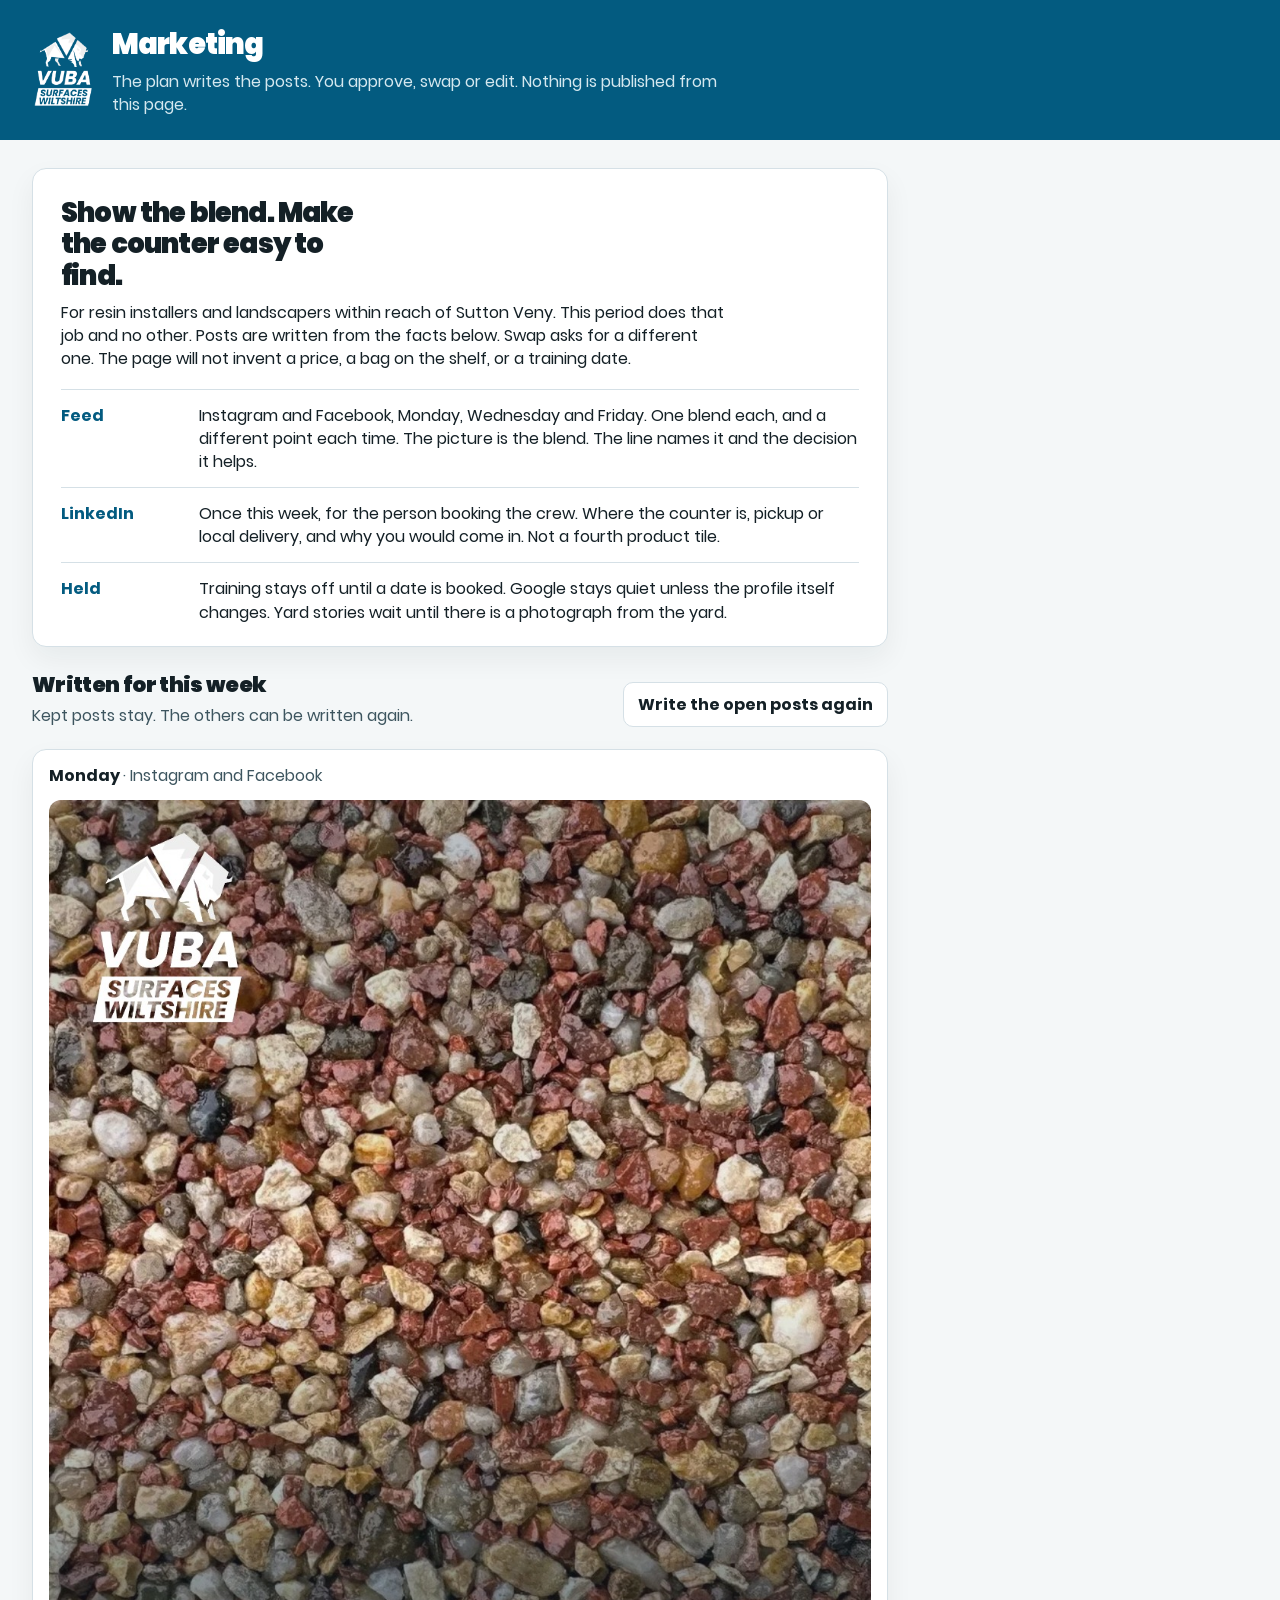
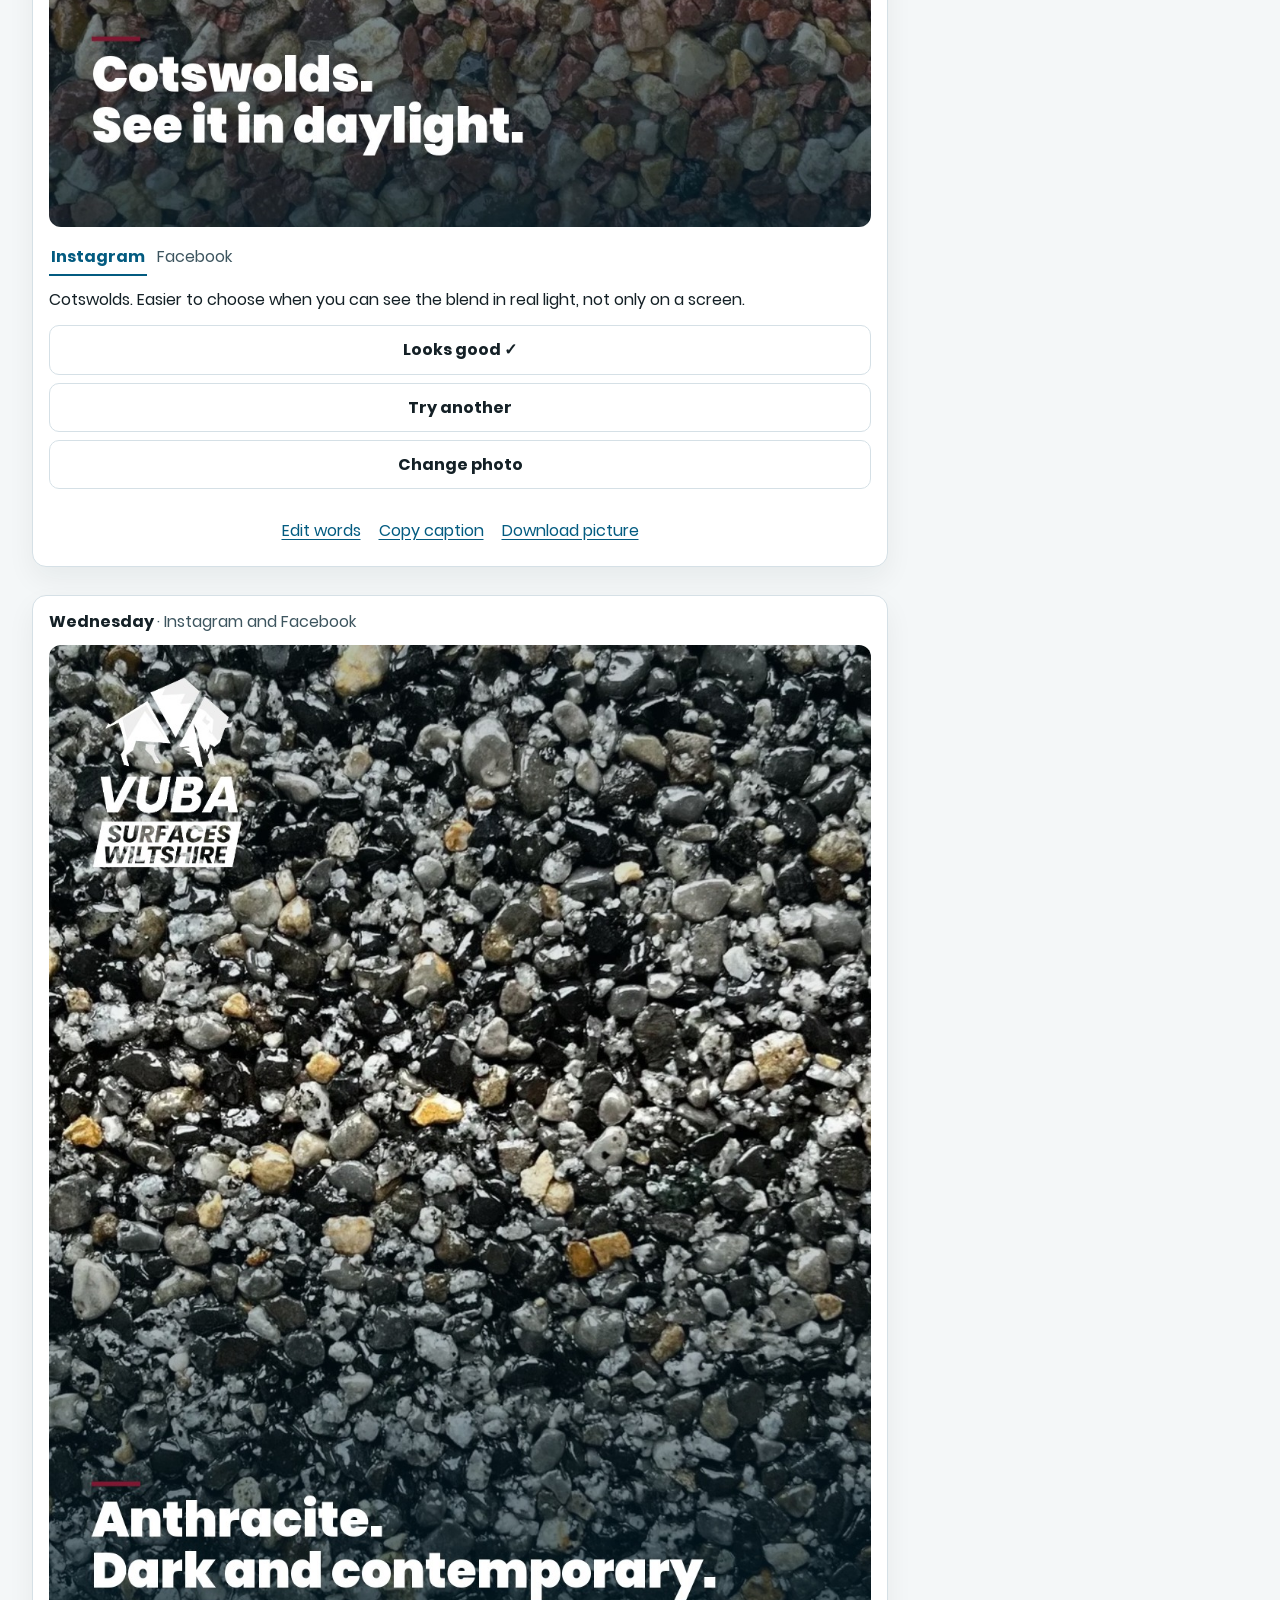
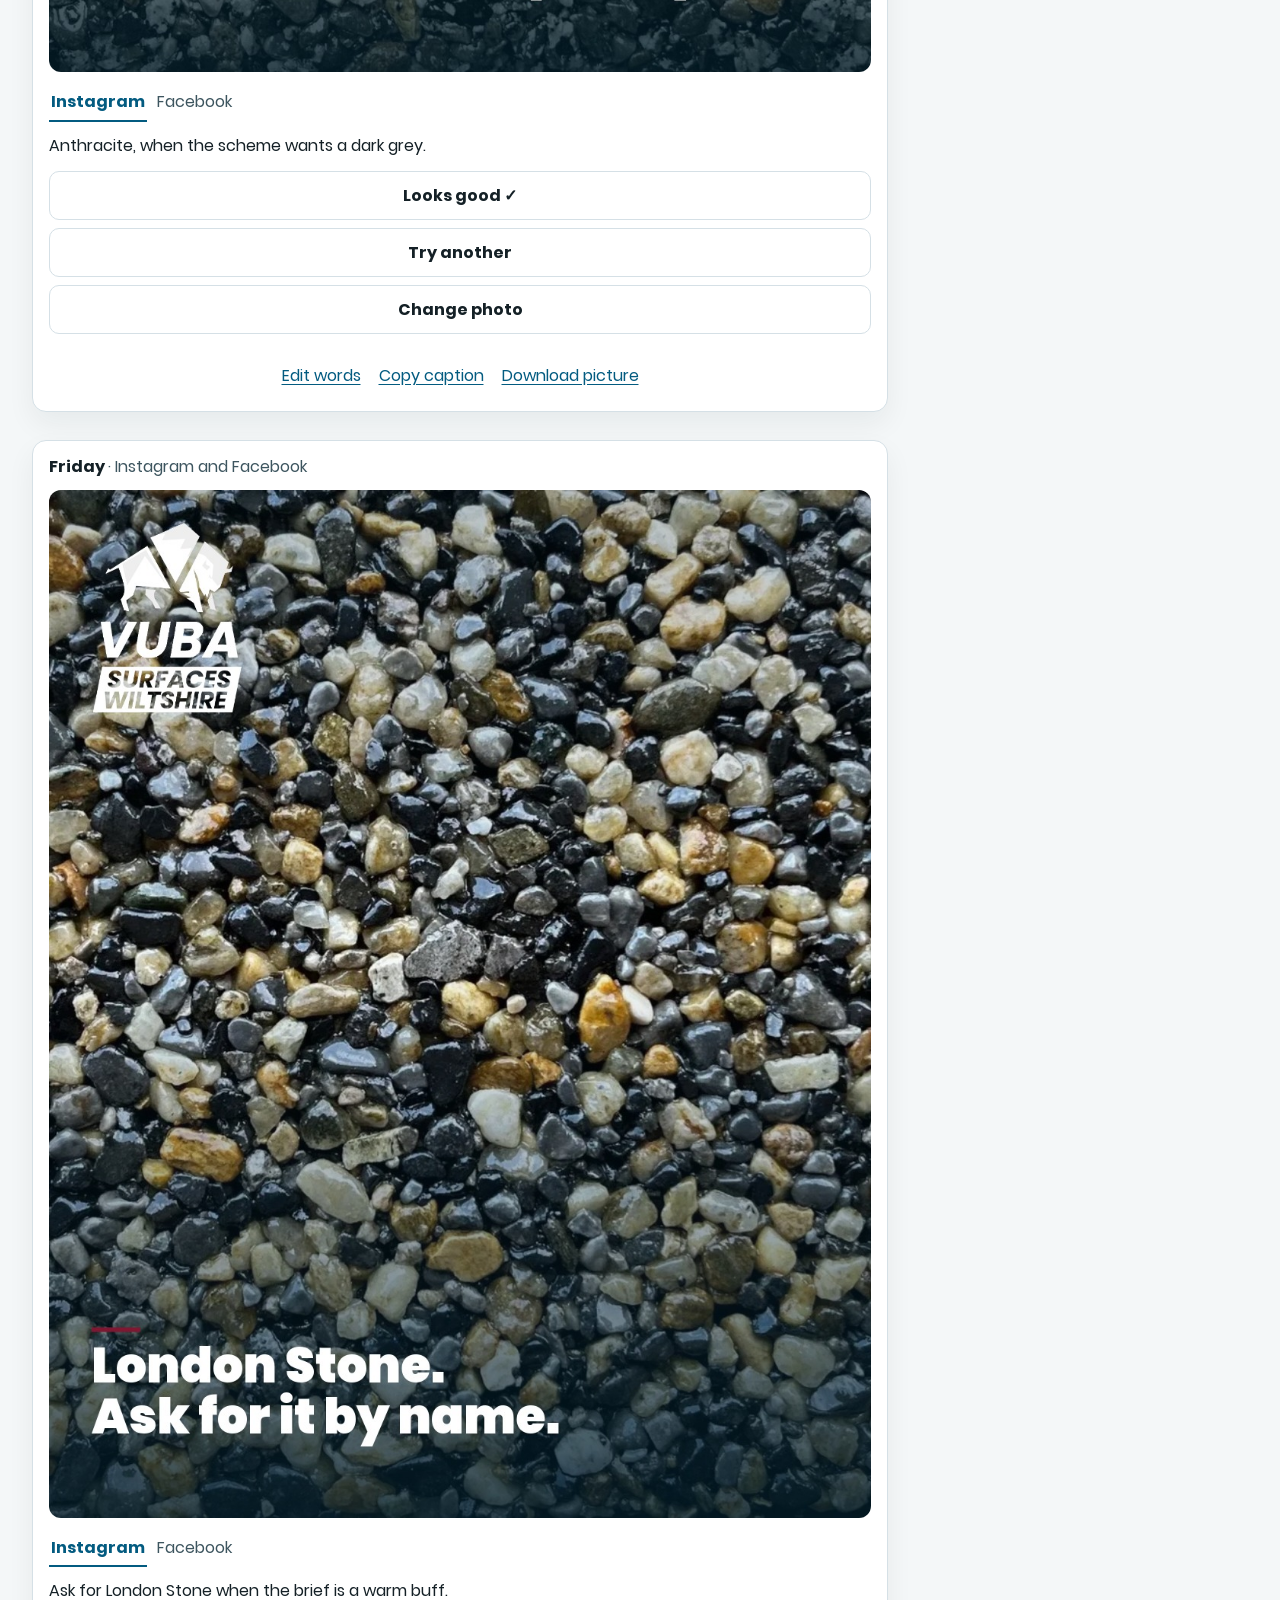
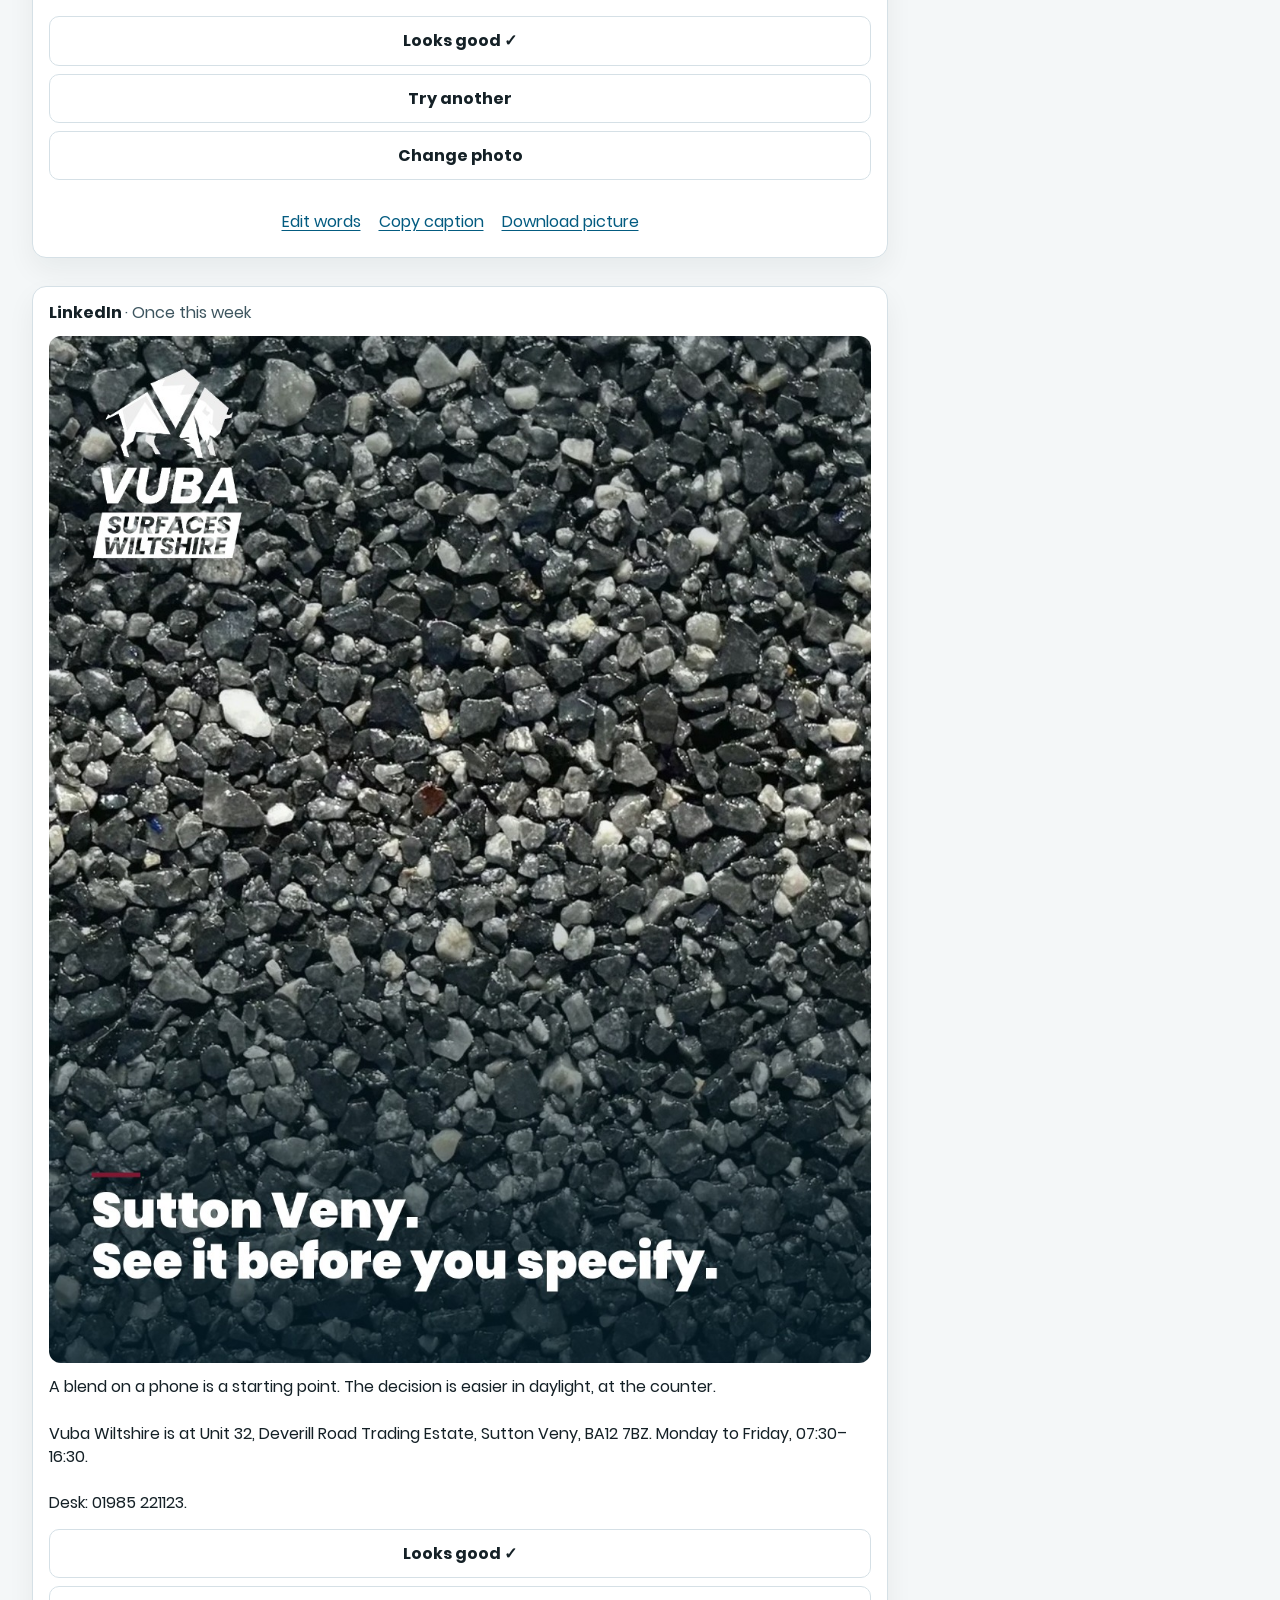
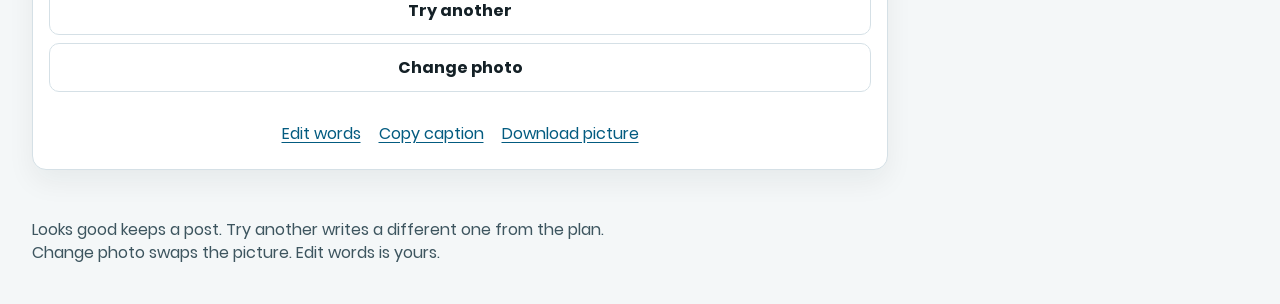
<file: index.html>
<!DOCTYPE html>
<html lang="en-GB">
<head>
<meta charset="utf-8">
<meta name="viewport" content="width=device-width, initial-scale=1">
<title>Vuba Wiltshire — Marketing</title>
<style>
  @font-face { font-family: Poppins; src: url("fonts/Poppins-Regular.ttf") format("truetype"); font-weight: 400; font-display: swap; }
  @font-face { font-family: Poppins; src: url("fonts/Poppins-Bold.ttf") format("truetype"); font-weight: 700; font-display: swap; }
  @font-face { font-family: Poppins; src: url("fonts/Poppins-Black.ttf") format("truetype"); font-weight: 900; font-display: swap; }
  :root { --blue: #035b80; --red: #821732; --ink: #142026; --muted: #3d555f; --line: #d5e0e6; --paper: #f4f7f8; --ok: #1f7a4d; }
  * { box-sizing: border-box; }
  body { margin: 0; background: var(--paper); color: var(--ink); font-family: Poppins, sans-serif; font-size: 16px; line-height: 1.45; }
  ::selection { background: #c5dbe4; }
  :focus-visible { outline: 3px solid var(--blue); outline-offset: 2px; }
  header { display: flex; align-items: center; gap: 16px; padding: 24px 32px; background: var(--blue); color: #fff; }
  header img { width: 64px; height: auto; }
  header h1 { margin: 0; font-weight: 900; font-size: 1.8rem; letter-spacing: -0.03em; }
  header p { margin: 4px 0 0; color: #d5e8ef; max-width: 38rem; }
  main { padding: 28px 32px 48px; display: grid; gap: 22px; max-width: 920px; }
  .plan { background: #fff; border: 1px solid var(--line); border-radius: 14px; padding: 28px 28px 8px; box-shadow: 0 12px 28px rgba(20, 32, 38, 0.06); }
  .plan h2 { margin: 0 0 10px; font-weight: 900; font-size: 1.7rem; letter-spacing: -0.03em; line-height: 1.15; max-width: 18ch; }
  .plan .lead { margin: 0 0 8px; max-width: 42rem; }
  .jobs { list-style: none; margin: 18px 0 0; padding: 0; }
  .jobs li { display: grid; grid-template-columns: 7.5rem 1fr; gap: 12px 18px; padding: 14px 0; border-top: 1px solid var(--line); }
  .jobs strong { color: var(--blue); }
  .weekhead { display: flex; justify-content: space-between; align-items: end; gap: 16px; }
  .weekhead h2 { margin: 0; font-weight: 900; font-size: 1.35rem; letter-spacing: -0.03em; }
  .weekhead p { margin: 4px 0 0; color: var(--muted); }
  #list { display: grid; gap: 28px; }
  article { background: #fff; border: 1px solid var(--line); border-radius: 14px; overflow: hidden; box-shadow: 0 12px 28px rgba(20, 32, 38, 0.06); }
  .when { margin: 0; padding: 14px 16px 0; font-weight: 700; }
  .when span { font-weight: 400; color: var(--muted); }
  .when.is-ok { color: var(--ok); }
  .when.is-ok span { color: var(--ok); }
  .shot { margin: 12px 16px 0; background: var(--ink); border-radius: 12px; overflow: hidden; min-height: 180px; }
  .shot img { display: block; width: 100%; height: auto; }
  .shot p { color: #d5e8ef; padding: 24px; margin: 0; }
  .caption { margin: 12px 16px 0; white-space: pre-wrap; }
  .tabs { display: flex; gap: 8px; padding: 12px 16px 0; }
  .tabs button { font: inherit; border: 0; background: transparent; color: var(--muted); padding: 6px 2px; cursor: pointer; border-bottom: 2px solid transparent; }
  .tabs button[aria-pressed="true"] { color: var(--blue); border-bottom-color: var(--blue); font-weight: 700; }
  .actions { display: flex; flex-direction: column; gap: 8px; padding: 14px 16px 0; }
  .actions button, .edit button, .sheet button, .filebtn, .ghost {
    font: inherit; font-weight: 700; border-radius: 10px; border: 1px solid var(--line);
    background: #fff; color: var(--ink); padding: 12px 14px; cursor: pointer; text-align: center;
  }
  .actions button:hover, .sheet button:hover, .filebtn:hover, .ghost:hover { border-color: var(--blue); }
  .yes { background: var(--ok); color: #fff; border-color: var(--ok); }
  .yes:hover { background: #18683f; }
  .yes[aria-pressed="true"] { background: #0f5c38; }
  .ghost { padding: 10px 14px; white-space: nowrap; }
  .links { display: flex; justify-content: center; flex-wrap: wrap; gap: 4px 18px; padding: 4px 16px 16px; }
  .links button { font: inherit; background: none; border: 0; color: var(--blue); padding: 8px 0; cursor: pointer; text-decoration: underline; text-underline-offset: 3px; }
  .links button:disabled { color: var(--muted); cursor: default; text-decoration: none; }
  .msg { min-height: 1.2em; margin: 0 16px; font-size: 0.92rem; }
  .msg.is-ok { color: var(--ok); }
  .msg.is-err { color: var(--red); }
  .edit { padding: 0 16px 16px; }
  .edit[hidden] { display: none; }
  .edit label { display: block; font-weight: 700; font-size: 0.92rem; margin: 10px 0 4px; }
  .edit input, .edit textarea { width: 100%; font: inherit; border: 1px solid var(--line); border-radius: 8px; padding: 10px 12px; }
  .edit textarea { min-height: 120px; resize: vertical; }
  .edit .row { display: flex; gap: 8px; margin-top: 10px; }
  .edit .row button { flex: 1; }
  .save { background: var(--blue); color: #fff; border-color: var(--blue); }
  .save:hover { background: #024864; }
  .sheet { position: fixed; inset: 0; background: rgba(20, 32, 38, 0.45); display: grid; place-items: end center; padding: 16px; z-index: 2; }
  .sheet[hidden] { display: none; }
  .sheet-card { background: #fff; width: min(520px, 100%); border-radius: 16px; padding: 18px 18px 22px; max-height: 88vh; overflow: auto; }
  .sheet-card h2 { margin: 0 0 6px; }
  .grid { display: grid; grid-template-columns: repeat(3, 1fr); gap: 8px; margin: 12px 0; }
  .grid button { padding: 0; border-radius: 8px; overflow: hidden; border: 2px solid transparent; background: none; cursor: pointer; }
  .grid button[aria-pressed="true"] { border-color: var(--blue); }
  .grid img { display: block; width: 100%; height: 88px; object-fit: cover; }
  .filebtn { display: block; margin-top: 8px; }
  .filebtn input { display: none; }
  footer { padding: 0 32px 40px; color: var(--muted); max-width: 40rem; }
  @media (max-width: 700px) {
    header, main, footer { padding-left: 16px; padding-right: 16px; }
    header h1, .plan h2 { font-size: 1.4rem; }
    .plan { padding: 20px 16px 4px; }
    .jobs li, .weekhead { grid-template-columns: 1fr; display: grid; }
    .ghost { white-space: normal; }
  }
</style>
</head>
<body>
<header>
  <img src="logo.png" alt="Vuba Wiltshire">
  <div>
    <h1>Marketing</h1>
    <p>The plan writes the posts. You approve, swap or edit. Nothing is published from this page.</p>
  </div>
</header>
<main>
  <section class="plan" aria-labelledby="plan-title">
    <h2 id="plan-title">Show the blend. Make the counter easy to find.</h2>
    <p class="lead">For resin installers and landscapers within reach of Sutton Veny. This period does that job and no other. Posts are written from the facts below. Swap asks for a different one. The page will not invent a price, a bag on the shelf, or a training date.</p>
    <ul class="jobs">
      <li>
        <strong>Feed</strong>
        <span>Instagram and Facebook, Monday, Wednesday and Friday. One blend each, and a different point each time. The picture is the blend. The line names it and the decision it helps.</span>
      </li>
      <li>
        <strong>LinkedIn</strong>
        <span>Once this week, for the person booking the crew. Where the counter is, pickup or local delivery, and why you would come in. Not a fourth product tile.</span>
      </li>
      <li>
        <strong>Held</strong>
        <span>Training stays off until a date is booked. Google stays quiet unless the profile itself changes. Yard stories wait until there is a photograph from the yard.</span>
      </li>
    </ul>
  </section>
  <div class="weekhead">
    <div>
      <h2>Written for this week</h2>
      <p>Kept posts stay. The others can be written again.</p>
    </div>
    <button type="button" class="ghost" id="rewrite">Write the open posts again</button>
  </div>
  <div id="list"></div>
</main>
<footer>Looks good keeps a post. Try another writes a different one from the plan. Change photo swaps the picture. Edit words is yours.</footer>

<div class="sheet" id="photoSheet" hidden>
  <div class="sheet-card">
    <h2>Change photo</h2>
    <p>Pick a sample blend, or use a photograph from this device. A sample blend rewrites the name so the words match the picture.</p>
    <div class="grid" id="photoGrid"></div>
    <label class="filebtn">Take a photo
      <input id="photoCamera" type="file" accept="image/*" capture="environment">
    </label>
    <label class="filebtn">Upload a photo
      <input id="photoUpload" type="file" accept="image/*">
    </label>
    <div class="row" style="display:flex;gap:8px;margin-top:12px">
      <button type="button" id="photoClose" style="flex:1">Close</button>
    </div>
    <p class="msg" id="photoMsg"></p>
  </div>
</div>

<script>
const KEY = "vuba-desk-v1";
const PHONE = "01985 221123";
const HOURS = "Monday to Friday, 07:30–16:30";
const ADDRESS = "Unit 32, Deverill Road Trading Estate, Sutton Veny, BA12 7BZ";
const SLOTS = [
  { id: "mon", day: "Monday", kind: "feed", where: "Instagram and Facebook" },
  { id: "wed", day: "Wednesday", kind: "feed", where: "Instagram and Facebook" },
  { id: "fri", day: "Friday", kind: "feed", where: "Instagram and Facebook" },
  { id: "li", day: "LinkedIn", kind: "company", where: "Once this week" }
];
const SHAPES = ["daylight", "specify", "counter", "forward"];
const BLENDS = [
  { id: "cotswolds", title: "Cotswolds", plain: "the honey blend", file: "photos/cotswolds.jpg",
    specify: "Cotswolds, when the scheme wants honey rather than grey.",
    specifyMore: "Honey reads differently in the sun than it does under a roof light.",
    specifyLine: "Rather than grey.",
    ask: "Ask for Cotswolds when the brief is honey.",
    forward: "A natural honey, not a grey.",
    forwardMore: "It sits with natural stone more easily than a cool grey does.",
    forwardLine: "Not a grey." },
  { id: "anthracite", title: "Anthracite", plain: "the dark grey", file: "photos/anthracite.jpg",
    specify: "Anthracite, when the scheme wants a dark grey.",
    specifyMore: "Use it when the brief is contemporary and dark, not when it is buff stone.",
    specifyLine: "Dark and contemporary.",
    ask: "Ask for Anthracite when the brief is dark grey.",
    forward: "Contemporary dark grey.",
    forwardMore: "It is the one to look at when the building is already dark.",
    forwardLine: "Dark grey." },
  { id: "london-stone", title: "London Stone", plain: "the warm buff", file: "photos/london-stone.jpg",
    specify: "London Stone, when the job wants a warm buff.",
    specifyMore: "A known buff, for a house that is already stone-coloured.",
    specifyLine: "The classic buff.",
    ask: "Ask for London Stone when the brief is a warm buff.",
    forward: "Warm buff. The classic one.",
    forwardMore: "People already ask for it by name.",
    forwardLine: "Warm buff." },
  { id: "manhattan", title: "Manhattan", plain: "the cool grey mix", file: "photos/manhattan.jpg",
    specify: "Manhattan, when a cool grey fits the building.",
    specifyMore: "It is quieter than a warm stone, and cooler.",
    specifyLine: "Cooler than buff.",
    ask: "Ask for Manhattan when the brief is a cool grey.",
    forward: "Cool grey, for a more urban finish.",
    forwardMore: "It is not trying to look like buff stone.",
    forwardLine: "Cool grey." },
  { id: "st-ives", title: "St Ives", plain: "the pale blend", file: "photos/st-ives.jpg",
    specify: "St Ives, when the finish needs to stay pale.",
    specifyMore: "Pale blends read lighter once they are outside.",
    specifyLine: "Keep it pale.",
    ask: "Ask for St Ives when the brief is pale.",
    forward: "The pale one. Check it against the wall colour.",
    forwardMore: "A small photo makes it look darker than it is on site.",
    forwardLine: "Pale on site." },
  { id: "patagonia", title: "Patagonia", plain: "the multi-tone blend", file: "photos/patagonia.jpg",
    specify: "Patagonia, when one flat colour is not the point.",
    specifyMore: "You need to see the tones together, not one chip at a time.",
    specifyLine: "More than one tone.",
    ask: "Ask for Patagonia when the brief needs more than one tone.",
    forward: "Multi-tone. The colours sit in the mix.",
    forwardMore: "A single chip on a phone is not enough.",
    forwardLine: "Multi-tone." }
];
const COMPANY = [
  { id: "li-daylight", line1: "Sutton Veny.", line2: "See it before you specify.", file: "",
    caption: "A blend on a phone is a starting point. The decision is easier in daylight, at the counter.\n\nVuba Wiltshire is at " + ADDRESS + ". " + HOURS + ".\n\nDesk: " + PHONE + "." },
  { id: "li-drop", line1: "Before the pour.", line2: "Agree the drop.", file: "",
    caption: "Agree the unloading point before the materials arrive. It is a small conversation that can save a lot of moving on site.\n\nPickup is at the Sutton Veny counter. Local delivery is arranged from the same desk.\n\n" + HOURS + ". " + PHONE + "." },
  { id: "li-trade", line1: "For installers.", line2: "And landscapers.", file: "",
    caption: "The counter is for the people pricing the job and the people laying it.\n\nCome and see the blend against the brief, rather than choosing from a screenshot. Sutton Veny, weekdays 07:30–16:30.\n\n" + PHONE + "." },
  { id: "li-local", line1: "Local supply.", line2: "Near Warminster.", file: "",
    caption: "Resin products from a counter in Sutton Veny, for installers who would rather collect locally than wait on a distant warehouse.\n\nDrive in, or ask the desk about local delivery. " + HOURS + ".\n\n" + PHONE + "." }
];
const BANNED = [/thrilled/i, /pride ourselves/i, /one-stop/i, /expert advice/i, /resin needs/i, /get in touch today/i, /elevate your space/i, /transform your outdoor/i, /game-changing/i, /£/];

let logo;
let photoFor = null;

function blendById(id) { return BLENDS.find((b) => b.id === id); }
function loadState() {
  try { return JSON.parse(localStorage.getItem(KEY)) || {}; }
  catch { return {}; }
}
function saveState(s) {
  try { localStorage.setItem(KEY, JSON.stringify(s)); return true; }
  catch { return false; }
}
function remember(s, key) {
  s.recent = (s.recent || []).filter((item) => item !== key);
  s.recent.push(key);
  if (s.recent.length > 24) s.recent = s.recent.slice(-24);
}
function buildFeed(blend, shape) {
  const t = blend.title;
  let line1 = t + ".";
  let line2 = "";
  let ig = "";
  let fb = "";
  if (shape === "daylight") {
    line2 = "See it in daylight.";
    ig = t + ". Easier to choose when you can see the blend in real light, not only on a screen.";
    fb = t + " is " + blend.plain + ".\n\nWorth seeing in daylight before you specify it. The Sutton Veny counter is open " + HOURS + ".";
  } else if (shape === "specify") {
    line2 = blend.specifyLine;
    ig = blend.specify;
    fb = blend.specify + "\n\n" + blend.specifyMore + "\n\nDesk: " + PHONE + ".";
  } else if (shape === "counter") {
    line2 = "Ask for it by name.";
    ig = blend.ask;
    fb = blend.ask + " " + (blend.plain.charAt(0).toUpperCase() + blend.plain.slice(1)) + " is on the Vuba Wiltshire range.\n\n" + ADDRESS + ".";
  } else {
    line2 = blend.forwardLine;
    ig = t + ". " + blend.forward;
    fb = ig + "\n\n" + blend.forwardMore + "\n\nDesk: " + PHONE + ".";
  }
  const post = {
    kind: "feed", key: blend.id + ":" + shape, blendId: blend.id, shape,
    title: t, file: blend.file, custom: "", line1, line2,
    captions: { Instagram: ig, Facebook: fb }, platform: "Instagram",
    status: "awaiting", edited: false
  };
  guard(post);
  return post;
}
function buildCompany(piece, file) {
  const post = {
    kind: "company", key: piece.id, blendId: "", shape: "",
    title: "LinkedIn", file, custom: "", line1: piece.line1, line2: piece.line2,
    captions: { LinkedIn: piece.caption }, platform: "LinkedIn",
    status: "awaiting", edited: false
  };
  guard(post);
  return post;
}
function guard(post) {
  const text = [post.line1, post.line2].concat(Object.values(post.captions)).join("\n");
  if (BANNED.some((re) => re.test(text))) throw new Error("Blocked line in " + post.key);
}
function usedFeed(s, exceptId) {
  const blends = new Set();
  const shapes = new Set();
  const keys = new Set();
  SLOTS.forEach((slot) => {
    const post = s.posts && s.posts[slot.id];
    if (!post || slot.id === exceptId || post.kind !== "feed") return;
    blends.add(post.blendId);
    shapes.add(post.shape);
    keys.add(post.key);
  });
  return { blends, shapes, keys };
}
function nextFeed(s, exceptId) {
  const used = usedFeed(s, exceptId);
  const recent = new Set(s.recent || []);
  const candidates = [];
  BLENDS.forEach((blend) => SHAPES.forEach((shape) => {
    candidates.push({ blend, shape, key: blend.id + ":" + shape });
  }));
  const pick = (relax) => candidates.find((c) => {
    if (used.keys.has(c.key)) return false;
    if (!relax.blend && used.blends.has(c.blend.id)) return false;
    if (!relax.shape && used.shapes.has(c.shape)) return false;
    if (!relax.recent && recent.has(c.key)) return false;
    return true;
  });
  const found = pick({ blend: false, shape: false, recent: false })
    || pick({ blend: false, shape: false, recent: true })
    || pick({ blend: false, shape: true, recent: true })
    || candidates.find((c) => !used.keys.has(c.key))
    || candidates[0];
  return buildFeed(found.blend, found.shape);
}
function nextCompany(s, exceptId) {
  const current = s.posts && s.posts[exceptId];
  const recent = new Set(s.recent || []);
  const pool = COMPANY.filter((piece) => !current || piece.id !== current.key);
  const fresh = pool.find((piece) => !recent.has(piece.id)) || pool[0] || COMPANY[0];
  const usedBlends = usedFeed(s, null).blends;
  const blend = BLENDS.find((item) => !usedBlends.has(item.id)) || BLENDS[0];
  return buildCompany(fresh, blend.file);
}
function ensure() {
  const s = loadState();
  if (!s.posts) s.posts = {};
  if (!s.recent) s.recent = [];
  let changed = false;
  SLOTS.forEach((slot) => {
    if (!s.posts[slot.id]) {
      const post = slot.kind === "feed" ? nextFeed(s) : nextCompany(s);
      remember(s, post.key);
      s.posts[slot.id] = post;
      changed = true;
    }
  });
  if (changed) saveState(s);
  return s;
}
function loadImage(src) {
  return new Promise((resolve, reject) => {
    const img = new Image();
    img.onload = () => resolve(img);
    img.onerror = () => reject(new Error("image"));
    img.src = src;
  });
}
function cover(ctx, img, w, h) {
  const scale = Math.max(w / img.width, h / img.height);
  const bw = img.width * scale, bh = img.height * scale;
  ctx.drawImage(img, (w - bw) / 2, (h - bh) / 2, bw, bh);
}
function fit(ctx, lines, maxW) {
  let size = 64;
  while (size > 34) {
    ctx.font = "900 " + size + "px Poppins, sans-serif";
    if (lines.every((line) => ctx.measureText(line).width <= maxW)) return size;
    size -= 2;
  }
  return 34;
}
async function bake(post) {
  await document.fonts.load("900 64px Poppins");
  const photo = await loadImage(post.custom || post.file);
  const canvas = document.createElement("canvas");
  canvas.width = 1080; canvas.height = 1350;
  const ctx = canvas.getContext("2d");
  cover(ctx, photo, 1080, 1350);
  const g = ctx.createLinearGradient(0, 0, 0, 1350);
  g.addColorStop(0, "rgba(3,28,40,0.28)");
  g.addColorStop(0.45, "rgba(3,28,40,0)");
  g.addColorStop(1, "rgba(3,28,40,0.82)");
  ctx.fillStyle = g;
  ctx.fillRect(0, 0, 1080, 1350);
  const lw = 220;
  ctx.drawImage(logo, 48, 40, lw, lw * (logo.height / logo.width));
  const lines = [post.line1, post.line2].filter(Boolean);
  const size = fit(ctx, lines, 960);
  let y = 1350 - 80 - lines.length * size * 1.05 - 36;
  ctx.fillStyle = "#821732";
  ctx.fillRect(56, y, 64, 6);
  y += 24;
  ctx.fillStyle = "#fff";
  ctx.textBaseline = "top";
  ctx.font = "900 " + size + "px Poppins, sans-serif";
  lines.forEach((line) => { ctx.fillText(line, 56, y); y += size * 1.05; });
  return canvas.toDataURL("image/jpeg", 0.92);
}
function platformsOf(post) { return Object.keys(post.captions); }
function render() {
  const state = ensure();
  const list = document.getElementById("list");
  list.innerHTML = "";
  SLOTS.forEach((slot) => list.appendChild(card(slot, state.posts[slot.id])));
}
function card(slot, post) {
  const approved = post.status === "approved";
  const platforms = platformsOf(post);
  const el = document.createElement("article");
  el.dataset.card = slot.id;
  el.innerHTML = `
    <p class="when${approved ? " is-ok" : ""}">${slot.day}${approved ? " · Kept" : ""} <span>· ${slot.where}</span></p>
    <div class="shot"><p>Making the picture…</p></div>
    ${platforms.length > 1 ? `<div class="tabs">${platforms.map((name) => `<button type="button" data-platform="${name}" aria-pressed="${name === post.platform ? "true" : "false"}">${name}</button>`).join("")}</div>` : ""}
    <p class="caption"></p>
    <div class="actions">
      <button type="button" class="yes" data-act="approve" aria-pressed="${approved ? "true" : "false"}">${approved ? "Approved ✓" : "Looks good ✓"}</button>
      <button type="button" data-act="another">Try another</button>
      <button type="button" data-act="photo">Change photo</button>
    </div>
    <p class="msg" data-msg></p>
    <div class="links">
      <button type="button" data-act="edit">Edit words</button>
      <button type="button" data-act="copy">Copy caption</button>
      <button type="button" data-act="download" disabled>Download picture</button>
      ${approved ? `<button type="button" data-act="undo">Undo</button>` : ""}
    </div>
    <div class="edit" hidden>
      <label>First line on the picture</label>
      <input data-line1 value="">
      <label>Second line on the picture</label>
      <input data-line2 value="">
      <label>Caption</label>
      <textarea data-caption></textarea>
      <div class="row">
        <button type="button" class="save" data-act="save-words">Save</button>
        <button type="button" data-act="cancel-words">Cancel</button>
      </div>
    </div>`;
  el.querySelector(".caption").textContent = post.captions[post.platform] || "";
  el.addEventListener("click", (e) => {
    const platform = e.target.closest("[data-platform]");
    const act = e.target.closest("[data-act]");
    if (platform) setPlatform(slot.id, platform.dataset.platform);
    if (!act) return;
    const action = act.dataset.act;
    if (action === "approve") approve(slot.id);
    if (action === "undo") undo(slot.id);
    if (action === "another") tryAnother(slot.id);
    if (action === "photo") openPhotos(slot.id);
    if (action === "edit") openEdit(slot.id);
    if (action === "copy") copyCaption(slot.id);
    if (action === "download") downloadPicture(slot.id, act);
    if (action === "cancel-words") el.querySelector(".edit").hidden = true;
    if (action === "save-words") saveWords(slot.id, el);
  });
  bake(post).then((url) => {
    const shot = el.querySelector(".shot");
    if (!shot) return;
    shot.innerHTML = "";
    const img = new Image();
    img.src = url;
    img.alt = [post.line1, post.line2].filter(Boolean).join(" ");
    shot.appendChild(img);
    const dl = el.querySelector("[data-act='download']");
    if (dl) { dl.disabled = false; dl.dataset.url = url; }
  }).catch(() => {
    const note = el.querySelector(".shot p");
    if (note) note.textContent = "This picture could not be made.";
  });
  return el;
}
function setMsg(id, text, kind) {
  const msg = document.querySelector(`[data-card="${id}"] [data-msg]`);
  if (!msg) return;
  msg.textContent = text;
  msg.className = "msg" + (kind ? " " + kind : "");
}
function setPlatform(id, name) {
  const s = ensure();
  s.posts[id].platform = name;
  saveState(s);
  render();
}
function approve(id) {
  const s = ensure();
  s.posts[id].status = "approved";
  saveState(s);
  render();
  setMsg(id, "Kept. Nothing has been published.", "is-ok");
}
function undo(id) {
  const s = ensure();
  s.posts[id].status = "awaiting";
  saveState(s);
  render();
}
function replacePost(id) {
  const s = ensure();
  const slot = SLOTS.find((item) => item.id === id);
  const post = slot.kind === "feed" ? nextFeed(s, id) : nextCompany(s, id);
  remember(s, post.key);
  s.posts[id] = post;
  saveState(s);
  render();
  setMsg(id, "A different post, from the same plan.", "");
}
function tryAnother(id) { replacePost(id); }
function rewriteOpen() {
  const s = ensure();
  const open = SLOTS.filter((slot) => s.posts[slot.id].status !== "approved" && !s.posts[slot.id].edited);
  if (!open.length) {
    const any = document.querySelector("[data-msg]");
    if (any) { any.textContent = "Everything open has been edited or kept. Undo a post, or use Try another."; any.className = "msg"; }
    return;
  }
  open.forEach((slot) => {
    const post = slot.kind === "feed" ? nextFeed(s, slot.id) : nextCompany(s, slot.id);
    remember(s, post.key);
    s.posts[slot.id] = post;
  });
  saveState(s);
  render();
  setMsg(open[0].id, "Open posts written again. Kept ones stayed.", "");
}
function openPhotos(id) {
  photoFor = id;
  const post = ensure().posts[id];
  const grid = document.getElementById("photoGrid");
  grid.innerHTML = BLENDS.map((item) => `
    <button type="button" data-blend="${item.id}" aria-pressed="${post.blendId === item.id && !post.custom ? "true" : "false"}" aria-label="${item.title}">
      <img src="${item.file}" alt="${item.title}">
    </button>`).join("");
  grid.querySelectorAll("button").forEach((btn) => {
    btn.onclick = () => applyLibraryPhoto(id, btn.dataset.blend);
  });
  document.getElementById("photoMsg").textContent = "";
  document.getElementById("photoSheet").hidden = false;
}
function applyLibraryPhoto(id, blendId) {
  const s = ensure();
  const current = s.posts[id];
  const blend = blendById(blendId);
  let post;
  if (current.kind === "feed") post = buildFeed(blend, current.shape || "daylight");
  else post = buildCompany(COMPANY.find((piece) => piece.id === current.key) || COMPANY[0], blend.file);
  post.status = "awaiting";
  s.posts[id] = post;
  if (!saveState(s)) return;
  document.getElementById("photoSheet").hidden = true;
  render();
  setMsg(id, current.kind === "feed" ? "Picture and name now match " + blend.title + "." : "Picture changed.", "");
}
function applyCustom(id, custom) {
  const s = ensure();
  const previous = JSON.parse(JSON.stringify(s.posts[id]));
  s.posts[id].custom = custom;
  s.posts[id].status = "awaiting";
  s.posts[id].edited = true;
  if (!saveState(s)) {
    s.posts[id] = previous;
    saveState(s);
    const msg = document.getElementById("photoMsg");
    msg.textContent = "That photo is too large to keep in this browser. Try a smaller one.";
    msg.className = "msg is-err";
    return;
  }
  document.getElementById("photoSheet").hidden = true;
  render();
}
function shrinkPhoto(dataUrl) {
  return loadImage(dataUrl).then((img) => {
    const max = 1400;
    const scale = Math.min(1, max / Math.max(img.width, img.height));
    const canvas = document.createElement("canvas");
    canvas.width = Math.max(1, Math.round(img.width * scale));
    canvas.height = Math.max(1, Math.round(img.height * scale));
    canvas.getContext("2d").drawImage(img, 0, 0, canvas.width, canvas.height);
    return canvas.toDataURL("image/jpeg", 0.82);
  });
}
function readDevicePhoto(input) {
  const file = input.files && input.files[0];
  input.value = "";
  if (!file || !photoFor) return;
  const msg = document.getElementById("photoMsg");
  msg.textContent = "Preparing that photo…";
  msg.className = "msg";
  const reader = new FileReader();
  reader.onload = () => {
    shrinkPhoto(reader.result).then((url) => applyCustom(photoFor, url)).catch(() => {
      msg.textContent = "That photo could not be used. Try another file.";
      msg.className = "msg is-err";
    });
  };
  reader.onerror = () => {
    msg.textContent = "That photo could not be read.";
    msg.className = "msg is-err";
  };
  reader.readAsDataURL(file);
}
function openEdit(id) {
  const post = ensure().posts[id];
  const el = document.querySelector(`[data-card="${id}"]`);
  const panel = el.querySelector(".edit");
  panel.hidden = false;
  panel.querySelector("[data-line1]").value = post.line1;
  panel.querySelector("[data-line2]").value = post.line2;
  panel.querySelector("[data-caption]").value = post.captions[post.platform] || "";
  panel.querySelector("[data-line1]").focus();
}
function saveWords(id, el) {
  const s = ensure();
  const post = s.posts[id];
  post.line1 = el.querySelector("[data-line1]").value.trim();
  post.line2 = el.querySelector("[data-line2]").value.trim();
  post.captions[post.platform] = el.querySelector("[data-caption]").value.trim();
  post.status = "awaiting";
  post.edited = true;
  saveState(s);
  render();
  setMsg(id, "Words saved.", "is-ok");
}
function copyCaption(id) {
  const post = ensure().posts[id];
  const text = post.captions[post.platform] || "";
  const done = () => setMsg(id, "Caption copied.", "is-ok");
  if (navigator.clipboard && navigator.clipboard.writeText) {
    navigator.clipboard.writeText(text).then(done).catch(() => fallbackCopy(text, done, id));
  } else fallbackCopy(text, done, id);
}
function fallbackCopy(text, done, id) {
  const area = document.createElement("textarea");
  area.value = text;
  document.body.appendChild(area);
  area.select();
  const ok = document.execCommand("copy");
  area.remove();
  if (ok) done();
  else setMsg(id, "Select the caption and copy it yourself.", "is-err");
}
function downloadPicture(id, button) {
  const url = button.dataset.url;
  if (!url) return;
  const a = document.createElement("a");
  a.href = url;
  a.download = "vuba-wiltshire-" + id + ".jpg";
  a.click();
}

document.getElementById("rewrite").onclick = () => rewriteOpen();
document.getElementById("photoClose").onclick = () => { document.getElementById("photoSheet").hidden = true; };
document.getElementById("photoSheet").addEventListener("click", (e) => {
  if (e.target.id === "photoSheet") document.getElementById("photoSheet").hidden = true;
});
document.getElementById("photoCamera").onchange = (e) => readDevicePhoto(e.target);
document.getElementById("photoUpload").onchange = (e) => readDevicePhoto(e.target);

loadImage("logo.png").then((img) => { logo = img; render(); }).catch(() => {
  document.getElementById("list").textContent = "The lockup did not load.";
});
</script>
</body>
</html>
</file>
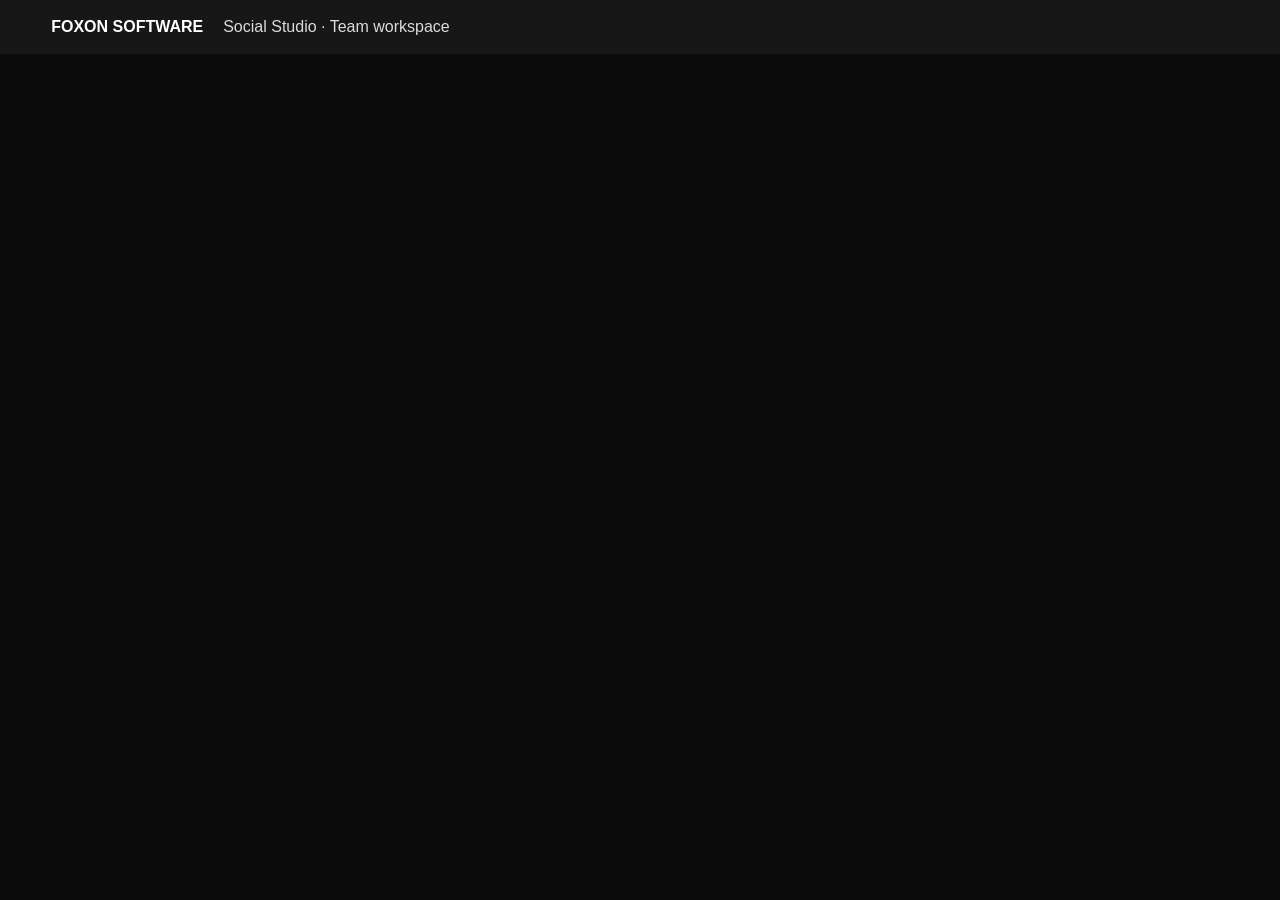
<file: foxon-studio/index.html>
<!doctype html>
<html lang="en-GB"><head><meta charset="utf-8"><meta name="viewport" content="width=device-width,initial-scale=1"><title>FOXON Software · Social Studio</title><link rel="stylesheet" href="styles.css?v=20261122thumbpreview"><link rel="stylesheet" href="premium.css?v=20261120b"><link rel="stylesheet" href="foxon-theme.css?v=20261122signin"><link rel="stylesheet" href="theme-options.css?v=20261120latestb1"><link rel="stylesheet" href="theme-contrast.css?v=20261120contrast3"><link rel="stylesheet" href="theme-special.css?v=20261120special1"><link rel="stylesheet" href="theme-immersive.css?v=20261120immersive2"><link rel="stylesheet" href="theme-edition-v2.css?v=20261120herofix"><link rel="stylesheet" href="theme-arcade-deluxe.css?v=20261120arcade1"><link rel="stylesheet" href="icon-colour-invert.css?v=20261120visibleStatSvg1"><link rel="stylesheet" href="studio-upgrades.css?v=20261120phasesFinal"><link rel="stylesheet" href="marketing-hq.css?v=20261126schedule"><link rel="stylesheet" href="dashboard-icons.css?v=20261123foxon"><link rel="stylesheet" href="../studio-connect/client.css?v=shared1"></head>
<body><header><div><strong>FOXON SOFTWARE</strong><span>Social Studio · Team workspace</span></div><button id="logout" hidden>Sign out</button></header>
<main><section id="setup" class="panel" hidden><h1>Connect the team workspace</h1><p>Configure your Supabase project in <code>config.js</code>. This page never stores a service-role key.</p></section>
<section id="auth" class="panel" hidden><h1>Staff sign in</h1><p>Invite-only access. Ask your administrator to add your account.</p><form id="login"><label>Email<input id="email" type="email" required autocomplete="email"></label><label>Password<input id="password" type="password" required autocomplete="current-password"></label><button>Sign in</button></form><p id="authError" role="alert"></p></section>
<section id="app" hidden><div class="top"><div><h1>Editorial calendar</h1><p id="who"></p></div><div class="actions"><button id="prev" aria-label="Previous month">‹</button><strong id="month"></strong><button id="next" aria-label="Next month">›</button><button id="autoSuggest" type="button">Suggest post (no credits)</button><button id="new">+ New post</button></div></div>
<div class="metrics"><div><strong id="total">0</strong><span>Posts this month</span></div><div><strong id="review">0</strong><span>Awaiting review</span></div><div><strong id="approved">0</strong><span>Approved</span></div><div><strong id="mix">—</strong><span>Product content · last 20</span></div></div>
<div class="layout"><section class="panel"><div class="filters"><label>Channel<select id="channel"><option value="">All channels</option><option>Instagram</option><option>Facebook</option><option>LinkedIn</option></select></label><label>Status<select id="status"><option value="">All statuses</option><option>idea</option><option>draft</option><option>review</option><option>approved</option><option>scheduled</option></select></label></div><div id="metaCalendarTools" class="meta-calendar-tools" hidden><button id="refreshMetaCalendar" type="button">Refresh Meta schedule</button><span id="metaCalendarStatus" role="status"></span></div><div class="weekdays"><span>Mon</span><span>Tue</span><span>Wed</span><span>Thu</span><span>Fri</span><span>Sat</span><span>Sun</span></div><div id="calendar" class="calendar"></div></section><aside class="panel"><h2>Editorial guidance</h2><p>Rolling 20-post target</p><div id="balance"></div><h3>Upcoming</h3><div id="upcoming"></div><p class="hint">Posts are drafts until a permitted approver approves them. Nothing publishes automatically.</p></aside></div></section></main>
<dialog id="editor"><form id="postForm"><div class="dialogHead"><h2 id="editorTitle">Post</h2><button type="button" id="close">×</button></div><input id="postId" type="hidden"><label>Topic (optional — leave blank for a suggested subject)<input id="topic" maxlength="300" placeholder="e.g. Planning content ideas for FOXON Invoice"></label><div class="fields"><label>Title / working headline<input id="title" maxlength="140" placeholder="AI can suggest this too"></label><label>Date<input id="date" type="date" required></label><label>Channel<select id="postChannel"><option>Instagram</option><option>Facebook</option><option>LinkedIn</option></select></label><label>Pillar<select id="pillar"></select></label><label>Format<select id="format"><option>Single image</option><option>Carousel</option><option>Reel</option><option>Story</option><option>Branded graphic</option><option>Text-led</option></select></label><label>Series<select id="series"></select></label><label>Status<select id="postStatus"><option value="idea">Idea</option><option value="draft">Draft</option><option value="review">Submit for review</option><option value="approved">Approved</option><option value="scheduled">Scheduled</option></select></label><label>Source / verification notes<input id="source" placeholder="URL or verified source; no invented facts"></label></div><label>Caption<textarea id="caption" rows="8" placeholder="Write a useful, specific caption…"></textarea></label><div class="dialogActions"><button type="button" id="generate">Suggest post (no credits)</button><button type="button" id="delete" class="danger">Delete</button><button type="submit">Save post</button></div><p id="editorError" role="alert"></p></form></dialog>
<script src="config.js"></script><script src="offline.js?v=20261120j"></script><script src="../shared/caption-links.js?v=20261120"></script><script type="module" src="bootstrap.js?v=20261122thumbpreview"></script><script type="module" src="../studio-connect/client.js?v=shared1"></script></body></html>
</file>
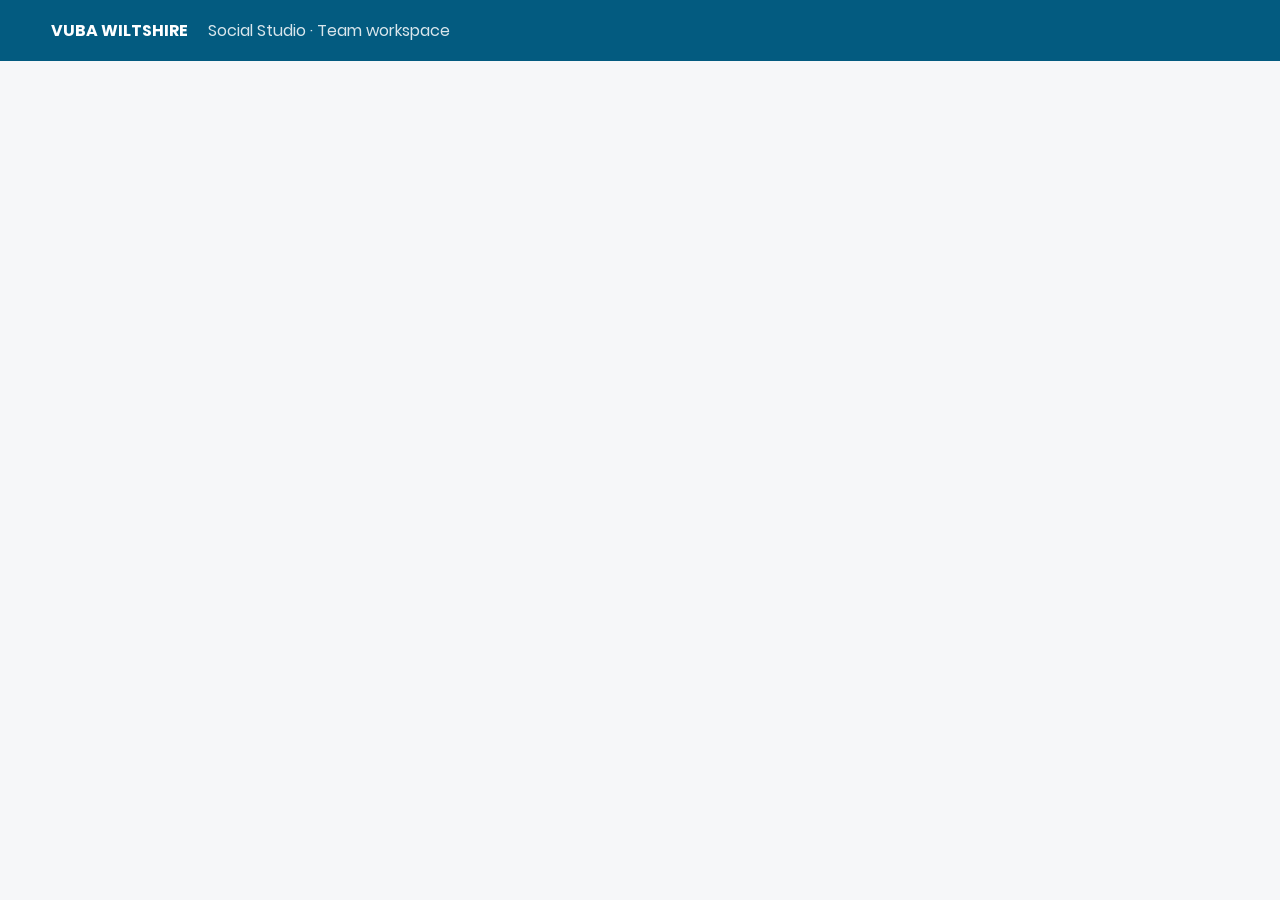
<file: studio-v1/index.html>
<!doctype html>
<html lang="en-GB"><head><meta charset="utf-8"><meta name="viewport" content="width=device-width,initial-scale=1"><title>Vuba Wiltshire · Social Studio</title><link rel="stylesheet" href="styles.css"><link rel="stylesheet" href="vuba-theme.css?v=parity2"><link rel="stylesheet" href="premium.css?v=20261120"><link rel="stylesheet" href="theme-options.css?v=parity1"><link rel="stylesheet" href="theme-contrast.css?v=parity1"><link rel="stylesheet" href="theme-special.css?v=parity1"><link rel="stylesheet" href="theme-immersive.css?v=parity1"><link rel="stylesheet" href="theme-edition-v2.css?v=parity1"><link rel="stylesheet" href="theme-arcade-deluxe.css?v=parity1"><link rel="stylesheet" href="studio-upgrades.css?v=parity1"><link rel="stylesheet" href="marketing-hq.css?v=parity1"><link rel="stylesheet" href="vuba-brand.css?v=20261123identity"><link rel="stylesheet" href="dashboard-icons.css?v=20261123lineicons"><link rel="stylesheet" href="connections-simple.css?v=20261123vuba"><link rel="stylesheet" href="../studio-connect/client.css?v=shared1"></head>
<body><header><div><strong>VUBA WILTSHIRE</strong><span>Social Studio · Team workspace</span></div><button id="logout" hidden>Sign out</button></header>
<main><section id="setup" class="panel" hidden><h1>Connect the team workspace</h1><p>Configure your Supabase project in <code>config.js</code>. This page never stores a service-role key.</p></section>
<section id="auth" class="panel" hidden><h1>Staff sign in</h1><p>Invite-only access. Ask your administrator to add your account.</p><form id="login"><label>Email<input id="email" type="email" required autocomplete="email"></label><label>Password<input id="password" type="password" required autocomplete="current-password"></label><button>Sign in</button></form><p id="authError" role="alert"></p></section>
<section id="app" hidden><div class="top"><div><h1>Editorial calendar</h1><p id="who"></p></div><div class="actions"><button id="prev" aria-label="Previous month">‹</button><strong id="month"></strong><button id="next" aria-label="Next month">›</button><button id="autoSuggest" type="button">Suggest post (no credits)</button><button id="new">+ New post</button></div></div>
<div class="metrics"><div><strong id="total">0</strong><span>Posts this month</span></div><div><strong id="review">0</strong><span>Awaiting review</span></div><div><strong id="approved">0</strong><span>Approved</span></div><div><strong id="mix">—</strong><span>Trade content · last 20</span></div></div>
<div class="layout"><section class="panel"><div class="filters"><label>Channel<select id="channel"><option value="">All channels</option><option>Instagram</option><option>Facebook</option><option>LinkedIn</option></select></label><label>Status<select id="status"><option value="">All statuses</option><option>idea</option><option>draft</option><option>review</option><option>approved</option><option>scheduled</option></select></label></div><div class="weekdays"><span>Mon</span><span>Tue</span><span>Wed</span><span>Thu</span><span>Fri</span><span>Sat</span><span>Sun</span></div><div id="calendar" class="calendar"></div></section><aside class="panel"><h2>Editorial guidance</h2><p>Rolling 20-post target</p><div id="balance"></div><h3>Upcoming</h3><div id="upcoming"></div><p class="hint">Posts are drafts until a permitted approver approves them. Nothing publishes automatically.</p></aside></div></section></main>
<dialog id="editor"><form id="postForm"><div class="dialogHead"><h2 id="editorTitle">Post</h2><button type="button" id="close">×</button></div><input id="postId" type="hidden"><label>Topic (optional — leave blank for a suggested subject)<input id="topic" maxlength="300" placeholder="e.g. Planning resin-bound installations in winter"></label><div class="fields"><label>Title / working headline<input id="title" maxlength="140" placeholder="AI can suggest this too"></label><label>Date<input id="date" type="date" required></label><label>Channel<select id="postChannel"><option>Instagram</option><option>Facebook</option><option>LinkedIn</option></select></label><label>Pillar<select id="pillar"></select></label><label>Format<select id="format"><option>Single image</option><option>Carousel</option><option>Reel</option><option>Story</option><option>Branded graphic</option><option>Text-led</option></select></label><label>Series<select id="series"></select></label><label>Status<select id="postStatus"><option value="idea">Idea</option><option value="draft">Draft</option><option value="review">Submit for review</option><option value="approved">Approved</option><option value="scheduled">Scheduled</option></select></label><label>Source / verification notes<input id="source" placeholder="URL or verified source; no invented facts"></label></div><label>Caption<textarea id="caption" rows="8" placeholder="Write a useful, specific caption…"></textarea></label><div class="dialogActions"><button type="button" id="generate">Suggest post (no credits)</button><button type="button" id="delete" class="danger">Delete</button><button type="submit">Save post</button></div><p id="editorError" role="alert"></p></form></dialog>
<script src="config.js"></script><script src="offline.js"></script><script src="../shared/caption-links.js?v=20261120"></script><script type="module" src="app.js?v=sso1"></script><script type="module" src="marketing.js"></script><script type="module" src="workspace.js"></script><script type="module" src="brain.js"></script><script type="module" src="brain-documents.js"></script><script type="module" src="media-tools.js"></script><script type="module" src="media-manager.js"></script><script type="module" src="shell.js?v=parity1"></script><script type="module" src="studio-upgrades.js?v=parity1"></script><script type="module" src="marketing-hq.js?v=parity1"></script><script type="module" src="social-accounts.js?v=20261123vuba"></script><script type="module" src="../studio-connect/client.js?v=shared1"></script></body></html>
</file>
<file: foxon-studio/styles.css>
:root{font-family:system-ui,-apple-system,sans-serif;color:#182b33;background:#f3f6f7}*{box-sizing:border-box}body{margin:0}header{background:#171717;color:white;padding:18px max(22px,4vw);display:flex;justify-content:space-between;align-items:center}header div{display:flex;gap:20px;align-items:center;flex-wrap:wrap}header span{opacity:.85}main{max-width:1500px;margin:auto;padding:26px}h1{margin:0 0 8px;font-size:1.8rem}h2{margin-top:0}h3{margin-bottom:8px}p{color:#51636a}.panel{background:white;border:1px solid #d9e3e7;border-radius:14px;padding:20px;box-shadow:0 8px 24px #1232}button{cursor:pointer;background:#202020;color:white;border:0;border-radius:8px;padding:10px 15px;font:inherit}button:disabled{opacity:.45;cursor:not-allowed}button:hover:not(:disabled){filter:brightness(.9)}input,select,textarea{font:inherit;width:100%;border:1px solid #bfcdd2;border-radius:8px;padding:10px;background:white;color:#182b33}label{display:grid;gap:6px;font-weight:600;font-size:.88rem}form{display:grid;gap:16px}#auth,#setup{max-width:480px;margin:8vh auto}.top,.actions,.filters{display:flex;justify-content:space-between;align-items:center;gap:12px;flex-wrap:wrap}.actions button{min-width:38px}.metrics{display:grid;grid-template-columns:repeat(4,1fr);gap:12px;margin:20px 0}.metrics>div{background:white;border:1px solid #d9e3e7;border-radius:12px;padding:16px;display:grid}.metrics strong{font-size:1.6rem;color:#f2c500}.metrics span{font-size:.8rem;color:#53666f}.layout{display:grid;grid-template-columns:minmax(0,3fr) minmax(240px,1fr);gap:16px}.filters{justify-content:flex-start;margin-bottom:18px}.filters label{min-width:180px}.weekdays,.calendar{display:grid;grid-template-columns:repeat(7,minmax(0,1fr));gap:6px}.weekdays{text-align:center;color:#53666f;font-size:.8rem;padding-bottom:8px}.day{border:1px solid #d9e3e7;border-radius:9px;min-height:110px;padding:8px;background:#fff;overflow:hidden}.day.out{opacity:.35}.day.today{border-color:#f2c500}.day button{display:block;width:100%;margin-top:5px;padding:5px;text-align:left;font-size:.73rem;overflow:hidden;text-overflow:ellipsis;white-space:nowrap}.day button.review{background:#a36415}.day button.approved{background:#18744b}.day button.idea{background:#64748b}.day button.scheduled{background:#821732}.daynum{font-size:.78rem;font-weight:700}.balanceRow{display:flex;justify-content:space-between;padding:8px 0;border-bottom:1px solid #eee;font-size:.84rem}.upcomingItem{border-bottom:1px solid #eee;padding:10px 0}.upcomingItem button{background:transparent;color:#f2c500;padding:0;text-align:left}.hint{font-size:.8rem}.dialogHead,.dialogActions{display:flex;align-items:center;justify-content:space-between;gap:10px}.dialogHead button{background:transparent;color:#333;font-size:1.5rem}.fields{display:grid;grid-template-columns:repeat(2,minmax(0,1fr));gap:12px}dialog{border:0;border-radius:14px;width:min(780px,96vw);max-height:90vh;overflow:auto;padding:24px;box-shadow:0 15px 70px #0005}dialog::backdrop{background:#0b2636a8}.dialogActions{justify-content:flex-end;flex-wrap:wrap}.danger{background:#8d2535}#editorError,#authError{color:#9d263a}#logout{background:#fff;color:#f2c500}@media(max-width:900px){.layout{grid-template-columns:1fr}.metrics{grid-template-columns:repeat(2,1fr)}.day{min-height:80px;padding:4px}.day button{font-size:.65rem;padding:3px}.fields{grid-template-columns:1fr}}
.strategy-area{display:grid;gap:16px;margin:20px 0}.strategy-tabs{display:flex;gap:10px}.strategy-tabs button{background:#232323;color:#f2c500}.strategy-tabs button.active{background:#202020;color:white}.strategy-head{display:flex;align-items:center;justify-content:space-between;gap:16px;flex-wrap:wrap}.strategy-head h2{margin-bottom:6px}.suggestion-cards{display:grid;grid-template-columns:repeat(auto-fit,minmax(260px,1fr));gap:12px;margin-top:18px}.suggestion-card{border:1px solid #d9e3e7;border-radius:12px;padding:16px;display:flex;flex-direction:column;gap:8px;background:#f9fbfc}.suggestion-card h3{margin:0;font-size:1.03rem}.suggestion-card p{font-size:.86rem;line-height:1.5;flex:1;margin:0}.suggestion-pill{font-size:.72rem;font-weight:700;color:#f2c500}.suggestion-foot{display:grid;gap:10px}.suggestion-foot small{color:#51636a}#strategyForm{margin-top:20px;max-width:780px}#strategyForm textarea{resize:vertical}#suggestionMessage,#strategyMessage{color:#18744b}#suggestionPanel[hidden],#planPanel[hidden]{display:none}

/* Editorial post preview */
#ideaPreview{width:min(720px,calc(100vw - 30px));padding:26px;border-radius:18px}
.preview-header{display:flex;justify-content:space-between;align-items:flex-start;gap:14px}
.preview-header h2{margin:5px 0 12px;line-height:1.22}
.preview-header button{background:#edf3f5;color:#18313e;font-size:1.35rem;padding:4px 12px}
.preview-meta{color:#f2c500;font-size:.85rem;font-weight:700;margin-bottom:16px}
.preview-section{padding:12px 0;border-top:1px solid #e0e8ec}
.preview-section h3{margin:0 0 7px;font-size:.94rem;color:#18313e}
.preview-section p{margin:0;line-height:1.55}
.preview-caption{white-space:pre-wrap;background:#f3f7f8;border:1px solid #dce7eb;border-radius:10px;padding:16px;line-height:1.6;min-height:70px}
.preview-actions{display:flex;justify-content:flex-end;gap:10px;flex-wrap:wrap;padding-top:15px}
.secondary-btn{background:#232323;color:#f2c500}
#previewError{color:#9d263a;white-space:pre-wrap}
@media(max-width:600px){#ideaPreview{padding:16px}.preview-actions button{flex:1}}

/* Social Studio workspace: campaigns, creative library, review and previews */
#workspacePlus{display:grid;gap:14px;margin:18px 0}
.workspace-tabs{display:flex;flex-wrap:wrap;gap:9px}
.workspace-tabs button{background:#232323;color:#f2c500}
.workspace-tabs button.active{background:#202020;color:white}
#workspacePlus section[hidden]{display:none}
.workspace-grid{display:grid;grid-template-columns:repeat(auto-fill,minmax(265px,1fr));gap:12px;margin:16px 0}
.workspace-card{border:1px solid #d9e3e7;background:#f9fbfc;border-radius:12px;padding:16px;display:flex;flex-direction:column;gap:10px}
.workspace-card h3{font-size:1rem;margin:0}
.workspace-card p{font-size:.87rem;line-height:1.5;margin:0;flex-grow:1;white-space:pre-wrap}
.workspace-card small{font-size:.75rem;color:#566975;line-height:1.6}
.workspace-card button{margin-top:6px}
.asset-upload{margin-top:16px;display:grid;grid-template-columns:repeat(2,minmax(0,1fr));gap:12px;align-items:end}
.asset-upload button{align-self:end}
.asset-thumb{aspect-ratio:4/3;border-radius:9px;overflow:hidden;display:grid;place-items:center;background:#e1eaed;color:#5c7380}
.asset-thumb img{width:100%;height:100%;object-fit:cover}
#assetMessage{font-size:.88rem;color:#f2c500}
#campaignDialog{width:min(720px,96vw)}
#platformPreview{width:min(620px,96vw)}
.social-mock{max-width:490px;margin:14px auto;border:1px solid #d9e3e7;border-radius:14px;overflow:hidden;background:white}
.mock-head{padding:12px 14px;display:flex;gap:10px;align-items:center}
.mock-head>div:last-child{display:grid;gap:2px}
.mock-head small{font-size:.73rem;color:#6b7b81}
.mock-avatar{height:42px;width:42px;border-radius:50%;background:#202020;color:white;display:grid;place-items:center;font-weight:700;font-size:.75rem}
.mock-image{aspect-ratio:4/5;background:#e7eff2;display:grid;place-items:center}
.mock-image img{height:100%;width:100%;object-fit:cover}
.mock-placeholder{padding:20px;color:#667e89;text-align:center}
.mock-copy{padding:12px 16px}
.mock-copy h3{margin:0 0 7px}
.mock-copy p{white-space:pre-wrap;color:#24353e;line-height:1.6;margin:0;font-size:.88rem}
.mock-actions{padding:12px 16px;border-top:1px solid #e9eff1;font-size:1.25rem}
.editor-extras,.review-actions{display:flex;flex-wrap:wrap;gap:8px}
.editor-extras button{background:#232323;color:#f2c500}
.review-actions button:nth-child(2){background:#9b6118}
.review-actions button:nth-child(3){background:#176b49}
.review-history{background:#f3f7f8;border-radius:10px;padding:12px;max-height:220px;overflow:auto;font-size:.82rem}
.review-history p{border-bottom:1px solid #d9e3e7;padding-bottom:10px}
@media(max-width:700px){.asset-upload{grid-template-columns:1fr}.workspace-grid{grid-template-columns:1fr}}

.day button.changes_requested{background:#995317}
#previewCaption{width:100%;min-height:120px}

.social-mock{display:flex;flex-direction:column}
.social-mock .mock-head{order:0}
.social-mock .mock-image{order:1}
.social-mock .mock-copy{order:2}
.social-mock .mock-actions{order:3}
.social-mock.platform-facebook .mock-copy,.social-mock.platform-linkedin .mock-copy{order:1}
.social-mock.platform-facebook .mock-image,.social-mock.platform-linkedin .mock-image{order:2;aspect-ratio:1.91/1}
.social-mock.platform-linkedin .mock-avatar{border-radius:8px;background:#17689d}
.social-mock.platform-facebook .mock-avatar{background:#1765bd}
.social-mock.platform-linkedin .mock-actions{font-size:.88rem;color:#356c85}

/* Private, staff-only Vuba Brain */
#vubaBrain{margin:22px 0 28px;background:white;border:1px solid #d9e3e7;border-radius:15px;padding:22px}
.brain-head{display:flex;justify-content:space-between;align-items:flex-start;gap:14px;flex-wrap:wrap}
.brain-head h2{margin:3px 0 4px}
.brain-eyebrow{font-size:.72rem;letter-spacing:.13em;font-weight:800;color:#821732}
.brain-head p{margin:0;max-width:760px}
.brain-summary{display:flex;gap:12px;flex-wrap:wrap;margin:20px 0 12px;font-size:.84rem;color:#35515c}
.brain-summary span{border:1px solid #dbe4e8;border-radius:20px;padding:6px 11px}
.brain-filter{display:flex;gap:10px;align-items:end;flex-wrap:wrap}
.brain-filter label:first-child{min-width:220px;flex:2}
.brain-filter label{min-width:145px;flex:1}
.brain-grid{display:grid;grid-template-columns:repeat(auto-fill,minmax(280px,1fr));gap:12px;margin:18px 0}
.brain-card{border:1px solid #dce5e9;border-radius:12px;padding:16px;display:flex;flex-direction:column;gap:12px;background:#f9fbfc;min-width:0}
.brain-card-head{display:flex;justify-content:space-between;align-items:center;gap:9px}
.brain-tag{font-size:.73rem;color:#f2c500;font-weight:750}
.brain-status{font-size:.73rem;border-radius:20px;padding:4px 9px;text-transform:capitalize;background:#ede5d6;color:#79501c}
.brain-approved{background:#e0f0e7;color:#176640}
.brain-superseded{background:#e5e7eb;color:#6b7280}
.brain-card h3{font-size:1.04rem;line-height:1.35;margin:0}
.brain-card p{font-size:.84rem;white-space:pre-wrap;line-height:1.55;flex:1;margin:0;color:#364f59;overflow-wrap:anywhere}
.brain-source{font-size:.72rem;color:#576b75;line-height:1.5;overflow-wrap:anywhere}
.brain-card button{align-self:flex-start}
#brainDialog{width:min(820px,96vw)}
#brainDialog form{gap:12px}
#brainFormError,#brainMessage{color:#8e2e31}
@media(max-width:650px){#vubaBrain{padding:14px}.brain-grid{grid-template-columns:1fr}}

/* Media-first post editing and local folder import */
.media-tools{display:grid;gap:10px;grid-column:1/-1;padding:12px;border:1px solid #dce5e9;background:#f5f9fb;border-radius:11px}
.media-tools .editor-extras button{flex:1;min-width:160px}
.post-image-status{display:flex;gap:12px;align-items:center;font-size:.82rem;color:#445a66}
.post-image-status img{width:96px;height:84px;border-radius:8px;object-fit:cover;border:1px solid #cfdbdf}
.folder-import{display:grid;gap:12px;margin:22px 0 12px;padding:18px;background:#f8fafc;border:1px solid #dbe5eb;border-radius:12px}
.folder-import h3{margin:0}
.folder-import p{margin:0}
.folder-import-actions{display:flex;align-items:center;gap:12px;flex-wrap:wrap}
#folderImportStatus{color:#f2c500;font-size:.83rem;white-space:pre-wrap}
#postImagePicker{width:min(870px,96vw)}
.image-picker-grid{display:grid;grid-template-columns:repeat(auto-fill,minmax(180px,1fr));gap:12px;max-height:58vh;overflow-y:auto;padding:12px 2px}
.image-choice{display:grid;padding:0;border:1px solid #d4e0e5;background:#fff;color:#172b38;border-radius:10px;overflow:hidden;text-align:left}
.image-choice:hover{border-color:#f2c500;filter:none}
.image-choice-frame{aspect-ratio:4/3;background:#e4ecef;display:grid;place-items:center;color:#637682;font-size:.8rem;overflow:hidden}
.image-choice-frame img{height:100%;width:100%;object-fit:cover}
.image-choice-copy{padding:9px;display:grid;gap:5px;min-width:0}
.image-choice-copy strong{font-size:.78rem;overflow-wrap:anywhere}
.image-choice-copy small{font-size:.68rem;color:#5b6b77;overflow-wrap:anywhere}
#imageBriefDialog{width:min(770px,96vw)}
#imageBriefText{font-size:.84rem;line-height:1.65;resize:vertical}
@media(max-width:600px){.image-picker-grid{grid-template-columns:repeat(2,minmax(0,1fr))}.folder-import{padding:12px}}

/* Vuba Social Studio - clean, navigable application shell */
[hidden]{display:none!important}
body{background:#f5f7f9;color:#192f3a}
body.studio-shell-ready main{max-width:1440px;padding-top:16px}
body.studio-shell-ready #app{display:block}
#studioShell{display:block}
.studio-navigation{display:flex;gap:18px;align-items:center;padding:13px 16px;margin-bottom:24px;border:1px solid #e2e9eb;border-radius:15px;background:#fff;box-shadow:0 3px 20px #1232}
.studio-brand{display:flex;align-items:center;gap:10px;min-width:210px}
.studio-brand strong{font-size:.9rem;letter-spacing:-.02em;white-space:nowrap}
.studio-brand small{font-size:.72rem;color:#66767c;white-space:nowrap}
.studio-brand-mark{width:33px;height:33px;border-radius:9px;display:grid;place-items:center;background:#821732;color:#fff;font-weight:800}
.studio-nav-links{display:flex;align-items:center;gap:4px;overflow-x:auto;scrollbar-width:thin;white-space:nowrap}
.studio-nav-links a{font-size:.81rem;font-weight:650;text-decoration:none;padding:10px 13px;border-radius:9px;color:#4a5d66}
.studio-nav-links a:hover{background:#232323;color:#f2c500}
.studio-nav-links a.is-active{background:#232323;color:#f2c500}
.studio-page{animation:studioEnter .16s ease-out}
@keyframes studioEnter{from{opacity:.8;transform:translateY(3px)}to{opacity:1;transform:translateY(0)}}
.studio-kicker{display:block;font-weight:800;color:#821732;font-size:.68rem;letter-spacing:.15em;margin-bottom:10px}
.studio-hero{display:flex;justify-content:space-between;align-items:center;gap:22px;padding:18px 4px 28px}
.studio-hero h1{font-size:clamp(1.5rem,2.7vw,2.05rem);letter-spacing:-.04em;line-height:1.2}
.studio-hero p{margin:0;font-size:.95rem}
.studio-hero button{background:#821732;white-space:nowrap}
.studio-stat-grid{display:grid;grid-template-columns:repeat(4,minmax(0,1fr));gap:14px;margin-bottom:20px}
.studio-stat{background:#fff;box-shadow:none;border:1px solid #dfe7eb;border-radius:13px;padding:21px 20px;text-align:left;display:flex;flex-direction:column;gap:7px;color:#192f3a}
.studio-stat:hover{background:#fafdff}
.studio-stat span{font-size:2.1rem;font-weight:800;letter-spacing:-.05em;line-height:1}
.studio-stat small{color:#60717a;font-size:.78rem;font-weight:600}
.studio-home-grid{display:grid;grid-template-columns:minmax(0,1.75fr) minmax(300px,1fr);gap:18px;align-items:stretch}
.studio-home-grid .panel{box-shadow:none;border-color:#e1e8eb}
.studio-section-heading{display:flex;justify-content:space-between;align-items:center;gap:15px;border-bottom:1px solid #e7edef;padding-bottom:12px;margin-bottom:4px}
.studio-section-heading h2{font-size:1.05rem;margin:0}
.studio-section-heading p{font-size:.8rem;margin:3px 0}
.studio-text-btn{background:none;color:#f2c500;padding:6px 8px;font-size:.78rem;font-weight:700;white-space:nowrap}
.studio-upcoming-row{display:flex;align-items:center;gap:15px;border-bottom:1px solid #edf1f3;padding:15px 2px}
.studio-upcoming-row:last-child{border-bottom:0}
.studio-post-date{font-size:.73rem;font-weight:800;color:#566e79;background:#eff4f6;border-radius:8px;padding:9px 8px;min-width:56px;text-align:center}
.studio-post-copy{min-width:0;display:grid;gap:5px;flex:1}
.studio-post-copy strong{font-size:.86rem;line-height:1.35}
.studio-post-copy small{color:#667982;font-size:.72rem}
.studio-upcoming-row button{font-size:.75rem;background:#232323;color:#f2c500;padding:8px 11px}
.studio-automation-panel{background:#fefdfd}
.studio-automation-panel h2{font-size:1.18rem;letter-spacing:-.02em;margin-bottom:10px}
.studio-automation-panel p{font-size:.86rem;line-height:1.6}
.studio-automation-stats{display:grid;grid-template-columns:1fr 1fr;gap:8px;margin:19px 0}
.studio-automation-stats>div{border:1px solid #e8ecee;border-radius:10px;padding:13px;display:grid;gap:4px}
.studio-automation-stats strong{font-size:1rem}
.studio-automation-stats span{color:#667982;font-size:.73rem}
#fillCalendar{background:#821732;width:100%}
#fillCalendarMessage{color:#f2c500;min-height:20px}
.studio-safe-note{color:#6c7a80!important;font-size:.74rem!important}
.studio-footnote{font-size:.76rem;color:#697d85;display:flex;align-items:center;gap:8px;margin:18px 3px}
.studio-footnote-dot{width:7px;height:7px;background:#202020;border-radius:50%;display:inline-block}
.studio-page-intro{margin:12px 4px 30px}
.studio-page-intro h1{font-size:2rem;letter-spacing:-.035em}
.studio-builder-actions{display:grid;grid-template-columns:repeat(2,minmax(0,1fr));gap:18px;max-width:1040px}
.studio-builder-card{padding:28px;box-shadow:none}
.studio-builder-card h2{font-size:1.1rem;margin:14px 0 8px}
.studio-builder-card p{min-height:60px;font-size:.86rem;line-height:1.6}
.studio-builder-card button{margin-top:10px}
.studio-builder-icon{font-size:1.4rem;font-weight:700;color:#821732;background:#f8eef1;width:47px;height:47px;display:grid;place-items:center;border-radius:11px}
body.studio-shell-ready #workspacePlus{margin:0;display:block}
body.studio-shell-ready #workspacePlus>.workspace-tabs{display:none}
body.studio-shell-ready #workspacePlus .panel{box-shadow:none}
body.studio-shell-ready #strategyArea{margin:0}
body.studio-shell-ready #vubaBrain{margin:0}
body.studio-shell-ready #calendarPage .top{padding-bottom:14px}
body.studio-shell-ready #calendarPage>.metrics{margin-bottom:18px}
body.studio-shell-ready .layout{margin-bottom:12px}
@media(max-width:1150px){
 .studio-navigation{flex-direction:column;align-items:stretch;gap:12px}
 .studio-nav-links{padding-bottom:3px}
}
@media(max-width:760px){
 .studio-hero{align-items:flex-start;flex-direction:column;gap:15px}
 .studio-stat-grid{grid-template-columns:repeat(2,minmax(0,1fr));gap:10px}
 .studio-home-grid{grid-template-columns:1fr}
 .studio-builder-actions{grid-template-columns:1fr}
 .studio-stat{padding:15px}
 .studio-stat span{font-size:1.7rem}
 .studio-navigation{padding:11px}
 .studio-brand{min-width:0}
 .studio-page-intro h1{font-size:1.65rem}
}

body.studio-shell-ready #strategyArea>.strategy-tabs{display:none}
body.studio-shell-ready #workspacePlus>.workspace-tabs{display:none}

.studio-more{position:relative;margin-left:2px}
.studio-more summary{cursor:pointer;list-style:none;padding:10px 13px;border-radius:9px;font-size:.81rem;font-weight:650;color:#4a5d66}
.studio-more summary::-webkit-details-marker{display:none}
.studio-more summary:after{content:"⌄";font-size:.8rem;padding-left:7px}
.studio-more[open] summary,.studio-more.has-active summary{background:#232323;color:#f2c500}
.studio-more-menu{position:absolute;right:0;top:calc(100% + 10px);min-width:188px;display:grid;gap:4px;padding:8px;background:white;border:1px solid #dfe8ec;box-shadow:0 12px 32px #1232;border-radius:11px;z-index:20}
.studio-more-menu a{display:block;width:100%;padding:10px 12px!important}

/* Keep the More menu visible rather than clipping it inside a horizontal scroller. */
.studio-nav-links{overflow:visible;flex-wrap:wrap}

.foxon-connections-page .fc-welcome{padding:18px 22px;border:1px solid #333;border-radius:14px}
#foxonFacebookPages input[type=checkbox]{width:auto;min-height:0;accent-color:#f2c500}
#foxonFacebookPages fieldset label{display:flex;align-items:center;gap:8px;padding:7px 0}

.meta-calendar-tools:not([hidden]){display:flex;gap:10px;align-items:center;flex-wrap:wrap;margin:0 0 14px}.meta-calendar-tools [role=status]{font-size:.82rem}.meta-calendar-entry{margin:5px 0;padding:6px 7px;border-left:2px solid #f2c500;background:#272319;color:#fff;border-radius:4px;font-size:.76rem;overflow-wrap:anywhere}.meta-calendar-entry summary{cursor:pointer;font-weight:700}.meta-calendar-entry small{display:block;margin-top:5px;color:#f4d962}.meta-calendar-entry p{margin:6px 0 0;white-space:pre-wrap}

#mmPreview{width:min(92vw,900px);max-height:90vh;background:#191919;color:#fff}#mmPreview::backdrop{background:#000b}#mmPreviewBody img,#mmPreviewBody video{display:block;width:auto;max-width:100%;max-height:72vh;margin:0 auto;object-fit:contain}

.mm-asset>button.mm-thumb{display:block;position:relative;width:100%;padding:0;border:0;border-radius:0;background:#151515;cursor:zoom-in}.mm-asset>button.mm-thumb:hover{background:#151515}.mm-asset>button.mm-thumb:focus-visible{outline:2px solid #f2c500;outline-offset:-3px}
</file>
<file: foxon-studio/premium.css>
@import url('https://fonts.googleapis.com/css2?family=DM+Sans:wght@400;500;600;700;800&family=Manrope:wght@400;500;600;700;800&display=swap');

/* Vuba Social Studio — premium editorial experience / Nov 2026 */
:root{
 --studio-navy:#142d3b;--studio-navy-deep:#0d1e2c;--studio-teal:#035b80;--studio-red:#821732;
 --studio-ink:#1e303c;--studio-muted:#75838d;--studio-page:#f6f7f9;--studio-card:#fff;
 --studio-stroke:#e6eaee;--studio-radius:18px;--studio-shadow:0 10px 40px rgba(19,40,55,.035);
 font-family:'DM Sans','Poppins',-apple-system,BlinkMacSystemFont,sans-serif;
}
body{background:var(--studio-page);color:var(--studio-ink)}
button,select,input,textarea{font-family:inherit}
button{transition:transform .16s ease,background .16s ease,border-color .16s ease,box-shadow .16s ease}
button:active:not(:disabled){transform:translateY(1px)}
button:focus-visible,a:focus-visible,input:focus-visible,textarea:focus-visible,select:focus-visible,summary:focus-visible{
 outline:3px solid rgba(3,91,128,.35);outline-offset:3px
}
h1,h2,h3,.brand-lockup strong{font-family:'Manrope','Poppins',sans-serif;letter-spacing:-.035em}
p{line-height:1.65}
.panel{box-shadow:var(--studio-shadow);border:1px solid var(--studio-stroke);border-radius:var(--studio-radius);background:#fff}
body.studio-shell-ready>header{display:none}
body.studio-shell-ready main{max-width:none;padding:0;margin:0}
body.studio-shell-ready #app{display:block;padding:0 42px 52px 310px;max-width:none;min-height:100vh}
#studioShell{display:contents}
.studio-navigation{
 position:fixed;top:0;bottom:0;left:0;width:266px;padding:28px 18px 22px;
 z-index:100;background:var(--studio-navy-deep);color:#fff;display:flex;flex-direction:column;gap:0;
 box-shadow:10px 0 32px rgba(13,30,44,.04);border:0;border-radius:0;margin:0
}
.brand-lockup{display:flex;gap:13px;align-items:center;padding:7px 9px 24px}
.brand-monogram{width:46px;height:46px;border-radius:13px;background:var(--studio-red);color:white;display:grid;place-items:center;flex-shrink:0}
.brand-monogram svg{width:29px;height:29px}
.brand-lockup strong{font-size:15px;letter-spacing:.025em;display:block;line-height:1.1}
.brand-lockup strong span{font-weight:500;color:#e6d4da}
.brand-lockup small{font-size:9px;font-weight:700;letter-spacing:.23em;color:#8696a4;display:block;margin-top:8px}
.studio-workspace-label{display:flex;align-items:center;gap:9px;margin:8px 7px 32px;padding:12px 13px;border:1px solid rgba(221,237,245,.13);border-radius:10px;font-size:10px;font-weight:800;letter-spacing:.115em;color:#bbc9d3}
.workspace-live-dot{width:7px;height:7px;border-radius:50%;background:#a8dcb6;box-shadow:0 0 0 4px rgba(122,204,145,.08)}
.workspace-chevron{margin-left:auto;font-size:18px;color:#93a5b1}
.studio-nav-scroll{flex:1;min-height:0;overflow-y:auto;scrollbar-width:thin;scrollbar-color:#324958 transparent}
.studio-nav-heading{display:block;font-size:9px;font-weight:800;letter-spacing:.22em;color:#668093;padding:0 17px 11px}
.studio-nav-heading.secondary-heading{padding-top:28px}
.studio-nav-links,.studio-secondary-links{display:flex;flex-direction:column;gap:4px;overflow:visible;padding:0}
.studio-nav-links a{
 display:flex;align-items:center;gap:13px;padding:13px 15px;min-height:46px;
 text-decoration:none;color:#9faebb;font-weight:600;font-size:13px;letter-spacing:-.01em;
 border-radius:10px;position:relative;white-space:nowrap
}
.studio-nav-links a:hover{background:rgba(255,255,255,.055);color:#fff}
.studio-nav-links a.is-active{background:rgba(255,255,255,.105);color:#fff}
.nav-glyph{display:grid;place-items:center;width:19px;height:20px;color:#91a6b5;flex-shrink:0}
.nav-glyph svg{width:18px;height:18px}
.is-active .nav-glyph{color:#eac5cf}
.nav-active-mark{width:3px;height:22px;background:transparent;border-radius:4px;margin-left:auto}
.is-active .nav-active-mark{background:#d65577}
.sidebar-bottom{margin-top:auto;padding:14px 4px 0;border-top:1px solid rgba(255,255,255,.09)}
.sidebar-brand-chip{display:flex;align-items:center;gap:11px;padding:9px 6px}
.sidebar-brand-chip>span{width:35px;height:35px;border-radius:10px;background:rgba(130,23,50,.48);display:grid;place-items:center;font-weight:800;font-size:14px}
.sidebar-brand-chip div{display:grid;gap:4px}
.sidebar-brand-chip strong{font-size:12px;font-weight:700}
.sidebar-brand-chip small{font-size:10px;color:#92a5b2}
.sidebar-signout{background:transparent;color:#829bab;display:flex;justify-content:space-between;width:100%;padding:10px 7px;font-size:11px}
.sidebar-signout:hover{color:#fff;background:rgba(255,255,255,.05)}
.studio-topbar{height:82px;display:flex;align-items:center;justify-content:space-between;gap:22px;border-bottom:1px solid var(--studio-stroke);margin-bottom:34px}
#studioBreadcrumb{font-size:12px;color:#8d9aa3;font-weight:700;letter-spacing:.02em}
.topbar-right{display:flex;align-items:center;gap:18px}
.studio-live-pill{display:flex;align-items:center;gap:9px;padding:8px 13px;background:#f0f5f2;border:1px solid #e5eee8;border-radius:50px;font-size:10px;font-weight:800;color:#5d7865}
.studio-live-pill i{width:6px;height:6px;background:#70ae86;border-radius:50%}
.topbar-create{border-radius:9px;background:#fff;border:1px solid #d8e1e7;color:#253e4b;font-size:12px;font-weight:750;padding:11px 15px}
.topbar-create:hover{background:#eef4f7}
.topbar-create span{font-size:16px;vertical-align:-1px;margin-right:4px;color:var(--studio-red)}
.mobile-menu-btn,.studio-nav-shade{display:none}
.studio-page{animation:studioEnter .28s ease both}
.studio-page-heading{display:flex;align-items:end;justify-content:space-between;margin:2px 0 27px;gap:18px}
.studio-kicker,.section-eyebrow{display:block;font-weight:800;font-size:10px;letter-spacing:.17em;color:var(--studio-red)}
.studio-page-heading h1{font-size:clamp(28px,3.1vw,39px);line-height:1.18;letter-spacing:-.055em;margin:9px 0 5px;color:#142e3b}
.studio-page-heading p{font-size:13px;color:#7b8991;margin:0}
.heading-date{font-size:11px;font-weight:700;color:#85949e;white-space:nowrap;text-transform:uppercase;letter-spacing:.055em;padding-bottom:4px}
.studio-hero{background:linear-gradient(113deg,#102c3c 0%,#1a3d50 59%,#31596a 100%);color:#fff;border-radius:19px;min-height:260px;overflow:hidden;position:relative;display:flex;align-items:center;justify-content:space-between;padding:38px 48px;margin:0 0 22px;isolation:isolate}
.hero-grid-overlay{position:absolute;inset:0;opacity:.10;background-image:linear-gradient(rgba(255,255,255,.18) 1px,transparent 1px),linear-gradient(90deg,rgba(255,255,255,.18) 1px,transparent 1px);background-size:33px 33px;mask-image:linear-gradient(90deg,transparent,black);pointer-events:none;z-index:-1}
.hero-copy{max-width:570px;z-index:1}
.hero-eyebrow{font-size:10px;color:#bad0d9;letter-spacing:.17em;font-weight:800;display:flex;align-items:center;gap:9px}
.hero-eyebrow>span{width:8px;height:8px;background:#f3a7bd;border-radius:100%}
.hero-copy h2{color:white;font-size:clamp(28px,3vw,41px);line-height:1.23;letter-spacing:-.06em;margin:15px 0 13px;font-weight:800}
.hero-copy h2 em{font-style:normal;color:#d6b9c5}
.hero-copy p{color:#bcd0db;font-size:12px;max-width:480px;line-height:1.8;margin:0 0 21px}
.hero-actions{display:flex;align-items:center;gap:14px;flex-wrap:wrap}
.hero-actions button{background:#fff;color:#163547;font-weight:800;font-size:11px;padding:13px 17px;border-radius:9px}
.hero-actions button:hover{background:#f7e8ee}
.hero-actions .hero-secondary{background:transparent;color:#ecf2f5;padding:12px 6px}
.hero-secondary span{margin-left:8px}
.hero-graphic{position:absolute;width:335px;height:290px;right:16px;top:-5px;transform:rotate(-7deg);pointer-events:none}
.graphic-ring{position:absolute;border:1px solid rgba(255,255,255,.13);border-radius:50%}
.graphic-ring-one{width:300px;height:300px;left:4px;top:-10px}
.graphic-ring-two{width:230px;height:230px;left:43px;top:26px}
.graphic-card{position:absolute;background:#fff;border-radius:13px;box-shadow:0 18px 40px #061b2b55;overflow:hidden}
.graphic-card-back{width:185px;height:170px;top:36px;left:31px;transform:rotate(-14deg);padding:18px;background:#eef2f3}
.graphic-mini-badge{font-size:9px;letter-spacing:.14em;color:#627886;font-weight:800}
.graphic-card-line{height:7px;border-radius:3px;margin-top:18px;background:#d9e2e6;width:90%}
.graphic-card-line.short{width:55%;margin-top:9px}
.graphic-card-front{width:209px;height:238px;top:43px;left:95px;transform:rotate(12deg)}
.graphic-image-art{height:196px;background:linear-gradient(150deg,#b6bec0 0%,#838e91 36%,#56696e 70%,#3b535a 100%);position:relative;overflow:hidden}
.graphic-sun{position:absolute;width:95px;height:95px;border-radius:50%;background:#d9c8ad;filter:blur(26px);right:8px;top:-12px;opacity:.7}
.graphic-road{position:absolute;height:240px;transform:rotate(50deg);background:linear-gradient(90deg,transparent,#e1e0d8 45%,#c7c2b8 54%,transparent);width:160px;left:60px;top:50px;opacity:.5}
.graphic-road.road-two{width:90px;left:0;top:95px;opacity:.6}
.graphic-card-bottom{height:42px;display:flex;align-items:center;gap:7px;padding:0 13px;color:#314957;font-size:9px;font-weight:800;letter-spacing:.05em}
.graphic-card-bottom span:last-child{margin-left:auto;font-size:15px;color:#821732}
.graphic-mini-dot{width:9px;height:9px;border-radius:50%;background:#821732}
.studio-stat-grid{display:grid;grid-template-columns:repeat(4,minmax(0,1fr));gap:15px;margin:0 0 22px}
.studio-stat{background:white;border:1px solid var(--studio-stroke);padding:20px 21px 18px;border-radius:15px;display:grid;gap:11px;text-align:left;color:#1c3441;box-shadow:var(--studio-shadow)}
.studio-stat:hover{border-color:#cddce3;box-shadow:0 9px 30px #17334712;transform:translateY(-2px)}
.stat-top{display:flex;justify-content:space-between;align-items:center;gap:8px}
.stat-top small{font-size:9px;letter-spacing:.105em;font-weight:850;color:#88949d}
.stat-number{font-size:36px;font-family:Manrope,sans-serif;font-weight:800;letter-spacing:-.075em;line-height:1}
.stat-foot{color:#8996a0;font-size:11px}
.studio-home-grid{display:grid;grid-template-columns:minmax(0,1.9fr) minmax(288px,.9fr);gap:19px;align-items:start}
.studio-home-grid .panel{padding:24px;box-shadow:var(--studio-shadow)}
.studio-section-heading{display:flex;align-items:center;justify-content:space-between;gap:15px;margin-bottom:20px;padding-bottom:19px;border-bottom:1px solid #edf1f3}
.studio-section-heading h2{font-size:20px;letter-spacing:-.045em;margin:7px 0 3px;color:#1c3441}
.studio-section-heading p{color:#8d9aa3;font-size:11px;margin:0}
.studio-text-btn{color:#155b79;background:#eff5f7;padding:10px 13px;font-size:10px;font-weight:800;border-radius:8px;white-space:nowrap}
.studio-text-btn span{margin-left:5px}
.editorial-post-grid{display:grid;grid-template-columns:repeat(3,minmax(0,1fr));gap:14px}
.editorial-post-card{display:block;min-width:0;border:1px solid #e7eaef;border-radius:12px;padding:0;text-align:left;background:#fff;overflow:hidden;color:inherit}
.editorial-post-card:hover{transform:translateY(-3px);box-shadow:0 14px 26px #17334715;border-color:#c7d7df;filter:none}
.editorial-post-art{position:relative;display:block;height:128px;overflow:hidden;background:linear-gradient(135deg,#788d93,#203f51)}
.editorial-post-art.art-1{background:linear-gradient(135deg,#b6a18f,#6a7370 70%,#2c4b50)}
.editorial-post-art.art-2{background:linear-gradient(140deg,#748f88,#264d57 70%,#142b38)}
.editorial-post-art.art-3{background:linear-gradient(135deg,#9a8f8c,#394e5d 73%,#213847)}
.editorial-post-art img{width:100%;height:100%;object-fit:cover;display:block}
.editorial-art-pattern{position:absolute;inset:0;overflow:hidden;opacity:.62}
.editorial-art-pattern span{position:absolute;display:block;width:110%;height:75px;background:#ffffff19;transform:rotate(-35deg);left:-40%;top:12px}
.editorial-art-pattern span:nth-child(2){left:3%;top:50px;background:#fff2}
.editorial-art-pattern span:nth-child(3){left:56%;top:-16px;background:#ffffff12}
.editorial-image-needed{position:absolute;left:10px;bottom:10px;font-size:8px;letter-spacing:.1em;font-weight:900;background:#ffffffdb;border-radius:5px;padding:5px 8px;color:#435d6a}
.editorial-channel{position:absolute;right:10px;top:10px;min-width:26px;height:26px;display:grid;place-items:center;padding:0 5px;background:#ffffffef;border-radius:7px;font-size:12px;font-weight:900;color:#21475a}
.editorial-post-details{display:flex;flex-direction:column;padding:14px 12px 13px;min-height:145px}
.editorial-post-meta{color:#88969e;font-size:10px;font-weight:650}
.editorial-post-meta span{margin:0 3px;color:#b9c4ca}
.editorial-post-details>strong{font-size:12px;line-height:1.48;letter-spacing:-.018em;color:#203845;display:-webkit-box;-webkit-line-clamp:2;-webkit-box-orient:vertical;overflow:hidden;max-height:38px;margin:9px 0 12px}
.editorial-status{display:flex;align-items:center;gap:6px;margin-top:auto;text-transform:capitalize;color:#7b8994;font-size:10px;font-weight:800}
.editorial-status i{width:6px;height:6px;background:#9eaeb6;border-radius:50%}
.editorial-status.status-review{color:#a16e33}
.editorial-status.status-review i{background:#d3a158}
.editorial-status.status-approved,.editorial-status.status-scheduled{color:#43805b}
.editorial-status.status-approved i,.editorial-status.status-scheduled i{background:#75bb88}
.studio-empty{text-align:center;display:grid;place-items:center;gap:6px;padding:50px 20px}
.studio-empty>span{display:grid;place-items:center;width:56px;height:56px;background:#f4ebef;color:#821732;border-radius:15px;font-size:30px}
.studio-empty h3{font-size:17px;margin:10px 0 0}
.studio-empty p{color:#89969e;font-size:12px}
.studio-empty button{margin-top:8px}
.home-side-stack{display:grid;gap:17px}
.studio-automation-panel{background:#fff}
.automation-icon{width:41px;height:41px;border-radius:11px;background:#f8eef1;display:grid;place-items:center;color:#821732;font-size:22px;margin-bottom:21px}
.studio-automation-panel h2{font-size:21px;margin:8px 0 11px;color:#1c3441}
.studio-automation-panel>p{font-size:12px;line-height:1.8;color:#85939d;margin:0}
.automation-progress{margin:24px 0 23px}
.progress-label{display:flex;justify-content:space-between;align-items:center;font-size:11px;color:#627985;margin-bottom:9px;font-weight:700}
.progress-label strong{font-size:12px;color:#274e60}
.progress-track{height:7px;background:#edf1f3;border-radius:20px;overflow:hidden}
.progress-track span{height:100%;display:block;background:linear-gradient(90deg,#821732,#b86682);width:0%;border-radius:20px;transition:width .4s}
.automation-progress small{display:block;font-size:10px;color:#9aabb4;margin-top:10px}
#fillCalendar{width:100%;background:#821732;border-radius:9px;padding:13px;font-size:12px;font-weight:800;display:flex;justify-content:space-between;align-items:center}
#fillCalendar:hover{background:#6e1128}
#fillCalendarMessage{min-height:0;margin:8px 0;color:#155b79;font-size:11px}
.automation-disclaimer{border-top:1px solid #edf1f3;padding-top:17px;margin-top:14px;color:#83929a;font-size:10px;line-height:1.6}
.studio-tip-card{display:flex;align-items:start;gap:13px;padding:20px;border:1px solid #e6e7e8;border-radius:15px;background:linear-gradient(130deg,#f6f3ee,#fff)}
.tip-spark{font-size:24px;color:#8a6e46;line-height:1}
.studio-tip-card strong{font-size:12px;color:#4f4b44}
.studio-tip-card p{font-size:11px;color:#8c8d89;margin:4px 0 9px;line-height:1.6}
.studio-tip-card button{font-size:10px;font-weight:800;color:#866b48;padding:0;background:transparent}
.studio-footnote{font-size:11px;color:#929fa8;margin:24px 3px;display:flex;align-items:center;gap:9px}
.studio-footnote-dot{width:7px;height:7px;background:#76ac8e;border-radius:50%;flex-shrink:0}
.studio-builder-actions{display:grid;grid-template-columns:repeat(2,minmax(0,1fr));gap:20px;max-width:1150px}
.studio-builder-card{padding:28px;min-height:430px;display:flex;flex-direction:column;overflow:hidden;position:relative}
.studio-builder-card.featured{border-color:#d3dfe4}
.studio-builder-icon{width:47px;height:47px;border-radius:13px;background:#f8eaf0;display:grid;place-items:center;font-size:23px;color:#821732}
.studio-builder-icon.secondary{background:#e8f1f5;color:#035b80}
.builder-card-index{font-size:10px;letter-spacing:.15em;font-weight:800;color:#a0aeb4;margin-top:25px}
.studio-builder-card h2{font-size:24px;margin:8px 0 10px;line-height:1.25}
.studio-builder-card p{font-size:12px;color:#84939b;max-width:400px;margin:0;min-height:0}
.builder-visual{height:130px;margin:22px 0 18px;border-radius:12px;background:linear-gradient(110deg,#dce9eb,#c3d7d8);position:relative;overflow:hidden;padding:18px}
.builder-visual-chip{background:#fff;box-shadow:0 2px 10px #182e3b16;color:#376071;border-radius:5px;padding:7px;font-size:9px;font-weight:800;letter-spacing:.05em}
.builder-visual-lines{display:grid;gap:9px;margin-top:22px}
.builder-visual-lines span{display:block;width:66%;height:7px;background:#ffffffaa;border-radius:5px}
.builder-visual-lines span:nth-child(2){width:42%;opacity:.7}
.builder-visual-lines span:nth-child(3){width:56%;opacity:.6}
.builder-visual-photo{position:absolute;right:13px;bottom:13px;border-radius:6px;background:#f5fafaf0;color:#3b6572;padding:9px;font-size:9px;font-weight:800}
.builder-visual.simple{background:linear-gradient(115deg,#f0eef1,#dfe7ee)}
.builder-blank-label{font-size:10px;color:#9ca7b1;letter-spacing:.15em;font-weight:800}
.builder-corner-accent{width:145px;height:145px;border:22px solid #d4dce0;border-radius:50%;position:absolute;right:-37px;top:-35px}
.studio-builder-card>button{margin-top:auto;display:flex;justify-content:space-between;align-items:center;padding:14px 17px;background:#821732;font-weight:800;font-size:12px;border-radius:9px}
.studio-builder-card:not(.featured)>button{background:#173c51}
.builder-note{margin:18px 2px;font-size:11px;color:#8998a0;display:flex;align-items:center;gap:9px}

/* Unified interior pages */
body.studio-shell-ready #workspacePlus,body.studio-shell-ready #vubaBrain,body.studio-shell-ready #strategyArea{margin:0;max-width:none}
body.studio-shell-ready #workspacePlus>.workspace-tabs,body.studio-shell-ready #strategyArea>.strategy-tabs{display:none}
body.studio-shell-ready #workspacePlus .panel,body.studio-shell-ready #strategyArea .panel{box-shadow:var(--studio-shadow)}
body.studio-shell-ready #workspacePlus .panel h2,body.studio-shell-ready #strategyArea .panel h2{font-size:22px;letter-spacing:-.04em}
body.studio-shell-ready .workspace-card,body.studio-shell-ready .brain-card,body.studio-shell-ready .suggestion-card{border-radius:13px;background:#fff;border-color:#e4eaee;padding:19px}
body.studio-shell-ready .workspace-card:hover,body.studio-shell-ready .brain-card:hover,body.studio-shell-ready .suggestion-card:hover{box-shadow:0 14px 28px #1733470a}
body.studio-shell-ready #vubaBrain{background:white;border:1px solid var(--studio-stroke);border-radius:var(--studio-radius);padding:26px}
body.studio-shell-ready .top{padding:0 0 17px;margin:0 0 20px;border-bottom:1px solid var(--studio-stroke);align-items:center}
body.studio-shell-ready .top h1{font-size:28px;margin:0}
body.studio-shell-ready .top p{font-size:11px;color:#9ba7ad}
body.studio-shell-ready .metrics{margin:0 0 21px}
body.studio-shell-ready .metrics>div{border-color:var(--studio-stroke);border-radius:13px;padding:18px}
body.studio-shell-ready .metrics strong{font-weight:800;font-size:26px;color:#1d3e4d}
body.studio-shell-ready .metrics span{color:#8997a0;font-size:11px}
body.studio-shell-ready .layout{grid-template-columns:minmax(0,3fr) minmax(245px,1fr);gap:20px}
body.studio-shell-ready .layout>.panel{padding:24px}
body.studio-shell-ready .day{border-color:#e9edef;border-radius:9px;min-height:110px;padding:8px}
body.studio-shell-ready .day.today{border-color:#b45a75;box-shadow:inset 0 0 0 1px #b45a75}
body.studio-shell-ready .day button{font-size:10px;border-radius:5px;padding:7px;margin-top:6px;background:#e9f0f4;color:#225775;font-weight:650;white-space:normal;line-height:1.4}
body.studio-shell-ready .day button.review{background:#fcf1e2;color:#946022}
body.studio-shell-ready .day button.approved{background:#e6f3e9;color:#3c7752}
body.studio-shell-ready .day button.scheduled{background:#f3e7ed;color:#821732}
body.studio-shell-ready .day button.idea{background:#eef0f3;color:#62717c}
body.studio-shell-ready .day button.changes_requested{background:#f8ebe6;color:#985a3c}
body.studio-shell-ready .daynum{color:#627785}
body.studio-shell-ready select,body.studio-shell-ready input,body.studio-shell-ready textarea{border-color:#d9e2e7;border-radius:9px;padding:11px 13px;font-size:13px}
body.studio-shell-ready label{color:#38515f;font-weight:700;font-size:12px}
dialog{border-radius:18px;padding:28px;box-shadow:0 30px 90px #071b2d50}
dialog::backdrop{backdrop-filter:blur(3px);background:#071a2c91}
dialog .dialogHead{border-bottom:1px solid #edf0f2;margin-bottom:20px;padding-bottom:15px}
dialog .dialogHead h2{font-size:22px;margin:0}
dialog .dialogActions button{font-size:12px;font-weight:800;border-radius:9px}
#editor{width:min(850px,calc(100vw - 30px))}
#postForm{gap:17px}
#editor .fields{gap:13px}
#caption{min-height:150px}
#editor .editor-extras{gap:10px}
body.studio-shell-ready .strategy-head{gap:20px}
body.studio-shell-ready .workspace-grid,body.studio-shell-ready .brain-grid,body.studio-shell-ready .suggestion-cards{gap:17px}
@media(max-width:1330px){
 body.studio-shell-ready #app{padding:0 26px 45px 291px}
 .studio-navigation{width:255px}
 .studio-hero{padding:33px}
 .hero-graphic{right:-35px;opacity:.75}
 .studio-home-grid{grid-template-columns:minmax(0,1.6fr) minmax(255px,.9fr)}
 .editorial-post-grid{grid-template-columns:repeat(2,minmax(0,1fr))}
}
@media(max-width:1030px){
 .studio-stat-grid{grid-template-columns:repeat(2,minmax(0,1fr))}
 .studio-home-grid{grid-template-columns:1fr}
 .editorial-post-grid{grid-template-columns:repeat(3,minmax(0,1fr))}
 .hero-graphic{opacity:.42}
 .hero-copy{max-width:560px}
 body.studio-shell-ready .layout{grid-template-columns:1fr}
}
@media(max-width:800px){
 body.studio-shell-ready #app{padding:0 18px 38px}
 .studio-navigation{width:275px;transform:translateX(-110%);transition:transform .25s ease;box-shadow:14px 0 45px #0d1e2c44}
 body.studio-nav-open .studio-navigation{transform:translateX(0)}
 .studio-nav-shade{position:fixed;z-index:99;inset:0;width:100%;height:100%;background:#081c2b90;border:0;border-radius:0;display:block}
 .studio-mobile-menu,.mobile-menu-btn{display:flex}
 .mobile-menu-btn{border:1px solid #e1e8ec;background:white;border-radius:9px;color:#19394c;font-size:19px;min-width:42px;min-height:42px;align-items:center;justify-content:center}
 .studio-topbar{height:70px;margin-bottom:27px;justify-content:flex-start;gap:13px}
 .topbar-right{margin-left:auto}
 .studio-page-heading{margin:0 0 21px;align-items:flex-start}
 .studio-hero{padding:31px;min-height:250px}
 .hero-graphic{opacity:.24}
 .studio-home-grid{grid-template-columns:1fr}
}
@media(max-width:570px){
 body.studio-shell-ready #app{padding:0 14px 30px}
 .studio-topbar{gap:11px;margin-bottom:22px}
 .studio-live-pill{display:none}
 .topbar-create{padding:10px 12px;font-size:11px}
 .heading-date{display:none}
 .studio-page-heading h1{font-size:29px}
 .studio-hero{border-radius:14px;padding:27px 23px;min-height:285px}
 .hero-graphic{right:-110px;top:70px;opacity:.15}
 .hero-copy h2{font-size:30px}
 .hero-copy p{font-size:11px}
 .hero-actions{gap:8px}
 .hero-actions button{font-size:10px}
 .studio-stat-grid{gap:9px}
 .studio-stat{padding:15px;gap:10px}
 .stat-top small{font-size:8px}
 .stat-number{font-size:29px}
 .stat-foot{font-size:10px}
 .studio-home-grid .panel{padding:17px}
 .editorial-post-grid{grid-template-columns:repeat(2,minmax(0,1fr));gap:10px}
 .editorial-post-art{height:107px}
 .editorial-post-details{padding:10px;min-height:131px}
 .editorial-post-details>strong{font-size:11px}
 .studio-automation-panel{padding:21px!important}
 .studio-builder-actions{grid-template-columns:1fr}
 .studio-builder-card{min-height:400px;padding:22px}
 body.studio-shell-ready .top h1{font-size:23px}
 body.studio-shell-ready .top .actions{gap:5px}
 body.studio-shell-ready .day{min-height:72px;padding:4px}
 body.studio-shell-ready .day button{font-size:8px;padding:4px}
 body.studio-shell-ready .layout>.panel{padding:13px}
 .weekdays,.calendar{gap:3px}
 .weekdays{font-size:10px}
 dialog{padding:18px}
}
@media(prefers-reduced-motion:reduce){*,*::before,*::after{animation:none!important;transition:none!important;scroll-behavior:auto!important}}


/* Dedicated page introductions and restrained workspaces */
.studio-interior-heading{display:block;margin:2px 0 26px;background:transparent!important;color:inherit!important;padding:0!important;border:0!important}
.studio-interior-heading h1{font-size:clamp(28px,3.1vw,39px);line-height:1.18;margin:8px 0 6px;color:#142e3b;font-weight:800}
.studio-interior-heading p{margin:0;font-size:13px;color:#82929b;line-height:1.6}
.studio-interior-heading .studio-kicker{display:block}
body.studio-shell-ready #workspacePlus>.studio-interior-heading + .workspace-tabs{display:none}
body.studio-shell-ready #strategyArea>.studio-interior-heading + .strategy-tabs{display:none}
body.studio-shell-ready .brain-head{background:transparent!important;color:#1d3542!important}
body.studio-shell-ready .studio-more{display:none}

/* Vuba Brain: private document dropzone + editable knowledge */
.brain-document-zone{margin:23px 0 28px;padding:23px;background:linear-gradient(145deg,#f8fafc,#fff);border:1px solid #e3eaf0;border-radius:16px}
.brain-doc-heading{display:flex;justify-content:space-between;align-items:start;gap:14px;margin-bottom:20px}
.brain-doc-heading h3{margin:5px 0 5px;font-size:21px}
.brain-doc-heading p{font-size:12px;margin:0;color:#8595a0}
.brain-doc-total{color:#315c6b;background:#e8f0f3;border-radius:20px;font-weight:800;font-size:10px;padding:7px 12px;white-space:nowrap}
.brain-dropzone{border:2px dashed #bacfd8;border-radius:14px;min-height:170px;display:flex;flex-direction:column;align-items:center;justify-content:center;gap:6px;background:#fff;cursor:pointer;transition:background .18s,border-color .18s;padding:22px;text-align:center}
.brain-dropzone:hover,.brain-dropzone.dragging,.brain-dropzone:focus-visible{border-color:#035b80;background:#f0f7fa}
.brain-drop-icon{width:44px;height:44px;border-radius:12px;color:#035b80;background:#ecf4f7;font-size:31px;display:grid;place-items:center;margin-bottom:6px}
.brain-dropzone strong{font-size:14px;color:#203b4a}
.brain-dropzone>span{font-size:12px;color:#8b9ba3}
.brain-dropzone>span button{color:#035b80;background:none;padding:0;font-size:12px;font-weight:800;text-decoration:underline}
.brain-dropzone small{font-size:10px;color:#a0adb4;margin-top:7px}
.brain-upload-feedback{font-size:12px;color:#245f79;line-height:1.6;margin:10px 0}
.brain-doc-tools{display:flex;align-items:end;gap:12px;flex-wrap:wrap;margin:20px 0 12px}
.brain-doc-tools label:first-child{flex:2;min-width:210px}
.brain-doc-tools label:nth-child(2){flex:1;min-width:145px}
.brain-doc-tools label{color:#4d6673;font-size:11px;font-weight:750}
.brain-doc-tools input,.brain-doc-tools select{font-size:12px!important}
.brain-archived-toggle{display:flex!important;align-items:center;gap:7px;padding-bottom:12px;white-space:nowrap}
.brain-archived-toggle input,#brainShowArchived{width:auto!important;accent-color:#821732}
.brain-document-list{display:grid;gap:9px}
.brain-document-row{display:flex;align-items:center;gap:16px;padding:15px 13px;border-radius:11px;background:#fff;border:1px solid #e6ecef}
.brain-doc-filetype{width:47px;min-width:47px;height:48px;background:#edf3f5;color:#315e70;display:grid;place-items:center;border-radius:9px;font-size:10px;font-weight:900;letter-spacing:.08em}
.brain-doc-info{display:grid;gap:5px;flex:1;min-width:0}
.brain-doc-info strong{font-size:12px;color:#253c49;overflow-wrap:anywhere}
.brain-doc-info small{font-size:10px;color:#85949c;overflow-wrap:anywhere}
.brain-doc-info>span{font-size:11px;color:#71838c;line-height:1.55;overflow-wrap:anywhere}
.brain-doc-actions{display:flex;align-items:center;gap:8px;flex-wrap:wrap}
.brain-doc-actions button{font-size:10px;font-weight:800;background:#eef4f7;color:#225a75;padding:9px;border-radius:7px;white-space:nowrap}
.brain-doc-actions .brain-status{font-size:9px}
.brain-doc-empty{padding:24px;text-align:center;color:#8c9ca4;font-size:12px}
.brain-danger-action{margin-right:auto;background:#f9eaed;color:#8f2d46;font-weight:800}
.brain-danger-action:hover{background:#f4dce4}
#brainDocumentDialog{width:min(820px,96vw)}
#brainDocumentDialog textarea{resize:vertical}
#brainShowArchived{min-width:auto}
#vubaBrain .brain-filter label:has(#brainShowArchived){display:flex;align-items:center;gap:7px;white-space:nowrap}
@media(max-width:760px){.brain-document-zone{padding:15px}.brain-document-row{flex-wrap:wrap;gap:10px}.brain-doc-actions{width:100%;justify-content:flex-start}.brain-doc-filetype{width:38px;min-width:38px;height:38px}.brain-doc-heading{align-items:start}}

/* Brain — knowledge-first visual architecture */
#vubaBrain{border:0!important;padding:0!important;background:transparent!important;box-shadow:none!important}
#vubaBrain .studio-interior-heading{display:none}
.brain-command{position:relative;overflow:hidden;min-height:270px;padding:38px 42px;border-radius:19px;display:flex;align-items:center;background:linear-gradient(114deg,#112d3d 0%,#1a4354 72%,#265667 100%);color:#fff}
.brain-command-copy{max-width:600px;position:relative;z-index:2}
.brain-overline{font-weight:850;letter-spacing:.16em;font-size:10px;color:#acc6d0;display:flex;align-items:center;gap:10px}
.brain-overline-dot{width:7px;height:7px;border-radius:50%;background:#db8fa9}
.brain-command h2{color:white;font-size:clamp(28px,3vw,40px);letter-spacing:-.06em;line-height:1.23;margin:17px 0 12px}
.brain-command h2 em{font-style:normal;color:#d7b6c3}
.brain-command p{font-size:12px;max-width:475px;color:#bfd1dc;line-height:1.75;margin:0 0 20px}
.brain-command-actions{display:flex;gap:11px;flex-wrap:wrap}
.brain-command-actions button{font-size:11px;font-weight:800;padding:13px 16px;border-radius:9px}
.brain-action-primary{color:#173548;background:#fff}
.brain-action-outline{border:1px solid #7292a3;background:transparent;color:#f4f8f9}
.brain-command-art{position:absolute;width:330px;height:270px;right:30px;top:0;transform:rotate(-7deg);pointer-events:none}
.brain-art-circle{border:1px solid #fff2;position:absolute;border-radius:50%}
.brain-art-circle.one{width:290px;height:290px;top:-10px;left:15px}
.brain-art-circle.two{width:215px;height:215px;top:27px;left:54px}
.brain-art-sheet{position:absolute;width:140px;height:174px;background:#fff;border-radius:11px;box-shadow:0 15px 40px #031d2d44;padding:20px}
.brain-art-sheet.back{left:50px;top:62px;transform:rotate(-16deg);opacity:.72}
.brain-art-sheet.front{left:135px;top:49px;transform:rotate(9deg);display:grid;gap:11px;align-content:start}
.brain-art-sheet span:not(.brain-art-sigil){display:block;height:7px;background:#dbe5e8;border-radius:8px;width:100%}
.brain-art-sheet span:last-child{width:60%}
.brain-art-sigil{display:grid;place-items:center;width:39px;height:39px;background:#821732;color:white;border-radius:10px;font-size:21px;font-weight:850;margin-bottom:6px}
.brain-overview-bar{display:flex;align-items:center;gap:0;margin:19px 0 24px;background:#fff;border-radius:14px;border:1px solid #e6eaee;box-shadow:0 4px 15px #1232;padding:15px 23px}
.brain-overview-bar>div{display:grid;gap:5px;padding:4px 28px 4px 6px;min-width:145px;border-right:1px solid #e8edef;margin-right:22px}
.brain-overview-bar>div strong{font-size:24px;line-height:1;font-family:Manrope,sans-serif;color:#183644}
.brain-overview-bar>div span{font-size:10px;font-weight:700;color:#84949e}
.brain-overview-bar>p{margin-left:auto;max-width:220px;font-size:11px;color:#93a1aa;line-height:1.5}
.brain-workspace-nav{display:flex;gap:6px;border-bottom:1px solid #e3eaed;margin-bottom:26px}
.brain-workspace-nav button{background:transparent;border-radius:0;color:#7a8993;font-size:12px;font-weight:800;border-bottom:3px solid transparent;padding:12px 20px}
.brain-workspace-nav button.active{color:#821732;border-color:#821732}
.brain-knowledge-header{display:flex;align-items:end;justify-content:space-between;gap:15px;margin-bottom:19px}
.brain-knowledge-header h3{font-size:22px;margin:6px 0 5px;color:#1a3543}
.brain-knowledge-header p{font-size:12px;color:#8a99a2;margin:0}
.brain-refresh{color:#035b80;background:#edf4f7;font-size:11px;font-weight:800;padding:10px 14px}
#vubaBrain .brain-filter{display:grid;grid-template-columns:minmax(260px,2fr) minmax(140px,1fr) minmax(140px,1fr) auto;align-items:end;gap:12px;border:1px solid #e7ecf0;border-radius:14px;background:#fff;padding:16px;margin-bottom:13px}
#vubaBrain .brain-filter label{font-size:10px;font-weight:850;letter-spacing:.07em;color:#78909c;gap:9px}
#vubaBrain .brain-filter input,#vubaBrain .brain-filter select{border-color:#dfe7eb;font-size:12px;padding:12px;background:#fafcfd}
#vubaBrain .brain-filter .brain-show-archived{display:flex;align-items:center;gap:7px;padding-bottom:12px;white-space:nowrap;letter-spacing:0;font-size:11px}
.brain-library-note{color:#899aa3;font-size:11px;margin:10px 0 19px}
#vubaBrain .brain-grid{grid-template-columns:repeat(auto-fit,minmax(270px,1fr));gap:16px}
#vubaBrain .brain-card{box-shadow:0 5px 24px #142d3b06;border:1px solid #e5eaed;padding:21px;border-radius:14px}
#vubaBrain .brain-card h3{font-size:16px;color:#1c3542;line-height:1.45}
#vubaBrain .brain-card button{font-size:11px;font-weight:800;margin-top:4px}
#vubaBrain[data-brain-view="knowledge"] #brainDocumentZone{display:none!important}
#vubaBrain[data-brain-view="documents"] :is(.brain-knowledge-header,.brain-filter,.brain-library-note,.brain-grid,#brainMessage){display:none!important}
#vubaBrain[data-brain-view="documents"] #brainDocumentZone{display:block!important;margin-top:0}
#vubaBrain[data-brain-view="documents"] .brain-document-zone{background:#fff}
@media(max-width:1040px){.brain-command-art{opacity:.3;right:-60px}.brain-overview-bar>p{display:none}}
@media(max-width:760px){.brain-command{padding:28px 25px;min-height:290px}.brain-command-art{opacity:.15;right:-90px}.brain-overview-bar{padding:12px;gap:8px}.brain-overview-bar>div{padding:5px 8px;min-width:0;margin:0;flex:1}.brain-overview-bar>div strong{font-size:21px}#vubaBrain .brain-filter{grid-template-columns:repeat(2,minmax(0,1fr))}#vubaBrain .brain-filter .brain-search-label{grid-column:1/-1}.brain-workspace-nav button{flex:1}.brain-knowledge-header{align-items:start}}
@media(max-width:480px){#vubaBrain .brain-filter{grid-template-columns:1fr}#vubaBrain .brain-filter .brain-search-label{grid-column:auto}.brain-command-actions button{flex:1}.brain-overview-bar>div span{font-size:9px}}

/* Media Library — dedicated visual asset manager */
body.studio-shell-ready #assetsPanel>.strategy-head,
body.studio-shell-ready #assetsPanel>#assetUploadForm,
body.studio-shell-ready #assetsPanel>#assetMessage,
body.studio-shell-ready #assetsPanel>#assetGrid,
body.studio-shell-ready #assetsPanel>.folder-import{display:none!important}
#mediaManager{display:grid;gap:19px}
.mm-header{display:flex;justify-content:space-between;gap:16px;align-items:end;flex-wrap:wrap}
.mm-header h2{font-size:28px!important;letter-spacing:-.055em;margin:7px 0;color:#1b3542}
.mm-header p{font-size:12px;color:#85949e;margin:5px 0}
.mm-actions{display:flex;gap:9px;flex-wrap:wrap}
.mm-actions button{background:#edf3f6;color:#245670;font-size:11px;font-weight:800;padding:12px 13px;border-radius:9px}
.mm-actions button.mm-main{background:#821732;color:white}
.mm-import{padding:19px;border:1px solid #e6ecef;background:#fafcfd;border-radius:15px}
.mm-drop{border:2px dashed #b6ccd6;background:#fff;border-radius:13px;padding:22px;min-height:185px;display:flex;flex-direction:column;justify-content:center;align-items:center;text-align:center;gap:8px;cursor:pointer}
.mm-drop:hover,.mm-drop.dragging,.mm-drop:focus-visible{border-color:#035b80;background:#f0f7fb}
.mm-drop-icon{font-size:30px;color:#035b80;background:#eaf3f6;display:grid;place-items:center;border-radius:11px;width:45px;height:45px}
.mm-drop strong{color:#254456;font-size:14px}
.mm-drop>span:not(.mm-drop-icon){font-size:12px;color:#80939e}
.mm-drop small{font-size:10px;color:#a3afb7}
.mm-import label{display:grid;gap:8px;max-width:640px;margin:15px 0 0;font-size:11px;font-weight:800;color:#57717d}
#mmStatus{font-size:12px;color:#245670;margin:8px 0;min-height:15px}
#mmContinue{width:auto;font-size:11px;font-weight:800;background:#035b80}
.mm-toolbar{display:flex;align-items:center;justify-content:space-between;gap:12px;flex-wrap:wrap}
.mm-breadcrumb{display:flex;align-items:center;gap:7px;flex-wrap:wrap}
.mm-breadcrumb>button{font-size:11px;font-weight:800;background:transparent;color:#235970;padding:8px 5px}
.mm-breadcrumb>button:disabled{color:#84939e}
.mm-breadcrumb>span{font-size:11px;color:#b4c0c7}
.mm-controls{display:flex;align-items:center;gap:8px}
.mm-controls input{width:min(210px,40vw)}
.mm-controls select{width:auto}
.mm-controls button{background:#edf4f7;color:#245970;padding:11px 13px}
.mm-totals{display:flex;gap:14px;font-size:10px;color:#85969d;font-weight:800}
.mm-folder-grid{display:grid;grid-template-columns:repeat(auto-fill,minmax(180px,1fr));gap:12px}
.mm-folder{display:flex;align-items:center;gap:10px;text-align:left;background:white;border:1px solid #e2e9ed;color:#2d4857;border-radius:11px;padding:14px}
.mm-folder:hover{background:#f5fafb;border-color:#acc9d5}
.mm-folder>span{color:#b58753;font-size:21px}
.mm-folder strong{font-size:12px}
.mm-folder small{font-size:10px;color:#92a1a8;margin-left:auto}
.mm-asset-grid{display:grid;grid-template-columns:repeat(auto-fill,minmax(205px,1fr));gap:14px}
.mm-asset{border:1px solid #e3eaf0;border-radius:14px;overflow:hidden;background:#fff;display:flex;flex-direction:column}
.mm-thumb{aspect-ratio:4/3;background:#e2ebee;overflow:hidden;position:relative;display:grid;place-items:center}
.mm-thumb img,.mm-thumb video{display:block;width:100%;height:100%;object-fit:cover}
.mm-placeholder{font-size:11px;color:#81949d}
.mm-video-badge{position:absolute;top:10px;left:10px;border-radius:6px;background:#173847df;color:white;padding:6px 8px;font-size:9px;font-weight:800}
.mm-asset-body{padding:14px;display:grid;gap:7px;flex:1}
.mm-asset-body strong{font-size:12px;line-height:1.4;color:#25404d;overflow-wrap:anywhere}
.mm-asset-body>small{color:#92a1a9;font-size:10px;overflow-wrap:anywhere}
.mm-state{font-size:10px;font-weight:850;color:#97722a}
.mm-state.ok{color:#3b8764}
.mm-asset-buttons{display:flex;flex-wrap:wrap;gap:6px;align-items:center;margin-top:auto;padding-top:9px}
.mm-asset-buttons button{font-size:10px;background:#edf4f7;color:#28566e;font-weight:800;padding:8px}
.mm-empty{padding:30px;color:#8b9da7;font-size:12px}
#mmDialog{width:min(760px,96vw)}
@media(max-width:700px){.mm-actions{width:100%}.mm-actions button{flex:1}.mm-controls{width:100%}.mm-controls input{flex:1;width:50%}.mm-asset-grid{grid-template-columns:repeat(2,minmax(0,1fr));gap:9px}.mm-asset-body{padding:10px}.mm-folder-grid{grid-template-columns:repeat(2,minmax(0,1fr))}}
</file>
<file: foxon-studio/foxon-theme.css>
/* FOXON-only theme. Based on the supplied 22 Oct 2026 FOXON Brand Guidelines
   and FOXON Books. Loaded AFTER the shared Studio styles. No Vuba assets touched. */
:root{
 --studio-navy:#0b0b0b;--studio-navy-deep:#050505;--studio-teal:#f2c500;--studio-red:#f2c500;
 --studio-ink:#f5f5f5;--studio-muted:#b0b0b0;--studio-page:#0b0b0b;--studio-card:#171717;
 --studio-stroke:#353535;--studio-radius:12px;--studio-shadow:0 6px 0 #0005;
 --foxon-black:#0b0b0b;--foxon-yellow:#f2c500;--foxon-panel:#151515;--foxon-stroke:#333;
 font-family:'Helvetica Neue',Arial,sans-serif;color-scheme:dark;
}
body{background:#0b0b0b;color:#f5f5f5;font-family:'Helvetica Neue',Arial,sans-serif}
/* Keep the signed-out page background behind the whole viewport. */
body:not(.studio-shell-ready){min-height:100vh}
h1,h2,h3,.studio-page-heading h1,.hero-copy h2,.studio-section-heading h2,.studio-stat .stat-number,.studio-builder-card h2{
 font-family:Impact,Haettenschweiler,'Arial Narrow Bold',sans-serif!important;
 font-weight:700;letter-spacing:.012em!important;text-transform:uppercase;line-height:1.05
}
p,.studio-page-heading p,.studio-stat .stat-foot{color:#c4c4c4}
button{min-height:44px;border-radius:12px;font-weight:750;letter-spacing:.01em;background:#f2c500;color:#0b0b0b}
button:hover:not(:disabled){filter:brightness(1.1)}
button:focus-visible,a:focus-visible,input:focus-visible,textarea:focus-visible,select:focus-visible{outline:3px solid #f2c500!important;outline-offset:3px}
input,select,textarea{border-radius:10px;background:#101010;color:#fff;border:1px solid #555;min-height:44px}
input::placeholder,textarea::placeholder{color:#aaa}
input:focus,textarea:focus,select:focus{border-color:#f2c500}
label{color:#e4e4e4}
.panel, .workspace-card,.suggestion-card,.studio-builder-card,.studio-stat,.brain-card,.media-card,.campaign-card{
 background:#171717!important;border:1px solid #343434!important;border-radius:12px!important;color:#f5f5f5;box-shadow:none!important
}
.studio-navigation{
 background:#090909!important;color:#fff!important;border-right:1px solid #2b2b2b!important;
 box-shadow:none!important;padding-top:19px!important
}
.studio-navigation:before{
 content:"";height:8px;flex:0 0 8px;margin:0 0 18px;
 background:repeating-linear-gradient(-45deg,#f2c500 0 22px,#0b0b0b 22px 44px)
}
.brand-lockup{padding:7px 7px 26px!important;display:block!important}
.brand-lockup .brand-monogram,.brand-lockup>div:not(.brand-monogram){display:none!important}
.brand-lockup:before{
 content:"";display:block;width:216px;height:68px;max-width:100%;
 background:url('./foxon-logo-horizontal-dark.svg') no-repeat left center/contain;
}
.studio-workspace-label{border-color:#4b410b!important;background:#19170a;color:#f2c500!important;border-radius:8px!important}
.workspace-live-dot{background:#f2c500!important;box-shadow:0 0 0 3px #f2c50022!important}
.studio-nav-heading{color:#e6b900!important}
.studio-nav-links a{color:#c4c4c4!important;border-radius:10px!important;font-size:13px}
.studio-nav-links a:hover{background:#242424!important;color:#fff!important}
.studio-nav-links a.is-active{background:#f2c500!important;color:#080808!important;font-weight:800}
.studio-nav-links a.is-active .nav-glyph,.studio-nav-links a.is-active .nav-active-mark{color:#080808!important}
.is-active .nav-active-mark{background:#080808!important}
.sidebar-bottom{border-color:#343434!important}
.sidebar-brand-chip>span{
 background:#f2c500!important;color:#0b0b0b!important;
 font-family:Impact,Haettenschweiler,'Arial Narrow Bold',sans-serif
}
.sidebar-brand-chip small{color:#aaa!important}
.sidebar-signout{background:transparent!important;color:#d2d2d2!important}
.studio-topbar{border-color:#303030!important}
#studioBreadcrumb{color:#d0d0d0!important}
.studio-live-pill{background:#24200a!important;color:#f2c500!important;border-color:#584910!important}
.studio-live-pill i{background:#f2c500!important}
.topbar-create{background:#f2c500!important;color:#0b0b0b!important;border:1px solid #f2c500!important}
.topbar-create span{color:#0b0b0b!important}
.studio-kicker,.section-eyebrow,.brain-eyebrow{color:#f2c500!important;letter-spacing:.14em}
.studio-page-heading h1{color:#fff!important;font-size:clamp(30px,3.7vw,51px)}
.heading-date{color:#bbb}
.studio-hero{
 background:radial-gradient(ellipse at 86% 32%,#3a3000 0%,#17150c 36%,#0b0b0b 74%)!important;
 border:2px solid #45400e;border-radius:12px!important;min-height:292px;
}
.studio-hero:before{
 content:"";height:12px;position:absolute;top:0;left:0;right:0;z-index:4;
 background:repeating-linear-gradient(-45deg,#f2c500 0 22px,#0b0b0b 22px 44px)
}
.hero-grid-overlay{opacity:.06!important}
.hero-eyebrow{color:#f2c500!important}
.hero-eyebrow>span{background:#f2c500!important}
.hero-copy h2{color:#fff!important;font-size:clamp(32px,3.6vw,58px)!important;max-width:650px;line-height:1.02!important}
.hero-copy h2 em{color:#f2c500!important}
.hero-copy p{color:#ddd!important;max-width:500px;font-size:13px!important}
.hero-actions button{background:#f2c500!important;color:#0b0b0b!important;font-size:13px;border-radius:12px!important}
.hero-actions .hero-secondary{background:transparent!important;color:#f2c500!important}
.hero-graphic{opacity:.16;filter:grayscale(1) sepia(1);transform:rotate(-7deg) scale(.85)}
.graphic-card-front{border:3px solid #f2c500}
.graphic-mini-dot{background:#f2c500}
.studio-stat{border-top:4px solid #f2c500!important}
.studio-stat:hover{border-color:#f2c500!important}
.stat-top small,.stat-foot{color:#bbb!important}
.stat-number,.studio-stat strong,.metrics strong{color:#f2c500!important}
:not(*),:not(*),:not(*),:not(*){background:#2d270d!important;color:#f2c500!important}
.studio-text-btn,.studio-tip-card button{color:#f2c500!important}
.studio-tip-card,.studio-automation-panel{background:#151515!important;border:1px solid #383838!important;color:#fff!important}
.studio-section-heading h2,.studio-builder-card h2,.studio-home-main h2{color:#fff!important}
.studio-section-heading p,.studio-home-main p,.studio-builder-card p,.studio-automation-panel p{color:#bbb!important}
.studio-builder-card.featured{border-top:5px solid #f2c500!important}
.studio-builder-icon,.automation-icon{background:#f2c500!important;color:#0b0b0b!important}
.studio-builder-icon.secondary{background:#282828!important;color:#f2c500!important}
.studio-builder-card button,#fillCalendar{background:#f2c500!important;color:#0b0b0b!important}
.builder-visual,.builder-visual.simple{background:#0b0b0b!important;border-color:#5c4d10!important}
.builder-visual-chip,.builder-card-index{color:#f2c500!important}
.builder-visual-photo,.builder-corner-accent{color:#f2c500!important}
.progress-track{background:#414141!important}
#planProgressBar{background:#f2c500!important}
.studio-footnote{color:#bbb!important}
#app>.top,.metrics>div,.day,.strategy-tabs button,.workspace-tabs button{background:#171717;color:#fff;border-color:#3b3b3b}
.day{border:1px solid #3b3b3b!important}
.day.today{border-color:#f2c500!important;box-shadow:inset 0 0 0 1px #f2c500}
.daynum,.weekdays,.metrics span,.balanceRow{color:#ddd!important}
.day button{background:#343434;color:white}
.day button.review{background:#6c5318!important;color:#fff}
.day button.approved{background:#246344!important;color:#fff}
.day button.scheduled{background:#584b12!important;color:#fff}
.day button.idea{background:#444!important;color:#fff}
.filters select{background:#121212;color:#fff}
.strategy-tabs button.active,.workspace-tabs button.active{background:#f2c500!important;color:#0b0b0b!important}
.strategy-tabs button,.workspace-tabs button{border:1px solid #555!important;background:#252525!important;color:#fff!important}
.workspace-tabs button.active{border-color:#f2c500!important}
.workspace-card h3,.suggestion-card h3,.brain-card h3{color:#fff}
.workspace-card p,.suggestion-card p,.brain-card p,.workspace-card small{color:#c9c9c9!important}
.asset-thumb,.mock-image{background:#222!important;color:#c6c6c6}
.social-mock{background:#fff!important;color:#141414!important}
.social-mock .mock-copy p,.social-mock .mock-head small{color:#303030!important}
.mock-avatar{background:#0b0b0b!important;color:#f2c500!important}
#vubaBrain,.brain-card,.review-history{background:#151515!important;border-color:#383838!important;color:#eee!important}
.brain-summary span,.brain-tag{background:#272727;color:#f2c500!important;border-color:#484848!important}
dialog{background:#151515;color:#fff;border:1px solid #f2c500!important;border-radius:14px!important}
dialog::backdrop{background:#000b}
.dialogHead button,.secondary-btn,.editor-extras button,.preview-header button{background:#252525!important;color:#f2c500!important}
.preview-section,.review-history p,.balanceRow,.upcomingItem{border-color:#353535!important}
.preview-caption{background:#0e0e0e!important;border-color:#555!important;color:#fff}
.preview-meta,#assetMessage,.suggestion-pill{color:#f2c500!important}
.danger{background:#b82d2d!important;color:#fff!important}
#logout{background:#f2c500!important;color:#0b0b0b!important}
#auth,#setup{margin:7vh auto;background:#151515!important}
#auth:before,#setup:before{
 content:"";display:block;height:86px;width:230px;max-width:100%;margin:0 0 20px;
 background:url('./foxon-logo-horizontal-dark.svg') left center/contain no-repeat
}
#auth h1,#setup h1{font-size:34px;color:white}
#auth p,#setup p{color:#ddd}
.studio-link-tools small{color:#c9c9c9}
@media(max-width:900px){
 body.studio-shell-ready #app{padding-left:24px!important;padding-right:24px!important}
 .studio-navigation{width:min(300px,86vw)!important}
 .studio-navigation:before{margin-top:0}
}
@media(max-width:600px){
 .studio-hero{padding:32px 20px!important}
 .hero-graphic{display:none!important}
 .brand-lockup:before{width:195px}
}
@media(prefers-reduced-motion:reduce){button,.studio-page{transition:none!important;animation:none!important}}

/* Accessible actual-logo element, rather than a recreated brand mark. */
.brand-lockup:before{display:none!important}
.brand-lockup img{display:block;width:216px;max-width:100%;height:auto}
.brand-lockup .foxon-product-label{display:block;color:#f2c500;font-size:10px;font-weight:900;letter-spacing:.24em;margin-top:11px}


/* FOXON contrast and creative preview corrections — 20 Nov 2026.
   FOXON only: Vuba retains its own design system. */

/* No dark-on-dark typography: the original shared premium styles have
   explicit slate/blue text values, so override them on FOXON surfaces. */
body.studio-shell-ready .studio-stat .stat-foot,
body.studio-shell-ready .studio-stat .stat-top small,
body.studio-shell-ready .editorial-post-meta,
body.studio-shell-ready .editorial-status,
body.studio-shell-ready .studio-page-heading p,
body.studio-shell-ready .studio-section-heading p,
body.studio-shell-ready .studio-automation-panel>p,
body.studio-shell-ready .automation-disclaimer,
body.studio-shell-ready .progress-label,
body.studio-shell-ready .progress-label strong,
body.studio-shell-ready .automation-progress small,
body.studio-shell-ready .studio-tip-card p,
body.studio-shell-ready .studio-builder-card p,
body.studio-shell-ready .builder-note,
body.studio-shell-ready .studio-footnote,
body.studio-shell-ready .upcomingItem,
body.studio-shell-ready .workspace-card small,
body.studio-shell-ready .brain-card p,
body.studio-shell-ready .studio-home-main p {color:#d6d6d6!important}
body.studio-shell-ready .studio-stat .stat-foot{
 font-family:'Helvetica Neue',Arial,sans-serif!important;
 font-size:12px!important;font-weight:600;line-height:1.45;letter-spacing:0!important;
 text-transform:none!important
}
body.studio-shell-ready .studio-stat .stat-top small{color:#f0f0f0!important}
body.studio-shell-ready .studio-section-heading h2,
body.studio-shell-ready .studio-automation-panel h2,
body.studio-shell-ready .studio-tip-card strong,
body.studio-shell-ready .studio-builder-card h2,
body.studio-shell-ready .studio-home-main h2,
body.studio-shell-ready .studio-page-heading h1{color:#fff!important}
body.studio-shell-ready .studio-section-heading{border-color:#474747!important}
body.studio-shell-ready .studio-tip-card button,
body.studio-shell-ready .studio-text-btn{background:#f2c500!important;color:#0b0b0b!important;border:1px solid #f2c500!important;border-radius:10px!important;padding:10px 13px!important;font-weight:800!important}
body.studio-shell-ready .studio-automation-panel .progress-label strong{color:#f2c500!important}
body.studio-shell-ready .automation-disclaimer{border-color:#484848!important}
body.studio-shell-ready .tip-spark{color:#f2c500!important}
body.studio-shell-ready #vubaBrain,
body.studio-shell-ready .panel,
body.studio-shell-ready .studio-builder-card,
body.studio-shell-ready .studio-home-main,
body.studio-shell-ready .studio-automation-panel,
body.studio-shell-ready .studio-tip-card{
 background:#171717!important;color:#fff!important;border-color:#383838!important
}
body.studio-shell-ready #workspacePlus .panel,
body.studio-shell-ready #strategyArea .panel,
body.studio-shell-ready .workspace-card,
body.studio-shell-ready .brain-card,
body.studio-shell-ready .suggestion-card{
 background:#171717!important;color:#fff!important;border-color:#3b3b3b!important
}
body.studio-shell-ready label{color:#f0f0f0!important}
body.studio-shell-ready select,
body.studio-shell-ready input,
body.studio-shell-ready textarea{
 background:#101010!important;color:#fff!important;border-color:#737373!important
}
body.studio-shell-ready .day{background:#171717!important}
body.studio-shell-ready .daynum{color:#f6f6f6!important}
body.studio-shell-ready .day button{color:#f4f4f4!important;background:#383838!important;border:1px solid #555!important}
body.studio-shell-ready .day button.idea{background:#3d3d3d!important}
body.studio-shell-ready .day button.draft{background:#343434!important}
body.studio-shell-ready .day button.review{background:#785a1b!important}
body.studio-shell-ready .day button.approved{background:#216146!important}
body.studio-shell-ready .day button.scheduled{background:#5e4d17!important}
body.studio-shell-ready .day button.changes_requested{background:#703e25!important}

/* Editorial previews: an honest branded art direction, not fake screenshots
   or the generic blue-grey photos from the Vuba skin. */
body.studio-shell-ready .editorial-post-grid{gap:14px}
body.studio-shell-ready .editorial-post-card{
 background:#101010!important;color:#f7f7f7!important;
 border:1px solid #474747!important;border-radius:10px!important;
 box-shadow:none!important
}
body.studio-shell-ready .editorial-post-card:hover,
body.studio-shell-ready .editorial-post-card:focus-visible{
 border-color:#f2c500!important;box-shadow:0 0 0 2px #f2c50066!important
}
body.studio-shell-ready .editorial-post-art,
body.studio-shell-ready .editorial-post-art.art-1,
body.studio-shell-ready .editorial-post-art.art-2,
body.studio-shell-ready .editorial-post-art.art-3{
 position:relative;min-height:168px;height:168px;
 background:radial-gradient(ellipse at 85% 10%,#30280d 0%,#101010 55%,#060606 100%)!important;
 border-bottom:3px solid #f2c500
}
body.studio-shell-ready .editorial-post-art:before{
 content:"";position:absolute;inset:0 auto 0 0;width:9px;
 background:repeating-linear-gradient(-45deg,#f2c500 0 8px,#0b0b0b 8px 16px);
 z-index:1
}
body.studio-shell-ready .foxon-preview-design{
 display:flex;flex-direction:column;justify-content:center;align-items:flex-start;
 gap:9px;padding:22px 20px 35px 28px;height:100%;width:100%;position:relative;
}
body.studio-shell-ready .foxon-preview-kicker{
 display:inline-block;background:#f2c500;color:#0b0b0b;
 font:800 8px/1.25 'Helvetica Neue',Arial,sans-serif;
 letter-spacing:.13em;padding:5px 7px;text-transform:uppercase
}
body.studio-shell-ready .foxon-preview-title{
 color:#fff;display:-webkit-box;-webkit-box-orient:vertical;-webkit-line-clamp:3;overflow:hidden;
 font:800 clamp(17px,1.7vw,24px)/1.04 Impact,Haettenschweiler,'Arial Narrow Bold',sans-serif;
 text-transform:uppercase;letter-spacing:.01em;max-height:78px;max-width:95%;
 text-shadow:1px 2px 0 #000
}
body.studio-shell-ready .foxon-preview-stripe{
 display:block;height:5px;width:72px;background:#f2c500;margin-top:1px
}
body.studio-shell-ready .foxon-preview-mark{
 font:800 8px/1 'Helvetica Neue',Arial,sans-serif;
 letter-spacing:.09em;color:#d7d7d7;text-transform:uppercase;
 max-width:95%;overflow:hidden;text-overflow:ellipsis;white-space:nowrap
}
body.studio-shell-ready .editorial-channel{
 background:#f2c500!important;color:#0b0b0b!important;
 border-radius:7px!important;z-index:2
}
body.studio-shell-ready .editorial-image-needed{
 background:#272727!important;color:#f5f5f5!important;
 border:1px solid #777!important;font-size:8px!important;letter-spacing:.04em!important;
 left:17px!important;bottom:7px!important;z-index:2
}
body.studio-shell-ready .editorial-post-details{
 background:#171717!important;min-height:126px!important
}
body.studio-shell-ready .editorial-post-details>strong{
 color:#fff!important;
 font:800 13px/1.35 'Helvetica Neue',Arial,sans-serif!important;
 letter-spacing:0!important
}
body.studio-shell-ready .editorial-post-meta{color:#dbdbdb!important;font-weight:700!important}
body.studio-shell-ready .editorial-status{color:#dcdcdc!important}
body.studio-shell-ready .editorial-status.status-approved{color:#b6edcb!important}
body.studio-shell-ready .editorial-status.status-review{color:#ffde8a!important}
body.studio-shell-ready .editorial-post-art img{object-fit:cover}
body.studio-shell-ready .social-mock,
body.studio-shell-ready .social-mock .mock-copy,
body.studio-shell-ready .social-mock .mock-head{
 background:#fff!important;color:#0b0b0b!important
}
body.studio-shell-ready .social-mock .mock-copy p{color:#222!important}
@media(max-width:900px){
 body.studio-shell-ready .editorial-post-art{height:155px}
 body.studio-shell-ready .foxon-preview-title{font-size:19px}
}


/* FOXON-only feed preview cards — show what will be posted, not invented graphics. */
body.studio-shell-ready .foxon-feed-grid{
 display:grid;grid-template-columns:repeat(3,minmax(0,1fr));gap:15px
}
body.studio-shell-ready .foxon-feed-card{
 display:flex;flex-direction:column;align-items:stretch;gap:0;
 min-width:0;min-height:380px;padding:0;text-align:left;
 background:#fff!important;color:#171717!important;border:1px solid #555!important;
 border-radius:12px!important;overflow:hidden;box-shadow:none;
 font:400 12px/1.45 'Helvetica Neue',Arial,sans-serif!important;letter-spacing:normal!important
}
body.studio-shell-ready .foxon-feed-card:hover,
body.studio-shell-ready .foxon-feed-card:focus-visible{
 border:2px solid #f2c500!important;filter:none!important
}
body.studio-shell-ready .foxon-feed-header{
 display:flex;align-items:center;gap:9px;padding:10px 11px;min-height:58px;
 background:#fff;color:#121212;border-bottom:1px solid #ebebeb
}
body.studio-shell-ready .foxon-feed-header>img{
 width:51px;height:37px;max-width:51px;object-fit:contain;
 background:#0b0b0b;padding:5px;border-radius:5px
}
body.studio-shell-ready .foxon-feed-profile{display:grid;gap:2px;min-width:0;flex:1}
body.studio-shell-ready .foxon-feed-profile strong{font-weight:800;font-size:11px;white-space:nowrap;color:#171717}
body.studio-shell-ready .foxon-feed-profile small{color:#666;font-size:10px;white-space:nowrap}
body.studio-shell-ready .foxon-feed-channel{
 background:#eaeaea;border-radius:4px;min-width:23px;height:23px;display:grid;
 place-items:center;font-size:12px;font-weight:900;color:#333
}
body.studio-shell-ready .foxon-feed-body{display:flex;flex-direction:column;flex:1;min-width:0}
body.studio-shell-ready .foxon-feed-media{display:block;min-width:0}
body.studio-shell-ready .foxon-feed-image{display:block;width:100%;overflow:hidden;background:#0b0b0b}
body.studio-shell-ready .foxon-feed-image img{
 display:block;width:100%;height:100%;object-fit:contain;background:#0b0b0b
}
body.studio-shell-ready .foxon-feed-missing{
 display:flex;flex-direction:column;align-items:center;justify-content:center;
 gap:7px;min-height:112px;padding:18px 12px;
 color:#f2c500!important;text-align:center;background:#0b0b0b;
 border-top:4px solid #f2c500;border-bottom:4px solid #f2c500;
 font:800 12px/1.3 'Helvetica Neue',Arial,sans-serif;
}
body.studio-shell-ready .foxon-feed-missing small{font:500 10px/1.5 'Helvetica Neue',Arial,sans-serif;color:#f4f4f4!important}
body.studio-shell-ready .foxon-feed-card.platform-instagram .foxon-feed-image{aspect-ratio:1}
body.studio-shell-ready .foxon-feed-card.platform-instagram .foxon-feed-missing{min-height:160px}
body.studio-shell-ready .foxon-feed-card.platform-facebook .foxon-feed-image,
body.studio-shell-ready .foxon-feed-card.platform-linkedin .foxon-feed-image{aspect-ratio:1.91}
body.studio-shell-ready .foxon-feed-caption{
 display:-webkit-box;-webkit-box-orient:vertical;-webkit-line-clamp:7;
 overflow:hidden;white-space:pre-line;padding:11px 12px;margin:0;
 color:#181818!important;background:#fff!important;
 font:500 11px/1.5 'Helvetica Neue',Arial,sans-serif!important;
 text-transform:none!important;letter-spacing:normal!important;overflow-wrap:anywhere
}
body.studio-shell-ready .foxon-feed-card.platform-instagram .foxon-feed-caption{-webkit-line-clamp:4}
body.studio-shell-ready .foxon-feed-card .foxon-feed-caption.is-empty{color:#8b3434!important}
body.studio-shell-ready .foxon-feed-actions{
 display:block;color:#333!important;background:#fff!important;
 border-top:1px solid #e9e9e9;padding:7px 12px 4px;font-size:17px
}
body.studio-shell-ready .foxon-feed-footer{
 display:flex;justify-content:space-between;align-items:flex-end;gap:8px;
 margin-top:auto;padding:9px 12px 12px;background:#f4f4f4;color:#242424;border-top:1px solid #ddd
}
body.studio-shell-ready .foxon-feed-footer strong{
 color:#202020!important;font:800 10px/1.35 'Helvetica Neue',Arial,sans-serif!important;
 letter-spacing:0!important;text-transform:none!important;flex:1;overflow:hidden;
 display:-webkit-box;-webkit-line-clamp:2;-webkit-box-orient:vertical
}
body.studio-shell-ready .foxon-feed-state{
 background:#252525;color:#fff;padding:3px 5px;border-radius:4px;
 text-transform:uppercase;font:800 9px/1.4 'Helvetica Neue',Arial,sans-serif!important;
 white-space:nowrap
}
#platformPreview .mock-avatar{
 display:grid;place-items:center;width:46px;height:46px;border-radius:8px!important;
 background:#0b0b0b!important;padding:4px;overflow:hidden
}
#platformPreview .mock-avatar img{display:block;width:100%;height:100%;object-fit:contain}
#platformPreview .mock-copy p{
 white-space:pre-wrap!important;color:#171717!important;
 font:500 14px/1.5 'Helvetica Neue',Arial,sans-serif!important
}
#platformPreview .mock-placeholder{
 background:#0b0b0b;color:#f2c500!important;
 border-top:5px solid #f2c500;
 text-align:center;padding:35px 20px;font-weight:800;letter-spacing:.02em
}
#platformPreview .mock-placeholder small{display:block;color:#fff!important;font-weight:500;padding-top:10px}
#platformPreview .mock-image:has(.mock-placeholder){aspect-ratio:1.6;background:#0b0b0b!important}
#platformPreview .social-mock.platform-instagram .mock-image:has(.mock-placeholder){aspect-ratio:1}
@media(max-width:1200px){
 body.studio-shell-ready .foxon-feed-grid{grid-template-columns:repeat(2,minmax(0,1fr))}
}
@media(max-width:700px){
 body.studio-shell-ready .foxon-feed-grid{grid-template-columns:minmax(0,1fr)}
 body.studio-shell-ready .foxon-feed-card{min-height:340px}
}


/* FOXON BRAIN — official brand pass.
   Black #0B0B0B, Yellow #F2C500; no Vuba blue/red, circles or ghosted text.
   Scoped to FOXON-only theme, leaving the shared logic unchanged. */
body.studio-shell-ready #vubaBrain{
 background:transparent!important;border:0!important;box-shadow:none!important;
 padding:0!important;color:#f5f5f5
}
#vubaBrain .brain-command{
 position:relative;min-height:285px;overflow:hidden;align-items:center;
 border:1px solid #574912!important;border-radius:12px!important;
 background:radial-gradient(ellipse at 80% 35%,#292308 0%,#141414 49%,#0b0b0b 90%)!important;
 color:#fff!important;isolation:isolate
}
#vubaBrain .brain-command::before{
 content:"";display:block;position:absolute;top:0;left:0;right:0;height:13px;
 background:repeating-linear-gradient(-45deg,#f2c500 0 22px,#0b0b0b 22px 44px);z-index:3
}
#vubaBrain .brain-command-copy{max-width:610px;position:relative;z-index:2}
#vubaBrain .brain-overline{color:#f2c500!important;letter-spacing:.15em!important;font-weight:850}
#vubaBrain .brain-overline-dot{background:#f2c500!important;box-shadow:0 0 0 3px #f2c50022}
#vubaBrain .brain-command h2{
 font:800 clamp(32px,4vw,55px)/1.02 Impact,Haettenschweiler,'Arial Narrow Bold',sans-serif!important;
 letter-spacing:.01em!important;text-transform:uppercase!important;color:#fff!important
}
#vubaBrain .brain-command h2 em{font-style:normal!important;color:#f2c500!important}
#vubaBrain .brain-command p{font-size:13px!important;color:#e2e2e2!important;line-height:1.65!important}
#vubaBrain .brain-command-actions button{min-height:44px;border-radius:12px!important;font-weight:850!important;font-size:12px!important}
#vubaBrain .brain-action-primary{background:#f2c500!important;color:#0b0b0b!important;border:2px solid #f2c500!important}
#vubaBrain .brain-action-outline{background:#181818!important;color:#f2c500!important;border:2px solid #f2c500!important}
#vubaBrain .foxon-brain-brand{
 right:22px!important;top:50%!important;transform:translateY(-50%)!important;
 width:290px!important;height:225px!important;border:2px solid #f2c500;
 display:flex;flex-direction:column;align-items:center;justify-content:center;
 gap:12px;padding:28px 24px 16px;background:#080808!important;border-radius:3px!important;
 box-shadow:8px 8px 0 #f2c5001f;opacity:1!important
}
#vubaBrain .foxon-brain-hazard{
 position:absolute;top:0;left:0;right:0;height:14px;
 background:repeating-linear-gradient(-45deg,#f2c500 0 16px,#0b0b0b 16px 32px)
}
#vubaBrain .foxon-brain-brand img{display:block;max-width:100%;width:210px;height:auto;object-fit:contain}
#vubaBrain .foxon-brain-brand strong{
 font:800 20px/1.1 Impact,Haettenschweiler,'Arial Narrow Bold',sans-serif;
 color:#f2c500;text-align:center;letter-spacing:.03em
}
#vubaBrain .foxon-brain-brand-line{
 color:#fff!important;font-size:10px!important;font-weight:850!important;letter-spacing:.14em!important
}
#vubaBrain .brain-overview-bar{
 display:flex;flex-wrap:wrap;gap:0;background:#171717!important;border:1px solid #414141!important;
 border-radius:12px!important;box-shadow:none!important
}
#vubaBrain .brain-overview-bar>div{border-right:1px solid #484848!important}
#vubaBrain .brain-overview-bar>div strong{
 font:800 30px/1 Impact,Haettenschweiler,'Arial Narrow Bold',sans-serif!important;
 color:#f2c500!important
}
#vubaBrain .brain-overview-bar>div span{color:#e4e4e4!important;font-weight:750!important;font-size:11px!important}
#vubaBrain .brain-overview-bar>p{color:#d4d4d4!important;max-width:260px!important}
#vubaBrain .brain-workspace-nav{border-color:#494949!important;margin-bottom:24px}
#vubaBrain .brain-workspace-nav button{
 color:#e1e1e1!important;background:#202020!important;border:1px solid #484848!important;
 border-radius:9px 9px 0 0!important;padding:12px 21px!important;min-height:44px
}
#vubaBrain .brain-workspace-nav button.active{
 background:#f2c500!important;color:#0b0b0b!important;border-color:#f2c500!important;
 font-weight:900!important
}
#vubaBrain .brain-knowledge-header h3,#vubaBrain .brain-doc-heading h3{
 color:#fff!important;font:800 25px/1.08 Impact,Haettenschweiler,'Arial Narrow Bold',sans-serif!important;
 letter-spacing:.012em!important;text-transform:uppercase
}
#vubaBrain .brain-knowledge-header p,#vubaBrain .brain-doc-heading p{color:#d4d4d4!important;font-size:12px!important}
#vubaBrain .brain-refresh{
 background:#252525!important;color:#f2c500!important;border:1px solid #777!important;
 border-radius:9px!important;min-height:44px
}
#vubaBrain .brain-filter{
 background:#171717!important;border:1px solid #464646!important;
 border-radius:12px!important;box-shadow:none!important
}
#vubaBrain .brain-filter label{color:#ededed!important;font-size:11px!important}
#vubaBrain .brain-filter input,#vubaBrain .brain-filter select,
#vubaBrain .brain-doc-tools input,#vubaBrain .brain-doc-tools select{
 background:#090909!important;color:#fff!important;border:1px solid #777!important;
 border-radius:9px!important;min-height:44px
}
#vubaBrain .brain-filter input::placeholder,#vubaBrain .brain-doc-tools input::placeholder{color:#bbb!important}
#vubaBrain .brain-show-archived input,#vubaBrain .brain-archived-toggle input{
 accent-color:#f2c500!important;min-height:auto!important;width:auto!important
}
#vubaBrain .brain-library-note{color:#d1d1d1!important;font-size:11px!important}
#vubaBrain .brain-card{
 display:flex;flex-direction:column;gap:12px;background:#171717!important;
 border:1px solid #444!important;border-top:4px solid #f2c500!important;
 border-radius:10px!important;box-shadow:none!important;color:#fff!important;min-width:0
}
#vubaBrain .brain-card:hover{border-color:#f2c500!important;box-shadow:none!important}
#vubaBrain .brain-card-head{display:flex;gap:8px;align-items:center;justify-content:space-between;flex-wrap:wrap}
#vubaBrain .brain-tag{
 background:#302908!important;color:#f2c500!important;border:1px solid #66540b!important;
 border-radius:5px!important;font-size:10px!important;font-weight:850!important
}
#vubaBrain .brain-status{
 background:#292929!important;border:1px solid #666!important;border-radius:5px!important;
 color:#e8e8e8!important;font-size:10px!important;font-weight:850!important;padding:5px 8px
}
#vubaBrain .brain-status.brain-approved{border-color:#719d74!important;color:#c7f5ce!important}
#vubaBrain .brain-status.brain-needs_review{border-color:#d6a934!important;color:#ffe49e!important}
#vubaBrain .brain-status.brain-superseded{border-color:#888!important;color:#ddd!important}
#vubaBrain .brain-card h3{
 color:#fff!important;font:800 20px/1.14 Impact,Haettenschweiler,'Arial Narrow Bold',sans-serif!important;
 letter-spacing:.01em!important;text-transform:uppercase;margin:0
}
#vubaBrain .brain-card p{color:#dedede!important;line-height:1.55!important;font-size:12px!important}
#vubaBrain .brain-source{color:#c6c6c6!important;font-size:11px!important;overflow-wrap:anywhere}
#vubaBrain .brain-source a{color:#f2c500!important;text-decoration:underline}
#vubaBrain .brain-card button{
 background:#f2c500!important;color:#0b0b0b!important;border-radius:9px!important;
 margin-top:auto!important;min-height:44px!important;font-weight:850!important
}
#vubaBrain #brainMessage{color:#dedede!important}

/* The document panel and dropzone must look like FOXON, not a light Vuba panel. */
#vubaBrain #brainDocumentZone,.brain-document-zone,
#vubaBrain[data-brain-view="documents"] .brain-document-zone{
 background:#151515!important;color:#fff!important;border:1px solid #444!important;
 border-radius:12px!important;box-shadow:none!important
}
#vubaBrain .brain-doc-heading h3{color:#fff!important}
#vubaBrain .brain-doc-total{
 background:#302908!important;color:#f2c500!important;border:1px solid #65520a!important;
 border-radius:7px!important;font-size:11px!important
}
#vubaBrain .brain-dropzone{
 border:2px dashed #f2c500!important;border-radius:10px!important;
 background:#0b0b0b!important;color:#fff!important;min-height:200px!important
}
#vubaBrain .brain-dropzone:hover,#vubaBrain .brain-dropzone.dragging,#vubaBrain .brain-dropzone:focus-visible{
 background:#29240a!important;outline:2px solid #f2c500!important;outline-offset:2px
}
#vubaBrain .brain-drop-icon{
 width:54px!important;height:54px!important;border-radius:8px!important;
 background:#f2c500!important;color:#0b0b0b!important;font-weight:900!important
}
#vubaBrain .brain-dropzone strong{
 color:#fff!important;font:800 24px/1.1 Impact,Haettenschweiler,'Arial Narrow Bold',sans-serif!important;
 text-transform:uppercase!important
}
#vubaBrain .brain-dropzone>span,#vubaBrain .brain-dropzone small{color:#d7d7d7!important}
#vubaBrain .brain-dropzone>span button{
 color:#f2c500!important;background:transparent!important;
 text-decoration:underline!important;font-size:12px!important;min-height:44px!important
}
#vubaBrain .brain-upload-feedback{color:#f2c500!important;font-size:12px!important}
#vubaBrain .brain-doc-tools label{color:#efefef!important}
#vubaBrain .brain-document-row{
 background:#202020!important;color:#f5f5f5!important;border:1px solid #494949!important;
 border-left:4px solid #f2c500!important;border-radius:9px!important
}
#vubaBrain .brain-doc-filetype{
 background:#f2c500!important;color:#0b0b0b!important;border-radius:6px!important;
 font-size:11px!important;font-weight:900!important
}
#vubaBrain .brain-doc-info strong{color:#fff!important;font-size:13px!important}
#vubaBrain .brain-doc-info small,#vubaBrain .brain-doc-info>span{color:#d3d3d3!important}
#vubaBrain .brain-doc-actions button{
 background:#f2c500!important;color:#0b0b0b!important;border-radius:8px!important;
 min-height:44px!important;font-weight:800!important
}
#vubaBrain .brain-doc-empty{color:#d6d6d6!important}
#brainDialog,#brainDocumentDialog{
 background:#151515!important;color:#fff!important;border:1px solid #f2c500!important;
 border-radius:12px!important
}
#brainDialog .dialogHead,#brainDocumentDialog .dialogHead{border-color:#444!important}
#brainDialog h2,#brainDocumentDialog h2{color:#fff!important;font-size:24px!important}
#brainDialog label,#brainDocumentDialog label{color:#eee!important}
#brainDialog input,#brainDialog select,#brainDialog textarea,
#brainDocumentDialog input,#brainDocumentDialog select,#brainDocumentDialog textarea{
 background:#0b0b0b!important;color:#fff!important;border:1px solid #777!important
}
#brainDialog input:disabled,#brainDialog select:disabled,#brainDialog textarea:disabled,
#brainDocumentDialog input:disabled,#brainDocumentDialog select:disabled,#brainDocumentDialog textarea:disabled{
 color:#ccc!important;opacity:.8
}
#brainDialog .hint,#brainDocumentDialog .hint{color:#ddd!important}
#brainDialog #saveBrain,#brainDocumentDialog button[type="submit"]{
 background:#f2c500!important;color:#0b0b0b!important;min-height:44px!important
}
#brainDialog #brainCopy{background:#292929!important;color:#fff!important;border:1px solid #777!important}
#brainDialog .brain-danger-action,#brainDocumentDialog .brain-danger-action{background:#b32e2e!important;color:#fff!important}
@media(max-width:1100px){
 #vubaBrain .foxon-brain-brand{width:230px!important;right:14px!important}
 #vubaBrain .brain-command-copy{max-width:70%}
}
@media(max-width:850px){
 #vubaBrain .foxon-brain-brand{display:none!important}
 #vubaBrain .brain-command-copy{max-width:100%!important}
 #vubaBrain .brain-overview-bar>div{min-width:100px;padding:9px 12px;margin:0}
}
@media(max-width:550px){
 #vubaBrain .brain-command{padding:38px 20px 23px!important;min-height:0!important}
 #vubaBrain .brain-overview-bar{padding:10px!important}
 #vubaBrain .brain-overview-bar>div{flex:1 1 30%!important;min-width:80px!important;margin:0!important}
 #vubaBrain .brain-overview-bar>p{display:block!important;max-width:none!important;flex:1 1 100%!important}
 #vubaBrain .brain-workspace-nav button{flex:1!important;padding:12px 10px!important}
 #vubaBrain #brainDocumentZone{padding:15px!important}
 #vubaBrain .brain-document-row{align-items:flex-start}
}


/* Backwards-compatible FOXON-only guard: even if an older Brain JavaScript
   module is cached, NEVER render the retired Vuba V/round-cards illustration. */
#vubaBrain .brain-command-art:not(.foxon-brain-brand) {
 position:absolute!important;right:20px!important;top:50%!important;
 transform:translateY(-50%)!important;width:270px!important;height:196px!important;
 opacity:1!important;border:2px solid #f2c500!important;border-radius:3px!important;
 background:#0b0b0b url('./foxon-logo-horizontal-dark.svg') center center / 212px auto no-repeat!important;
 box-shadow:none!important;
}
#vubaBrain .brain-command-art:not(.foxon-brain-brand)::before{
 content:"";position:absolute;top:0;left:0;right:0;height:13px;
 background:repeating-linear-gradient(-45deg,#f2c500 0 16px,#0b0b0b 16px 32px)
}
#vubaBrain .brain-command-art:not(.foxon-brain-brand) > *{display:none!important}
@media(max-width:850px){#vubaBrain .brain-command-art:not(.foxon-brain-brand){display:none!important}}


/* Restore FOXON Brain's original overlapping headed-paper concept,
   replacing the incorrect Vuba monogram with the official FOXON lockup.
   No generic decorative circles or fake document details. */
#vubaBrain .brain-command-art.foxon-brain-papers{
 display:block!important;position:absolute!important;width:320px!important;
 height:270px!important;right:22px!important;top:50%!important;
 transform:translateY(-50%)!important;
 border:0!important;background:transparent!important;
 box-shadow:none!important;opacity:1!important;
}
#vubaBrain .brain-command-art.foxon-brain-papers::before{content:none!important}
#vubaBrain .foxon-paper-sheet{
 display:flex;flex-direction:column;gap:13px;position:absolute;
 width:208px;height:229px;padding:24px 21px 17px;
 background:#f4f4f4;color:#0b0b0b;border:1px solid #d4d4d4;
 border-radius:13px;box-shadow:0 14px 25px #0007;
}
#vubaBrain .foxon-paper-back{
 left:24px;top:29px;transform:rotate(-16deg);
 background:#dedede;border-color:#b5b5b5;
}
#vubaBrain .foxon-paper-front{
 left:93px;top:13px;transform:rotate(7deg);
 background:#fff;border:2px solid #e0e0e0;
}
#vubaBrain .foxon-paper-logo{
 display:grid;place-items:center;background:#0b0b0b;
 padding:10px;width:100%;height:65px;
 border-radius:3px;margin-bottom:6px;flex:0 0 65px;
}
#vubaBrain .foxon-paper-logo img{
 display:block;max-width:100%;width:153px;height:auto;object-fit:contain
}
#vubaBrain .foxon-paper-rule{
 display:block;height:7px!important;border-radius:2px!important;
 background:#d7dfe1!important;width:100%!important;
}
#vubaBrain .foxon-paper-back .foxon-paper-rule{background:#adb7bc!important}
#vubaBrain .foxon-paper-rule.short{width:57%!important}
#vubaBrain .foxon-paper-footer{
 color:#141414;font:800 10px/1 Impact,Haettenschweiler,'Arial Narrow Bold',sans-serif;
 letter-spacing:.08em;margin-top:auto;
}
@media(max-width:1100px){
 #vubaBrain .brain-command-art.foxon-brain-papers{right:0!important;transform:translateY(-50%) scale(.85)!important;transform-origin:right center!important}
}
@media(max-width:850px){
 #vubaBrain .brain-command-art.foxon-brain-papers{display:none!important}
}


/* FOXON cross-page contrast audit — 20 November 2026.
   Keep the studio's black/yellow UI legible across Home, Calendar,
   Campaigns, Ideas, Creative Library, Review, Brain and modal editors.
   Scope to FOXON: never alter Vuba's separate style sheets. */
body.studio-shell-ready{
  color-scheme:dark;
  color:#f5f5f5;
}
body.studio-shell-ready :is(
  .studio-page-intro,.studio-page-heading,.studio-hero,
  .studio-home-main,.studio-tip-card,.studio-automation-panel,
  .studio-builder-card,.studio-stat,.panel,.workspace-card,
  .suggestion-card,.brain-card,.review-history,
  .folder-import,.media-tools,.studio-navigation,
  .studio-upcoming-row,.upcomingItem,.balanceRow
){
  color:#f5f5f5;
}
body.studio-shell-ready :is(
  .studio-page-intro,.studio-page-heading,.studio-home-main,
  .studio-tip-card,.studio-automation-panel,.studio-builder-card,
  .panel,.workspace-card,.suggestion-card,.brain-card,
  .review-history,.folder-import,.media-tools
) :is(h1,h2,h3,h4,h5,h6){
  color:#fff!important;
}
body.studio-shell-ready :is(
  .studio-page-intro,.studio-page-heading,.studio-home-main,
  .studio-tip-card,.studio-automation-panel,.studio-builder-card,
  .panel,.workspace-card,.suggestion-card,.brain-card,
  .review-history,.folder-import,.media-tools
) :is(p,small,blockquote,dd,dt,li,.hint,.description,.subtitle,.muted,.meta){
  color:#dedede!important;
}
body.studio-shell-ready :is(
  .studio-page-intro,.studio-page-heading,.studio-home-main,
  .studio-tip-card,.studio-automation-panel,.studio-builder-card,
  .panel,.workspace-card,.suggestion-card,.brain-card
) :is(a:not(.button),.studio-text-btn){
  color:#f2c500!important;
}
body.studio-shell-ready :is(.panel,.workspace-card,.suggestion-card,.brain-card)
  :is(input,textarea,select){
  background:#0c0c0c!important;color:#fff!important;border-color:#858585!important;
}
body.studio-shell-ready :is(input,textarea)::placeholder{
  color:#bdbdbd!important;opacity:1;
}
body.studio-shell-ready :is(.panel,.workspace-card,.suggestion-card,.brain-card)
  :is(input,textarea,select):focus-visible,
body.studio-shell-ready button:focus-visible,
body.studio-shell-ready a:focus-visible{
  outline:2px solid #f2c500!important;outline-offset:2px;
}
body.studio-shell-ready .studio-navigation :is(a,small,span){
  color:#dedede;
}
body.studio-shell-ready .studio-navigation a.is-active{
  color:#0b0b0b!important;background:#f2c500!important;
}
body.studio-shell-ready :is(.studio-page-heading,.studio-page-intro) :is(p,small,span),
body.studio-shell-ready :is(.workspace-card,.suggestion-card,.brain-card) :is(small,.hint),
body.studio-shell-ready :is(.studio-upcoming-row,.upcomingItem,.balanceRow) :is(small,span,p){
  color:#dcdcdc!important;
}
body.studio-shell-ready :is(dialog,.panel) :is(.dialogHead,.preview-header) h2{
  color:#fff!important;
}
/* Actual Facebook / LinkedIn / Instagram previews remain white, as posted.
   Never paint white preview text over the light platform mockups. */
body.studio-shell-ready :is(.social-mock,.foxon-feed-card){
  color-scheme:light;color:#171717!important;background:#fff!important;
}
body.studio-shell-ready :is(.social-mock,.foxon-feed-card) :is(
  h1,h2,h3,h4,strong,p,small,li,span,.mock-copy,.mock-head,
  .foxon-feed-caption,.foxon-feed-footer
){color:#171717!important}
body.studio-shell-ready .social-mock .mock-avatar,
body.studio-shell-ready .foxon-feed-card .foxon-feed-missing,
body.studio-shell-ready .foxon-feed-card .foxon-feed-image{
  color:#f2c500!important;background:#0b0b0b!important;
}
body.studio-shell-ready .foxon-feed-card .foxon-feed-missing small{
  color:#fff!important;
}
/* Yellow actions always have black type; dark actions have pale type. */
body.studio-shell-ready :is(.topbar-create,.hero-actions button:not(.hero-secondary),
  .studio-builder-card>button,#fillCalendar,.brain-card>button){
  color:#0b0b0b!important;
}

/* Fix the dedicated interior page H1. premium.css gives this selector #142e3b
   (unlike .studio-page-heading h1), which made Post ideas invisible. */
body.studio-shell-ready .studio-interior-heading h1,
body.studio-shell-ready .studio-page-heading h1,
body.studio-shell-ready .studio-page-intro h1{
  color:#ffffff!important;
}
body.studio-shell-ready .studio-interior-heading p,
body.studio-shell-ready .studio-interior-heading .subtitle{
  color:#dedede!important;
}
body.studio-shell-ready .studio-interior-heading .studio-kicker{
  color:#f2c500!important;
}

/* FOXON per-post generated artwork controls */
body.studio-shell-ready .foxon-art-generator{
 display:grid;gap:12px;padding:16px;background:#141414!important;
 color:#f5f5f5!important;border:1px solid #555;border-left:4px solid #f2c500;border-radius:10px;
}
body.studio-shell-ready .foxon-art-generator h3{
 margin:0;color:#fff!important;font:800 20px/1.12 Impact,Haettenschweiler,'Arial Narrow Bold',sans-serif;
 text-transform:uppercase;
}
body.studio-shell-ready .foxon-art-generator p,
body.studio-shell-ready #foxonArtStatus{color:#ddd!important;margin:0;font-size:12px;line-height:1.5}
body.studio-shell-ready .foxon-art-generator label{color:#fff!important}
body.studio-shell-ready .foxon-art-generator .foxon-art-checkbox{
 display:flex;align-items:center;gap:10px;font-size:12px;font-weight:600;
}
body.studio-shell-ready .foxon-art-generator input[type=checkbox]{
 width:18px!important;height:18px!important;min-height:18px!important;
 accent-color:#f2c500;flex-shrink:0
}
body.studio-shell-ready #generateFOXONArt{
 background:#f2c500!important;color:#0b0b0b!important;font-weight:800;
}
body.studio-shell-ready #foxonArtPreview img{
 display:block;max-height:350px;width:auto;max-width:100%;object-fit:contain;
 background:#080808;border:1px solid #565656;border-radius:8px
}
</file>
<file: foxon-studio/theme-options.css>
/* FOXON Studio user-selectable interface palettes.
   Applies only to this app's chrome, never to generated artwork or platform previews.
   Classic stays the original brand styling. */
.foxon-theme-picker{display:grid;gap:8px;padding:16px 16px 18px;margin-top:auto;border-top:1px solid #393939}
.foxon-theme-picker label{font:800 10px/1.3 'Helvetica Neue',Arial,sans-serif;letter-spacing:.15em;color:#d7d7d7!important}
.foxon-theme-picker select{width:100%;min-width:0;padding:10px 11px;border-radius:9px!important;font-size:12px;font-weight:750;background:#171717!important;color:#fff!important;border:1px solid #777!important;min-height:43px}
body.studio-shell-ready[data-foxon-theme="graphite"]{--theme-base:#11151a;--theme-nav:#0b1015;--theme-panel:#1c232a;--theme-edge:#45525b;--theme-accent:#b9d0df;--theme-accent-ink:#101820;--theme-muted:#c8d2d9;--theme-hero:#24323d}
body.studio-shell-ready[data-foxon-theme="midnight"]{--theme-base:#080f24;--theme-nav:#080c1a;--theme-panel:#101c35;--theme-edge:#334a75;--theme-accent:#66c8ff;--theme-accent-ink:#071327;--theme-muted:#c9d9f1;--theme-hero:#18365f}
body.studio-shell-ready[data-foxon-theme="forest"]{--theme-base:#0a1512;--theme-nav:#07100d;--theme-panel:#152520;--theme-edge:#36594d;--theme-accent:#b6ee71;--theme-accent-ink:#09150d;--theme-muted:#d1e1d7;--theme-hero:#245442}
body.studio-shell-ready[data-foxon-theme="copper"]{--theme-base:#16100e;--theme-nav:#100c0b;--theme-panel:#261b17;--theme-edge:#61483d;--theme-accent:#ffae76;--theme-accent-ink:#26120a;--theme-muted:#e2d0c6;--theme-hero:#5b3022}
/* The explicit theme attribute protects the established FOXON Classic design. */
body.studio-shell-ready[data-foxon-theme]:not([data-foxon-theme="classic"]){background:var(--theme-base)!important;color:#f6f7f8!important}
body.studio-shell-ready[data-foxon-theme]:not([data-foxon-theme="classic"]) :is(
 .studio-navigation,.studio-nav-links,.studio-topbar
){border-color:var(--theme-edge)!important}
body.studio-shell-ready[data-foxon-theme]:not([data-foxon-theme="classic"]) .studio-navigation{background:var(--theme-nav)!important}
body.studio-shell-ready[data-foxon-theme]:not([data-foxon-theme="classic"]) :is(
 .panel,.studio-stat,.studio-builder-card,.studio-home-main,.studio-tip-card,
 .studio-automation-panel,.workspace-card,.suggestion-card,.brain-card,.review-history,
 .folder-import,.media-tools,.brain-document-zone,#vubaBrain,
 #vubaBrain .brain-card,#vubaBrain #brainDocumentZone,
 #vubaBrain .brain-document-zone,#vubaBrain .brain-filter,
 #vubaBrain .brain-document-row,.day,.metrics>div,dialog
){background:var(--theme-panel)!important;border-color:var(--theme-edge)!important;color:#fff!important}
body.studio-shell-ready[data-foxon-theme]:not([data-foxon-theme="classic"]) .studio-hero{
 background:linear-gradient(130deg,var(--theme-base),var(--theme-hero))!important;border-color:var(--theme-edge)!important
}
body.studio-shell-ready[data-foxon-theme]:not([data-foxon-theme="classic"]) :is(
 .studio-navigation:before,.studio-hero:before
){background:repeating-linear-gradient(-45deg,var(--theme-accent) 0 17px,var(--theme-nav) 17px 34px)!important}
body.studio-shell-ready[data-foxon-theme]:not([data-foxon-theme="classic"]) :is(
 .studio-nav-links a.is-active,.topbar-create,#fillCalendar,.hero-actions button:not(.hero-secondary),
 .studio-builder-card button,.studio-text-btn,.studio-tip-card button,
 .studio-builder-icon,.studio-workspace-label,.sidebar-brand-chip>span,
 .studio-live-pill,.workspace-tabs button.active,.strategy-tabs button.active,
 .studio-automation-panel button,.brain-card button,
 #vubaBrain .brain-workspace-nav button.active,#vubaBrain .brain-card button,
 #vubaBrain .brain-doc-actions button,.editor-extras button,
 .foxon-art-generator #generateFOXONArt
){background:var(--theme-accent)!important;border-color:var(--theme-accent)!important;color:var(--theme-accent-ink)!important}
body.studio-shell-ready[data-foxon-theme]:not([data-foxon-theme="classic"]) :is(
 .studio-kicker,.section-eyebrow,.brain-eyebrow,.studio-nav-heading,
 .hero-eyebrow,.hero-copy h2 em,.studio-stat .stat-number,
 .studio-stat strong,.metrics strong,.studio-footnote-dot,
 .builder-card-index,.builder-visual-chip,.studio-link-tools a,
 .suggestion-pill,.studio-automation-panel .progress-label strong,
 #vubaBrain .brain-tag,#vubaBrain .brain-doc-total
){color:var(--theme-accent)!important}
body.studio-shell-ready[data-foxon-theme]:not([data-foxon-theme="classic"]) :is(
 .studio-stat,.studio-builder-card,#vubaBrain .brain-card
){border-top:3px solid var(--theme-accent)!important}
body.studio-shell-ready[data-foxon-theme]:not([data-foxon-theme="classic"]) :is(
 .studio-nav-links a.is-active .nav-glyph,.studio-nav-links a.is-active .nav-active-mark,
 .topbar-create span,.sidebar-brand-chip>span,.studio-text-btn span
){color:var(--theme-accent-ink)!important}
body.studio-shell-ready[data-foxon-theme]:not([data-foxon-theme="classic"]) :is(
 .studio-workspace-label,.studio-live-pill,.studio-builder-icon.secondary
){border-color:var(--theme-edge)!important}
body.studio-shell-ready[data-foxon-theme]:not([data-foxon-theme="classic"]) :is(
 .studio-home-main p,.studio-builder-card p,.studio-page-heading p,
 .studio-interior-heading p,.studio-section-heading p,.workspace-card p,
 .suggestion-card p,.brain-card p,.hint,.stat-foot,.studio-stat small
){color:var(--theme-muted)!important}
body.studio-shell-ready[data-foxon-theme]:not([data-foxon-theme="classic"]) :is(
 .studio-page-heading h1,.studio-interior-heading h1,.studio-section-heading h2,
 .studio-hero h2,.panel h2,.workspace-card h3,.suggestion-card h3
){color:#fff!important}
body.studio-shell-ready[data-foxon-theme]:not([data-foxon-theme="classic"]) :is(
 input:not([type="checkbox"]),select,textarea
){background:var(--theme-nav)!important;color:#fff!important;border-color:var(--theme-edge)!important}
body.studio-shell-ready[data-foxon-theme]:not([data-foxon-theme="classic"]) :is(
 button:focus-visible,a:focus-visible,input:focus-visible,select:focus-visible
){outline-color:var(--theme-accent)!important}
body.studio-shell-ready[data-foxon-theme]:not([data-foxon-theme="classic"]) .foxon-theme-picker{
 border-top-color:var(--theme-edge)
}
body.studio-shell-ready[data-foxon-theme]:not([data-foxon-theme="classic"]) .foxon-theme-picker select{
 background:var(--theme-panel)!important;border-color:var(--theme-edge)!important;color:#fff!important
}
/* Keep social-platform previews faithful to the actual light platform UI. */
body.studio-shell-ready[data-foxon-theme] :is(.social-mock,.foxon-feed-card),
body.studio-shell-ready[data-foxon-theme] :is(.social-mock,.foxon-feed-card) :is(
 .mock-head,.mock-copy,.foxon-feed-caption,.foxon-feed-footer
){background:#fff!important;color:#171717!important}
body.studio-shell-ready[data-foxon-theme] .foxon-feed-card .foxon-feed-footer{background:#f4f4f4!important}
body.studio-shell-ready[data-foxon-theme] .foxon-feed-card .foxon-feed-missing{
 background:#0b0b0b!important;color:#f2c500!important
}
body.studio-shell-ready[data-foxon-theme] .foxon-feed-card .foxon-feed-missing small{color:#fff!important}

/* Fully unbranded workspace skins: neutral UI only, never alter actual post
   content, uploaded creative, social-feed previews or underlying data. */
body.studio-shell-ready[data-foxon-theme="paper"]{--theme-base:#f5f6f8;--theme-nav:#ffffff;--theme-panel:#ffffff;--theme-edge:#d9dfe5;--theme-accent:#365c86;--theme-accent-ink:#ffffff;--theme-muted:#536576;--theme-hero:#e8edf5;--neutral-ink:#1b2a38;--neutral-soft:#edf1f6}
body.studio-shell-ready[data-foxon-theme="slate"]{--theme-base:#13171f;--theme-nav:#10131a;--theme-panel:#222934;--theme-edge:#424e5e;--theme-accent:#a2b8d6;--theme-accent-ink:#101723;--theme-muted:#d1d9e4;--theme-hero:#2b3b52;--neutral-ink:#f3f5f9;--neutral-soft:#2d3746}
body.studio-shell-ready[data-foxon-theme="ocean"]{--theme-base:#eaf3f5;--theme-nav:#f9feff;--theme-panel:#ffffff;--theme-edge:#c2d9df;--theme-accent:#087f94;--theme-accent-ink:#ffffff;--theme-muted:#4a6870;--theme-hero:#d0e8ed;--neutral-ink:#13343d;--neutral-soft:#e1f1f3}
body.studio-shell-ready[data-foxon-theme="sand"]{--theme-base:#f5f1ea;--theme-nav:#fffdf8;--theme-panel:#fffefa;--theme-edge:#ddd4c8;--theme-accent:#78624d;--theme-accent-ink:#ffffff;--theme-muted:#6b6156;--theme-hero:#e9ddca;--neutral-ink:#362d25;--neutral-soft:#f0e8db}
.neutral-brand-lockup{display:none}
body.studio-shell-ready:is([data-foxon-theme="paper"],[data-foxon-theme="slate"],[data-foxon-theme="ocean"],[data-foxon-theme="sand"]) .brand-lockup{
 padding:7px 7px 26px!important
}
body.studio-shell-ready:is([data-foxon-theme="paper"],[data-foxon-theme="slate"],[data-foxon-theme="ocean"],[data-foxon-theme="sand"]) .brand-lockup>img,
body.studio-shell-ready:is([data-foxon-theme="paper"],[data-foxon-theme="slate"],[data-foxon-theme="ocean"],[data-foxon-theme="sand"]) .brand-lockup .foxon-product-label,
body.studio-shell-ready:is([data-foxon-theme="paper"],[data-foxon-theme="slate"],[data-foxon-theme="ocean"],[data-foxon-theme="sand"]) .brand-lockup::before,
body.studio-shell-ready:is([data-foxon-theme="paper"],[data-foxon-theme="slate"],[data-foxon-theme="ocean"],[data-foxon-theme="sand"]) .studio-navigation::before,
body.studio-shell-ready:is([data-foxon-theme="paper"],[data-foxon-theme="slate"],[data-foxon-theme="ocean"],[data-foxon-theme="sand"]) .studio-hero::before,
body.studio-shell-ready:is([data-foxon-theme="paper"],[data-foxon-theme="slate"],[data-foxon-theme="ocean"],[data-foxon-theme="sand"]) .hero-graphic{
 display:none!important;content:none!important
}
body.studio-shell-ready:is([data-foxon-theme="paper"],[data-foxon-theme="slate"],[data-foxon-theme="ocean"],[data-foxon-theme="sand"]) .neutral-brand-lockup{
 display:flex!important;align-items:center;gap:11px;color:var(--neutral-ink)!important
}
.neutral-brand-lockup .neutral-brand-icon{
 display:grid;place-items:center;width:40px;height:40px;background:var(--theme-accent);color:var(--theme-accent-ink);
 border-radius:10px;font:700 22px/1 system-ui
}
.neutral-brand-lockup span:last-child{display:grid;gap:3px}
.neutral-brand-lockup strong{font:750 17px/1.2 system-ui!important;letter-spacing:-.02em!important;text-transform:none!important;color:var(--neutral-ink)!important}
.neutral-brand-lockup small{font:500 11px/1.3 system-ui!important;color:var(--theme-muted)!important}
body.studio-shell-ready:is([data-foxon-theme="paper"],[data-foxon-theme="slate"],[data-foxon-theme="ocean"],[data-foxon-theme="sand"]){
 background:var(--theme-base)!important;color:var(--neutral-ink)!important;color-scheme:light;
}
body.studio-shell-ready[data-foxon-theme="slate"]{color-scheme:dark}
body.studio-shell-ready:is([data-foxon-theme="paper"],[data-foxon-theme="slate"],[data-foxon-theme="ocean"],[data-foxon-theme="sand"]) :is(
 h1,h2,h3,h4,.studio-page-heading h1,.studio-interior-heading h1,
 .studio-hero h2,.hero-copy h2,.studio-section-heading h2,.panel h2,
 #vubaBrain .brain-card h3,.studio-automation-panel h2
){
 font-family:system-ui,-apple-system,'Segoe UI',sans-serif!important;
 text-transform:none!important;letter-spacing:-.035em!important;
 color:var(--neutral-ink)!important;line-height:1.22!important
}
body.studio-shell-ready:is([data-foxon-theme="paper"],[data-foxon-theme="slate"],[data-foxon-theme="ocean"],[data-foxon-theme="sand"]) :is(
 .studio-kicker,.section-eyebrow,.studio-nav-heading,.brain-eyebrow,
 .hero-eyebrow,.studio-page-heading .studio-kicker,.builder-card-index
){font-family:system-ui,sans-serif!important;text-transform:none!important;letter-spacing:.02em!important;color:var(--theme-muted)!important}
body.studio-shell-ready:is([data-foxon-theme="paper"],[data-foxon-theme="slate"],[data-foxon-theme="ocean"],[data-foxon-theme="sand"]) :is(
 .panel,.studio-stat,.workspace-card,.suggestion-card,.brain-card,.studio-builder-card,
 .studio-automation-panel,.studio-home-main,.studio-tip-card,.brain-document-zone,
 #vubaBrain,#vubaBrain .brain-card,#vubaBrain .brain-filter,
 #vubaBrain .brain-document-zone,#vubaBrain #brainDocumentZone,
 #vubaBrain .brain-document-row,.day,.metrics>div,dialog
){background:var(--theme-panel)!important;color:var(--neutral-ink)!important;border:1px solid var(--theme-edge)!important;box-shadow:none!important}
body.studio-shell-ready:is([data-foxon-theme="paper"],[data-foxon-theme="slate"],[data-foxon-theme="ocean"],[data-foxon-theme="sand"]) :is(
 .studio-page-heading p,.studio-interior-heading p,.panel p,.studio-stat small,
 .studio-stat .stat-foot,.workspace-card p,.suggestion-card p,
 .studio-builder-card p,.studio-section-heading p,.hint,.heading-date,
 .studio-footnote,.studio-navigation .studio-nav-heading,.studio-tip-card p,
 #vubaBrain .brain-card p,#vubaBrain .brain-doc-info small
){color:var(--theme-muted)!important}
body.studio-shell-ready:is([data-foxon-theme="paper"],[data-foxon-theme="slate"],[data-foxon-theme="ocean"],[data-foxon-theme="sand"]) :is(
 .studio-navigation,.studio-topbar
){background:var(--theme-nav)!important;border-color:var(--theme-edge)!important;color:var(--neutral-ink)!important}
body.studio-shell-ready:is([data-foxon-theme="paper"],[data-foxon-theme="slate"],[data-foxon-theme="ocean"],[data-foxon-theme="sand"]) :is(
 .studio-nav-links a,.studio-nav-links a span,#studioBreadcrumb,.sidebar-brand-chip strong,.sidebar-signout
){color:var(--neutral-ink)!important}
body.studio-shell-ready:is([data-foxon-theme="paper"],[data-foxon-theme="slate"],[data-foxon-theme="ocean"],[data-foxon-theme="sand"]) .studio-nav-links a.is-active{
 background:var(--neutral-soft)!important;color:var(--neutral-ink)!important
}
body.studio-shell-ready:is([data-foxon-theme="paper"],[data-foxon-theme="slate"],[data-foxon-theme="ocean"],[data-foxon-theme="sand"]) .studio-nav-links a.is-active .nav-glyph{
 color:var(--theme-accent)!important
}
body.studio-shell-ready:is([data-foxon-theme="paper"],[data-foxon-theme="slate"],[data-foxon-theme="ocean"],[data-foxon-theme="sand"]) .studio-hero{
 background:linear-gradient(120deg,var(--theme-panel),var(--theme-hero))!important;border:1px solid var(--theme-edge)!important
}
body.studio-shell-ready:is([data-foxon-theme="paper"],[data-foxon-theme="slate"],[data-foxon-theme="ocean"],[data-foxon-theme="sand"]) :is(
 .studio-hero .hero-copy p,.hero-copy h2,.hero-copy h2 em,
 .studio-page-heading h1,.studio-interior-heading h1,.studio-stat .stat-number,
 .studio-stat strong,.studio-section-heading h2,.studio-builder-card h2
){color:var(--neutral-ink)!important}
body.studio-shell-ready:is([data-foxon-theme="paper"],[data-foxon-theme="slate"],[data-foxon-theme="ocean"],[data-foxon-theme="sand"]) :is(
 .topbar-create,#fillCalendar,.hero-actions button:not(.hero-secondary),.studio-builder-card button,
 #vubaBrain .brain-card button,#vubaBrain .brain-doc-actions button,.studio-tip-card button,
 .studio-text-btn,.foxon-art-generator #generateFOXONArt
){background:var(--theme-accent)!important;color:var(--theme-accent-ink)!important;border:1px solid var(--theme-accent)!important}
body.studio-shell-ready:is([data-foxon-theme="paper"],[data-foxon-theme="slate"],[data-foxon-theme="ocean"],[data-foxon-theme="sand"]) :is(
 .hero-actions .hero-secondary,.studio-builder-icon.secondary,
 .studio-live-pill,.studio-workspace-label,.sidebar-brand-chip>span
){background:var(--neutral-soft)!important;color:var(--neutral-ink)!important;border-color:var(--theme-edge)!important}
body.studio-shell-ready:is([data-foxon-theme="paper"],[data-foxon-theme="slate"],[data-foxon-theme="ocean"],[data-foxon-theme="sand"]) :is(
 input:not([type="checkbox"]),select,textarea
){background:var(--theme-panel)!important;color:var(--neutral-ink)!important;border:1px solid var(--theme-edge)!important}
body.studio-shell-ready:is([data-foxon-theme="paper"],[data-foxon-theme="slate"],[data-foxon-theme="ocean"],[data-foxon-theme="sand"]) :is(
 label,#vubaBrain .brain-filter label,#brainDialog label,.foxon-art-generator label
){color:var(--neutral-ink)!important}
body.studio-shell-ready:is([data-foxon-theme="paper"],[data-foxon-theme="slate"],[data-foxon-theme="ocean"],[data-foxon-theme="sand"]) .sidebar-brand-chip strong::after{
 content:"";display:block
}
body.studio-shell-ready:is([data-foxon-theme="paper"],[data-foxon-theme="slate"],[data-foxon-theme="ocean"],[data-foxon-theme="sand"]) .sidebar-brand-chip strong{font-size:0!important}
body.studio-shell-ready:is([data-foxon-theme="paper"],[data-foxon-theme="slate"],[data-foxon-theme="ocean"],[data-foxon-theme="sand"]) .sidebar-brand-chip strong::before{content:"Social Studio";font-size:12px!important}
body.studio-shell-ready:is([data-foxon-theme="paper"],[data-foxon-theme="slate"],[data-foxon-theme="ocean"],[data-foxon-theme="sand"]) .sidebar-brand-chip>span{
 background:var(--neutral-soft)!important;color:var(--neutral-ink)!important;font-size:0!important
}
body.studio-shell-ready:is([data-foxon-theme="paper"],[data-foxon-theme="slate"],[data-foxon-theme="ocean"],[data-foxon-theme="sand"]) .sidebar-brand-chip>span::before{content:"▦";font-size:17px!important}
body.studio-shell-ready:is([data-foxon-theme="paper"],[data-foxon-theme="slate"],[data-foxon-theme="ocean"],[data-foxon-theme="sand"]) .foxon-theme-picker select{
 background:var(--theme-panel)!important;color:var(--neutral-ink)!important;border-color:var(--theme-edge)!important
}
</file>
<file: foxon-studio/theme-contrast.css>
/* FOXON Studio contrast layer (all nine themes).
   Loaded last to neutralise inherited Vuba palette values.
   Theme UI only: social previews/artwork retain their real colours. */
body.studio-shell-ready{
 --read-text:#f6f7f8;--read-muted:#d0d2d5;--read-field:#111;--read-field-text:#fff;
 --read-panel:#171717;--read-stroke:#515151;--read-accent:#f2c500;--read-accent-text:#0b0b0b;
 --read-soft:#292929;--read-soft-text:#f7f7f7;
}
body.studio-shell-ready[data-foxon-theme="graphite"]{
 --read-panel:#1c232a;--read-text:#f6f8fa;--read-muted:#cbd4da;--read-field:#10171f;--read-field-text:#fff;
 --read-stroke:#53636d;--read-accent:#b9d0df;--read-accent-text:#101820;--read-soft:#2b3741;--read-soft-text:#f6f8fa;
}
body.studio-shell-ready[data-foxon-theme="midnight"]{
 --read-panel:#101c35;--read-text:#f8faff;--read-muted:#cbd9f0;--read-field:#0b142b;--read-field-text:#fff;
 --read-stroke:#4b6592;--read-accent:#66c8ff;--read-accent-text:#071327;--read-soft:#23365b;--read-soft-text:#fff;
}
body.studio-shell-ready[data-foxon-theme="forest"]{
 --read-panel:#152520;--read-text:#f3faf5;--read-muted:#d2e3d9;--read-field:#0c1914;--read-field-text:#fff;
 --read-stroke:#4f7362;--read-accent:#b6ee71;--read-accent-text:#09150d;--read-soft:#2c4439;--read-soft-text:#f7fff9;
}
body.studio-shell-ready[data-foxon-theme="copper"]{
 --read-panel:#261b17;--read-text:#fff7f1;--read-muted:#e2d0c6;--read-field:#160f0c;--read-field-text:#fff;
 --read-stroke:#795a4b;--read-accent:#ffae76;--read-accent-text:#26120a;--read-soft:#453027;--read-soft-text:#fff8f4;
}
body.studio-shell-ready[data-foxon-theme="slate"]{
 --read-panel:#222934;--read-text:#f5f7fb;--read-muted:#d1d9e4;--read-field:#161e29;--read-field-text:#fff;
 --read-stroke:#536273;--read-accent:#a2b8d6;--read-accent-text:#101723;--read-soft:#313e50;--read-soft-text:#f5f7fb;
}
body.studio-shell-ready:is([data-foxon-theme="paper"],[data-foxon-theme="ocean"],[data-foxon-theme="sand"]){
 --read-panel:var(--theme-panel);--read-text:var(--neutral-ink);--read-muted:var(--theme-muted);
 --read-field:var(--theme-panel);--read-field-text:var(--neutral-ink);
 --read-stroke:var(--theme-edge);--read-accent:var(--theme-accent);--read-accent-text:var(--theme-accent-ink);
 --read-soft:var(--neutral-soft);--read-soft-text:var(--neutral-ink);
}
/* All page headings and standard copy, including calendar and interior pages. */
body.studio-shell-ready :is(
 .studio-page-heading h1,.studio-interior-heading h1,.studio-page-intro h1,
 .studio-home-main h1,.studio-home-main h2,.studio-home-main h3,
 .studio-section-heading h2,.studio-automation-panel h2,.studio-tip-card strong,
 .studio-builder-card h2,.studio-hero h2,.studio-hero h2 em,
 .studio-stat .stat-number,.studio-stat strong,
 .top h1,.panel h1,.panel h2,.panel h3,
 .workspace-card h3,.suggestion-card h3,.brain-card h3,
 .mm-header h2,.mm-asset-body strong,.mm-folder strong,
 #vubaBrain .brain-knowledge-header h3,#vubaBrain .brain-doc-heading h3,
 #vubaBrain .brain-doc-info strong,dialog h2,dialog h3,
 .studio-upcoming-row strong,.studio-post-copy strong,
 .editorial-post-details>strong,.studio-empty h3
){color:var(--read-text)!important}
body.studio-shell-ready :is(
 .studio-page-heading p,.studio-interior-heading p,.studio-page-intro p,
 .studio-home-main p,.studio-section-heading p,.studio-builder-card p,
 .studio-automation-panel p,.studio-tip-card p,.studio-hero p,
 .studio-stat small,.studio-stat .stat-foot,.studio-post-copy small,
 .heading-date,.studio-footnote,.studio-empty p,.automation-disclaimer,
 .progress-label,.automation-progress small,.builder-note,
 .top p,.metrics span,.weekdays,.daynum,
 .panel p,.panel small,.panel .hint,.workspace-card p,.workspace-card small,
 .suggestion-card p,.suggestion-card small,.brain-card p,.brain-card small,
 .upcomingItem,.balanceRow,.brain-source,.brain-library-note,
 .brain-doc-info small,.brain-doc-info>span,.brain-doc-empty,
 .mm-header p,.mm-asset-body>small,.mm-folder small,.mm-totals,
 .mm-placeholder,.mm-import p,.mm-drop small,.mm-empty,
 .mm-breadcrumb>span,.mm-drop>span:not(.mm-drop-icon),
 .editorial-post-meta,.editorial-status,.studio-builder-card .builder-note,
 #autoImageStatus,#foxonArtStatus,#assetMessage,#editorError,
 #brainMessage,#brainFormError,#folderImportStatus,#mmStatus
){color:var(--read-muted)!important}
/* Explicit surfaces before their typography: no dark text on dark panels. */
body.studio-shell-ready :is(
 .panel,.studio-stat,.studio-builder-card,.studio-automation-panel,
 .studio-home-main,.studio-tip-card,.workspace-card,.suggestion-card,
 .brain-card,.day,.metrics>div,.review-history,.folder-import,.media-tools,
 .mm-import,.mm-drop,.mm-folder,.mm-asset,.mm-asset-body,
 .brain-document-zone,.brain-document-row,#vubaBrain,#vubaBrain .brain-filter,
 #vubaBrain .brain-card,#vubaBrain .brain-document-zone,
 #vubaBrain #brainDocumentZone,#vubaBrain .brain-document-row,
 .foxon-art-generator,dialog
){background:var(--read-panel)!important;color:var(--read-text)!important;border-color:var(--read-stroke)!important}
body.studio-shell-ready .editorial-post-details,
body.studio-shell-ready .editorial-post-card{
 background:var(--read-panel)!important;color:var(--read-text)!important;border-color:var(--read-stroke)!important
}
body.studio-shell-ready :is(
 .mm-drop strong,.mm-import label,.mm-asset-body strong,.mm-folder strong,
 .brain-doc-info strong,.brain-doc-tools label,.brain-filter label,
 .brain-dropzone strong,.brain-card h3,.brain-knowledge-header h3,
 .brain-doc-heading h3,.brain-source,.brain-document-row,
 #vubaBrain .brain-command-copy,.foxon-art-generator h3
){color:var(--read-text)!important}
body.studio-shell-ready :is(
 .mm-drop small,.mm-import p,.mm-header p,.mm-asset-body small,
 .brain-doc-info small,.brain-doc-info>span,.brain-doc-empty,
 .brain-dropzone small,.brain-dropzone>span,.brain-knowledge-header p,
 .brain-doc-heading p,#vubaBrain .brain-source,
 .brain-summary,.brain-library-note,.post-image-status
){color:var(--read-muted)!important}
/* Media library controls and folder tiles used to retain a Vuba light palette. */
body.studio-shell-ready :is(.mm-folder,.mm-asset,.mm-import,.mm-drop){
 background:var(--read-panel)!important;border-color:var(--read-stroke)!important
}
body.studio-shell-ready :is(
 .mm-actions button:not(.mm-main),.mm-controls button,
 .mm-breadcrumb button,.mm-asset-buttons button,.mm-folder,
 .studio-upcoming-row button,.editor-extras button,.secondary-btn,
 .review-actions button:not(:last-child)
){background:var(--read-soft)!important;color:var(--read-soft-text)!important;border:1px solid var(--read-stroke)!important}
body.studio-shell-ready :is(.mm-actions .mm-main,.mm-asset-buttons button:focus-visible){
 outline-offset:2px
}
body.studio-shell-ready :is(
 .studio-builder-icon,
 .topbar-create,#fillCalendar,.studio-text-btn,
 .hero-actions button:not(.hero-secondary),
 .studio-builder-card>button,#generateFOXONArt,
 #vubaBrain .brain-card button,#vubaBrain .brain-doc-actions button,
 .brain-doc-filetype
){background:var(--read-accent)!important;color:var(--read-accent-text)!important;border-color:var(--read-accent)!important}
body.studio-shell-ready .studio-hero .hero-secondary{
 background:transparent!important;color:var(--read-text)!important;border:1px solid var(--read-stroke)!important
}
body.studio-shell-ready :is(.studio-kicker,.section-eyebrow,.brain-eyebrow,.hero-eyebrow,
 .mm-state,.mm-breadcrumb button:not(:disabled),.studio-stat .stat-number){
 color:var(--read-accent)!important
}
/* Form controls, placeholders, option lists, tab buttons. */
body.studio-shell-ready :is(input:not([type="checkbox"]),select,textarea),
body.studio-shell-ready :is(
 #vubaBrain .brain-filter input,#vubaBrain .brain-filter select,
 #vubaBrain .brain-doc-tools input,#vubaBrain .brain-doc-tools select,
 #brainDialog input,#brainDialog select,#brainDialog textarea,
 #brainDocumentDialog input,#brainDocumentDialog select,#brainDocumentDialog textarea
){
 background:var(--read-field)!important;color:var(--read-field-text)!important;border-color:var(--read-stroke)!important
}
body.studio-shell-ready :is(input,textarea)::placeholder{color:var(--read-muted)!important;opacity:1}
body.studio-shell-ready :is(label,dialog label,#vubaBrain label,.mm-import label){
 color:var(--read-text)!important
}
body.studio-shell-ready :is(.studio-navigation a:not(.is-active),.studio-navigation a:not(.is-active) span){
 color:var(--read-muted)!important
}
body.studio-shell-ready :is(.foxon-theme-picker label,.sidebar-signout,#studioBreadcrumb){
 color:var(--read-text)!important
}
/* Calendar status colours: maintain readability rather than pale type. */
body.studio-shell-ready .day button{
 color:#fff!important;border-color:var(--read-stroke)!important
}
body.studio-shell-ready .day button.review{background:#79561b!important;color:#fff!important}
body.studio-shell-ready .day button.approved{background:#216348!important;color:#fff!important}
body.studio-shell-ready .day button.changes_requested{background:#75411f!important;color:#fff!important}
body.studio-shell-ready .day button.scheduled{background:#614d19!important;color:#fff!important}
/* Neutral light mode specifically: previous yellow FOXON rules carry !important,
   so override with a consistent dark-text-on-light-surface system. */
body.studio-shell-ready:is([data-foxon-theme="paper"],[data-foxon-theme="ocean"],[data-foxon-theme="sand"]) :is(
 .panel,.studio-stat,.studio-builder-card,.studio-home-main,.studio-tip-card,
 .studio-automation-panel,.workspace-card,.suggestion-card,.brain-card,
 .brain-document-zone,#vubaBrain,#vubaBrain .brain-card,
 #vubaBrain .brain-document-zone,#vubaBrain #brainDocumentZone,
 #vubaBrain .brain-filter,#vubaBrain .brain-document-row,
 .mm-import,.mm-drop,.mm-folder,.mm-asset,.mm-asset-body,
 .media-tools,.folder-import,.review-history,.metrics>div,.day,dialog
){background:var(--read-panel)!important;color:var(--read-text)!important;border-color:var(--read-stroke)!important}
body.studio-shell-ready:is([data-foxon-theme="paper"],[data-foxon-theme="ocean"],[data-foxon-theme="sand"]) :is(
 .studio-page-heading h1,.studio-interior-heading h1,.studio-page-intro h1,
 .studio-hero h2,.studio-hero h2 em,.studio-home-main h2,
 .studio-section-heading h2,.studio-automation-panel h2,.studio-builder-card h2,
 .panel h1,.panel h2,.panel h3,.workspace-card h3,.suggestion-card h3,
 .brain-card h3,.mm-header h2,.mm-asset-body strong,.mm-folder strong,
 .top h1,.studio-stat strong,.studio-stat .stat-number,
 #vubaBrain .brain-knowledge-header h3,#vubaBrain .brain-doc-heading h3,
 #vubaBrain .brain-doc-info strong,dialog h2,dialog h3,
 .editorial-post-details>strong,.studio-post-copy strong
){color:var(--read-text)!important}
body.studio-shell-ready:is([data-foxon-theme="paper"],[data-foxon-theme="ocean"],[data-foxon-theme="sand"]) :is(
 .studio-page-heading p,.studio-interior-heading p,.studio-hero p,
 .panel p,.panel small,.panel .hint,.studio-automation-panel p,
 .studio-section-heading p,.studio-stat small,.studio-stat .stat-foot,
 .workspace-card p,.workspace-card small,.suggestion-card p,.suggestion-card small,
 .brain-card p,.brain-card small,.mm-header p,.mm-asset-body small,
 .mm-drop small,.mm-drop>span:not(.mm-drop-icon),.mm-totals,
 .brain-doc-info small,.brain-doc-info>span,.brain-doc-empty,
 #vubaBrain .brain-card p,.brain-source,.hint,.editorial-post-meta,.editorial-status,
 .studio-footnote,.post-image-status,.foxon-art-generator p
){color:var(--read-muted)!important}
body.studio-shell-ready:is([data-foxon-theme="paper"],[data-foxon-theme="ocean"],[data-foxon-theme="sand"]) :is(
 .studio-stat .stat-number,.studio-stat strong
){color:var(--read-text)!important}
body.studio-shell-ready:is([data-foxon-theme="paper"],[data-foxon-theme="ocean"],[data-foxon-theme="sand"]) .studio-navigation{
 background:var(--theme-nav)!important;color:var(--neutral-ink)!important;border-color:var(--read-stroke)!important
}
body.studio-shell-ready:is([data-foxon-theme="paper"],[data-foxon-theme="ocean"],[data-foxon-theme="sand"]) :is(
 .studio-navigation a:not(.is-active),.studio-navigation a:not(.is-active) span,
 .studio-nav-heading,.studio-workspace-label,.sidebar-signout,#studioBreadcrumb,
 .foxon-theme-picker label
){color:var(--neutral-ink)!important}
body.studio-shell-ready:is([data-foxon-theme="paper"],[data-foxon-theme="ocean"],[data-foxon-theme="sand"]) .studio-navigation a.is-active,
body.studio-shell-ready:is([data-foxon-theme="paper"],[data-foxon-theme="ocean"],[data-foxon-theme="sand"]) .studio-navigation a.is-active span{
 background:var(--neutral-soft)!important;color:var(--neutral-ink)!important
}
body.studio-shell-ready:is([data-foxon-theme="paper"],[data-foxon-theme="ocean"],[data-foxon-theme="sand"]) :is(
 .studio-kicker,.section-eyebrow,.brain-eyebrow,.hero-eyebrow,.mm-state
){color:var(--theme-accent)!important}
body.studio-shell-ready:is([data-foxon-theme="paper"],[data-foxon-theme="ocean"],[data-foxon-theme="sand"]) :is(
 .daynum,.weekdays,.metrics span,.balanceRow,.upcomingItem
){color:var(--read-muted)!important}
body.studio-shell-ready:is([data-foxon-theme="paper"],[data-foxon-theme="ocean"],[data-foxon-theme="sand"]) :is(
 .brain-dropzone,.foxon-art-generator,.brain-doc-filetype
){background:var(--read-soft)!important;color:var(--read-text)!important;border-color:var(--read-stroke)!important}
body.studio-shell-ready:is([data-foxon-theme="paper"],[data-foxon-theme="ocean"],[data-foxon-theme="sand"]) :is(
 .brain-dropzone strong,.mm-drop strong,.mm-asset-body strong,.brain-doc-info strong,
 .foxon-art-generator h3,.brain-document-row strong
){color:var(--read-text)!important}
body.studio-shell-ready:is([data-foxon-theme="paper"],[data-foxon-theme="ocean"],[data-foxon-theme="sand"]) :is(
 .brain-dropzone small,.brain-dropzone>span,.foxon-art-generator p
){color:var(--read-muted)!important}
/* A preview is a simulation of a platform; keep its white feed and dark captions.
   Do not recolour the actual images, artwork, profile avatars or post captions. */
body.studio-shell-ready :is(.social-mock,.foxon-feed-card){
 background:#fff!important;color:#171717!important;color-scheme:light
}
body.studio-shell-ready :is(.social-mock,.foxon-feed-card) :is(
 .mock-head,.mock-copy,.mock-copy p,.mock-head small,
 .foxon-feed-header,.foxon-feed-caption,.foxon-feed-footer,
 .foxon-feed-profile strong,.foxon-feed-profile small,
 .foxon-feed-actions
){background:#fff!important;color:#171717!important}
body.studio-shell-ready .foxon-feed-card .foxon-feed-footer{background:#f4f4f4!important}
body.studio-shell-ready .foxon-feed-card .foxon-feed-missing{
 background:#0b0b0b!important;color:#f2c500!important
}
body.studio-shell-ready .foxon-feed-card .foxon-feed-missing small{color:#fff!important}

/* Higher-specificity corrections for historical !important rules. */
body.studio-shell-ready:is([data-foxon-theme="paper"],[data-foxon-theme="ocean"],[data-foxon-theme="sand"]) .studio-stat .stat-top small,
body.studio-shell-ready:is([data-foxon-theme="paper"],[data-foxon-theme="ocean"],[data-foxon-theme="sand"]) .studio-stat .stat-foot,
body.studio-shell-ready:is([data-foxon-theme="paper"],[data-foxon-theme="ocean"],[data-foxon-theme="sand"]) .studio-stat .stat-top small,
body.studio-shell-ready:is([data-foxon-theme="paper"],[data-foxon-theme="ocean"],[data-foxon-theme="sand"]) .studio-automation-panel .automation-disclaimer,
body.studio-shell-ready:is([data-foxon-theme="paper"],[data-foxon-theme="ocean"],[data-foxon-theme="sand"]) .studio-automation-panel .progress-label,
body.studio-shell-ready:is([data-foxon-theme="paper"],[data-foxon-theme="ocean"],[data-foxon-theme="sand"]) .studio-automation-panel .automation-progress small,
body.studio-shell-ready:is([data-foxon-theme="paper"],[data-foxon-theme="ocean"],[data-foxon-theme="sand"]) .studio-tip-card p,
body.studio-shell-ready:is([data-foxon-theme="paper"],[data-foxon-theme="ocean"],[data-foxon-theme="sand"]) .studio-builder-card p,
body.studio-shell-ready:is([data-foxon-theme="paper"],[data-foxon-theme="ocean"],[data-foxon-theme="sand"]) .studio-builder-card .builder-note,
body.studio-shell-ready:is([data-foxon-theme="paper"],[data-foxon-theme="ocean"],[data-foxon-theme="sand"]) .studio-home-main p,
body.studio-shell-ready:is([data-foxon-theme="paper"],[data-foxon-theme="ocean"],[data-foxon-theme="sand"]) #vubaBrain .brain-knowledge-header p,
body.studio-shell-ready:is([data-foxon-theme="paper"],[data-foxon-theme="ocean"],[data-foxon-theme="sand"]) #vubaBrain .brain-doc-heading p,
body.studio-shell-ready:is([data-foxon-theme="paper"],[data-foxon-theme="ocean"],[data-foxon-theme="sand"]) #vubaBrain .brain-card p,
body.studio-shell-ready:is([data-foxon-theme="paper"],[data-foxon-theme="ocean"],[data-foxon-theme="sand"]) #vubaBrain .brain-source,
body.studio-shell-ready:is([data-foxon-theme="paper"],[data-foxon-theme="ocean"],[data-foxon-theme="sand"]) #vubaBrain .brain-doc-info small,
body.studio-shell-ready:is([data-foxon-theme="paper"],[data-foxon-theme="ocean"],[data-foxon-theme="sand"]) #vubaBrain .brain-doc-info>span{
 color:var(--read-muted)!important
}
body.studio-shell-ready:is([data-foxon-theme="paper"],[data-foxon-theme="ocean"],[data-foxon-theme="sand"]) #vubaBrain .brain-card h3,
body.studio-shell-ready:is([data-foxon-theme="paper"],[data-foxon-theme="ocean"],[data-foxon-theme="sand"]) #vubaBrain .brain-doc-info strong,
body.studio-shell-ready:is([data-foxon-theme="paper"],[data-foxon-theme="ocean"],[data-foxon-theme="sand"]) #vubaBrain .brain-doc-heading h3,
body.studio-shell-ready:is([data-foxon-theme="paper"],[data-foxon-theme="ocean"],[data-foxon-theme="sand"]) #vubaBrain .brain-knowledge-header h3,
body.studio-shell-ready:is([data-foxon-theme="paper"],[data-foxon-theme="ocean"],[data-foxon-theme="sand"]) #vubaBrain .brain-filter label,
body.studio-shell-ready:is([data-foxon-theme="paper"],[data-foxon-theme="ocean"],[data-foxon-theme="sand"]) #vubaBrain .brain-doc-tools label{
 color:var(--read-text)!important
}
/* The Brain's dark hero is a deliberate illustrated surface even on light
   themes; preserve white lettering there rather than recolouring it dark. */
body.studio-shell-ready #vubaBrain .brain-command h2,
body.studio-shell-ready #vubaBrain .brain-command p,
body.studio-shell-ready #vubaBrain .brain-command .brain-overview-bar>p,
body.studio-shell-ready #vubaBrain .brain-command .brain-overview-bar>div span{
 color:#f6f6f6!important
}
body.studio-shell-ready #vubaBrain .brain-command h2 em,
body.studio-shell-ready #vubaBrain .brain-command .brain-overview-bar>div strong{
 color:#f2c500!important
}
/* Ensure selected blue/green/orange status controls still show readable text. */
body.studio-shell-ready .mm-state{color:var(--read-text)!important}
body.studio-shell-ready .mm-state.ok{color:var(--read-text)!important}
body.studio-shell-ready :is(
 .studio-navigation a.is-active,.studio-navigation a.is-active span,
 .topbar-create,.topbar-create span,#fillCalendar,#fillCalendar span,
 .studio-builder-card>button,.studio-builder-card>button span
){color:var(--read-accent-text)!important}
body.studio-shell-ready:is([data-foxon-theme="paper"],[data-foxon-theme="ocean"],[data-foxon-theme="sand"]) .studio-navigation a.is-active,
body.studio-shell-ready:is([data-foxon-theme="paper"],[data-foxon-theme="ocean"],[data-foxon-theme="sand"]) .studio-navigation a.is-active span{
 color:var(--neutral-ink)!important
}

/* Slate is unbranded too: its selected navigation uses a dark soft surface,
   not the pale accent button surface. */
body.studio-shell-ready[data-foxon-theme="slate"] .studio-navigation a.is-active,
body.studio-shell-ready[data-foxon-theme="slate"] .studio-navigation a.is-active span{
 color:var(--neutral-ink)!important
}

/* Brain modals and inline links have ID-specific FOXON rules that otherwise
   survive on the three light palettes. */
body.studio-shell-ready:is([data-foxon-theme="paper"],[data-foxon-theme="ocean"],[data-foxon-theme="sand"]) :is(#brainDialog,#brainDocumentDialog){
 background:var(--read-panel)!important;color:var(--read-text)!important;border-color:var(--read-stroke)!important
}
body.studio-shell-ready:is([data-foxon-theme="paper"],[data-foxon-theme="ocean"],[data-foxon-theme="sand"]) :is(#brainDialog,#brainDocumentDialog) :is(h2,h3,label,strong){
 color:var(--read-text)!important
}
body.studio-shell-ready:is([data-foxon-theme="paper"],[data-foxon-theme="ocean"],[data-foxon-theme="sand"]) :is(#brainDialog,#brainDocumentDialog) :is(.hint,p,small){
 color:var(--read-muted)!important
}
body.studio-shell-ready:is([data-foxon-theme="paper"],[data-foxon-theme="ocean"],[data-foxon-theme="sand"]) :is(#brainDialog,#brainDocumentDialog) :is(input,textarea,select){
 background:var(--read-field)!important;color:var(--read-field-text)!important;border-color:var(--read-stroke)!important
}
body.studio-shell-ready:is([data-foxon-theme="paper"],[data-foxon-theme="ocean"],[data-foxon-theme="sand"]) :is(#brainDialog,#brainDocumentDialog) :is(input:disabled,textarea:disabled,select:disabled){
 color:var(--read-muted)!important
}
body.studio-shell-ready:is([data-foxon-theme="paper"],[data-foxon-theme="ocean"],[data-foxon-theme="sand"]) :is(
 #vubaBrain .brain-source a,#vubaBrain .brain-dropzone>span button,
 #vubaBrain .brain-library-note a,.mm-breadcrumb>button:not(:disabled),
 .studio-link-tools a
){color:var(--read-accent)!important}
body.studio-shell-ready:is([data-foxon-theme="paper"],[data-foxon-theme="ocean"],[data-foxon-theme="sand"]) #vubaBrain .brain-head{
 color:var(--read-text)!important
}
</file>
<file: foxon-studio/theme-special.css>
/* Special edition FOXON Social Studio skins.
   A visual experience for the application chrome only: no changes to posts,
   approved creative, saved data, or authentic social-feed previews. */
body.studio-shell-ready[data-foxon-theme="futuristic"]{
 --theme-base:#080f1b;--theme-nav:#060d17;--theme-panel:#101e30;
 --theme-edge:#315873;--theme-accent:#62f0ea;--theme-accent-ink:#06252b;
 --theme-muted:#b7d0e0;--theme-hero:#16354f;
 --read-panel:#101e30;--read-text:#f0fbff;--read-muted:#b7d0e0;
 --read-field:#091627;--read-field-text:#f0fbff;--read-stroke:#466e83;
 --read-accent:#62f0ea;--read-accent-text:#06252b;
 --read-soft:#1a354c;--read-soft-text:#f1fbff;
 --edition-font:'Trebuchet MS',Verdana,sans-serif;
 --edition-highlight:#62f0ea;
}
body.studio-shell-ready[data-foxon-theme="steampunk"]{
 --theme-base:#1b1510;--theme-nav:#140f0b;--theme-panel:#2b2119;
 --theme-edge:#886b4a;--theme-accent:#eac184;--theme-accent-ink:#29190d;
 --theme-muted:#e3d2be;--theme-hero:#493424;
 --read-panel:#2b2119;--read-text:#fff3df;--read-muted:#e3d2be;
 --read-field:#1c140e;--read-field-text:#fff3df;--read-stroke:#927650;
 --read-accent:#eac184;--read-accent-text:#29190d;
 --read-soft:#463424;--read-soft-text:#fff3df;
 --edition-font:Georgia,'Times New Roman',serif;
 --edition-highlight:#eac184;
}
body.studio-shell-ready[data-foxon-theme="christmas"]{
 --theme-base:#081b18;--theme-nav:#09201b;--theme-panel:#12332b;
 --theme-edge:#47725f;--theme-accent:#f4d58d;--theme-accent-ink:#1a3024;
 --theme-muted:#d4e8de;--theme-hero:#214a38;
 --read-panel:#12332b;--read-text:#f8fff9;--read-muted:#d4e8de;
 --read-field:#0c211c;--read-field-text:#f8fff9;--read-stroke:#588473;
 --read-accent:#f4d58d;--read-accent-text:#1a3024;
 --read-soft:#244c3d;--read-soft-text:#f8fff9;
 --edition-font:Georgia,'Times New Roman',serif;
 --edition-highlight:#f4d58d;
}
body.studio-shell-ready[data-foxon-theme="synthwave"]{
 --theme-base:#160c2a;--theme-nav:#110820;--theme-panel:#25163e;
 --theme-edge:#7955a0;--theme-accent:#ff9ccc;--theme-accent-ink:#32102d;
 --theme-muted:#e0cbea;--theme-hero:#512263;
 --read-panel:#25163e;--read-text:#fff0ff;--read-muted:#e0cbea;
 --read-field:#170d2c;--read-field-text:#fff0ff;--read-stroke:#9061b3;
 --read-accent:#ff9ccc;--read-accent-text:#32102d;
 --read-soft:#42275c;--read-soft-text:#fff0ff;
 --edition-font:'Trebuchet MS',Verdana,sans-serif;
 --edition-highlight:#ff9ccc;
}
body.studio-shell-ready[data-foxon-theme="arcade"]{
 --theme-base:#101013;--theme-nav:#08080b;--theme-panel:#202128;
 --theme-edge:#64715b;--theme-accent:#c8fc89;--theme-accent-ink:#152216;
 --theme-muted:#d1dacd;--theme-hero:#30382d;
 --read-panel:#202128;--read-text:#fafdf3;--read-muted:#d1dacd;
 --read-field:#11141a;--read-field-text:#fafdf3;--read-stroke:#738568;
 --read-accent:#c8fc89;--read-accent-text:#152216;
 --read-soft:#353d34;--read-soft-text:#fafdf3;
 --edition-font:'Courier New',Courier,monospace;
 --edition-highlight:#c8fc89;
}
body.studio-shell-ready:is([data-foxon-theme="futuristic"],[data-foxon-theme="steampunk"],[data-foxon-theme="christmas"],[data-foxon-theme="synthwave"],[data-foxon-theme="arcade"]){
 background:var(--theme-base)!important;color:var(--read-text)!important;
 color-scheme:dark;
}
body.studio-shell-ready:is([data-foxon-theme="futuristic"],[data-foxon-theme="steampunk"],[data-foxon-theme="christmas"],[data-foxon-theme="synthwave"],[data-foxon-theme="arcade"]) :is(
 .studio-navigation,.studio-topbar
){background:var(--theme-nav)!important;border-color:var(--read-stroke)!important}
body.studio-shell-ready:is([data-foxon-theme="futuristic"],[data-foxon-theme="steampunk"],[data-foxon-theme="christmas"],[data-foxon-theme="synthwave"],[data-foxon-theme="arcade"]) :is(
 .panel,.studio-stat,.studio-builder-card,.studio-home-main,.studio-tip-card,
 .studio-automation-panel,.workspace-card,.suggestion-card,.brain-card,
 .brain-document-zone,#vubaBrain,#vubaBrain .brain-card,
 #vubaBrain #brainDocumentZone,#vubaBrain .brain-document-zone,
 #vubaBrain .brain-filter,#vubaBrain .brain-document-row,
 .mm-import,.mm-drop,.mm-folder,.mm-asset,.mm-asset-body,
 .media-tools,.folder-import,.review-history,.metrics>div,.day,dialog
){
 background:var(--read-panel)!important;color:var(--read-text)!important;
 border-color:var(--read-stroke)!important;box-shadow:none!important
}
body.studio-shell-ready:is([data-foxon-theme="futuristic"],[data-foxon-theme="steampunk"],[data-foxon-theme="christmas"],[data-foxon-theme="synthwave"],[data-foxon-theme="arcade"]) :is(
 .studio-page-heading h1,.studio-interior-heading h1,.studio-page-intro h1,
 .studio-hero h2,.hero-copy h2,.studio-section-heading h2,.panel h1,.panel h2,.panel h3,
 .studio-home-main h2,.studio-builder-card h2,.studio-automation-panel h2,
 .workspace-card h3,.suggestion-card h3,.brain-card h3,.mm-header h2,
 #vubaBrain .brain-card h3,#vubaBrain .brain-knowledge-header h3,
 #vubaBrain .brain-doc-heading h3,dialog h2
){
 font-family:var(--edition-font)!important;text-transform:none!important;
 letter-spacing:-.025em!important;color:var(--read-text)!important
}
body.studio-shell-ready:is([data-foxon-theme="futuristic"],[data-foxon-theme="steampunk"],[data-foxon-theme="christmas"],[data-foxon-theme="synthwave"],[data-foxon-theme="arcade"]) :is(
 .studio-page-heading p,.studio-interior-heading p,.studio-hero p,
 .studio-home-main p,.panel p,.panel .hint,.panel small,
 .studio-stat small,.studio-stat .stat-foot,.workspace-card p,
 .suggestion-card p,.brain-card p,.mm-header p,.mm-asset-body small,
 #vubaBrain .brain-card p,.studio-footnote,.heading-date
){color:var(--read-muted)!important}
body.studio-shell-ready:is([data-foxon-theme="futuristic"],[data-foxon-theme="steampunk"],[data-foxon-theme="christmas"],[data-foxon-theme="synthwave"],[data-foxon-theme="arcade"]) :is(
 .studio-nav-heading,.studio-kicker,.section-eyebrow,.brain-eyebrow,
 .hero-eyebrow,.builder-card-index
){color:var(--read-accent)!important}
body.studio-shell-ready:is([data-foxon-theme="futuristic"],[data-foxon-theme="steampunk"],[data-foxon-theme="christmas"],[data-foxon-theme="synthwave"],[data-foxon-theme="arcade"]) :is(
 .studio-nav-links a:not(.is-active),.studio-nav-links a:not(.is-active) span,
 #studioBreadcrumb,.sidebar-brand-chip strong,.sidebar-brand-chip small,
 .sidebar-signout,.foxon-theme-picker label
){color:var(--read-muted)!important}
body.studio-shell-ready:is([data-foxon-theme="futuristic"],[data-foxon-theme="steampunk"],[data-foxon-theme="christmas"],[data-foxon-theme="synthwave"],[data-foxon-theme="arcade"]) .studio-navigation a.is-active,
body.studio-shell-ready:is([data-foxon-theme="futuristic"],[data-foxon-theme="steampunk"],[data-foxon-theme="christmas"],[data-foxon-theme="synthwave"],[data-foxon-theme="arcade"]) .studio-navigation a.is-active span{
 background:var(--read-accent)!important;color:var(--read-accent-text)!important
}
body.studio-shell-ready:is([data-foxon-theme="futuristic"],[data-foxon-theme="steampunk"],[data-foxon-theme="christmas"],[data-foxon-theme="synthwave"],[data-foxon-theme="arcade"]) .studio-navigation a.is-active :is(.nav-glyph,.nav-active-mark){
 color:var(--read-accent-text)!important
}
body.studio-shell-ready:is([data-foxon-theme="futuristic"],[data-foxon-theme="steampunk"],[data-foxon-theme="christmas"],[data-foxon-theme="synthwave"],[data-foxon-theme="arcade"]) :is(
 .topbar-create,.hero-actions button:not(.hero-secondary),
 .studio-builder-card>button,#fillCalendar,.studio-text-btn,
 .studio-tip-card button,.mm-actions button.mm-main,.mm-controls button,
 #vubaBrain .brain-card button,#vubaBrain .brain-doc-actions button,
 #generateFOXONArt,.studio-stat .stat-mark
){background:var(--read-accent)!important;color:var(--read-accent-text)!important;border-color:var(--read-accent)!important}
body.studio-shell-ready:is([data-foxon-theme="futuristic"],[data-foxon-theme="steampunk"],[data-foxon-theme="christmas"],[data-foxon-theme="synthwave"],[data-foxon-theme="arcade"]) :is(
 .topbar-create span,#fillCalendar span,.studio-builder-card>button span
){color:var(--read-accent-text)!important}
body.studio-shell-ready:is([data-foxon-theme="futuristic"],[data-foxon-theme="steampunk"],[data-foxon-theme="christmas"],[data-foxon-theme="synthwave"],[data-foxon-theme="arcade"]) :is(
 .studio-stat .stat-number,.studio-stat strong
){color:var(--read-accent)!important}
body.studio-shell-ready:is([data-foxon-theme="futuristic"],[data-foxon-theme="steampunk"],[data-foxon-theme="christmas"],[data-foxon-theme="synthwave"],[data-foxon-theme="arcade"]) :is(
 input:not([type="checkbox"]),select,textarea
){background:var(--read-field)!important;color:var(--read-field-text)!important;border-color:var(--read-stroke)!important}
body.studio-shell-ready:is([data-foxon-theme="futuristic"],[data-foxon-theme="steampunk"],[data-foxon-theme="christmas"],[data-foxon-theme="synthwave"],[data-foxon-theme="arcade"]) :is(
 label,.mm-import label,#vubaBrain .brain-filter label,dialog label
){color:var(--read-text)!important}
body.studio-shell-ready:is([data-foxon-theme="futuristic"],[data-foxon-theme="steampunk"],[data-foxon-theme="christmas"],[data-foxon-theme="synthwave"],[data-foxon-theme="arcade"]) .studio-hero{
 background:linear-gradient(132deg,var(--theme-base),var(--theme-hero))!important;
 border-color:var(--read-stroke)!important;border-width:1px!important;box-shadow:none!important
}
body.studio-shell-ready:is([data-foxon-theme="futuristic"],[data-foxon-theme="steampunk"],[data-foxon-theme="christmas"],[data-foxon-theme="synthwave"],[data-foxon-theme="arcade"]) .studio-hero:before{
 height:5px!important;background:var(--read-accent)!important
}
body.studio-shell-ready:is([data-foxon-theme="futuristic"],[data-foxon-theme="steampunk"],[data-foxon-theme="christmas"],[data-foxon-theme="synthwave"],[data-foxon-theme="arcade"]) .studio-navigation:before{
 height:5px!important;flex-basis:5px!important;background:var(--read-accent)!important
}
/* Futuristic — fine neon lines, angular controls, no floating circles. */
body.studio-shell-ready[data-foxon-theme="futuristic"] .studio-hero{
 background:linear-gradient(116deg,#0b1425,#12354a)!important;
 border-left:4px solid #62f0ea!important
}
body.studio-shell-ready[data-foxon-theme="futuristic"] :is(.studio-stat,.studio-builder-card,.panel){
 border-radius:5px!important
}
body.studio-shell-ready[data-foxon-theme="futuristic"] .studio-hero .hero-grid-overlay{
 background:repeating-linear-gradient(90deg,transparent 0 49px,#62f0ea12 50px 51px)!important;opacity:.7!important
}
body.studio-shell-ready[data-foxon-theme="futuristic"] :is(.studio-kicker,.studio-nav-heading){
 font-family:var(--edition-font)!important;letter-spacing:.12em!important;text-transform:uppercase!important
}
/* Steampunk — paper/metal structure, classical headings, brass borders. */
body.studio-shell-ready[data-foxon-theme="steampunk"] :is(.panel,.studio-stat,.studio-builder-card,.brain-card,.workspace-card){
 border:1px solid #927650!important;border-radius:4px!important
}
body.studio-shell-ready[data-foxon-theme="steampunk"] .studio-hero{
 background:linear-gradient(130deg,#21170f,#4b3222)!important;
 border:2px double #eac184!important
}
body.studio-shell-ready[data-foxon-theme="steampunk"] :is(.studio-kicker,.section-eyebrow){
 font:700 11px/1.4 Georgia,serif!important;letter-spacing:.08em!important
}
/* Christmas — pine green, warm gold, tiny red accents, never animated snow. */
body.studio-shell-ready[data-foxon-theme="christmas"] .studio-hero{
 background:linear-gradient(120deg,#0c2922,#245340)!important;
 border:1px solid #b7c9a3!important
}
body.studio-shell-ready[data-foxon-theme="christmas"] .studio-hero:before{
 background:repeating-linear-gradient(90deg,#f4d58d 0 35px,#bb3948 35px 43px,#f4d58d 43px 78px)!important
}
body.studio-shell-ready[data-foxon-theme="christmas"] .studio-stat{
 border-top:3px solid #f4d58d!important
}
body.studio-shell-ready[data-foxon-theme="christmas"] .studio-page-heading .studio-kicker{
 letter-spacing:.07em!important
}
/* Synthwave — sunset pink and violet gradients on the hero only. */
body.studio-shell-ready[data-foxon-theme="synthwave"] .studio-hero{
 background:linear-gradient(125deg,#1a0a32 0%,#4f1f6b 75%,#64314b 100%)!important;
 border-left:4px solid #ff9ccc!important
}
body.studio-shell-ready[data-foxon-theme="synthwave"] .studio-hero h2 em{
 color:#ffb2db!important
}
body.studio-shell-ready[data-foxon-theme="synthwave"] .studio-stat{
 border-top:3px solid #ff9ccc!important
}
/* Arcade — mono font, crisp corners, phosphor-green controls. */
body.studio-shell-ready[data-foxon-theme="arcade"] :is(
 .studio-page-heading h1,.studio-interior-heading h1,.studio-hero h2,.studio-section-heading h2,
 .studio-stat strong,.studio-builder-card h2
){
 font-family:'Courier New',monospace!important;font-weight:900!important;letter-spacing:-.05em!important
}
body.studio-shell-ready[data-foxon-theme="arcade"] :is(.panel,.studio-stat,.studio-builder-card,.studio-hero,.studio-navigation a){
 border-radius:2px!important
}
body.studio-shell-ready[data-foxon-theme="arcade"] .studio-hero{
 background:linear-gradient(125deg,#13151b,#293929)!important;
 border:2px solid #c8fc89!important
}
/* True previews must always match the platforms, not the Studio skin. */
body.studio-shell-ready:is([data-foxon-theme="futuristic"],[data-foxon-theme="steampunk"],[data-foxon-theme="christmas"],[data-foxon-theme="synthwave"],[data-foxon-theme="arcade"]) :is(.social-mock,.foxon-feed-card){
 background:#fff!important;color:#171717!important;color-scheme:light
}
body.studio-shell-ready:is([data-foxon-theme="futuristic"],[data-foxon-theme="steampunk"],[data-foxon-theme="christmas"],[data-foxon-theme="synthwave"],[data-foxon-theme="arcade"]) :is(.social-mock,.foxon-feed-card) :is(
 .mock-head,.mock-copy,.mock-copy p,.mock-head small,
 .foxon-feed-header,.foxon-feed-caption,.foxon-feed-footer,
 .foxon-feed-profile strong,.foxon-feed-profile small,.foxon-feed-actions
){background:#fff!important;color:#171717!important}
body.studio-shell-ready:is([data-foxon-theme="futuristic"],[data-foxon-theme="steampunk"],[data-foxon-theme="christmas"],[data-foxon-theme="synthwave"],[data-foxon-theme="arcade"]) .foxon-feed-card .foxon-feed-footer{background:#f4f4f4!important}
</file>
<file: foxon-studio/theme-immersive.css>
/* FOXON Studio immersive special-edition experience.
   Genuine app controls and Supabase data stay interactive and unchanged.
   Illustrations are decorative SVGs — never simulated posts or metrics. */
body.studio-shell-ready:is(
 [data-foxon-theme="futuristic"],[data-foxon-theme="steampunk"],
 [data-foxon-theme="christmas"],[data-foxon-theme="synthwave"],
 [data-foxon-theme="arcade"]
){
 --edition-art:none;
 --edition-lustre:var(--read-accent);
 --edition-shadow:0 0 20px color-mix(in srgb,var(--read-accent) 20%,transparent);
}
/* The artwork covers the banner's right half and never obstructs legible copy. */
body.studio-shell-ready:is(
 [data-foxon-theme="futuristic"],[data-foxon-theme="steampunk"],
 [data-foxon-theme="christmas"],[data-foxon-theme="synthwave"],
 [data-foxon-theme="arcade"]
) .studio-hero{
 isolation:isolate;overflow:hidden!important;min-height:310px!important;
 padding:45px 38px!important;box-shadow:var(--edition-shadow)!important;
 border:2px solid var(--read-accent)!important;
}
body.studio-shell-ready:is(
 [data-foxon-theme="futuristic"],[data-foxon-theme="steampunk"],
 [data-foxon-theme="christmas"],[data-foxon-theme="synthwave"],
 [data-foxon-theme="arcade"]
) .studio-hero::after{
 content:"";display:block!important;position:absolute;inset:0;z-index:0;
 background-image:linear-gradient(90deg,var(--theme-base) 2%,color-mix(in srgb,var(--theme-base) 97%,transparent) 24%,color-mix(in srgb,var(--theme-base) 75%,transparent) 43%,transparent 73%),var(--edition-art);
 background-size:100% 100%,cover;background-position:center,right center;
 background-repeat:no-repeat;pointer-events:none;opacity:1;
}
body.studio-shell-ready:is(
 [data-foxon-theme="futuristic"],[data-foxon-theme="steampunk"],
 [data-foxon-theme="christmas"],[data-foxon-theme="synthwave"],
 [data-foxon-theme="arcade"]
) .studio-hero .hero-copy{
 position:relative!important;z-index:3!important;width:min(54%,650px)!important;
 max-width:650px!important;text-shadow:0 2px 8px #080b0f80;
}
body.studio-shell-ready:is(
 [data-foxon-theme="futuristic"],[data-foxon-theme="steampunk"],
 [data-foxon-theme="christmas"],[data-foxon-theme="synthwave"],
 [data-foxon-theme="arcade"]
) .studio-hero .hero-copy h2{font-size:clamp(29px,3.2vw,52px)!important;line-height:1.05!important}
body.studio-shell-ready:is(
 [data-foxon-theme="futuristic"],[data-foxon-theme="steampunk"],
 [data-foxon-theme="christmas"],[data-foxon-theme="synthwave"],
 [data-foxon-theme="arcade"]
) .studio-hero .hero-copy :is(h2,h2 em,p,.hero-eyebrow){
 color:#f8fcff!important
}
body.studio-shell-ready:is(
 [data-foxon-theme="futuristic"],[data-foxon-theme="steampunk"],
 [data-foxon-theme="christmas"],[data-foxon-theme="synthwave"],
 [data-foxon-theme="arcade"]
) .studio-hero .hero-copy h2 em{color:var(--read-accent)!important}
body.studio-shell-ready:is(
 [data-foxon-theme="futuristic"],[data-foxon-theme="steampunk"],
 [data-foxon-theme="christmas"],[data-foxon-theme="synthwave"],
 [data-foxon-theme="arcade"]
) .studio-hero .hero-graphic{display:none!important}
body.studio-shell-ready:is(
 [data-foxon-theme="futuristic"],[data-foxon-theme="steampunk"],
 [data-foxon-theme="christmas"],[data-foxon-theme="synthwave"],
 [data-foxon-theme="arcade"]
) .studio-hero .hero-grid-overlay{display:none!important}
body.studio-shell-ready:is(
 [data-foxon-theme="futuristic"],[data-foxon-theme="steampunk"],
 [data-foxon-theme="christmas"],[data-foxon-theme="synthwave"],
 [data-foxon-theme="arcade"]
) .studio-hero .hero-actions{position:relative;z-index:4!important}
body.studio-shell-ready:is(
 [data-foxon-theme="futuristic"],[data-foxon-theme="steampunk"],
 [data-foxon-theme="christmas"],[data-foxon-theme="synthwave"],
 [data-foxon-theme="arcade"]
) .studio-hero .hero-actions button{
 text-shadow:none!important;box-shadow:0 4px 15px #0008!important
}
body.studio-shell-ready:is(
 [data-foxon-theme="futuristic"],[data-foxon-theme="steampunk"],
 [data-foxon-theme="christmas"],[data-foxon-theme="synthwave"],
 [data-foxon-theme="arcade"]
) .studio-hero .hero-actions .hero-secondary{color:#fff!important;background:#101827d9!important;border:1px solid var(--read-accent)!important}
/* Side navigation becomes themed equipment casing. */
body.studio-shell-ready:is(
 [data-foxon-theme="futuristic"],[data-foxon-theme="steampunk"],
 [data-foxon-theme="christmas"],[data-foxon-theme="synthwave"],
 [data-foxon-theme="arcade"]
) .studio-navigation{
 isolation:isolate;box-shadow:7px 0 22px #0009!important;
 border-right:2px solid var(--read-accent)!important
}
body.studio-shell-ready:is(
 [data-foxon-theme="futuristic"],[data-foxon-theme="steampunk"],
 [data-foxon-theme="christmas"],[data-foxon-theme="synthwave"],
 [data-foxon-theme="arcade"]
) .studio-navigation .brand-lockup{
 display:flex!important;align-items:flex-start!important;flex-direction:column!important;
 gap:0!important;padding:8px 8px 20px!important;position:relative;z-index:1
}
body.studio-shell-ready:is(
 [data-foxon-theme="futuristic"],[data-foxon-theme="steampunk"],
 [data-foxon-theme="christmas"],[data-foxon-theme="synthwave"],
 [data-foxon-theme="arcade"]
) .studio-navigation .brand-lockup>img{
 width:195px!important;max-width:95%!important;height:auto!important;
 position:relative;z-index:2;
}
body.studio-shell-ready:is(
 [data-foxon-theme="futuristic"],[data-foxon-theme="steampunk"],
 [data-foxon-theme="christmas"],[data-foxon-theme="synthwave"],
 [data-foxon-theme="arcade"]
) .studio-navigation .foxon-product-label{position:relative;z-index:2;letter-spacing:.16em!important}
body.studio-shell-ready:is(
 [data-foxon-theme="futuristic"],[data-foxon-theme="steampunk"],
 [data-foxon-theme="christmas"],[data-foxon-theme="synthwave"],
 [data-foxon-theme="arcade"]
) .special-edition-plate{
 display:block;position:relative;z-index:1;margin-top:15px;padding:9px 12px;
 border:1px solid var(--read-accent);width:100%;
 color:var(--read-accent);font:700 11px/1.4 var(--edition-font);
 letter-spacing:.1em;text-align:center;
 background:color-mix(in srgb,var(--theme-base) 85%,transparent);
 box-shadow:inset 0 0 14px color-mix(in srgb,var(--read-accent) 12%,transparent)
}
.special-edition-plate,.special-hero-plate{display:none}
body.studio-shell-ready:is(
 [data-foxon-theme="futuristic"],[data-foxon-theme="steampunk"],
 [data-foxon-theme="christmas"],[data-foxon-theme="synthwave"],
 [data-foxon-theme="arcade"]
) .special-hero-plate{display:block;position:absolute;z-index:2;right:20px;bottom:18px;
 color:var(--read-accent);border:1px solid color-mix(in srgb,var(--read-accent) 75%,transparent);
 padding:7px 12px;font:700 10px/1.2 var(--edition-font);
 letter-spacing:.18em;text-shadow:0 2px 5px #000;
 background:#090b16b0;pointer-events:none
}
body.studio-shell-ready:is(
 [data-foxon-theme="futuristic"],[data-foxon-theme="steampunk"],
 [data-foxon-theme="christmas"],[data-foxon-theme="synthwave"],
 [data-foxon-theme="arcade"]
) :is(.studio-stat,.studio-home-main,.studio-automation-panel,.studio-builder-card,
 .workspace-card,.suggestion-card,.brain-card,#vubaBrain .brain-card){
 position:relative;isolation:isolate;
 border:1px solid var(--read-stroke)!important;
 box-shadow:inset 0 1px 0 color-mix(in srgb,var(--read-accent) 14%,transparent),0 5px 18px #0005!important;
}
body.studio-shell-ready:is(
 [data-foxon-theme="futuristic"],[data-foxon-theme="steampunk"],
 [data-foxon-theme="christmas"],[data-foxon-theme="synthwave"],
 [data-foxon-theme="arcade"]
) .studio-stat::after{
 content:"";position:absolute;right:14px;bottom:16px;width:48px;height:28px;pointer-events:none;
 background:linear-gradient(110deg,transparent 0 12%,var(--read-accent) 14% 17%,transparent 19% 28%,var(--read-accent) 30% 33%,transparent 36% 46%,var(--read-accent) 47% 51%,transparent 53% 64%,var(--read-accent) 66% 70%,transparent 72%);
 opacity:.5;clip-path:polygon(0 60%,18% 40%,32% 56%,55% 18%,70% 45%,100% 5%,100% 100%,0 100%);
}
body.studio-shell-ready:is(
 [data-foxon-theme="futuristic"],[data-foxon-theme="steampunk"],
 [data-foxon-theme="christmas"],[data-foxon-theme="synthwave"],
 [data-foxon-theme="arcade"]
) .studio-section-heading{border-bottom:1px solid var(--read-stroke)!important}
body.studio-shell-ready:is(
 [data-foxon-theme="futuristic"],[data-foxon-theme="steampunk"],
 [data-foxon-theme="christmas"],[data-foxon-theme="synthwave"],
 [data-foxon-theme="arcade"]
) .studio-topbar{
 background:var(--theme-nav)!important;border-bottom:1px solid var(--read-stroke)!important;
 box-shadow:0 2px 15px #0006!important
}
body.studio-shell-ready:is(
 [data-foxon-theme="futuristic"],[data-foxon-theme="steampunk"],
 [data-foxon-theme="christmas"],[data-foxon-theme="synthwave"],
 [data-foxon-theme="arcade"]
) .studio-nav-links a{transition:background .15s,border-color .15s!important}
body.studio-shell-ready:is(
 [data-foxon-theme="futuristic"],[data-foxon-theme="steampunk"],
 [data-foxon-theme="christmas"],[data-foxon-theme="synthwave"],
 [data-foxon-theme="arcade"]
) .studio-nav-links a:not(.is-active):hover{
 background:var(--read-soft)!important;color:var(--read-text)!important
}
body.studio-shell-ready:is(
 [data-foxon-theme="futuristic"],[data-foxon-theme="steampunk"],
 [data-foxon-theme="christmas"],[data-foxon-theme="synthwave"],
 [data-foxon-theme="arcade"]
) :is(.studio-stat,.studio-builder-card) .stat-number{
 text-shadow:0 0 8px color-mix(in srgb,var(--read-accent) 35%,transparent)
}
/* Unique illustrations and motifs. */
body.studio-shell-ready[data-foxon-theme="futuristic"]{--edition-art:url('./theme-art/futuristic.svg')}
body.studio-shell-ready[data-foxon-theme="steampunk"]{--edition-art:url('./theme-art/steampunk.svg')}
body.studio-shell-ready[data-foxon-theme="christmas"]{--edition-art:url('./theme-art/christmas.svg')}
body.studio-shell-ready[data-foxon-theme="synthwave"]{--edition-art:url('./theme-art/synthwave.svg')}
body.studio-shell-ready[data-foxon-theme="arcade"]{--edition-art:url('./theme-art/arcade.svg')}
body.studio-shell-ready[data-foxon-theme="futuristic"] .special-edition-plate::before{content:"◈  NEON CIRCUIT  ·  COMMAND DECK"}
body.studio-shell-ready[data-foxon-theme="steampunk"] .special-edition-plate::before{content:"⚙  BRASS & GEARS  ·  WORKSHOP"}
body.studio-shell-ready[data-foxon-theme="christmas"] .special-edition-plate::before{content:"✶  CHRISTMAS EDITION  ✶"}
body.studio-shell-ready[data-foxon-theme="synthwave"] .special-edition-plate::before{content:"✦  RETROWAVE  ·  AFTER DARK"}
body.studio-shell-ready[data-foxon-theme="arcade"] .special-edition-plate::before{content:"★  ARCADE MODE  ·  INSERT IDEA"}
body.studio-shell-ready[data-foxon-theme="futuristic"] .special-hero-plate::before{content:"FUTURISTIC · ONLINE"}
body.studio-shell-ready[data-foxon-theme="steampunk"] .special-hero-plate::before{content:"STEAMPUNK · WORKSHOP"}
body.studio-shell-ready[data-foxon-theme="christmas"] .special-hero-plate::before{content:"SEASON'S GREETINGS"}
body.studio-shell-ready[data-foxon-theme="synthwave"] .special-hero-plate::before{content:"SYNTHWAVE · NIGHT DRIVE"}
body.studio-shell-ready[data-foxon-theme="arcade"] .special-hero-plate::before{content:"ARCADE · READY PLAYER ONE"}
/* Future: illuminated circuitry and angular panel frames */
body.studio-shell-ready[data-foxon-theme="futuristic"] .studio-navigation{
 background:linear-gradient(150deg,#050c19,#0a2231)!important
}
body.studio-shell-ready[data-foxon-theme="futuristic"] .studio-navigation::after{
 content:"";position:absolute;inset:0;pointer-events:none;z-index:-1;opacity:.23;
 background:repeating-linear-gradient(0deg,transparent 0 54px,#36d6fa 55px,transparent 56px),
 repeating-linear-gradient(90deg,transparent 0 54px,#36d6fa 55px,transparent 56px)
}
body.studio-shell-ready[data-foxon-theme="futuristic"] :is(.studio-stat,.studio-builder-card,.panel){
 border-radius:3px!important;box-shadow:0 0 0 1px #25dff522,0 7px 17px #0007!important
}
body.studio-shell-ready[data-foxon-theme="futuristic"] .studio-stat{border-left:3px solid #62f0ea!important}
body.studio-shell-ready[data-foxon-theme="futuristic"] .studio-hero{
 clip-path:polygon(0 0,97% 0,100% 12%,100% 100%,3% 100%,0 88%)
}
/* Steampunk: visible rivets, ornate brass plates, aged machinery texture. */
body.studio-shell-ready[data-foxon-theme="steampunk"] .studio-navigation{
 background:radial-gradient(circle at 100% 8%,#67472a 0,#21140e 36%,#130e0b 100%)!important
}
body.studio-shell-ready[data-foxon-theme="steampunk"] .studio-navigation::after{
 content:"";position:absolute;inset:0;pointer-events:none;z-index:-1;
 opacity:.27;background:repeating-radial-gradient(circle at 90% 15%,transparent 0 16px,#c59a63 17px 19px,transparent 20px 32px);
}
body.studio-shell-ready[data-foxon-theme="steampunk"] :is(.studio-stat,.studio-home-main,.studio-builder-card,.workspace-card){
 border:4px double #bd8b50!important;border-radius:5px!important;
 background-image:radial-gradient(circle at 9px 9px,#dba968 0 2px,transparent 3px),radial-gradient(circle at calc(100% - 9px) 9px,#dba968 0 2px,transparent 3px)!important;
 background-repeat:no-repeat!important
}
body.studio-shell-ready[data-foxon-theme="steampunk"] :is(.studio-section-heading h2,.studio-page-heading h1,.studio-interior-heading h1){
 font-family:Georgia,serif!important
}
/* Christmas: foliage-inspired edging, warm fairy lights and gold frames. */
body.studio-shell-ready[data-foxon-theme="christmas"] .studio-navigation{
 background:radial-gradient(circle at 95% 4%,#255f48,#09251e 55%,#061610)!important
}
body.studio-shell-ready[data-foxon-theme="christmas"] .studio-navigation::after{
 content:"";position:absolute;inset:0;pointer-events:none;z-index:-1;
 background:repeating-radial-gradient(circle at 26px 26px,#f7d889 0 2px,transparent 3px 47px);
 opacity:.31;
}
body.studio-shell-ready[data-foxon-theme="christmas"] .studio-stat{
 background-image:linear-gradient(90deg,#bb3948 0 6px,transparent 6px)!important;
 border:2px solid #e9cb88!important
}
body.studio-shell-ready[data-foxon-theme="christmas"] :is(.studio-home-main,.studio-builder-card,.workspace-card){
 border:2px solid #d7be79!important;box-shadow:inset 0 0 0 3px #255343,0 8px 22px #0005!important
}
body.studio-shell-ready[data-foxon-theme="christmas"] .studio-hero{
 border-radius:16px!important
}
/* Synthwave: neon sunset grids and illuminated stage-like cards. */
body.studio-shell-ready[data-foxon-theme="synthwave"] .studio-navigation{
 background:linear-gradient(180deg,#170a2d,#391457 70%,#120a26)!important
}
body.studio-shell-ready[data-foxon-theme="synthwave"] .studio-navigation::after{
 content:"";position:absolute;bottom:0;left:0;right:0;height:32%;pointer-events:none;z-index:-1;
 background:linear-gradient(0deg,#ed3ee331,transparent),repeating-linear-gradient(0deg,transparent 0 30px,#ff4de54e 31px 32px);
 transform:perspective(110px) rotateX(17deg);transform-origin:bottom
}
body.studio-shell-ready[data-foxon-theme="synthwave"] :is(.studio-stat,.studio-home-main,.studio-builder-card,.workspace-card){
 border:2px solid #ff9ccc!important;box-shadow:0 0 11px #f45bd74d,inset 0 0 12px #ff8fe812!important
}
body.studio-shell-ready[data-foxon-theme="synthwave"] .studio-hero h2 em{
 color:#ffb7df!important;text-shadow:0 0 9px #ed35be6b!important
}
/* Arcade: pixel-art controls, rigid edges, block shadows, no misleading score data. */
body.studio-shell-ready[data-foxon-theme="arcade"] .studio-navigation{
 background:linear-gradient(180deg,#16153e,#151326)!important
}
body.studio-shell-ready[data-foxon-theme="arcade"] .studio-navigation::after{
 content:"";position:absolute;inset:0;pointer-events:none;z-index:-1;opacity:.16;
 background-image:repeating-linear-gradient(0deg,transparent 0 14px,#7de8ff 15px 16px),
 repeating-linear-gradient(90deg,transparent 0 14px,#7de8ff 15px 16px)
}
body.studio-shell-ready[data-foxon-theme="arcade"] :is(.studio-stat,.studio-home-main,.studio-builder-card,.workspace-card){
 border:3px solid #c8fc89!important;border-radius:0!important;
 box-shadow:5px 5px 0 #693ca3!important
}
body.studio-shell-ready[data-foxon-theme="arcade"] :is(
 .studio-nav-links a,.topbar-create,#fillCalendar,.hero-actions button,
 .studio-builder-card button
){border-radius:0!important}
body.studio-shell-ready[data-foxon-theme="arcade"] .special-edition-plate{
 font-family:'Courier New',monospace!important;font-size:10px!important
}
/* Make the immersive artwork subordinate to content on tablets and mobiles. */
@media(max-width:1100px){
 body.studio-shell-ready:is([data-foxon-theme="futuristic"],[data-foxon-theme="steampunk"],[data-foxon-theme="christmas"],[data-foxon-theme="synthwave"],[data-foxon-theme="arcade"]) .studio-hero .hero-copy{
  width:72%!important
 }
 body.studio-shell-ready:is([data-foxon-theme="futuristic"],[data-foxon-theme="steampunk"],[data-foxon-theme="christmas"],[data-foxon-theme="synthwave"],[data-foxon-theme="arcade"]) .studio-hero::after{
  background-image:linear-gradient(90deg,var(--theme-base),#080e17d4 51%,#080e1780),var(--edition-art)
 }
}
@media(max-width:680px){
 body.studio-shell-ready:is([data-foxon-theme="futuristic"],[data-foxon-theme="steampunk"],[data-foxon-theme="christmas"],[data-foxon-theme="synthwave"],[data-foxon-theme="arcade"]) .studio-hero{
  min-height:0!important;padding:28px 21px 36px!important;clip-path:none!important
 }
 body.studio-shell-ready:is([data-foxon-theme="futuristic"],[data-foxon-theme="steampunk"],[data-foxon-theme="christmas"],[data-foxon-theme="synthwave"],[data-foxon-theme="arcade"]) .studio-hero .hero-copy{
  width:100%!important
 }
 body.studio-shell-ready:is([data-foxon-theme="futuristic"],[data-foxon-theme="steampunk"],[data-foxon-theme="christmas"],[data-foxon-theme="synthwave"],[data-foxon-theme="arcade"]) .studio-hero::after{
  background-image:linear-gradient(90deg,#080e17ec,#080e17d9),var(--edition-art);opacity:.75
 }
 body.studio-shell-ready:is([data-foxon-theme="futuristic"],[data-foxon-theme="steampunk"],[data-foxon-theme="christmas"],[data-foxon-theme="synthwave"],[data-foxon-theme="arcade"]) .special-hero-plate{display:none}
}
@media(prefers-reduced-motion:reduce){
 body.studio-shell-ready .studio-stat{animation:none!important;transition:none!important}
}
/* Social post previews remain platform-accurate light surfaces. */
body.studio-shell-ready:is([data-foxon-theme="futuristic"],[data-foxon-theme="steampunk"],[data-foxon-theme="christmas"],[data-foxon-theme="synthwave"],[data-foxon-theme="arcade"]) :is(.social-mock,.foxon-feed-card,.mock-copy,.foxon-feed-caption){
 background:#fff!important;color:#171717!important
}

/* Every inner workspace page gets a recognisable themed masthead, not just
   the dashboard. Art remains below real text and controls. */
body.studio-shell-ready:is(
 [data-foxon-theme="futuristic"],[data-foxon-theme="steampunk"],
 [data-foxon-theme="christmas"],[data-foxon-theme="synthwave"],
 [data-foxon-theme="arcade"]
) :is(.studio-page-heading,.studio-interior-heading){
 position:relative!important;isolation:isolate;overflow:hidden;
 min-height:148px;margin:10px 0 25px!important;padding:28px 32px!important;
 border:1px solid var(--read-stroke)!important;border-left:5px solid var(--read-accent)!important;
 border-radius:9px!important;background:var(--read-panel)!important;
 display:flex;align-items:center!important;justify-content:space-between;
}
body.studio-shell-ready:is(
 [data-foxon-theme="futuristic"],[data-foxon-theme="steampunk"],
 [data-foxon-theme="christmas"],[data-foxon-theme="synthwave"],
 [data-foxon-theme="arcade"]
) :is(.studio-page-heading,.studio-interior-heading)::after{
 content:"";display:block;position:absolute;inset:0 0 0 26%;pointer-events:none;
 background-image:linear-gradient(90deg,var(--read-panel),transparent 72%),var(--edition-art);
 background-size:100% 100%,cover;background-position:center,right 45%;
 opacity:.44;z-index:-1
}
body.studio-shell-ready:is(
 [data-foxon-theme="futuristic"],[data-foxon-theme="steampunk"],
 [data-foxon-theme="christmas"],[data-foxon-theme="synthwave"],
 [data-foxon-theme="arcade"]
) :is(.studio-page-heading,.studio-interior-heading) :is(h1,p,.studio-kicker,.heading-date){
 position:relative;z-index:1;max-width:650px
}
body.studio-shell-ready:is(
 [data-foxon-theme="futuristic"],[data-foxon-theme="steampunk"],
 [data-foxon-theme="christmas"],[data-foxon-theme="synthwave"],
 [data-foxon-theme="arcade"]
) :is(.studio-page-heading,.studio-interior-heading) h1{
 color:var(--read-text)!important;text-shadow:0 2px 7px #0008
}
body.studio-shell-ready:is(
 [data-foxon-theme="futuristic"],[data-foxon-theme="steampunk"],
 [data-foxon-theme="christmas"],[data-foxon-theme="synthwave"],
 [data-foxon-theme="arcade"]
) :is(.studio-page-heading,.studio-interior-heading) p{
 color:var(--read-muted)!important
}
/* Cards and timeline/calendar surfaces inherit each edition's ornamentation
   while real text and action icons remain untouched. */
body.studio-shell-ready:is(
 [data-foxon-theme="futuristic"],[data-foxon-theme="steampunk"],
 [data-foxon-theme="christmas"],[data-foxon-theme="synthwave"],
 [data-foxon-theme="arcade"]
) :is(.calendar,.weekdays,.studio-upcoming-row,.mm-asset,.suggestion-card,.workspace-card){
 border-color:var(--read-stroke)!important
}
body.studio-shell-ready:is(
 [data-foxon-theme="futuristic"],[data-foxon-theme="steampunk"],
 [data-foxon-theme="christmas"],[data-foxon-theme="synthwave"],
 [data-foxon-theme="arcade"]
) :is(.studio-section-heading,.strategy-head,.mm-header){
 position:relative
}
body.studio-shell-ready:is(
 [data-foxon-theme="futuristic"],[data-foxon-theme="steampunk"],
 [data-foxon-theme="christmas"],[data-foxon-theme="synthwave"],
 [data-foxon-theme="arcade"]
) .studio-home-main{
 border-top:4px solid var(--read-accent)!important
}
body.studio-shell-ready:is(
 [data-foxon-theme="futuristic"],[data-foxon-theme="steampunk"],
 [data-foxon-theme="christmas"],[data-foxon-theme="synthwave"],
 [data-foxon-theme="arcade"]
) .studio-automation-panel{
 border-top:4px solid var(--read-accent)!important
}
body.studio-shell-ready:is(
 [data-foxon-theme="futuristic"],[data-foxon-theme="steampunk"],
 [data-foxon-theme="christmas"],[data-foxon-theme="synthwave"],
 [data-foxon-theme="arcade"]
) .studio-footnote{
 border-top:1px solid var(--read-stroke);padding:18px 10px!important;margin-top:28px!important
}
body.studio-shell-ready:is(
 [data-foxon-theme="futuristic"],[data-foxon-theme="steampunk"],
 [data-foxon-theme="christmas"],[data-foxon-theme="synthwave"],
 [data-foxon-theme="arcade"]
) .studio-footnote-dot{
 background:var(--read-accent)!important;box-shadow:0 0 12px var(--read-accent)
}
body.studio-shell-ready[data-foxon-theme="steampunk"] :is(.studio-page-heading,.studio-interior-heading){
 border:4px double #c99a5c!important;border-radius:2px!important
}
body.studio-shell-ready[data-foxon-theme="christmas"] :is(.studio-page-heading,.studio-interior-heading){
 border-color:#e5c879!important;box-shadow:inset 0 0 0 3px #295743!important
}
body.studio-shell-ready[data-foxon-theme="synthwave"] :is(.studio-page-heading,.studio-interior-heading){
 border-color:#ff9ccc!important;box-shadow:0 0 16px #ff9ccc3b!important
}
body.studio-shell-ready[data-foxon-theme="arcade"] :is(.studio-page-heading,.studio-interior-heading){
 border-radius:0!important;border:3px solid #c8fc89!important;box-shadow:5px 5px 0 #6635ad!important
}
@media(max-width:700px){
 body.studio-shell-ready:is([data-foxon-theme="futuristic"],[data-foxon-theme="steampunk"],[data-foxon-theme="christmas"],[data-foxon-theme="synthwave"],[data-foxon-theme="arcade"]) :is(.studio-page-heading,.studio-interior-heading){
  min-height:110px;padding:18px!important
 }
 body.studio-shell-ready:is([data-foxon-theme="futuristic"],[data-foxon-theme="steampunk"],[data-foxon-theme="christmas"],[data-foxon-theme="synthwave"],[data-foxon-theme="arcade"]) :is(.studio-page-heading,.studio-interior-heading)::after{
  opacity:.2!important
 }
}
</file>
<file: foxon-studio/theme-edition-v2.css>
/* Special Edition 2.0 — handcrafted interface materials.
   These rules style actual app elements, not screenshots or fake analytics.
   Loaded last, after contrast and earlier immersive CSS. */

body.studio-shell-ready:is([data-foxon-theme="futuristic"],[data-foxon-theme="steampunk"],[data-foxon-theme="christmas"],[data-foxon-theme="synthwave"],[data-foxon-theme="arcade"]){
 --edition-mascot:none;
 --edition-nav-art:none;
 --edition-ornament:var(--read-accent);
 --edition-surface:var(--read-panel);
 --edition-ink:var(--read-text);
 --edition-muted:var(--read-muted);
 --edition-border:var(--read-stroke);
 --edition-radius:10px;
 --edition-lift:0 8px 26px #0006;
}
body.studio-shell-ready:is([data-foxon-theme="futuristic"],[data-foxon-theme="steampunk"],[data-foxon-theme="christmas"],[data-foxon-theme="synthwave"],[data-foxon-theme="arcade"]) .studio-navigation .brand-lockup::before{
 display:none!important;content:none!important
}
body.studio-shell-ready:is([data-foxon-theme="futuristic"],[data-foxon-theme="steampunk"],[data-foxon-theme="christmas"],[data-foxon-theme="synthwave"],[data-foxon-theme="arcade"]) .studio-navigation .brand-lockup>img{
 display:block!important;max-width:186px!important;width:186px!important;
 height:57px!important;object-fit:contain!important;object-position:left!important
}
body.studio-shell-ready:is([data-foxon-theme="futuristic"],[data-foxon-theme="steampunk"],[data-foxon-theme="christmas"],[data-foxon-theme="synthwave"],[data-foxon-theme="arcade"]) .studio-navigation .neutral-brand-lockup{display:none!important}
body.studio-shell-ready:is([data-foxon-theme="futuristic"],[data-foxon-theme="steampunk"],[data-foxon-theme="christmas"],[data-foxon-theme="synthwave"],[data-foxon-theme="arcade"]) .studio-navigation .brand-lockup{
 gap:4px!important;padding:12px 10px 21px!important;
 border-bottom:1px solid var(--edition-border)!important;
 margin-bottom:10px
}
body.studio-shell-ready:is([data-foxon-theme="futuristic"],[data-foxon-theme="steampunk"],[data-foxon-theme="christmas"],[data-foxon-theme="synthwave"],[data-foxon-theme="arcade"]) .studio-navigation .foxon-product-label{
 display:block!important;color:var(--read-muted)!important;
 font-weight:850!important;letter-spacing:.21em!important;font-size:10px!important
}
body.studio-shell-ready:is([data-foxon-theme="futuristic"],[data-foxon-theme="steampunk"],[data-foxon-theme="christmas"],[data-foxon-theme="synthwave"],[data-foxon-theme="arcade"]) .studio-navigation .special-edition-plate{
 margin-top:10px!important;padding:10px 5px!important;
 border:1px solid var(--read-accent)!important;border-radius:3px!important;
 color:var(--read-accent)!important;letter-spacing:.08em!important;
 background:linear-gradient(130deg,color-mix(in srgb,var(--theme-base) 96%,transparent),color-mix(in srgb,var(--read-accent) 11%,var(--theme-base)))!important
}
body.studio-shell-ready:is([data-foxon-theme="futuristic"],[data-foxon-theme="steampunk"],[data-foxon-theme="christmas"],[data-foxon-theme="synthwave"],[data-foxon-theme="arcade"]) .studio-navigation .edition-side-mascot{
 display:block!important;width:72px;height:86px;
 position:absolute;right:0;top:18px;pointer-events:none;opacity:.8;z-index:2;
 background:var(--edition-mascot) center/contain no-repeat;
 filter:drop-shadow(0 1px 9px color-mix(in srgb,var(--read-accent) 55%,transparent))
}
body.studio-shell-ready:is([data-foxon-theme="futuristic"],[data-foxon-theme="steampunk"],[data-foxon-theme="christmas"],[data-foxon-theme="synthwave"],[data-foxon-theme="arcade"]) .studio-hero .edition-hero-mascot{
 position:absolute;display:block;z-index:2!important;
 width:205px;height:266px;right:12%;bottom:-9px;
 pointer-events:none;background:var(--edition-mascot) center bottom/contain no-repeat;
 filter:drop-shadow(0 0 15px color-mix(in srgb,var(--read-accent) 40%,transparent))
}
body.studio-shell-ready:is([data-foxon-theme="futuristic"],[data-foxon-theme="steampunk"],[data-foxon-theme="christmas"],[data-foxon-theme="synthwave"],[data-foxon-theme="arcade"]) .studio-hero .hero-copy{
 width:min(60%,620px)!important;
}
body.studio-shell-ready:is([data-foxon-theme="futuristic"],[data-foxon-theme="steampunk"],[data-foxon-theme="christmas"],[data-foxon-theme="synthwave"],[data-foxon-theme="arcade"]) .studio-hero .hero-copy h2{
 font-size:clamp(30px,3.25vw,48px)!important;
 line-height:1.11!important;
 text-transform:uppercase!important;max-width:580px!important;
}
body.studio-shell-ready:is([data-foxon-theme="futuristic"],[data-foxon-theme="steampunk"],[data-foxon-theme="christmas"],[data-foxon-theme="synthwave"],[data-foxon-theme="arcade"]) .studio-hero .hero-copy p{
 max-width:470px!important;font-size:13px!important;
 line-height:1.6!important;letter-spacing:.012em!important;
}
body.studio-shell-ready:is([data-foxon-theme="futuristic"],[data-foxon-theme="steampunk"],[data-foxon-theme="christmas"],[data-foxon-theme="synthwave"],[data-foxon-theme="arcade"]) .studio-hero .hero-actions{gap:12px!important;flex-wrap:wrap!important}
body.studio-shell-ready:is([data-foxon-theme="futuristic"],[data-foxon-theme="steampunk"],[data-foxon-theme="christmas"],[data-foxon-theme="synthwave"],[data-foxon-theme="arcade"]) .studio-hero .hero-actions button{
 padding:13px 17px!important;min-height:44px!important;
 font-size:12px!important;letter-spacing:.025em!important
}
body.studio-shell-ready:is([data-foxon-theme="futuristic"],[data-foxon-theme="steampunk"],[data-foxon-theme="christmas"],[data-foxon-theme="synthwave"],[data-foxon-theme="arcade"]) :is(.studio-stat,.studio-home-main,.studio-automation-panel,
 .studio-tip-card,.studio-builder-card,.workspace-card,.suggestion-card,
 .mm-import,.mm-asset,.mm-folder,.day,.metrics>div){
 border-color:var(--edition-border)!important;
 border-radius:var(--edition-radius)!important;
}
body.studio-shell-ready:is([data-foxon-theme="futuristic"],[data-foxon-theme="steampunk"],[data-foxon-theme="christmas"],[data-foxon-theme="synthwave"],[data-foxon-theme="arcade"]) .studio-stat{
 min-height:120px!important;overflow:hidden!important;
 padding:19px 18px!important;
}
body.studio-shell-ready:is([data-foxon-theme="futuristic"],[data-foxon-theme="steampunk"],[data-foxon-theme="christmas"],[data-foxon-theme="synthwave"],[data-foxon-theme="arcade"]) .studio-stat .stat-top small{
 font-size:10px!important;line-height:1.5!important;
 letter-spacing:.055em!important;font-weight:800!important;
 color:var(--edition-muted)!important;
}
body.studio-shell-ready:is([data-foxon-theme="futuristic"],[data-foxon-theme="steampunk"],[data-foxon-theme="christmas"],[data-foxon-theme="synthwave"],[data-foxon-theme="arcade"]) .studio-stat .stat-number{
 font-size:30px!important;line-height:1.1!important;
 font-family:var(--edition-font)!important;font-weight:900!important;
}
body.studio-shell-ready:is([data-foxon-theme="futuristic"],[data-foxon-theme="steampunk"],[data-foxon-theme="christmas"],[data-foxon-theme="synthwave"],[data-foxon-theme="arcade"]) .studio-stat .stat-foot{
 font-size:10px!important;color:var(--edition-muted)!important;
}
body.studio-shell-ready:is([data-foxon-theme="futuristic"],[data-foxon-theme="steampunk"],[data-foxon-theme="christmas"],[data-foxon-theme="synthwave"],[data-foxon-theme="arcade"]) .studio-home-grid{align-items:stretch!important}
body.studio-shell-ready:is([data-foxon-theme="futuristic"],[data-foxon-theme="steampunk"],[data-foxon-theme="christmas"],[data-foxon-theme="synthwave"],[data-foxon-theme="arcade"]) .studio-home-grid .panel{overflow:hidden}
body.studio-shell-ready:is([data-foxon-theme="futuristic"],[data-foxon-theme="steampunk"],[data-foxon-theme="christmas"],[data-foxon-theme="synthwave"],[data-foxon-theme="arcade"]) .studio-section-heading h2{
 font-size:23px!important;font-family:var(--edition-font)!important;letter-spacing:-.025em!important
}
body.studio-shell-ready:is([data-foxon-theme="futuristic"],[data-foxon-theme="steampunk"],[data-foxon-theme="christmas"],[data-foxon-theme="synthwave"],[data-foxon-theme="arcade"]) .studio-section-heading p{font-size:12px!important}
body.studio-shell-ready:is([data-foxon-theme="futuristic"],[data-foxon-theme="steampunk"],[data-foxon-theme="christmas"],[data-foxon-theme="synthwave"],[data-foxon-theme="arcade"]) .editorial-post-card{
 background:var(--edition-surface)!important;border:1px solid var(--edition-border)!important;
 border-radius:7px!important;
}
body.studio-shell-ready:is([data-foxon-theme="futuristic"],[data-foxon-theme="steampunk"],[data-foxon-theme="christmas"],[data-foxon-theme="synthwave"],[data-foxon-theme="arcade"]) .editorial-post-details{
 background:var(--edition-surface)!important;color:var(--edition-ink)!important
}
body.studio-shell-ready:is([data-foxon-theme="futuristic"],[data-foxon-theme="steampunk"],[data-foxon-theme="christmas"],[data-foxon-theme="synthwave"],[data-foxon-theme="arcade"]) .editorial-post-details>strong{
 color:var(--edition-ink)!important;font-size:12px!important;line-height:1.4!important
}
body.studio-shell-ready:is([data-foxon-theme="futuristic"],[data-foxon-theme="steampunk"],[data-foxon-theme="christmas"],[data-foxon-theme="synthwave"],[data-foxon-theme="arcade"]) .editorial-post-meta,
body.studio-shell-ready:is([data-foxon-theme="futuristic"],[data-foxon-theme="steampunk"],[data-foxon-theme="christmas"],[data-foxon-theme="synthwave"],[data-foxon-theme="arcade"]) .editorial-status{
 color:var(--edition-muted)!important
}
body.studio-shell-ready:is([data-foxon-theme="futuristic"],[data-foxon-theme="steampunk"],[data-foxon-theme="christmas"],[data-foxon-theme="synthwave"],[data-foxon-theme="arcade"]) :is(.studio-upcoming-row,.upcomingItem,.balanceRow) :is(strong,span,p){
 color:var(--edition-ink)!important
}
body.studio-shell-ready:is([data-foxon-theme="futuristic"],[data-foxon-theme="steampunk"],[data-foxon-theme="christmas"],[data-foxon-theme="synthwave"],[data-foxon-theme="arcade"]) .studio-builder-card{
 overflow:hidden!important;
}
body.studio-shell-ready:is([data-foxon-theme="futuristic"],[data-foxon-theme="steampunk"],[data-foxon-theme="christmas"],[data-foxon-theme="synthwave"],[data-foxon-theme="arcade"]) .studio-home-main,body.studio-shell-ready:is([data-foxon-theme="futuristic"],[data-foxon-theme="steampunk"],[data-foxon-theme="christmas"],[data-foxon-theme="synthwave"],[data-foxon-theme="arcade"]) .studio-automation-panel{
 padding:24px!important
}
body.studio-shell-ready:is([data-foxon-theme="futuristic"],[data-foxon-theme="steampunk"],[data-foxon-theme="christmas"],[data-foxon-theme="synthwave"],[data-foxon-theme="arcade"]) .studio-builder-card .builder-card-index{
 font-size:10px!important;letter-spacing:.11em!important
}
body.studio-shell-ready:is([data-foxon-theme="futuristic"],[data-foxon-theme="steampunk"],[data-foxon-theme="christmas"],[data-foxon-theme="synthwave"],[data-foxon-theme="arcade"]) .studio-page-heading h1,body.studio-shell-ready:is([data-foxon-theme="futuristic"],[data-foxon-theme="steampunk"],[data-foxon-theme="christmas"],[data-foxon-theme="synthwave"],[data-foxon-theme="arcade"]) .studio-interior-heading h1{
 font-family:var(--edition-font)!important;
 letter-spacing:-.025em!important;font-weight:900!important
}
body.studio-shell-ready:is([data-foxon-theme="futuristic"],[data-foxon-theme="steampunk"],[data-foxon-theme="christmas"],[data-foxon-theme="synthwave"],[data-foxon-theme="arcade"]) .studio-nav-links a{
 border:1px solid transparent!important;border-radius:5px!important;
 margin:2px 0!important;position:relative!important;
}
body.studio-shell-ready:is([data-foxon-theme="futuristic"],[data-foxon-theme="steampunk"],[data-foxon-theme="christmas"],[data-foxon-theme="synthwave"],[data-foxon-theme="arcade"]) .studio-nav-links a.is-active{
 border:1px solid var(--read-accent)!important;
 box-shadow:0 0 13px color-mix(in srgb,var(--read-accent) 26%,transparent)!important
}
body.studio-shell-ready:is([data-foxon-theme="futuristic"],[data-foxon-theme="steampunk"],[data-foxon-theme="christmas"],[data-foxon-theme="synthwave"],[data-foxon-theme="arcade"]) .studio-nav-links a:not(.is-active):hover{
 border-color:var(--read-stroke)!important
}
body.studio-shell-ready:is([data-foxon-theme="futuristic"],[data-foxon-theme="steampunk"],[data-foxon-theme="christmas"],[data-foxon-theme="synthwave"],[data-foxon-theme="arcade"]) .studio-topbar{
 border-bottom:2px solid var(--read-accent)!important
}
body.studio-shell-ready:is([data-foxon-theme="futuristic"],[data-foxon-theme="steampunk"],[data-foxon-theme="christmas"],[data-foxon-theme="synthwave"],[data-foxon-theme="arcade"]) .studio-live-pill{
 color:var(--read-text)!important;
 background:var(--read-soft)!important;border:1px solid var(--read-stroke)!important
}
body.studio-shell-ready:is([data-foxon-theme="futuristic"],[data-foxon-theme="steampunk"],[data-foxon-theme="christmas"],[data-foxon-theme="synthwave"],[data-foxon-theme="arcade"]) .studio-live-pill i{background:var(--read-accent)!important}
body.studio-shell-ready:is([data-foxon-theme="futuristic"],[data-foxon-theme="steampunk"],[data-foxon-theme="christmas"],[data-foxon-theme="synthwave"],[data-foxon-theme="arcade"]) .foxon-theme-picker{
 background:var(--theme-nav)!important;
 border-top:1px solid var(--read-stroke)!important;
 position:relative;z-index:4
}
body.studio-shell-ready:is([data-foxon-theme="futuristic"],[data-foxon-theme="steampunk"],[data-foxon-theme="christmas"],[data-foxon-theme="synthwave"],[data-foxon-theme="arcade"]) .foxon-theme-picker select{
 background:var(--read-field)!important;color:var(--read-field-text)!important;
 border:1px solid var(--read-stroke)!important
}
body.studio-shell-ready:is([data-foxon-theme="futuristic"],[data-foxon-theme="steampunk"],[data-foxon-theme="christmas"],[data-foxon-theme="synthwave"],[data-foxon-theme="arcade"]) .studio-navigation :is(.sidebar-bottom,.sidebar-brand-chip){
 position:relative;z-index:4
}
body.studio-shell-ready:is([data-foxon-theme="futuristic"],[data-foxon-theme="steampunk"],[data-foxon-theme="christmas"],[data-foxon-theme="synthwave"],[data-foxon-theme="arcade"]) .studio-hero::after{
 background-position:center,right center!important;
 background-size:100% 100%,cover!important
}
/* ── Futuristic: science-fiction command bridge ── */
body.studio-shell-ready[data-foxon-theme="futuristic"]{
 --edition-mascot:url('./theme-art/mascot-futuristic.svg');
 --edition-surface:#101e30;--edition-ink:#f0fbff;
 --edition-muted:#bdd5e5;--edition-border:#3986a1;
 --edition-radius:5px
}
body.studio-shell-ready[data-foxon-theme="futuristic"] .studio-hero{
 border:2px solid #53e6f6!important;
 clip-path:polygon(0 0,97.5% 0,100% 11%,100% 100%,2.5% 100%,0 89%);
 box-shadow:inset 0 0 30px #24edff26,0 0 25px #1ee9ff1a!important;
}
body.studio-shell-ready[data-foxon-theme="futuristic"] .studio-hero::after{
 opacity:.96!important
}
body.studio-shell-ready[data-foxon-theme="futuristic"] .studio-hero .hero-copy h2{
 font-family:'Trebuchet MS',Arial,sans-serif!important;
 font-weight:900!important;text-transform:uppercase!important;
 letter-spacing:-.06em!important;text-shadow:0 0 22px #11f0e455
}
body.studio-shell-ready[data-foxon-theme="futuristic"] .studio-navigation{
 border-right:2px solid #38e4f9!important;
 background-image:linear-gradient(#08203bba,#071523f0),repeating-linear-gradient(0deg,#1aeefe18 0 2px,transparent 2px 70px)!important
}
body.studio-shell-ready[data-foxon-theme="futuristic"] :is(
 .studio-stat,.studio-home-main,.studio-builder-card,.workspace-card,.suggestion-card){
 border:1px solid #3986a1!important;
 box-shadow:inset 0 0 0 1px #8ffeff10,0 0 15px #0de4ff1b!important
}
body.studio-shell-ready[data-foxon-theme="futuristic"] .studio-stat{
 clip-path:polygon(0 0,93% 0,100% 13%,100% 100%,0 100%)
}
body.studio-shell-ready[data-foxon-theme="futuristic"] .studio-stat .stat-number{
 color:#b7fbff!important;text-shadow:0 0 10px #67feff67
}
body.studio-shell-ready[data-foxon-theme="futuristic"] .studio-section-heading h2{
 text-transform:uppercase!important;letter-spacing:.08em!important
}
body.studio-shell-ready[data-foxon-theme="futuristic"] .studio-topbar::after{
 content:"";position:absolute;right:260px;top:12px;height:10px;width:80px;
 pointer-events:none;background:repeating-linear-gradient(90deg,#66f6f4 0 14px,transparent 14px 20px);
 opacity:.45
}
/* ── Steampunk: parchment, embossed brass, exposed machinery ── */
body.studio-shell-ready[data-foxon-theme="steampunk"]{
 --edition-mascot:url('./theme-art/mascot-steampunk.svg');
 --edition-surface:#f1dfb9;--edition-ink:#3a2616;--edition-muted:#6d543b;
 --edition-border:#b18a54;--edition-radius:6px
}
body.studio-shell-ready[data-foxon-theme="steampunk"] .studio-hero{
 border:7px ridge #b7894d!important;
 background:#302015!important
}
body.studio-shell-ready[data-foxon-theme="steampunk"] .studio-hero::before{
 background:repeating-linear-gradient(90deg,#bf8649 0 2px,#533720 2px 23px)!important;
 height:11px!important;opacity:1!important
}
body.studio-shell-ready[data-foxon-theme="steampunk"] .studio-navigation{
 background-color:#1d140e!important;
 background-image:repeating-linear-gradient(95deg,transparent 0 18px,#e1ad6920 19px 21px,transparent 22px 55px)!important;
 box-shadow:inset -6px 0 0 #62401e!important
}
body.studio-shell-ready[data-foxon-theme="steampunk"] .studio-navigation .brand-lockup{
 border-bottom:4px double #caa36d!important
}
body.studio-shell-ready[data-foxon-theme="steampunk"] :is(
 .studio-stat,.studio-home-main,.studio-builder-card,.studio-automation-panel,
 .workspace-card,.suggestion-card,.mm-asset,.mm-folder){
 color:#3a2616!important;
 background-color:#f1dfb9!important;
 background-image:radial-gradient(circle at 8px 8px,#ad7d48 0 2px,transparent 3px),
 radial-gradient(circle at calc(100% - 8px) 8px,#ad7d48 0 2px,transparent 3px),
 radial-gradient(circle at 8px calc(100% - 8px),#ad7d48 0 2px,transparent 3px),
 radial-gradient(circle at calc(100% - 8px) calc(100% - 8px),#ad7d48 0 2px,transparent 3px),
 repeating-linear-gradient(2deg,#a56e3420 0 1px,transparent 1px 13px)!important;
 border:5px double #ad824c!important;
 box-shadow:inset 0 0 20px #99662b21,0 7px 14px #0006!important
}
body.studio-shell-ready[data-foxon-theme="steampunk"] :is(
 .studio-stat,.studio-home-main,.studio-builder-card,.studio-automation-panel,
 .workspace-card,.suggestion-card,.mm-asset,.mm-folder) :is(
 h2,h3,strong,small,p,.hint,.stat-number,.stat-foot,.editorial-post-meta
){color:#3a2616!important}
body.studio-shell-ready[data-foxon-theme="steampunk"] :is(
 .studio-stat,.studio-home-main,.studio-builder-card,.studio-automation-panel,
 .workspace-card,.suggestion-card) .studio-kicker{
 color:#725027!important
}
body.studio-shell-ready[data-foxon-theme="steampunk"] .studio-stat .stat-number{
 font-family:Georgia,serif!important;font-size:34px!important
}
body.studio-shell-ready[data-foxon-theme="steampunk"] .editorial-post-card,
body.studio-shell-ready[data-foxon-theme="steampunk"] .editorial-post-details{
 background:#f9edcf!important;color:#3a2616!important;
 border-color:#a88759!important
}
body.studio-shell-ready[data-foxon-theme="steampunk"] .editorial-post-details>strong,
body.studio-shell-ready[data-foxon-theme="steampunk"] :is(.editorial-post-meta,.editorial-status){
 color:#513821!important
}
body.studio-shell-ready[data-foxon-theme="steampunk"] .studio-section-heading{
 border-bottom:3px double #a37d4c!important
}
body.studio-shell-ready[data-foxon-theme="steampunk"] :is(.studio-text-btn,.studio-tip-card button){
 background:#6f482c!important;color:#fff0ce!important;border:1px solid #bd8b52!important
}
body.studio-shell-ready[data-foxon-theme="steampunk"] .studio-navigation a.is-active{
 background:linear-gradient(#f6dca9,#b88d51)!important;color:#352012!important
}
body.studio-shell-ready[data-foxon-theme="steampunk"] .studio-navigation a.is-active span{
 color:#352012!important
}
/* ── Christmas: holly and fairy lights, red ribbons, ivory cards ── */
body.studio-shell-ready[data-foxon-theme="christmas"]{
 --edition-mascot:url('./theme-art/mascot-christmas.svg');
 --edition-surface:#fff5db;--edition-ink:#143c2e;--edition-muted:#496658;
 --edition-border:#cba765;--edition-radius:12px
}
body.studio-shell-ready[data-foxon-theme="christmas"] .studio-navigation{
 background-image:linear-gradient(#082f24ec,#06271deb),
 radial-gradient(circle at 35% 20%,#e6cf8955,transparent 30%)!important;
}
body.studio-shell-ready[data-foxon-theme="christmas"] .studio-navigation::before,
body.studio-shell-ready[data-foxon-theme="christmas"] .studio-hero::before{
 background:repeating-linear-gradient(90deg,#17533a 0 20px,#e0bb71 21px 27px,#b52e42 28px 32px,#17533a 33px 50px)!important
}
body.studio-shell-ready[data-foxon-theme="christmas"] .studio-hero{
 border:3px solid #d8bd7b!important;box-shadow:0 0 22px #f1d47a36!important
}
body.studio-shell-ready[data-foxon-theme="christmas"] :is(
 .studio-stat,.studio-home-main,.studio-automation-panel,.studio-builder-card,
 .workspace-card,.suggestion-card,.mm-asset,.mm-folder){
 background:#fff5db!important;color:#143c2e!important;
 border:3px solid #d8b76c!important;
 box-shadow:inset 0 0 0 2px #fdfcf5,0 5px 20px #0004!important
}
body.studio-shell-ready[data-foxon-theme="christmas"] :is(
 .studio-stat,.studio-home-main,.studio-automation-panel,.studio-builder-card,
 .workspace-card,.suggestion-card,.mm-asset,.mm-folder) :is(
 h2,h3,strong,p,small,.hint,.stat-number,.stat-foot
){color:#153d2b!important}
body.studio-shell-ready[data-foxon-theme="christmas"] .studio-stat::before{
 content:"✦";position:absolute;right:13px;top:8px;font-size:17px;
 color:#ad3141;opacity:.85
}
body.studio-shell-ready[data-foxon-theme="christmas"] :is(
 .studio-home-main,.studio-builder-card,.workspace-card,.studio-automation-panel){
 background-image:linear-gradient(90deg,transparent 0 calc(100% - 8px),#b33d48 calc(100% - 8px) 100%)!important
}
body.studio-shell-ready[data-foxon-theme="christmas"] .editorial-post-card,
body.studio-shell-ready[data-foxon-theme="christmas"] .editorial-post-details{
 background:#fffdf5!important;color:#143c2e!important;
 border-color:#d2b87f!important
}
body.studio-shell-ready[data-foxon-theme="christmas"] .editorial-post-details>strong,
body.studio-shell-ready[data-foxon-theme="christmas"] .editorial-post-meta,
body.studio-shell-ready[data-foxon-theme="christmas"] .editorial-status{
 color:#285342!important
}
body.studio-shell-ready[data-foxon-theme="christmas"] .studio-section-heading{
 border-bottom:2px solid #ccb077!important
}
body.studio-shell-ready[data-foxon-theme="christmas"] :is(
 .studio-text-btn,.studio-tip-card button){
 background:#ac3443!important;color:#fff!important
}
/* ── Synthwave: illuminated arcade-era chrome and sunset gradients ── */
body.studio-shell-ready[data-foxon-theme="synthwave"]{
 --edition-mascot:url('./theme-art/mascot-synthwave.svg');
 --edition-surface:#26133e;--edition-ink:#fff0ff;
 --edition-muted:#e1c8e8;--edition-border:#f16bdf;--edition-radius:10px
}
body.studio-shell-ready[data-foxon-theme="synthwave"] .studio-hero{
 border:2px solid #fb84df!important;box-shadow:0 0 24px #ff6eda66!important
}
body.studio-shell-ready[data-foxon-theme="synthwave"] .studio-navigation{
 background:linear-gradient(165deg,#1b0d36,#3a124e 55%,#140c2d)!important;
}
body.studio-shell-ready[data-foxon-theme="synthwave"] .studio-hero .hero-copy h2 em{
 color:#ffb8f4!important;text-shadow:0 0 18px #ff80e67a!important
}
body.studio-shell-ready[data-foxon-theme="synthwave"] .studio-stat{
 background-image:linear-gradient(135deg,#301546,#23133f 75%)!important;
 border:2px solid #eb62de!important;box-shadow:0 0 15px #e15cdb40!important
}
body.studio-shell-ready[data-foxon-theme="synthwave"] :is(
 .studio-home-main,.studio-automation-panel,.studio-builder-card,.workspace-card){
 border:2px solid #de79ec!important;box-shadow:0 0 15px #b82fda3a!important
}
body.studio-shell-ready[data-foxon-theme="synthwave"] .studio-section-heading h2{
 text-shadow:0 0 10px #ed81e955
}
body.studio-shell-ready[data-foxon-theme="synthwave"] .studio-navigation .studio-nav-links a.is-active{
 background:#d54cbe!important;box-shadow:0 0 18px #d54cbe88!important;
 color:#fff!important
}
body.studio-shell-ready[data-foxon-theme="synthwave"] .studio-navigation a.is-active span{
 color:#fff!important
}
body.studio-shell-ready[data-foxon-theme="synthwave"] .studio-topbar{
 box-shadow:0 2px 18px #e66bdb66!important
}
/* ── Arcade: block pixels, physical game cabinet, retro scoreboard styling ── */
body.studio-shell-ready[data-foxon-theme="arcade"]{
 --edition-mascot:url('./theme-art/mascot-arcade.svg');
 --edition-surface:#191638;--edition-ink:#fffbe8;
 --edition-muted:#d5d2ed;--edition-border:#b1a2fb;--edition-radius:0
}
body.studio-shell-ready[data-foxon-theme="arcade"] .studio-navigation{
 background:linear-gradient(180deg,#171440,#161439)!important;
 border-right:5px solid #f8dd75!important
}
body.studio-shell-ready[data-foxon-theme="arcade"] .studio-hero{
 border:5px solid #ffdc65!important;
 box-shadow:7px 7px 0 #773db3!important;clip-path:none!important
}
body.studio-shell-ready[data-foxon-theme="arcade"] :is(
 .studio-stat,.studio-home-main,.studio-builder-card,.workspace-card,.suggestion-card){
 border:4px solid #b99afd!important;border-radius:0!important;
 box-shadow:5px 5px 0 #613d95!important;
}
body.studio-shell-ready[data-foxon-theme="arcade"] .studio-stat{
 background-color:#21184b!important
}
body.studio-shell-ready[data-foxon-theme="arcade"] :is(
 .studio-stat .stat-number,.studio-section-heading h2,
 .studio-page-heading h1,.studio-interior-heading h1){
 color:#fff3a6!important;text-shadow:3px 3px 0 #7c3d9f!important;
 font-family:'Courier New',monospace!important;
}
body.studio-shell-ready[data-foxon-theme="arcade"] :is(
 .studio-nav-links a.is-active,#fillCalendar,.topbar-create){
 box-shadow:3px 3px 0 #9d5ade!important;
 border:2px solid #f9df7b!important
}
body.studio-shell-ready[data-foxon-theme="arcade"] .studio-navigation a.is-active{
 background:#f8db71!important;color:#25143c!important
}
body.studio-shell-ready[data-foxon-theme="arcade"] .studio-navigation a.is-active span{
 color:#25143c!important
}
body.studio-shell-ready[data-foxon-theme="arcade"] .studio-hero .hero-copy h2{
 font-family:'Courier New',monospace!important;font-size:clamp(26px,2.9vw,43px)!important
}
/* On narrow displays, keep all illustration behind the controls. */
@media(max-width:1250px){
 body.studio-shell-ready:is([data-foxon-theme="futuristic"],[data-foxon-theme="steampunk"],[data-foxon-theme="christmas"],[data-foxon-theme="synthwave"],[data-foxon-theme="arcade"]) .studio-hero .edition-hero-mascot{
  right:2%!important;width:175px!important;height:235px!important;opacity:.83!important
 }
 body.studio-shell-ready:is([data-foxon-theme="futuristic"],[data-foxon-theme="steampunk"],[data-foxon-theme="christmas"],[data-foxon-theme="synthwave"],[data-foxon-theme="arcade"]) .studio-hero .hero-copy{width:72%!important}
}
@media(max-width:900px){
 body.studio-shell-ready:is([data-foxon-theme="futuristic"],[data-foxon-theme="steampunk"],[data-foxon-theme="christmas"],[data-foxon-theme="synthwave"],[data-foxon-theme="arcade"]) .studio-hero .edition-hero-mascot{
  right:-35px!important;width:155px!important;height:210px!important;opacity:.35!important
 }
 body.studio-shell-ready:is([data-foxon-theme="futuristic"],[data-foxon-theme="steampunk"],[data-foxon-theme="christmas"],[data-foxon-theme="synthwave"],[data-foxon-theme="arcade"]) .studio-hero .hero-copy{width:100%!important}
 body.studio-shell-ready:is([data-foxon-theme="futuristic"],[data-foxon-theme="steampunk"],[data-foxon-theme="christmas"],[data-foxon-theme="synthwave"],[data-foxon-theme="arcade"]) .studio-navigation .edition-side-mascot{opacity:.4!important}
}
@media(max-width:600px){
 body.studio-shell-ready:is([data-foxon-theme="futuristic"],[data-foxon-theme="steampunk"],[data-foxon-theme="christmas"],[data-foxon-theme="synthwave"],[data-foxon-theme="arcade"]) .studio-hero .edition-hero-mascot{display:none!important}
 body.studio-shell-ready:is([data-foxon-theme="futuristic"],[data-foxon-theme="steampunk"],[data-foxon-theme="christmas"],[data-foxon-theme="synthwave"],[data-foxon-theme="arcade"]) .studio-hero .hero-copy{width:100%!important}
 body.studio-shell-ready:is([data-foxon-theme="futuristic"],[data-foxon-theme="steampunk"],[data-foxon-theme="christmas"],[data-foxon-theme="synthwave"],[data-foxon-theme="arcade"]) .studio-stat{min-height:105px!important}
 body.studio-shell-ready:is([data-foxon-theme="futuristic"],[data-foxon-theme="steampunk"],[data-foxon-theme="christmas"],[data-foxon-theme="synthwave"],[data-foxon-theme="arcade"]) .studio-home-main,body.studio-shell-ready:is([data-foxon-theme="futuristic"],[data-foxon-theme="steampunk"],[data-foxon-theme="christmas"],[data-foxon-theme="synthwave"],[data-foxon-theme="arcade"]) .studio-automation-panel{padding:17px!important}
}
@media(prefers-reduced-motion:reduce){
 body.studio-shell-ready:is([data-foxon-theme="futuristic"],[data-foxon-theme="steampunk"],[data-foxon-theme="christmas"],[data-foxon-theme="synthwave"],[data-foxon-theme="arcade"]) :is(.studio-stat,.studio-hero,.studio-nav-links a){
  transition:none!important;animation:none!important
 }
}
/* Artwork and feed previews must NEVER inherit the special surface palette. */
body.studio-shell-ready:is([data-foxon-theme="futuristic"],[data-foxon-theme="steampunk"],[data-foxon-theme="christmas"],[data-foxon-theme="synthwave"],[data-foxon-theme="arcade"]) :is(.social-mock,.foxon-feed-card){
 background:#fff!important;color:#171717!important
}
body.studio-shell-ready:is([data-foxon-theme="futuristic"],[data-foxon-theme="steampunk"],[data-foxon-theme="christmas"],[data-foxon-theme="synthwave"],[data-foxon-theme="arcade"]) :is(.social-mock,.foxon-feed-card) :is(
 .mock-head,.mock-copy,.mock-copy p,.foxon-feed-header,.foxon-feed-caption,.foxon-feed-footer,
 .foxon-feed-profile strong,.foxon-feed-profile small
){background:#fff!important;color:#171717!important}

/* Illustrated edgework makes the entire sidebar feel like the edition,
   not merely its accent colour. Navigation and theme controls stay above it. */
body.studio-shell-ready:is(
 [data-foxon-theme="futuristic"],[data-foxon-theme="steampunk"],
 [data-foxon-theme="christmas"],[data-foxon-theme="synthwave"],
 [data-foxon-theme="arcade"]
) .studio-navigation{position:fixed;isolation:isolate}
body.studio-shell-ready:is(
 [data-foxon-theme="futuristic"],[data-foxon-theme="steampunk"],
 [data-foxon-theme="christmas"],[data-foxon-theme="synthwave"],
 [data-foxon-theme="arcade"]
) .studio-navigation::after{
 content:"";position:absolute;inset:0;z-index:0!important;
 background:var(--edition-nav-art) center center / 100% 100% no-repeat!important;
 opacity:.75!important;transform:none!important;pointer-events:none!important
}
body.studio-shell-ready:is(
 [data-foxon-theme="futuristic"],[data-foxon-theme="steampunk"],
 [data-foxon-theme="christmas"],[data-foxon-theme="synthwave"],
 [data-foxon-theme="arcade"]
) .studio-navigation :is(
 .brand-lockup,.studio-workspace-label,.studio-nav-scroll,
 .foxon-theme-picker,.sidebar-bottom
){position:relative;z-index:2}
body.studio-shell-ready[data-foxon-theme="futuristic"]{--edition-nav-art:url('./theme-art/trim-futuristic.svg')}
body.studio-shell-ready[data-foxon-theme="steampunk"]{--edition-nav-art:url('./theme-art/trim-steampunk.svg')}
body.studio-shell-ready[data-foxon-theme="christmas"]{--edition-nav-art:url('./theme-art/trim-christmas.svg')}
body.studio-shell-ready[data-foxon-theme="synthwave"]{--edition-nav-art:url('./theme-art/trim-synthwave.svg')}
body.studio-shell-ready[data-foxon-theme="arcade"]{--edition-nav-art:url('./theme-art/trim-arcade.svg')}
/* The shared top bar stays functional; its trim follows the selected theme. */
body.studio-shell-ready[data-foxon-theme="steampunk"] .studio-topbar{
 background:linear-gradient(90deg,#2b1c11,#4e321a)!important;
 border-bottom:5px ridge #a97842!important
}
body.studio-shell-ready[data-foxon-theme="christmas"] .studio-topbar{
 background:linear-gradient(90deg,#06372a,#164b36)!important;
 border-bottom:5px solid #e0c378!important
}
body.studio-shell-ready[data-foxon-theme="arcade"] .studio-topbar{
 background:linear-gradient(90deg,#23184b,#1c1435)!important;
 border-bottom:5px solid #a47cea!important
}
body.studio-shell-ready[data-foxon-theme="futuristic"] .studio-topbar{
 background:linear-gradient(90deg,#071526,#112639)!important;
 border-bottom:3px solid #69f3f9!important
}
body.studio-shell-ready[data-foxon-theme="synthwave"] .studio-topbar{
 background:linear-gradient(90deg,#201039,#451858)!important;
 border-bottom:3px solid #f58bdf!important
}

/* FIX: optional edition mascot was an empty flex item on Classic and other
   ordinary themes. justify-content:space-between then moved .hero-copy
   to the far right. Hide it by default; special editions explicitly display
   their absolutely positioned mascots above. */
body.studio-shell-ready .studio-hero > .edition-hero-mascot{
 display:none;
}
body.studio-shell-ready .studio-hero > .hero-copy{
 margin-left:0!important;
 margin-right:auto!important;
 min-width:0;
}
/* Don't let presentation-only empty elements take flex layout space. */
body.studio-shell-ready .studio-hero > .special-hero-plate{
 display:none;
}
/* The special edition plate is an overlay only and never a flex item. */
body.studio-shell-ready:is(
 [data-foxon-theme="futuristic"],[data-foxon-theme="steampunk"],
 [data-foxon-theme="christmas"],[data-foxon-theme="synthwave"],
 [data-foxon-theme="arcade"]
) .studio-hero > .special-hero-plate{
 display:block;position:absolute;
}
</file>
<file: foxon-studio/theme-arcade-deluxe.css>
/* ARCADE DELUXE — faithful to the approved visual reference.
   IMPORTANT: visual skin ONLY. No data, routes, page order or grid/layout rewrite.
   Other 13 themes remain unchanged; this only applies to Arcade. */
body.studio-shell-ready[data-foxon-theme="arcade"] {
 --arcade-cream:#fff8da;
 --arcade-purple:#21123d;
 --arcade-ink:#0e0c32;
 --arcade-pink:#ff82ed;
 --arcade-cyan:#66edff;
 --arcade-gold:#ffec69;
 --arcade-border:#c47eff;
 --arcade-green:#66ff9c;
 background:#0c0a31!important;
 color:#fff8e8!important;
 background-image:radial-gradient(ellipse 62% 32% at 72% 0%,#5a1d826e,transparent),linear-gradient(#0f0c36,#0c0a2e)!important;
}
body.studio-shell-ready[data-foxon-theme="arcade"] :is(
 .studio-navigation,.studio-topbar,.studio-home-main,.studio-automation-panel,.studio-builder-card,
 .studio-stat,.studio-tip-card,.workspace-card,.suggestion-card,#vubaBrain,.panel
){image-rendering:auto}
/* Real dashboard, real data, same exact sections and layout. */
body.studio-shell-ready[data-foxon-theme="arcade"] .studio-navigation {
 background:linear-gradient(180deg,#171245 0%,#0b1038 100%)!important;
 border-right:6px ridge #b98aff!important;
 box-shadow:inset -9px 0 #4a2880,8px 0 0 #14092e!important;
}
body.studio-shell-ready[data-foxon-theme="arcade"] .studio-navigation::after{
 background:url('./theme-art/trim-arcade.svg') center/cover no-repeat!important;
 opacity:.75!important
}
body.studio-shell-ready[data-foxon-theme="arcade"] .brand-lockup{
 border-bottom:4px solid #ff85ee!important;
 padding-bottom:10px!important
}
body.studio-shell-ready[data-foxon-theme="arcade"] .brand-lockup>img{
 filter:drop-shadow(2px 2px 0 #6d36b0)!important
}
body.studio-shell-ready[data-foxon-theme="arcade"] .edition-side-mascot{
 width:79px!important;height:92px!important;top:6px!important;right:4px!important;
 opacity:1!important;filter:drop-shadow(2px 3px 0 #a337b2)!important
}
body.studio-shell-ready[data-foxon-theme="arcade"] .studio-nav-heading{
 color:#ffdf6e!important;font-family:'Courier New',monospace!important;
 letter-spacing:.12em!important;text-transform:uppercase!important
}
body.studio-shell-ready[data-foxon-theme="arcade"] .studio-navigation .studio-nav-links a{
 border-radius:0!important;padding:10px 10px!important;min-height:43px!important;
 font:800 12px/1.2 'Courier New',monospace!important;letter-spacing:0!important;
 color:#f6f2ff!important;text-shadow:1px 2px #000!important;
 border-bottom:1px solid #906ec877!important;
}
body.studio-shell-ready[data-foxon-theme="arcade"] .studio-navigation .studio-nav-links a .nav-glyph{
 color:#fff9ad!important
}
body.studio-shell-ready[data-foxon-theme="arcade"] .studio-navigation .studio-nav-links a.is-active{
 background:linear-gradient(180deg,#fff68c,#ffce3d)!important;
 color:#201035!important;text-shadow:none!important;
 border:3px solid #fff5ab!important;
 box-shadow:4px 4px 0 #9a30cb,0 0 0 2px #35136b!important;
 clip-path:polygon(0 0,94% 0,100% 50%,94% 100%,0 100%)!important
}
body.studio-shell-ready[data-foxon-theme="arcade"] .studio-navigation .studio-nav-links a.is-active :is(span,.nav-glyph,.nav-active-mark){
 color:#201035!important;text-shadow:none!important
}
body.studio-shell-ready[data-foxon-theme="arcade"] .studio-navigation .special-edition-plate{
 background:linear-gradient(#2b1355,#522677)!important;
 color:#ffe99c!important;
 border:4px double #f7c56f!important;
 border-radius:0!important;
 box-shadow:4px 4px #100b36!important;
}
body.studio-shell-ready[data-foxon-theme="arcade"] .studio-topbar{
 background:linear-gradient(180deg,#1a1145,#110d37)!important;
 border-bottom:5px solid #ff78e9!important;
 box-shadow:0 5px 0 #5d249e!important;
}
body.studio-shell-ready[data-foxon-theme="arcade"] .studio-topbar #studioBreadcrumb{
 font:900 14px/1.3 'Courier New',monospace!important;color:#fef9e6!important
}
body.studio-shell-ready[data-foxon-theme="arcade"] :is(.studio-live-pill,.studio-workspace-label){
 background:#261650!important;border:2px solid #9b70e6!important;color:#ffe48b!important;
 border-radius:0!important
}
body.studio-shell-ready[data-foxon-theme="arcade"] .topbar-create{
 background:linear-gradient(#ffea82,#ffa82e)!important;
 color:#231044!important;border:3px solid #fff49a!important;
 box-shadow:3px 4px 0 #6b298e!important;border-radius:2px!important
}
/* Banner: original Arcade scene, with improved contrast against real text. */
body.studio-shell-ready[data-foxon-theme="arcade"] .studio-hero{
 min-height:305px!important;
 border:5px solid #ff82ef!important;
 background:#220d51!important;
 clip-path:none!important;
 border-radius:0!important;
 box-shadow:inset 0 0 0 3px #742fba,7px 7px 0 #1b0d3f!important
}
body.studio-shell-ready[data-foxon-theme="arcade"] .studio-hero::after{
 background-image:linear-gradient(90deg,#140c39f8 0%,#160d39e8 27%,#1a0e3ea6 48%,transparent 85%),url('./theme-art/arcade.svg')!important;
 background-size:100% 100%,cover!important;background-position:center,right center!important;
 opacity:1!important
}
body.studio-shell-ready[data-foxon-theme="arcade"] .studio-hero .edition-hero-mascot{
 width:260px!important;height:290px!important;right:8%!important;bottom:-20px!important;
 opacity:1!important;filter:drop-shadow(6px 4px 0 #190b38)!important;
}
body.studio-shell-ready[data-foxon-theme="arcade"] .studio-hero .hero-copy h2{
 color:#fff8f4!important;font:900 clamp(27px,3.05vw,47px)/1.05 'Courier New',monospace!important;
 letter-spacing:-.06em!important;
 text-shadow:3px 4px 0 #5b268c,5px 6px 0 #1c0a43!important
}
body.studio-shell-ready[data-foxon-theme="arcade"] .studio-hero .hero-copy h2 em{
 color:#ffed65!important;font-style:normal!important;text-shadow:3px 4px 0 #a12b91!important
}
body.studio-shell-ready[data-foxon-theme="arcade"] .studio-hero .hero-copy p{
 color:#f4ebff!important;text-shadow:1px 2px #211340!important
}
body.studio-shell-ready[data-foxon-theme="arcade"] .studio-hero .hero-eyebrow,
body.studio-shell-ready[data-foxon-theme="arcade"] .studio-page-heading .studio-kicker{
 color:#ffe982!important
}
body.studio-shell-ready[data-foxon-theme="arcade"] .studio-hero .hero-actions button:not(.hero-secondary){
 background:linear-gradient(#80ff9e,#13bc69)!important;color:#0d2930!important;
 border:4px ridge #b4ffbc!important;border-radius:0!important;
 box-shadow:4px 4px 0 #37105b!important;
 font-family:'Courier New',monospace!important;font-weight:900!important
}
body.studio-shell-ready[data-foxon-theme="arcade"] .studio-hero .hero-actions .hero-secondary{
 background:#2b1655ed!important;color:#fff3ff!important;
 border:3px solid #df9eff!important;border-radius:0!important
}
/* Arcade statistics: four real linked metrics, no fabricated score readings. */
body.studio-shell-ready[data-foxon-theme="arcade"] .studio-stat-grid{
 gap:14px!important
}
body.studio-shell-ready[data-foxon-theme="arcade"] .studio-stat{
 min-height:112px!important;
 background:linear-gradient(150deg,#111344,#1d1340)!important;
 border:5px ridge #ffe17d!important;border-radius:0!important;
 box-shadow:inset 0 0 0 2px #b355f4,5px 6px 0 #2e0c59!important;
 padding:15px!important;
}
body.studio-shell-ready[data-foxon-theme="arcade"] .studio-stat::after{opacity:.1!important}
body.studio-shell-ready[data-foxon-theme="arcade"] .studio-stat .stat-top small{
 color:#fcf5ff!important;font:800 11px/1.35 'Courier New',monospace!important
}
body.studio-shell-ready[data-foxon-theme="arcade"] .studio-stat .stat-number{
 color:#fef7f2!important;font:900 32px/1 'Courier New',monospace!important;
 text-shadow:2px 3px #702daf!important
}
body.studio-shell-ready[data-foxon-theme="arcade"] .studio-stat .stat-foot{
 color:#b8ffb9!important;font:700 10px/1.4 'Courier New',monospace!important
}
/* Material styling of the existing home grid and cards. */
body.studio-shell-ready[data-foxon-theme="arcade"] :is(
 .studio-home-main,.studio-automation-panel,.studio-tip-card,
 .studio-builder-card,.workspace-card,.suggestion-card
){
 background:linear-gradient(180deg,#201348,#17123c)!important;
 border:5px ridge #eb91fa!important;border-radius:0!important;
 box-shadow:inset 0 0 0 3px #7145b8,6px 7px 0 #09062e!important
}
body.studio-shell-ready[data-foxon-theme="arcade"] .studio-section-heading{
 background:linear-gradient(90deg,#41146d,#23164d)!important;
 margin:-20px -20px 15px!important;padding:15px 20px!important;
 border-bottom:4px solid #b76af2!important
}
body.studio-shell-ready[data-foxon-theme="arcade"] .studio-section-heading h2,
body.studio-shell-ready[data-foxon-theme="arcade"] :is(
 .studio-automation-panel h2,.studio-builder-card h2,.studio-tip-card strong
){
 font:900 23px/1.15 'Courier New',monospace!important;
 color:#ffe56a!important;text-shadow:2px 3px #6b26b8!important
}
body.studio-shell-ready[data-foxon-theme="arcade"] .studio-section-heading p{
 color:#efe4ff!important
}
body.studio-shell-ready[data-foxon-theme="arcade"] :is(.studio-text-btn,.studio-tip-card button){
 background:#6322a0!important;color:#fff!important;
 border:2px solid #ba7cfa!important;border-radius:0!important
}
body.studio-shell-ready[data-foxon-theme="arcade"] .foxon-feed-card{
 border:3px solid #a87cfc!important;box-shadow:3px 4px 0 #080628!important;
 border-radius:3px!important;overflow:hidden!important;
}
/* Platform preview backgrounds remain authentic and legible. */
body.studio-shell-ready[data-foxon-theme="arcade"] .foxon-feed-card :is(
 .foxon-feed-header,.foxon-feed-caption,.foxon-feed-profile,
 .foxon-feed-profile strong,.foxon-feed-profile small,.foxon-feed-actions
){color:#171717!important;background:#fff!important}
body.studio-shell-ready[data-foxon-theme="arcade"] :is(.editorial-post-card,.editorial-post-details){
 border-radius:3px!important
}
body.studio-shell-ready[data-foxon-theme="arcade"] .studio-builder-card :is(p,.builder-note),
body.studio-shell-ready[data-foxon-theme="arcade"] :is(
 .studio-home-main p,.studio-automation-panel p,.studio-tip-card p
){color:#f0e7ff!important}
body.studio-shell-ready[data-foxon-theme="arcade"] .studio-page-heading,
body.studio-shell-ready[data-foxon-theme="arcade"] .studio-interior-heading{
 border:5px ridge #d784fa!important;
 box-shadow:5px 6px #211045!important;
}
body.studio-shell-ready[data-foxon-theme="arcade"] .studio-page-heading h1,
body.studio-shell-ready[data-foxon-theme="arcade"] .studio-interior-heading h1{
 color:#ffe675!important
}
/* Noninteractive decorative arcade-control footer: never covers a button. */
body.studio-shell-ready[data-foxon-theme="arcade"] #studioHome::after{
 content:"";display:block;position:relative;
 width:100%;height:112px;margin:22px 0 0;
 background:url('./theme-art/arcade-control-deck.svg') center bottom/100% 100% no-repeat;
 pointer-events:none;
 image-rendering:pixelated;
}
body.studio-shell-ready[data-foxon-theme="arcade"] .studio-navigation .sidebar-bottom{
 border-top:3px solid #b66fe6!important
}
body.studio-shell-ready[data-foxon-theme="arcade"] .foxon-theme-picker{
 border-top:3px solid #e87bff!important
}
body.studio-shell-ready[data-foxon-theme="arcade"] .foxon-theme-picker select{
 border:3px solid #bc84fa!important;color:#fff!important;background:#241044!important
}
@media(max-width:1150px){
 body.studio-shell-ready[data-foxon-theme="arcade"] .studio-hero .edition-hero-mascot{right:-25px!important;opacity:.4!important}
 body.studio-shell-ready[data-foxon-theme="arcade"] .studio-hero .hero-copy{width:100%!important}
}
@media(max-width:700px){
 body.studio-shell-ready[data-foxon-theme="arcade"] .studio-section-heading{
  margin:-16px -16px 15px!important;padding:12px!important
 }
 body.studio-shell-ready[data-foxon-theme="arcade"] #studioHome::after{height:65px}
 body.studio-shell-ready[data-foxon-theme="arcade"] .studio-stat{padding:12px!important}
}
@media(prefers-reduced-motion:reduce){
 body.studio-shell-ready[data-foxon-theme="arcade"] *{animation:none!important}
}
</file>
<file: foxon-studio/icon-colour-invert.css>
/* FOXON Classic: reverse black/yellow icon foregrounds and tiles.
   Presentation only. b.1 branch is not modified. Other themes untouched. */
/* Exact studio-v1 stat-mark glyphs and proportions, with FOXON colours.
   Source: studio-v1/shell.js and studio-v1/premium.css. */
body.studio-shell-ready[data-foxon-theme="classic"] :is(.studio-builder-icon,.automation-icon){
 background:#101010!important;
 color:#f2c500!important;
 -webkit-text-fill-color:#f2c500!important;
 border:1px solid #554a17!important;
}
body.studio-shell-ready[data-foxon-theme="classic"] .studio-builder-icon.secondary {
 background:#f2c500!important;
 color:#080808!important;
 -webkit-text-fill-color:#080808!important;
 border-color:#f2c500!important;
}
body.studio-shell-ready[data-foxon-theme="classic"] .studio-navigation .nav-glyph {
 display:grid;place-items:center;
 width:26px;height:26px;min-width:26px;
 border-radius:6px;
 background:#171717!important;
 color:var(--foxon-yellow)!important;
 -webkit-text-fill-color:var(--foxon-yellow)!important;
 border:1px solid #171717!important;
 border-color:#171717!important;
}
body.studio-shell-ready[data-foxon-theme="classic"] .studio-navigation .nav-glyph svg {
 stroke:currentColor!important;
 width:17px;height:17px;
}
body.studio-shell-ready[data-foxon-theme="classic"] .studio-nav-links a.is-active .nav-glyph {
 background:#171717!important;
 color:var(--foxon-yellow)!important;
 -webkit-text-fill-color:var(--foxon-yellow)!important;
 border-color:#171717!important;
}
body.studio-shell-ready[data-foxon-theme="classic"] .studio-tip-card .tip-spark {
 color:#080808!important;
 background:#f2c500!important;
 border-radius:7px;
 display:inline-grid;place-items:center;
 width:34px;height:34px;
}

body.studio-shell-ready[data-foxon-theme="classic"] .studio-nav-links a .nav-glyph,
body.studio-shell-ready[data-foxon-theme="classic"] .studio-nav-links a.is-active .nav-glyph{
 background-color:#171717!important;
 border-color:#171717!important;
 color:#f2c500!important;
 -webkit-text-fill-color:#f2c500!important;
 opacity:1!important;
}
body.studio-shell-ready[data-foxon-theme="classic"] .studio-nav-links a .nav-glyph svg,
body.studio-shell-ready[data-foxon-theme="classic"] .studio-nav-links a.is-active .nav-glyph svg,
body.studio-shell-ready[data-foxon-theme="classic"] .studio-nav-links a .nav-glyph svg path{
 color:#f2c500!important;
 stroke:#f2c500!important;
 fill:none!important;
 opacity:1!important;
 visibility:visible!important;
}
</file>
<file: foxon-studio/studio-upgrades.css>
/* FOXON Studio upgrade, scoped components only. No theme or layout reset. */
body.studio-shell-ready .foxon-upgrade{font-family:'Helvetica Neue',Arial,sans-serif;box-sizing:border-box}
body.studio-shell-ready .foxon-upgrade-panel{
 --fu-accent:var(--read-accent,var(--theme-accent,#f2c500));
 --fu-text:var(--read-text,#f4f4f4);
 --fu-muted:var(--read-muted,#bcbcbc);
 --fu-panel:var(--read-soft,var(--theme-panel,#171717));
 --fu-border:var(--read-stroke,var(--theme-edge,#4b4b4b));
 margin:0 0 25px;padding:23px;border:1px solid var(--fu-border);
 border-radius:14px;background:var(--fu-panel);color:var(--fu-text)
}
body.studio-shell-ready[data-foxon-theme="classic"] .foxon-upgrade-panel{
 --fu-accent:#f2c500;--fu-text:#f5f5f5;--fu-muted:#b6b6b6;
 --fu-panel:#151515;--fu-border:#383838
}
body.studio-shell-ready .foxon-upgrade-heading{
 display:flex;align-items:start;justify-content:space-between;gap:15px;flex-wrap:wrap
}
body.studio-shell-ready .foxon-upgrade-heading small{
 display:block;margin:0 0 7px;color:var(--fu-accent,var(--read-accent,#f2c500));
 font-size:10px;letter-spacing:.11em;font-weight:850
}
body.studio-shell-ready .foxon-upgrade-heading h2{
 font-size:23px;letter-spacing:.01em;margin:0 0 5px;line-height:1.15;
 color:var(--fu-text,var(--read-text,#f5f5f5))
}
body.studio-shell-ready .foxon-upgrade-heading h3{
 margin:0;font-size:17px;color:var(--read-text,#f5f5f5)
}
body.studio-shell-ready .foxon-upgrade-heading p{
 color:var(--fu-muted,var(--read-muted,#aaa));margin:0;font-size:12px;line-height:1.45
}
body.studio-shell-ready .foxon-upgrade-heading>button,
body.studio-shell-ready .foxon-quality-actions>button{
 min-height:37px;padding:8px 13px;border:1px solid var(--fu-border,var(--read-stroke,#4a4a4a));
 background:var(--fu-accent,var(--read-accent,#f2c500));
 color:var(--read-accent-text,#111);border-radius:8px;
 font:800 11px/1.3 'Helvetica Neue',Arial,sans-serif;cursor:pointer;
}
body.studio-shell-ready .foxon-upgrade-note{
 min-height:0;font-size:12px;line-height:1.45;color:var(--fu-muted,var(--read-muted,#bbb));
 margin:10px 0
}
body.studio-shell-ready .foxon-upgrade-note:empty{display:none}
body.studio-shell-ready .foxon-action-items{
 margin:17px 0 19px;display:grid;grid-template-columns:repeat(4,minmax(0,1fr));gap:9px
}
body.studio-shell-ready .foxon-action-items>button{
 display:flex;gap:9px;align-items:center;text-align:left;width:100%;
 padding:13px 10px;border:1px solid var(--fu-border);
 background:var(--fu-panel);border-radius:10px;color:var(--fu-text);
 cursor:pointer;min-width:0
}
body.studio-shell-ready .foxon-action-items>button:hover,
body.studio-shell-ready .foxon-agenda>button:hover{border-color:var(--fu-accent,var(--read-accent,#f2c500))}
body.studio-shell-ready .foxon-action-items>button>strong{
 font-size:27px;font-weight:900;line-height:1;
 color:var(--fu-accent,var(--read-accent,#f2c500));
 font-family:Impact,Haettenschweiler,'Arial Narrow Bold',sans-serif
}
body.studio-shell-ready .foxon-action-items>button>span:nth-child(2){min-width:0;flex:1;display:grid;gap:5px}
body.studio-shell-ready .foxon-action-items b{font-size:11px;line-height:1.3;color:var(--fu-text)}
body.studio-shell-ready .foxon-action-items small{
 font-size:10px;line-height:1.4;color:var(--fu-muted)
}
body.studio-shell-ready .foxon-action-items>button>span:last-child{font-size:15px;color:var(--fu-accent)}
body.studio-shell-ready .foxon-analytics-heading{
 padding-top:16px;border-top:1px solid var(--fu-border)
}
body.studio-shell-ready .foxon-analytics{margin-top:15px}
body.studio-shell-ready .foxon-analytics-row{
 display:grid;grid-template-columns:repeat(5,minmax(0,1fr));gap:13px
}
body.studio-shell-ready .foxon-analytics-unit>span{
 display:flex;justify-content:space-between;gap:8px;
 color:var(--fu-text);font-size:11px;text-transform:capitalize
}
body.studio-shell-ready .foxon-analytics-unit strong{color:var(--fu-accent)}
body.studio-shell-ready .foxon-meter{
 margin:8px 0;height:6px;background:var(--fu-border);
 border-radius:20px;overflow:hidden
}
body.studio-shell-ready .foxon-meter i{
 display:block;height:100%;background:var(--fu-accent);border-radius:20px
}
body.studio-shell-ready .foxon-channel-row{
 display:flex;gap:15px;flex-wrap:wrap;margin:12px 0 0;
 color:var(--fu-muted);font-size:11px
}
body.studio-shell-ready .foxon-channel-row strong{color:var(--fu-text)}
body.studio-shell-ready .foxon-upgrade-fine{
 font-size:11px;line-height:1.5;color:var(--fu-muted,var(--read-muted,#bcbcbc));
 margin:12px 0 0
}
body.studio-shell-ready .foxon-calendar-tools{
 --fu-accent:var(--read-accent,var(--theme-accent,#f2c500));
 --fu-border:var(--read-stroke,var(--theme-edge,#454545));
 display:flex;align-items:center;flex-wrap:wrap;gap:12px;
 margin:14px 0;padding:8px 0;color:var(--read-text,#f4f4f4)
}
body.studio-shell-ready .foxon-calendar-toggle{
 display:inline-flex;align-items:center;padding:3px;gap:2px;
 border:1px solid var(--fu-border);border-radius:10px
}
body.studio-shell-ready .foxon-calendar-toggle button{
 min-height:32px;padding:6px 13px;cursor:pointer;border:0;border-radius:7px;
 color:var(--read-text,#f4f4f4);background:transparent;
 font-size:12px;font-weight:700
}
body.studio-shell-ready .foxon-calendar-toggle button[aria-pressed="true"]{
 background:var(--fu-accent);color:var(--read-accent-text,#141414)
}
body.studio-shell-ready .foxon-calendar-instruction,
body.studio-shell-ready #foxonCalendarStatus{
 font-size:11px;line-height:1.4;color:var(--read-muted,#bbb)
}
body.studio-shell-ready #foxonCalendarStatus:not(:empty){flex-basis:100%}
body.studio-shell-ready .calendar .day[data-date]{
 outline-offset:-3px
}
body.studio-shell-ready .calendar .day[data-date]:has(button[draggable="true"]){
 cursor:default
}
body.studio-shell-ready .calendar button[data-post][draggable="true"]{
 cursor:grab
}
body.studio-shell-ready .foxon-agenda{
 --fu-accent:var(--read-accent,var(--theme-accent,#f2c500));
 --fu-border:var(--read-stroke,var(--theme-edge,#454545));
 max-height:580px;overflow:auto;border:1px solid var(--fu-border);
 border-radius:10px;margin:10px 0
}
body.studio-shell-ready .foxon-agenda[hidden]{display:none!important}
body.studio-shell-ready .foxon-agenda>button{
 display:flex;align-items:center;text-align:left;gap:13px;padding:13px;
 background:transparent;color:var(--read-text,#fff);
 border:0;border-bottom:1px solid var(--fu-border);width:100%;cursor:pointer
}
body.studio-shell-ready .foxon-agenda>button:last-child{border-bottom:0}
body.studio-shell-ready .foxon-agenda-date{
 flex:0 0 90px;font-size:11px;font-weight:800;color:var(--fu-accent)
}
body.studio-shell-ready .foxon-agenda-main{flex:1;min-width:0;display:grid;gap:5px}
body.studio-shell-ready .foxon-agenda-main strong{
 color:var(--read-text,#fff);font-size:12px;line-height:1.35
}
body.studio-shell-ready .foxon-agenda-main small{
 color:var(--read-muted,#bbb);font-size:10px
}
body.studio-shell-ready .foxon-quality{
 --fu-accent:var(--read-accent,var(--theme-accent,#f2c500));
 --fu-border:var(--read-stroke,var(--theme-edge,#444));
 border:1px solid var(--fu-border);border-radius:12px;
 background:var(--read-soft,var(--theme-panel,#171717));
 color:var(--read-text,#f5f5f5);padding:14px;margin:17px 0
}
body.studio-shell-ready .foxon-quality>p{
 font-size:12px;line-height:1.5;color:var(--read-text,#f5f5f5)
}
body.studio-shell-ready .foxon-quality>small{
 font-size:10px;line-height:1.5;color:var(--read-muted,#bbb)
}
body.studio-shell-ready .foxon-quality-actions{
 display:flex;align-items:end;flex-wrap:wrap;gap:9px;margin:10px 0
}
body.studio-shell-ready .foxon-quality-actions>label{
 display:grid;gap:5px;flex:1;min-width:170px;font-size:11px;
 color:var(--read-text,#fff)
}
body.studio-shell-ready .foxon-quality-actions select{
 min-height:37px;max-width:100%;border-radius:7px;
 background:var(--read-field,#222);color:var(--read-text,#fff);
 border:1px solid var(--fu-border)
}
body.studio-shell-ready .foxon-quality-actions>button{
 --fu-border:var(--read-stroke,#444)
}
@media(max-width:1150px){
 body.studio-shell-ready .foxon-action-items{grid-template-columns:repeat(2,minmax(0,1fr))}
}
@media(max-width:720px){
 body.studio-shell-ready .foxon-upgrade-panel{padding:15px}
 body.studio-shell-ready .foxon-action-items{grid-template-columns:minmax(0,1fr)}
 body.studio-shell-ready .foxon-analytics-row{grid-template-columns:repeat(2,minmax(0,1fr))}
 body.studio-shell-ready .foxon-upgrade-heading h2{font-size:20px}
 body.studio-shell-ready .foxon-agenda-date{flex-basis:75px}
 body.studio-shell-ready .foxon-calendar-instruction{flex-basis:100%}
}
@media(prefers-reduced-motion:reduce){
 body.studio-shell-ready .foxon-upgrade *{scroll-behavior:auto!important;animation:none!important;transition:none!important}
}
/* Respect the native hidden state even when older grid CSS sets display. */
body.studio-shell-ready #calendar[hidden],
body.studio-shell-ready .weekdays[hidden],
body.studio-shell-ready #foxonAgenda[hidden]{
 display:none!important
}
/* Visible keyboard focus on all new interactive surfaces. */
body.studio-shell-ready .foxon-upgrade :is(button,select):focus-visible{
 outline:3px solid var(--read-accent,var(--theme-accent,#f2c500))!important;
 outline-offset:3px!important
}
/* Keep internal content previews independent of the light theme's chrome. */
body.studio-shell-ready:is([data-foxon-theme="paper"],[data-foxon-theme="ocean"],[data-foxon-theme="sand"])
 .foxon-upgrade-panel{
 --fu-text:var(--read-text,#16222a);
 --fu-muted:var(--read-muted,#4b5860);
 --fu-panel:var(--theme-panel,#fff);
 --fu-border:var(--theme-edge,#ccc);
 --fu-accent:var(--read-accent,#086a9b)
}

/* Manual platform analytics, visibly distinct from the internal pipeline. */
body.studio-shell-ready .foxon-metric-import{
 margin-top:21px;padding-top:19px;
 border-top:1px solid var(--fu-border,var(--read-stroke,#454545))
}
body.studio-shell-ready .foxon-metric-actions{
 display:flex;gap:8px;flex-wrap:wrap;align-items:center
}
body.studio-shell-ready .foxon-metric-actions>button,
body.studio-shell-ready .foxon-metric-upload{
 display:inline-flex;align-items:center;justify-content:center;
 min-height:36px;padding:8px 12px;border:1px solid var(--fu-border,var(--read-stroke,#555));
 border-radius:8px;font-size:11px;font-weight:800;cursor:pointer;
 background:var(--fu-accent,var(--read-accent,#f2c500));
 color:var(--read-accent-text,#111);line-height:1.25
}
body.studio-shell-ready .foxon-metric-upload{position:relative;overflow:hidden}
body.studio-shell-ready .foxon-metric-upload input{
 position:absolute;inset:0;width:100%;height:100%;opacity:0;cursor:pointer
}
body.studio-shell-ready .foxon-metric-stats{
 margin:13px 0 8px;display:grid;grid-template-columns:repeat(4,minmax(0,1fr));gap:8px
}
body.studio-shell-ready .foxon-metric-stats>div{
 display:grid;gap:6px;padding:12px;
 border:1px solid var(--fu-border,var(--read-stroke,#454545));border-radius:9px
}
body.studio-shell-ready .foxon-metric-stats small{
 color:var(--fu-muted,var(--read-muted,#bbb));font-size:10px
}
body.studio-shell-ready .foxon-metric-stats strong{
 color:var(--fu-accent,var(--read-accent,#f2c500));font-size:22px;
 font-weight:850;line-height:1.1
}
body.studio-shell-ready .foxon-metric-upload:focus-within{
 outline:3px solid var(--fu-accent,var(--read-accent,#f2c500));outline-offset:3px
}
@media(max-width:720px){
 body.studio-shell-ready .foxon-metric-stats{grid-template-columns:repeat(2,minmax(0,1fr))}
}

/* Product-specific navigation, not misleading social-platform colour codes. */
body.studio-shell-ready .foxon-product-filter{
 display:inline-flex;gap:8px;align-items:center;
 color:var(--read-text,#f4f4f4);font-size:11px;font-weight:800
}
body.studio-shell-ready .foxon-product-filter select{
 padding:7px 9px;min-width:114px;min-height:34px;
 color:var(--read-text,#f4f4f4);background:var(--read-field,var(--theme-panel,#191919));
 border:1px solid var(--fu-border,var(--read-stroke,#555));border-radius:7px
}
body.studio-shell-ready #calendar button[data-post][hidden]{
 display:none!important
}
body.studio-shell-ready #calendar button[data-product="invoice"]{border-left:4px solid #e7bf2e!important}
body.studio-shell-ready #calendar button[data-product="cis"]{border-left:4px solid #43a8ed!important}
body.studio-shell-ready #calendar button[data-product="miles"]{border-left:4px solid #6bc87c!important}
body.studio-shell-ready #calendar button[data-product="gas"]{border-left:4px solid #e89351!important}
</file>
<file: foxon-studio/marketing-hq.css>
/* FOXON Marketing HQ — one scoped design system, no changes to saved theme skins. */
body.studio-shell-ready .foxon-hq{
 --hq-bg:var(--read-soft,var(--theme-panel,#151515));
 --hq-paper:var(--read-card,var(--theme-panel,#1d1d1d));
 --hq-line:var(--read-stroke,var(--theme-edge,#474747));
 --hq-fg:var(--read-text,#f3f3f3);
 --hq-muted:var(--read-muted,#bdbdbd);
 --hq-accent:var(--read-accent,var(--theme-accent,#f2c500));
 --hq-ink:var(--read-accent-text,#121212);
 margin:20px 0 26px;padding:23px;border:1px solid var(--hq-line);border-radius:14px;
 background:var(--hq-bg);color:var(--hq-fg);font:400 13px/1.5 'Helvetica Neue',Arial,sans-serif;
}
body.studio-shell-ready[data-foxon-theme="classic"] .foxon-hq{
 --hq-bg:#151515;--hq-paper:#1f1f1f;--hq-line:#393939;
 --hq-fg:#f5f5f5;--hq-muted:#bfbfbf;--hq-accent:#f2c500;--hq-ink:#101010
}
body.studio-shell-ready .foxon-hq :is(h2,h3,h4,p){color:inherit}
body.studio-shell-ready .foxon-hq :is(h2,h3,h4){margin:0;font-weight:850;line-height:1.18}
body.studio-shell-ready .foxon-hq h2{font-size:29px;letter-spacing:-.02em}
body.studio-shell-ready .foxon-hq h3{font-size:21px}
body.studio-shell-ready .foxon-hq h4{font-size:14px}
body.studio-shell-ready .foxon-hq p{margin:6px 0 0}
body.studio-shell-ready .foxon-hq small,
body.studio-shell-ready .foxon-hq .hq-muted{color:var(--hq-muted)}
body.studio-shell-ready .foxon-hq .hq-head{
 display:flex;align-items:center;justify-content:space-between;gap:16px;flex-wrap:wrap
}
body.studio-shell-ready .foxon-hq .hq-head small{
 color:var(--hq-accent);letter-spacing:.16em;font-size:10px;font-weight:900
}
body.studio-shell-ready .foxon-hq .hq-head p,
body.studio-shell-ready .foxon-hq .hq-headline p{color:var(--hq-muted);font-size:12px}
body.studio-shell-ready .foxon-hq button{
 min-height:35px;border:1px solid var(--hq-line);border-radius:7px;
 padding:8px 12px;background:var(--hq-paper);color:var(--hq-fg);
 font:800 12px/1.3 'Helvetica Neue',Arial,sans-serif;cursor:pointer
}
body.studio-shell-ready .foxon-hq button:hover{border-color:var(--hq-accent)}
body.studio-shell-ready .foxon-hq button:disabled{opacity:.55;cursor:not-allowed}
body.studio-shell-ready .foxon-hq :is(button,select,input,textarea):focus-visible{
 outline:3px solid var(--hq-accent);outline-offset:3px
}
body.studio-shell-ready .foxon-hq :is(#hqGeneratePlan,#hqSaveDrafts,#hqDownload,#hqUpload,#hqExport){
 background:var(--hq-accent);color:var(--hq-ink);border-color:var(--hq-accent)
}
body.studio-shell-ready .foxon-hq .hq-tabs{
 display:flex;gap:7px;flex-wrap:wrap;padding:15px 0;margin-top:16px;
 border-top:1px solid var(--hq-line);border-bottom:1px solid var(--hq-line)
}
body.studio-shell-ready .foxon-hq .hq-tabs button{background:transparent}
body.studio-shell-ready .foxon-hq .hq-tabs button[aria-pressed="true"]{
 background:var(--hq-accent);color:var(--hq-ink);border-color:var(--hq-accent)
}
body.studio-shell-ready .foxon-hq #hqMessage{
 margin:12px 0;padding:0;color:var(--hq-muted);font-size:12px;min-height:18px
}
body.studio-shell-ready .foxon-hq .hq-page[hidden]{display:none!important}
body.studio-shell-ready .foxon-hq .hq-page{min-width:0}
body.studio-shell-ready .foxon-hq .hq-headline{
 display:flex;justify-content:space-between;align-items:start;flex-wrap:wrap;gap:12px;margin:0 0 16px
}
body.studio-shell-ready .foxon-hq label{display:grid;gap:5px;font-size:11px;font-weight:750}
body.studio-shell-ready .foxon-hq :is(input:not([type="checkbox"]),select,textarea){
 display:block;box-sizing:border-box;width:100%;min-width:0;min-height:37px;
 border:1px solid var(--hq-line);border-radius:7px;
 background:var(--hq-paper);color:var(--hq-fg);font:500 12px/1.45 'Helvetica Neue',Arial,sans-serif;
 padding:8px 10px
}
body.studio-shell-ready .foxon-hq textarea{resize:vertical}
body.studio-shell-ready .foxon-hq .hq-fields-row{
 display:grid;grid-template-columns:repeat(2,minmax(0,1fr));gap:12px;margin-bottom:14px
}
body.studio-shell-ready .foxon-hq .hq-cards{
 display:grid;grid-template-columns:repeat(2,minmax(0,1fr));gap:12px;margin:16px 0
}
body.studio-shell-ready .foxon-hq .hq-proposal,
body.studio-shell-ready .foxon-hq .hq-publish-item{
 background:var(--hq-paper);border:1px solid var(--hq-line);border-radius:10px;
 padding:15px;display:grid;align-content:start;gap:10px;min-width:0
}
body.studio-shell-ready .foxon-hq .hq-proposal-top{
 display:flex;justify-content:space-between;align-items:center;gap:10px;flex-wrap:wrap
}
body.studio-shell-ready .foxon-hq .hq-proposal-top label{
 display:flex;align-items:center;gap:6px
}
body.studio-shell-ready .foxon-hq .hq-proposal-top strong{
 color:var(--hq-accent);font-size:12px
}
body.studio-shell-ready .foxon-hq .hq-proposal textarea{min-height:128px}
body.studio-shell-ready .foxon-hq .hq-proposal small{line-height:1.5;overflow-wrap:anywhere}
body.studio-shell-ready .foxon-hq .hq-creative-grid{
 display:grid;grid-template-columns:minmax(240px,350px) minmax(0,1fr);gap:23px
}
body.studio-shell-ready .foxon-hq .hq-controls{display:grid;gap:10px;align-content:start}
body.studio-shell-ready .foxon-hq .hq-controls .hq-check{
 display:flex;align-items:flex-start;gap:9px;line-height:1.45
}
body.studio-shell-ready .foxon-hq input[type="checkbox"]{accent-color:var(--hq-accent);width:16px;height:16px}
body.studio-shell-ready .foxon-hq .hq-buttons{display:flex;gap:8px;flex-wrap:wrap;align-items:center}
body.studio-shell-ready .foxon-hq .hq-preview{
 display:flex;justify-content:center;align-items:flex-start;padding:15px;
 background:#0b0b0b;border:1px solid var(--hq-line);border-radius:10px;min-width:0
}
body.studio-shell-ready .foxon-hq #hqCanvas{display:block;width:100%;height:auto;max-height:540px;object-fit:contain}
body.studio-shell-ready .foxon-hq .hq-filter{
 display:flex;align-items:center;gap:10px;margin:0 0 15px;max-width:350px
}
body.studio-shell-ready .foxon-hq .hq-filter select{flex:1}
body.studio-shell-ready .foxon-hq .hq-publish-item{
 border-left:4px solid var(--hq-accent);gap:8px
}
body.studio-shell-ready .foxon-hq .hq-publish-item p{
 white-space:pre-line;overflow-wrap:anywhere;color:var(--hq-muted);font-size:12px
}
body.studio-shell-ready .foxon-hq .hq-label{
 color:var(--hq-accent);font-size:10px;font-weight:900;letter-spacing:.1em
}
body.studio-shell-ready .foxon-hq .hq-insight-grid{
 display:grid;grid-template-columns:repeat(3,minmax(0,1fr));gap:12px;margin-bottom:14px
}
body.studio-shell-ready .foxon-hq .hq-insight-grid>div{
 display:grid;gap:6px;padding:16px;border:1px solid var(--hq-line);
 border-radius:9px;background:var(--hq-paper)
}
body.studio-shell-ready .foxon-hq .hq-insight-grid strong{
 color:var(--hq-accent);font-size:26px;font-weight:900
}
body.studio-shell-ready .foxon-hq .hq-insight-grid p{font-size:12px;color:var(--hq-muted)}
@media(max-width:980px){
 body.studio-shell-ready .foxon-hq .hq-creative-grid{grid-template-columns:1fr}
 body.studio-shell-ready .foxon-hq .hq-cards{grid-template-columns:1fr}
}
@media(max-width:650px){
 body.studio-shell-ready .foxon-hq{padding:14px;margin:15px 0}
 body.studio-shell-ready .foxon-hq h2{font-size:24px}
 body.studio-shell-ready .foxon-hq .hq-tabs{display:grid;grid-template-columns:repeat(2,minmax(0,1fr))}
 body.studio-shell-ready .foxon-hq .hq-fields-row,
 body.studio-shell-ready .foxon-hq .hq-insight-grid{grid-template-columns:1fr}
 body.studio-shell-ready .foxon-hq .hq-preview{padding:7px}
 body.studio-shell-ready .foxon-hq #hqCanvas{max-height:480px}
}
@media(prefers-reduced-motion:reduce){
 body.studio-shell-ready .foxon-hq *,body.studio-shell-ready .foxon-hq *:before{
 animation:none!important;transition:none!important;scroll-behavior:auto!important
}
}
/* Always-visible shortcut in the existing Overview heading. */
body.studio-shell-ready #hqQuickJump{
 align-self:center;min-height:39px;padding:10px 15px;
 background:var(--read-accent,var(--theme-accent,#f2c500));
 color:var(--read-accent-text,#101010);
 border:1px solid var(--read-accent,var(--theme-accent,#f2c500));
 border-radius:8px;font-size:11px;font-weight:850;cursor:pointer;
}
body.studio-shell-ready #hqQuickJump:focus-visible{
 outline:3px solid var(--read-accent,var(--theme-accent,#f2c500));outline-offset:3px
}
body.studio-shell-ready .foxon-hq a{
 color:var(--hq-accent);text-decoration:underline;text-underline-offset:3px
}
body.studio-shell-ready .foxon-hq a:focus-visible{
 outline:3px solid var(--hq-accent);outline-offset:3px
}

/* Media Library uploader: required rights field must be visible in every theme. */
body.studio-shell-ready #mediaManager .mm-rights-label{
 display:grid;gap:7px;margin:0 0 16px;max-width:none;
 color:var(--read-text,#f5f5f5);font-size:12px;font-weight:750
}
body.studio-shell-ready #mediaManager .mm-rights-label span{
 color:var(--read-muted,#bcbcbc);font-size:11px;font-weight:400;line-height:1.5
}
body.studio-shell-ready #mediaManager #mmRights{
 display:block;box-sizing:border-box;width:100%;max-width:720px;
 min-height:43px;padding:11px 13px;border-radius:9px;
 color:var(--read-text,#f5f5f5);
 background:var(--read-field,var(--theme-panel,#1e1e1e));
 border:1px solid var(--read-stroke,var(--theme-edge,#777));
 font:500 13px/1.4 'Helvetica Neue',Arial,sans-serif
}
body.studio-shell-ready #mediaManager #mmRights:focus-visible{
 outline:3px solid var(--read-accent,var(--theme-accent,#f2c500));outline-offset:2px
}
body.studio-shell-ready #mediaManager #mmStatus{
 white-space:normal;overflow-wrap:anywhere;line-height:1.5
}

/* Direct social-account administration — contained in FOXON Publishing Desk. */
body.studio-shell-ready .foxon-social-accounts{
 --sa-line:var(--hq-line,var(--read-stroke,#4b4b4b));
 --sa-bg:var(--hq-paper,var(--read-soft,#1a1a1a));
 --sa-fg:var(--hq-fg,var(--read-text,#f3f3f3));
 --sa-muted:var(--hq-muted,var(--read-muted,#bcbcbc));
 --sa-accent:var(--hq-accent,var(--read-accent,#f2c500));
 padding:18px 0;margin-bottom:21px;border-bottom:1px solid var(--sa-line)
}
body.studio-shell-ready .foxon-social-heading{
 display:flex;justify-content:space-between;align-items:center;gap:12px;flex-wrap:wrap;margin-bottom:13px
}
body.studio-shell-ready .foxon-social-heading small{display:block;color:var(--sa-accent);font-size:10px;letter-spacing:.11em;font-weight:900}
body.studio-shell-ready .foxon-social-accounts .foxon-social-heading :is(h3,h4){margin:2px 0 5px;color:var(--sa-fg)}
body.studio-shell-ready .foxon-social-accounts .foxon-social-heading p{margin:0;color:var(--sa-muted);font-size:12px}
body.studio-shell-ready .foxon-social-cards{display:grid;grid-template-columns:repeat(3,minmax(0,1fr));gap:11px;margin:13px 0 19px}
body.studio-shell-ready .foxon-social-card{
 border:1px solid var(--sa-line);border-radius:10px;padding:14px;background:var(--sa-bg);
 display:flex;flex-direction:column;gap:8px
}
body.studio-shell-ready .foxon-social-card-header{display:flex;align-items:start;justify-content:space-between;gap:7px;flex-wrap:wrap}
body.studio-shell-ready .foxon-social-card-header strong{font-size:13px;color:var(--sa-fg)}
body.studio-shell-ready .foxon-connection-state{
 font-size:10px;font-weight:800;background:transparent;border:1px solid var(--sa-line);
 border-radius:20px;padding:4px 8px;color:var(--sa-muted)
}
body.studio-shell-ready .foxon-connection-state[data-state="Connected"]{color:var(--sa-accent);border-color:var(--sa-accent)}
body.studio-shell-ready .foxon-social-card p{font-size:11px;color:var(--sa-muted);margin:0}
body.studio-shell-ready .foxon-social-card a{margin-top:auto;font-size:11px;font-weight:800;line-height:1.5}
body.studio-shell-ready .foxon-social-card ul{font-size:11px;margin:0;padding-left:16px;overflow-wrap:anywhere}
body.studio-shell-ready #foxonSocialStatus{font-size:12px;line-height:1.5;color:var(--sa-muted)}
body.studio-shell-ready .foxon-delivery-panel{padding-top:15px;border-top:1px solid var(--sa-line)}
body.studio-shell-ready .foxon-delivery-table{overflow:auto}
body.studio-shell-ready .foxon-delivery-table table{border-collapse:collapse;width:100%;font-size:11px}
body.studio-shell-ready .foxon-delivery-table :is(th,td){padding:9px;border-bottom:1px solid var(--sa-line);text-align:left}
body.studio-shell-ready .foxon-delivery-table th{color:var(--sa-muted);font-size:10px}
body.studio-shell-ready .foxon-social-disclaimer,
body.studio-shell-ready .foxon-social-empty{color:var(--sa-muted);font-size:11px;line-height:1.6;margin:12px 0}
@media(max-width:900px){body.studio-shell-ready .foxon-social-cards{grid-template-columns:1fr}}

/* Explicit manual provider publication — never expose accidental one-click posting. */
body.studio-shell-ready .foxon-direct-publish{
 border-top:1px solid var(--sa-line);padding:18px 0;margin:16px 0
}
body.studio-shell-ready .foxon-ready-row{
 display:grid;grid-template-columns:minmax(0,1fr) minmax(160px,220px) auto;
 gap:12px;align-items:center;padding:12px;margin:7px 0;
 border:1px solid var(--sa-line);background:var(--sa-bg);border-radius:10px
}
body.studio-shell-ready .foxon-ready-row>div:first-child{display:grid;gap:4px;min-width:0}
body.studio-shell-ready .foxon-ready-row strong{font-size:12px;line-height:1.35;overflow-wrap:anywhere}
body.studio-shell-ready .foxon-ready-row :is(small,p){color:var(--sa-muted);font-size:10px;margin:0}
body.studio-shell-ready .foxon-ready-row label{display:grid;gap:6px;font-size:11px}
body.studio-shell-ready .foxon-ready-row select{
 min-height:35px;padding:7px 10px;border:1px solid var(--sa-line);
 background:var(--sa-bg);color:var(--sa-fg);border-radius:7px
}
body.studio-shell-ready .foxon-ready-row button{
 background:var(--sa-accent);color:var(--hq-ink,#161616);
 border:1px solid var(--sa-accent);font-size:11px;font-weight:850
}
body.studio-shell-ready .foxon-social-card button[data-social-connect]{
 background:var(--sa-accent);color:var(--hq-ink,#161616);border-color:var(--sa-accent);
 font-size:11px;font-weight:850
}
body.studio-shell-ready .foxon-social-setup-note{
 margin-top:4px;font-size:11px;color:var(--sa-muted);line-height:1.4
}
@media(max-width:730px){
 body.studio-shell-ready .foxon-ready-row{grid-template-columns:1fr}
}

/* Dedicated Connections route: uses FOXON theme tokens and the existing account service. */
body.studio-shell-ready .foxon-connections-page{
 --fc-accent:var(--read-accent,var(--theme-accent,#f2c500));
 --fc-ink:var(--read-accent-text,#111);
 --fc-ink-soft:var(--read-text,#f3f3f3);
 --fc-muted:var(--read-muted,#c3c3c3);
 --fc-panel:var(--read-card,var(--theme-panel,#1f1f1f));
 --fc-line:var(--read-stroke,var(--theme-edge,#4a4a4a));
 color:var(--fc-ink-soft);
 padding-bottom:40px
}
body.studio-shell-ready .foxon-connections-page :is(h1,h2,h3,h4,strong){color:var(--fc-ink-soft)}
body.studio-shell-ready .foxon-connections-page .foxon-connect-intro{
 background:var(--fc-panel);border:1px solid var(--fc-line);
 border-left:5px solid var(--fc-accent);padding:21px 23px;
 border-radius:11px;margin:14px 0 21px
}
body.studio-shell-ready .foxon-connections-page .foxon-connect-intro strong{
 display:block;font:900 19px/1.25 Impact,'Arial Narrow',Arial,sans-serif;letter-spacing:.04em
}
body.studio-shell-ready .foxon-connections-page .foxon-connect-intro p{
 max-width:700px;margin:8px 0 0;color:var(--fc-muted);
 font:500 13px/1.65 'Helvetica Neue',Arial,sans-serif
}
body.studio-shell-ready .foxon-connections-page .foxon-social-accounts{
 --sa-line:var(--fc-line);--sa-bg:var(--fc-panel);
 --sa-fg:var(--fc-ink-soft);--sa-muted:var(--fc-muted);--sa-accent:var(--fc-accent);
 background:transparent;margin:0;padding:0;border:0
}
body.studio-shell-ready .foxon-connections-page .foxon-social-heading h3{
 font:900 24px/1.25 Impact,'Arial Narrow',Arial,sans-serif
}
body.studio-shell-ready .foxon-connections-page .foxon-social-card{min-height:196px}
body.studio-shell-ready .foxon-connections-page .foxon-social-card :is(a,button){min-height:35px}
body.studio-shell-ready .foxon-connections-page .foxon-social-card a{color:var(--fc-accent);font-weight:800}
body.studio-shell-ready .foxon-connections-page .foxon-future-connections{
 padding:22px 0 0;margin-top:22px;border-top:1px solid var(--fc-line)
}
body.studio-shell-ready .foxon-connections-page .foxon-future-grid{
 display:grid;grid-template-columns:repeat(3,minmax(0,1fr));
 gap:12px;margin:16px 0 0
}
body.studio-shell-ready .foxon-connections-page .foxon-future-card{
 border:1px solid var(--fc-line);background:var(--fc-panel);
 border-radius:10px;padding:16px;min-width:0;
 display:flex;flex-direction:column;gap:8px
}
body.studio-shell-ready .foxon-connections-page .foxon-future-card>div{
 display:flex;align-items:start;justify-content:space-between;flex-wrap:wrap;gap:8px
}
body.studio-shell-ready .foxon-connections-page .foxon-future-card strong{
 font-weight:850;font-size:13px
}
body.studio-shell-ready .foxon-connections-page .foxon-future-card span{
 border:1px solid var(--fc-line);border-radius:30px;padding:4px 8px;
 font-size:10px;color:var(--fc-muted)
}
body.studio-shell-ready .foxon-connections-page .foxon-future-card p{
 color:var(--fc-ink-soft);font-size:12px;margin:0
}
body.studio-shell-ready .foxon-connections-page .foxon-future-card small{
 color:var(--fc-muted);font-size:10px;line-height:1.5;margin-top:auto
}
body.studio-shell-ready .foxon-connections-page :is(button,a,select):focus-visible{
 outline:3px solid var(--fc-accent);outline-offset:3px
}
@media(max-width:1050px){
 body.studio-shell-ready .foxon-connections-page .foxon-future-grid{
 grid-template-columns:repeat(2,minmax(0,1fr))
 }
}
@media(max-width:680px){
 body.studio-shell-ready .foxon-connections-page .foxon-future-grid{grid-template-columns:1fr}
 body.studio-shell-ready .foxon-connections-page .foxon-connect-intro{padding:16px}
}

/* Simple member-facing connection controls; technical setup visible to admins only. */
body.studio-shell-ready .foxon-connections-page .foxon-social-card button:disabled{
 opacity:.62;cursor:not-allowed;background:var(--fc-panel);
 color:var(--fc-muted);border:1px solid var(--fc-line)
}
body.studio-shell-ready .foxon-connections-page .foxon-social-card button[data-social-connect]{
 background:var(--fc-accent);color:var(--fc-ink);border:1px solid var(--fc-accent)
}
body.studio-shell-ready .foxon-developer-admin{
 margin-top:20px;border:1px solid var(--fc-line);
 border-radius:10px;background:var(--fc-panel);padding:13px 18px
}
body.studio-shell-ready .foxon-developer-admin[hidden]{display:none!important}
body.studio-shell-ready .foxon-developer-admin summary{
 cursor:pointer;font-size:12px;font-weight:850;color:var(--fc-ink-soft);padding:6px 0
}
body.studio-shell-ready .foxon-developer-admin p{
 color:var(--fc-muted);font-size:12px;line-height:1.6
}
body.studio-shell-ready .foxon-admin-provider-links{
 display:flex;flex-wrap:wrap;gap:9px;margin:14px 0
}
body.studio-shell-ready .foxon-admin-provider-links a{
 display:inline-flex;align-items:center;min-height:35px;
 padding:8px 11px;border:1px solid var(--fc-line);
 border-radius:8px;color:var(--fc-accent);
 font-size:11px;font-weight:800
}

/* Connection-first layout: advanced publishing and provider configuration stay collapsed. */
body.studio-shell-ready .foxon-connections-page .foxon-social-cards{margin-bottom:18px}
body.studio-shell-ready .foxon-connections-page .foxon-simple-card{
 min-height:190px;gap:12px;justify-content:space-between
}
body.studio-shell-ready .foxon-connections-page .foxon-simple-card>.foxon-social-card-header{gap:10px}
body.studio-shell-ready .foxon-connections-page .foxon-simple-card button{
 width:100%;margin-top:auto;min-height:43px;
 background:var(--fc-accent);color:var(--fc-ink);border:1px solid var(--fc-accent);
 font-weight:850
}
body.studio-shell-ready .foxon-connections-page .foxon-simple-card ul{margin:0}
body.studio-shell-ready .foxon-connections-page .foxon-extra-panel{
 margin:16px 0;border:1px solid var(--fc-line);
 border-radius:10px;background:var(--fc-panel);padding:12px 17px
}
body.studio-shell-ready .foxon-connections-page .foxon-extra-panel>summary{
 cursor:pointer;color:var(--fc-ink-soft);font-size:12px;font-weight:800;
 min-height:36px;display:list-item;align-content:center
}
body.studio-shell-ready .foxon-connections-page .foxon-extra-panel[open]{
 padding-bottom:18px
}
body.studio-shell-ready .foxon-connections-page .foxon-social-disclaimer{
 margin:6px 0 16px;font-size:11px;color:var(--fc-muted)
}

/* FOXON novice-first Connections screen. Overrides previous technical card layout. */
body.studio-shell-ready .foxon-connections-page .foxon-easy-connect{background:transparent;border:0;padding:0;margin:0;color:var(--fc-ink-soft)}
body.studio-shell-ready .foxon-connections-page .fc-welcome{display:flex;align-items:center;gap:16px;margin:8px 0 22px}
body.studio-shell-ready .foxon-connections-page .fc-spark{display:grid;place-items:center;flex:none;width:54px;height:54px;border-radius:14px;background:var(--fc-accent);color:var(--fc-ink);font-size:25px}
body.studio-shell-ready .foxon-connections-page .fc-welcome h2{margin:0;color:var(--fc-ink-soft);font-size:clamp(23px,2vw,31px);font-weight:850;letter-spacing:-.03em}
body.studio-shell-ready .foxon-connections-page .fc-welcome p{margin:5px 0 0;font-size:13px;color:var(--fc-muted);line-height:1.6}
body.studio-shell-ready .foxon-connections-page .fc-primary-cards{display:grid;grid-template-columns:repeat(3,minmax(0,1fr));gap:16px}
body.studio-shell-ready .foxon-connections-page .fc-account-card{display:flex;flex-direction:column;gap:12px;min-width:0;min-height:245px;padding:23px;border:1px solid var(--fc-line);border-radius:15px;background:var(--fc-panel);box-shadow:0 5px 15px rgba(0,0,0,.06)}
body.studio-shell-ready .foxon-connections-page .fc-card-top{display:flex;align-items:flex-start;justify-content:space-between;gap:10px}
body.studio-shell-ready .foxon-connections-page .fc-mark{display:grid;place-items:center;width:49px;height:49px;border-radius:12px;background:var(--fc-accent);color:var(--fc-ink);font-size:24px;font-weight:900;line-height:1}
body.studio-shell-ready .foxon-connections-page .fc-mark-linkedin{font-size:20px}
body.studio-shell-ready .foxon-connections-page .fc-connection-status{display:inline-flex;align-items:center;padding:5px 9px;border-radius:20px;background:var(--fc-line);color:var(--fc-ink-soft);font-size:10px;font-weight:750}
body.studio-shell-ready .foxon-connections-page .fc-connection-status.is-connected{background:var(--fc-accent);color:var(--fc-ink)}
body.studio-shell-ready .foxon-connections-page .fc-account-card h3{font-size:20px;font-weight:850;margin:4px 0 0;letter-spacing:-.02em;color:var(--fc-ink-soft)}
body.studio-shell-ready .foxon-connections-page .fc-account-card p{margin:0;color:var(--fc-muted);font-size:12px;line-height:1.55}
body.studio-shell-ready .foxon-connections-page .fc-account-card small{color:var(--fc-ink-soft);font-size:11px}
body.studio-shell-ready .foxon-connections-page .fc-account-card button{margin-top:auto;min-height:46px;width:100%;border:1px solid var(--fc-accent);border-radius:9px;background:var(--fc-accent);color:var(--fc-ink);font-size:13px;font-weight:900;cursor:pointer}
body.studio-shell-ready .foxon-connections-page .fc-account-card button:hover{filter:brightness(.94)}
body.studio-shell-ready .foxon-connections-page .fc-account-card button:focus-visible{outline:3px solid var(--fc-accent);outline-offset:3px}
body.studio-shell-ready .foxon-connections-page .fc-friendly-status{min-height:0;margin:16px 0 0;color:var(--fc-ink-soft);font-size:12px;line-height:1.5}
body.studio-shell-ready .foxon-connections-page .fc-friendly-status:empty{display:none}
body.studio-shell-ready .foxon-connections-page .fc-reassurance{font-size:12px;color:var(--fc-muted);margin:20px 0}
body.studio-shell-ready .foxon-connections-page .fc-optional-details,
body.studio-shell-ready .foxon-connections-page .fc-admin-section>details{margin-top:20px;border:1px solid var(--fc-line);border-radius:10px;padding:12px 16px;color:var(--fc-ink-soft);background:var(--fc-panel)}
body.studio-shell-ready .foxon-connections-page .fc-optional-details[hidden],
body.studio-shell-ready .foxon-connections-page .fc-admin-section[hidden]{display:none!important}
body.studio-shell-ready .foxon-connections-page .fc-optional-details summary,
body.studio-shell-ready .foxon-connections-page .fc-admin-section summary{cursor:pointer;font-weight:800;font-size:12px}
body.studio-shell-ready .foxon-connections-page .fc-admin-section{margin-top:30px}
@media(max-width:1080px){body.studio-shell-ready .foxon-connections-page .fc-primary-cards{grid-template-columns:1fr}}
@media(max-width:680px){body.studio-shell-ready .foxon-connections-page .fc-account-card{min-height:200px;padding:17px}body.studio-shell-ready .foxon-connections-page .fc-welcome{align-items:flex-start}}

/* Calm page heading; remove the overwhelming banner on beginner Connections. */
body.studio-shell-ready .foxon-connections-page > .studio-page-heading{
 background:transparent!important;border:0!important;box-shadow:none!important;
 padding:10px 0 18px!important;margin:0 0 8px!important;min-height:0!important
}
body.studio-shell-ready .foxon-connections-page > .studio-page-heading :is(h1,p,.studio-kicker){
 color:var(--fc-ink-soft)!important;text-shadow:none!important
}
body.studio-shell-ready .foxon-connections-page > .studio-page-heading h1{
 font-size:clamp(22px,2vw,28px)!important;letter-spacing:-.025em!important;margin:0!important
}
body.studio-shell-ready .foxon-connections-page > .studio-page-heading p{
 color:var(--fc-muted)!important;font-size:12px!important;line-height:1.5!important
}

/* Scheduled publishing (26 Nov 2026). Schedule is the primary action; Publish now is secondary. */
body.studio-shell-ready .foxon-ready-row{
 grid-template-columns:minmax(0,1fr) minmax(150px,200px) 140px 96px auto auto
}
body.studio-shell-ready .foxon-ready-row input:is([type="date"],[type="time"]){
 min-height:35px;padding:7px 10px;border:1px solid var(--sa-line);
 background:var(--sa-bg);color:var(--sa-fg);border-radius:7px;font:inherit;font-size:11px
}
body.studio-shell-ready .foxon-ready-row button[data-publish]{
 background:transparent;color:var(--sa-fg);border-color:var(--sa-line)
}
body.studio-shell-ready .foxon-ready-row button:disabled{opacity:.45;cursor:not-allowed}
body.studio-shell-ready .foxon-schedule-queue{border-top:1px solid var(--sa-line);padding:18px 0;margin:16px 0}
body.studio-shell-ready .foxon-schedule-note{color:var(--sa-muted);font-size:11px;margin:0 0 10px}
body.studio-shell-ready .foxon-schedule-queue td small{color:var(--sa-muted);font-size:10px;line-height:1.5}
body.studio-shell-ready .foxon-schedule-queue td button{
 min-height:28px;padding:4px 10px;font-size:10px;font-weight:800;border-radius:6px;
 border:1px solid var(--sa-line);background:transparent;color:var(--sa-fg);margin:2px 0
}
body.studio-shell-ready .foxon-schedule-queue tr[data-queue-status="failed"] td strong,
body.studio-shell-ready .foxon-schedule-queue tr[data-queue-status="needs_reconciliation"] td strong{color:var(--sa-danger,#ff6b5b)}
body.studio-shell-ready .foxon-schedule-queue tr[data-queue-status="published"] td strong{color:var(--sa-accent)}
body.studio-shell-ready .foxon-schedule-queue tr[data-queue-status="cancelled"]{opacity:.6}
#foxonScheduleEdit form{display:grid;gap:10px;min-width:min(420px,80vw)}
#foxonScheduleEdit label{display:grid;gap:6px;font-size:12px}
@media(max-width:1100px){
 body.studio-shell-ready .foxon-ready-row{grid-template-columns:repeat(2,minmax(0,1fr))}
 body.studio-shell-ready .foxon-ready-row>div:first-child{grid-column:1/-1}
}
@media(max-width:730px){
 body.studio-shell-ready .foxon-ready-row{grid-template-columns:1fr}
}
</file>
<file: foxon-studio/dashboard-icons.css>
/* FOXON dashboard KPI icons: single source of truth.
   All old .stat-mark rules are retired; icon paths are explicit strokes. */
body.studio-shell-ready .studio-stat .dashboard-metric-icon{
 width:46px;height:46px;min-width:46px;flex:0 0 46px;
 display:grid;place-items:center;border-radius:13px;
 background:#191919;color:#f2c500;
 border:1px solid #554a17;
 box-shadow:none;line-height:1;font-size:initial;letter-spacing:normal;
}
body.studio-shell-ready .studio-stat .dashboard-metric-icon svg{
 display:block;width:25px;height:25px;max-width:none;max-height:none;
 fill:none!important;stroke:currentColor!important;stroke-width:1.85;
 stroke-linecap:round;stroke-linejoin:round;
 opacity:1;filter:none;transform:none;
}
body.studio-shell-ready .studio-stat .dashboard-metric-icon--planned,
body.studio-shell-ready .studio-stat .dashboard-metric-icon--image{
 background:#1c1a10;color:#f2c500;
 border-color:#584e18;
}
body.studio-shell-ready .studio-stat .dashboard-metric-icon--approval,
body.studio-shell-ready .studio-stat .dashboard-metric-icon--opportunity{
 background:#202020;color:#e6c75a;
 border-color:#58502d;
}
body.studio-shell-ready .studio-stat .stat-top{align-items:center;}
body.studio-shell-ready .studio-stat .stat-top small{line-height:1.28;}
@media(max-width:600px){
 body.studio-shell-ready .studio-stat .dashboard-metric-icon{
  width:40px;height:40px;min-width:40px;flex-basis:40px;border-radius:11px;
 }
 body.studio-shell-ready .studio-stat .dashboard-metric-icon svg{width:22px;height:22px}
}
</file>
<file: studio-connect/client.css>
/* Shared Studio Connect preview: designed to coexist with legacy account connections. */
.sc-preview{margin:24px 0;border:1px solid var(--read-stroke,#4c5964);border-radius:13px;background:var(--read-panel,#202830);color:var(--read-text,#fafafa);padding:14px 18px;font:400 13px/1.5 "Poppins",Arial,sans-serif}
.sc-preview>summary{font-weight:800;cursor:pointer;padding:6px 0;list-style-position:inside}
.sc-preview .sc-beta{font-size:10px;padding:3px 7px;border:1px solid currentColor;border-radius:12px;opacity:.75;margin-left:9px}
.sc-head h3{font-size:19px;line-height:1.3;margin:17px 0 4px;color:inherit}
.sc-head p,.sc-card p,.sc-help{color:var(--read-muted,#ccc)}
.sc-cards{display:grid;grid-template-columns:repeat(3,minmax(0,1fr));gap:12px;margin:18px 0}
.sc-card{min-width:0;padding:15px;border:1px solid var(--read-stroke,#56616d);border-radius:11px;background:var(--read-soft,#272b34)}
.sc-card header{display:flex;align-items:center;gap:11px;margin-bottom:15px}
.sc-glyph{display:grid;place-items:center;background:#273f50;color:#e9f4f8;border-radius:10px;width:37px;height:37px;font:900 18px/1 Arial,sans-serif}
.sc-card button{font:700 12px/1.3 "Poppins",Arial,sans-serif;padding:9px 11px;min-height:38px;border-radius:8px;cursor:pointer}
.sc-card button:disabled{opacity:.55;cursor:not-allowed}
.sc-primary{width:100%;border:0;background:var(--theme-accent,#821732);color:var(--theme-accent-ink,#fff)}
.sc-unavailable{font-size:11px;margin-bottom:0}
.sc-page{display:flex;justify-content:space-between;gap:10px;align-items:center;margin:5px 0;padding:8px;border:1px solid var(--read-stroke,#56616d);border-radius:8px}
.sc-option{display:flex;align-items:center;gap:8px;margin:8px 0;cursor:pointer}
.sc-option input{min-height:auto!important;width:16px;height:16px}
.sc-card fieldset{min-width:0;border:1px solid var(--read-stroke,#56616d);border-radius:8px;padding:9px}
.sc-card legend{font-size:12px;font-weight:700}
#scNote{min-height:1em}
@media(max-width:900px){.sc-cards{grid-template-columns:1fr}}
</file>
<file: studio-v1/styles.css>
:root{font-family:system-ui,-apple-system,sans-serif;color:#182b33;background:#f3f6f7}*{box-sizing:border-box}body{margin:0}header{background:#035b80;color:white;padding:18px max(22px,4vw);display:flex;justify-content:space-between;align-items:center}header div{display:flex;gap:20px;align-items:center;flex-wrap:wrap}header span{opacity:.85}main{max-width:1500px;margin:auto;padding:26px}h1{margin:0 0 8px;font-size:1.8rem}h2{margin-top:0}h3{margin-bottom:8px}p{color:#51636a}.panel{background:white;border:1px solid #d9e3e7;border-radius:14px;padding:20px;box-shadow:0 8px 24px #1232}button{cursor:pointer;background:#035b80;color:white;border:0;border-radius:8px;padding:10px 15px;font:inherit}button:disabled{opacity:.45;cursor:not-allowed}button:hover:not(:disabled){filter:brightness(.9)}input,select,textarea{font:inherit;width:100%;border:1px solid #bfcdd2;border-radius:8px;padding:10px;background:white;color:#182b33}label{display:grid;gap:6px;font-weight:600;font-size:.88rem}form{display:grid;gap:16px}#auth,#setup{max-width:480px;margin:8vh auto}.top,.actions,.filters{display:flex;justify-content:space-between;align-items:center;gap:12px;flex-wrap:wrap}.actions button{min-width:38px}.metrics{display:grid;grid-template-columns:repeat(4,1fr);gap:12px;margin:20px 0}.metrics>div{background:white;border:1px solid #d9e3e7;border-radius:12px;padding:16px;display:grid}.metrics strong{font-size:1.6rem;color:#035b80}.metrics span{font-size:.8rem;color:#53666f}.layout{display:grid;grid-template-columns:minmax(0,3fr) minmax(240px,1fr);gap:16px}.filters{justify-content:flex-start;margin-bottom:18px}.filters label{min-width:180px}.weekdays,.calendar{display:grid;grid-template-columns:repeat(7,minmax(0,1fr));gap:6px}.weekdays{text-align:center;color:#53666f;font-size:.8rem;padding-bottom:8px}.day{border:1px solid #d9e3e7;border-radius:9px;min-height:110px;padding:8px;background:#fff;overflow:hidden}.day.out{opacity:.35}.day.today{border-color:#035b80}.day button{display:block;width:100%;margin-top:5px;padding:5px;text-align:left;font-size:.73rem;overflow:hidden;text-overflow:ellipsis;white-space:nowrap}.day button.review{background:#a36415}.day button.approved{background:#18744b}.day button.idea{background:#64748b}.day button.scheduled{background:#821732}.daynum{font-size:.78rem;font-weight:700}.balanceRow{display:flex;justify-content:space-between;padding:8px 0;border-bottom:1px solid #eee;font-size:.84rem}.upcomingItem{border-bottom:1px solid #eee;padding:10px 0}.upcomingItem button{background:transparent;color:#035b80;padding:0;text-align:left}.hint{font-size:.8rem}.dialogHead,.dialogActions{display:flex;align-items:center;justify-content:space-between;gap:10px}.dialogHead button{background:transparent;color:#333;font-size:1.5rem}.fields{display:grid;grid-template-columns:repeat(2,minmax(0,1fr));gap:12px}dialog{border:0;border-radius:14px;width:min(780px,96vw);max-height:90vh;overflow:auto;padding:24px;box-shadow:0 15px 70px #0005}dialog::backdrop{background:#0b2636a8}.dialogActions{justify-content:flex-end;flex-wrap:wrap}.danger{background:#8d2535}#editorError,#authError{color:#9d263a}#logout{background:#fff;color:#035b80}@media(max-width:900px){.layout{grid-template-columns:1fr}.metrics{grid-template-columns:repeat(2,1fr)}.day{min-height:80px;padding:4px}.day button{font-size:.65rem;padding:3px}.fields{grid-template-columns:1fr}}
.strategy-area{display:grid;gap:16px;margin:20px 0}.strategy-tabs{display:flex;gap:10px}.strategy-tabs button{background:#dce8ed;color:#035b80}.strategy-tabs button.active{background:#035b80;color:white}.strategy-head{display:flex;align-items:center;justify-content:space-between;gap:16px;flex-wrap:wrap}.strategy-head h2{margin-bottom:6px}.suggestion-cards{display:grid;grid-template-columns:repeat(auto-fit,minmax(260px,1fr));gap:12px;margin-top:18px}.suggestion-card{border:1px solid #d9e3e7;border-radius:12px;padding:16px;display:flex;flex-direction:column;gap:8px;background:#f9fbfc}.suggestion-card h3{margin:0;font-size:1.03rem}.suggestion-card p{font-size:.86rem;line-height:1.5;flex:1;margin:0}.suggestion-pill{font-size:.72rem;font-weight:700;color:#035b80}.suggestion-foot{display:grid;gap:10px}.suggestion-foot small{color:#51636a}#strategyForm{margin-top:20px;max-width:780px}#strategyForm textarea{resize:vertical}#suggestionMessage,#strategyMessage{color:#18744b}#suggestionPanel[hidden],#planPanel[hidden]{display:none}

/* Editorial post preview */
#ideaPreview{width:min(720px,calc(100vw - 30px));padding:26px;border-radius:18px}
.preview-header{display:flex;justify-content:space-between;align-items:flex-start;gap:14px}
.preview-header h2{margin:5px 0 12px;line-height:1.22}
.preview-header button{background:#edf3f5;color:#18313e;font-size:1.35rem;padding:4px 12px}
.preview-meta{color:#035b80;font-size:.85rem;font-weight:700;margin-bottom:16px}
.preview-section{padding:12px 0;border-top:1px solid #e0e8ec}
.preview-section h3{margin:0 0 7px;font-size:.94rem;color:#18313e}
.preview-section p{margin:0;line-height:1.55}
.preview-caption{white-space:pre-wrap;background:#f3f7f8;border:1px solid #dce7eb;border-radius:10px;padding:16px;line-height:1.6;min-height:70px}
.preview-actions{display:flex;justify-content:flex-end;gap:10px;flex-wrap:wrap;padding-top:15px}
.secondary-btn{background:#e1eaf0;color:#035b80}
#previewError{color:#9d263a;white-space:pre-wrap}
@media(max-width:600px){#ideaPreview{padding:16px}.preview-actions button{flex:1}}

/* Social Studio workspace: campaigns, creative library, review and previews */
#workspacePlus{display:grid;gap:14px;margin:18px 0}
.workspace-tabs{display:flex;flex-wrap:wrap;gap:9px}
.workspace-tabs button{background:#e3edf0;color:#035b80}
.workspace-tabs button.active{background:#035b80;color:white}
#workspacePlus section[hidden]{display:none}
.workspace-grid{display:grid;grid-template-columns:repeat(auto-fill,minmax(265px,1fr));gap:12px;margin:16px 0}
.workspace-card{border:1px solid #d9e3e7;background:#f9fbfc;border-radius:12px;padding:16px;display:flex;flex-direction:column;gap:10px}
.workspace-card h3{font-size:1rem;margin:0}
.workspace-card p{font-size:.87rem;line-height:1.5;margin:0;flex-grow:1;white-space:pre-wrap}
.workspace-card small{font-size:.75rem;color:#566975;line-height:1.6}
.workspace-card button{margin-top:6px}
.asset-upload{margin-top:16px;display:grid;grid-template-columns:repeat(2,minmax(0,1fr));gap:12px;align-items:end}
.asset-upload button{align-self:end}
.asset-thumb{aspect-ratio:4/3;border-radius:9px;overflow:hidden;display:grid;place-items:center;background:#e1eaed;color:#5c7380}
.asset-thumb img{width:100%;height:100%;object-fit:cover}
#assetMessage{font-size:.88rem;color:#035b80}
#campaignDialog{width:min(720px,96vw)}
#platformPreview{width:min(620px,96vw)}
.social-mock{max-width:490px;margin:14px auto;border:1px solid #d9e3e7;border-radius:14px;overflow:hidden;background:white}
.mock-head{padding:12px 14px;display:flex;gap:10px;align-items:center}
.mock-head>div:last-child{display:grid;gap:2px}
.mock-head small{font-size:.73rem;color:#6b7b81}
.mock-avatar{height:42px;width:42px;border-radius:50%;background:#035b80;color:white;display:grid;place-items:center;font-weight:700;font-size:.75rem}
.mock-image{aspect-ratio:4/5;background:#e7eff2;display:grid;place-items:center}
.mock-image img{height:100%;width:100%;object-fit:cover}
.mock-placeholder{padding:20px;color:#667e89;text-align:center}
.mock-copy{padding:12px 16px}
.mock-copy h3{margin:0 0 7px}
.mock-copy p{white-space:pre-wrap;color:#24353e;line-height:1.6;margin:0;font-size:.88rem}
.mock-actions{padding:12px 16px;border-top:1px solid #e9eff1;font-size:1.25rem}
.editor-extras,.review-actions{display:flex;flex-wrap:wrap;gap:8px}
.editor-extras button{background:#e3edf0;color:#035b80}
.review-actions button:nth-child(2){background:#9b6118}
.review-actions button:nth-child(3){background:#176b49}
.review-history{background:#f3f7f8;border-radius:10px;padding:12px;max-height:220px;overflow:auto;font-size:.82rem}
.review-history p{border-bottom:1px solid #d9e3e7;padding-bottom:10px}
@media(max-width:700px){.asset-upload{grid-template-columns:1fr}.workspace-grid{grid-template-columns:1fr}}

.day button.changes_requested{background:#995317}
#previewCaption{width:100%;min-height:120px}

.social-mock{display:flex;flex-direction:column}
.social-mock .mock-head{order:0}
.social-mock .mock-image{order:1}
.social-mock .mock-copy{order:2}
.social-mock .mock-actions{order:3}
.social-mock.platform-facebook .mock-copy,.social-mock.platform-linkedin .mock-copy{order:1}
.social-mock.platform-facebook .mock-image,.social-mock.platform-linkedin .mock-image{order:2;aspect-ratio:1.91/1}
.social-mock.platform-linkedin .mock-avatar{border-radius:8px;background:#17689d}
.social-mock.platform-facebook .mock-avatar{background:#1765bd}
.social-mock.platform-linkedin .mock-actions{font-size:.88rem;color:#356c85}

/* Private, staff-only Vuba Brain */
#vubaBrain{margin:22px 0 28px;background:white;border:1px solid #d9e3e7;border-radius:15px;padding:22px}
.brain-head{display:flex;justify-content:space-between;align-items:flex-start;gap:14px;flex-wrap:wrap}
.brain-head h2{margin:3px 0 4px}
.brain-eyebrow{font-size:.72rem;letter-spacing:.13em;font-weight:800;color:#821732}
.brain-head p{margin:0;max-width:760px}
.brain-summary{display:flex;gap:12px;flex-wrap:wrap;margin:20px 0 12px;font-size:.84rem;color:#35515c}
.brain-summary span{border:1px solid #dbe4e8;border-radius:20px;padding:6px 11px}
.brain-filter{display:flex;gap:10px;align-items:end;flex-wrap:wrap}
.brain-filter label:first-child{min-width:220px;flex:2}
.brain-filter label{min-width:145px;flex:1}
.brain-grid{display:grid;grid-template-columns:repeat(auto-fill,minmax(280px,1fr));gap:12px;margin:18px 0}
.brain-card{border:1px solid #dce5e9;border-radius:12px;padding:16px;display:flex;flex-direction:column;gap:12px;background:#f9fbfc;min-width:0}
.brain-card-head{display:flex;justify-content:space-between;align-items:center;gap:9px}
.brain-tag{font-size:.73rem;color:#035b80;font-weight:750}
.brain-status{font-size:.73rem;border-radius:20px;padding:4px 9px;text-transform:capitalize;background:#ede5d6;color:#79501c}
.brain-approved{background:#e0f0e7;color:#176640}
.brain-superseded{background:#e5e7eb;color:#6b7280}
.brain-card h3{font-size:1.04rem;line-height:1.35;margin:0}
.brain-card p{font-size:.84rem;white-space:pre-wrap;line-height:1.55;flex:1;margin:0;color:#364f59;overflow-wrap:anywhere}
.brain-source{font-size:.72rem;color:#576b75;line-height:1.5;overflow-wrap:anywhere}
.brain-card button{align-self:flex-start}
#brainDialog{width:min(820px,96vw)}
#brainDialog form{gap:12px}
#brainFormError,#brainMessage{color:#8e2e31}
@media(max-width:650px){#vubaBrain{padding:14px}.brain-grid{grid-template-columns:1fr}}

/* Media-first post editing and local folder import */
.media-tools{display:grid;gap:10px;grid-column:1/-1;padding:12px;border:1px solid #dce5e9;background:#f5f9fb;border-radius:11px}
.media-tools .editor-extras button{flex:1;min-width:160px}
.post-image-status{display:flex;gap:12px;align-items:center;font-size:.82rem;color:#445a66}
.post-image-status img{width:96px;height:84px;border-radius:8px;object-fit:cover;border:1px solid #cfdbdf}
.folder-import{display:grid;gap:12px;margin:22px 0 12px;padding:18px;background:#f8fafc;border:1px solid #dbe5eb;border-radius:12px}
.folder-import h3{margin:0}
.folder-import p{margin:0}
.folder-import-actions{display:flex;align-items:center;gap:12px;flex-wrap:wrap}
#folderImportStatus{color:#035b80;font-size:.83rem;white-space:pre-wrap}
#postImagePicker{width:min(870px,96vw)}
.image-picker-grid{display:grid;grid-template-columns:repeat(auto-fill,minmax(180px,1fr));gap:12px;max-height:58vh;overflow-y:auto;padding:12px 2px}
.image-choice{display:grid;padding:0;border:1px solid #d4e0e5;background:#fff;color:#172b38;border-radius:10px;overflow:hidden;text-align:left}
.image-choice:hover{border-color:#035b80;filter:none}
.image-choice-frame{aspect-ratio:4/3;background:#e4ecef;display:grid;place-items:center;color:#637682;font-size:.8rem;overflow:hidden}
.image-choice-frame img{height:100%;width:100%;object-fit:cover}
.image-choice-copy{padding:9px;display:grid;gap:5px;min-width:0}
.image-choice-copy strong{font-size:.78rem;overflow-wrap:anywhere}
.image-choice-copy small{font-size:.68rem;color:#5b6b77;overflow-wrap:anywhere}
#imageBriefDialog{width:min(770px,96vw)}
#imageBriefText{font-size:.84rem;line-height:1.65;resize:vertical}
@media(max-width:600px){.image-picker-grid{grid-template-columns:repeat(2,minmax(0,1fr))}.folder-import{padding:12px}}

/* Vuba Social Studio - clean, navigable application shell */
[hidden]{display:none!important}
body{background:#f5f7f9;color:#192f3a}
body.studio-shell-ready main{max-width:1440px;padding-top:16px}
body.studio-shell-ready #app{display:block}
#studioShell{display:block}
.studio-navigation{display:flex;gap:18px;align-items:center;padding:13px 16px;margin-bottom:24px;border:1px solid #e2e9eb;border-radius:15px;background:#fff;box-shadow:0 3px 20px #1232}
.studio-brand{display:flex;align-items:center;gap:10px;min-width:210px}
.studio-brand strong{font-size:.9rem;letter-spacing:-.02em;white-space:nowrap}
.studio-brand small{font-size:.72rem;color:#66767c;white-space:nowrap}
.studio-brand-mark{width:33px;height:33px;border-radius:9px;display:grid;place-items:center;background:#821732;color:#fff;font-weight:800}
.studio-nav-links{display:flex;align-items:center;gap:4px;overflow-x:auto;scrollbar-width:thin;white-space:nowrap}
.studio-nav-links a{font-size:.81rem;font-weight:650;text-decoration:none;padding:10px 13px;border-radius:9px;color:#4a5d66}
.studio-nav-links a:hover{background:#f2f6f8;color:#035b80}
.studio-nav-links a.is-active{background:#eaf2f6;color:#035b80}
.studio-page{animation:studioEnter .16s ease-out}
@keyframes studioEnter{from{opacity:.8;transform:translateY(3px)}to{opacity:1;transform:translateY(0)}}
.studio-kicker{display:block;font-weight:800;color:#821732;font-size:.68rem;letter-spacing:.15em;margin-bottom:10px}
.studio-hero{display:flex;justify-content:space-between;align-items:center;gap:22px;padding:18px 4px 28px}
.studio-hero h1{font-size:clamp(1.5rem,2.7vw,2.05rem);letter-spacing:-.04em;line-height:1.2}
.studio-hero p{margin:0;font-size:.95rem}
.studio-hero button{background:#821732;white-space:nowrap}
.studio-stat-grid{display:grid;grid-template-columns:repeat(4,minmax(0,1fr));gap:14px;margin-bottom:20px}
.studio-stat{background:#fff;box-shadow:none;border:1px solid #dfe7eb;border-radius:13px;padding:21px 20px;text-align:left;display:flex;flex-direction:column;gap:7px;color:#192f3a}
.studio-stat:hover{background:#fafdff}
.studio-stat span{font-size:2.1rem;font-weight:800;letter-spacing:-.05em;line-height:1}
.studio-stat small{color:#60717a;font-size:.78rem;font-weight:600}
.studio-home-grid{display:grid;grid-template-columns:minmax(0,1.75fr) minmax(300px,1fr);gap:18px;align-items:stretch}
.studio-home-grid .panel{box-shadow:none;border-color:#e1e8eb}
.studio-section-heading{display:flex;justify-content:space-between;align-items:center;gap:15px;border-bottom:1px solid #e7edef;padding-bottom:12px;margin-bottom:4px}
.studio-section-heading h2{font-size:1.05rem;margin:0}
.studio-section-heading p{font-size:.8rem;margin:3px 0}
.studio-text-btn{background:none;color:#035b80;padding:6px 8px;font-size:.78rem;font-weight:700;white-space:nowrap}
.studio-upcoming-row{display:flex;align-items:center;gap:15px;border-bottom:1px solid #edf1f3;padding:15px 2px}
.studio-upcoming-row:last-child{border-bottom:0}
.studio-post-date{font-size:.73rem;font-weight:800;color:#566e79;background:#eff4f6;border-radius:8px;padding:9px 8px;min-width:56px;text-align:center}
.studio-post-copy{min-width:0;display:grid;gap:5px;flex:1}
.studio-post-copy strong{font-size:.86rem;line-height:1.35}
.studio-post-copy small{color:#667982;font-size:.72rem}
.studio-upcoming-row button{font-size:.75rem;background:#f1f6f8;color:#035b80;padding:8px 11px}
.studio-automation-panel{background:#fefdfd}
.studio-automation-panel h2{font-size:1.18rem;letter-spacing:-.02em;margin-bottom:10px}
.studio-automation-panel p{font-size:.86rem;line-height:1.6}
.studio-automation-stats{display:grid;grid-template-columns:1fr 1fr;gap:8px;margin:19px 0}
.studio-automation-stats>div{border:1px solid #e8ecee;border-radius:10px;padding:13px;display:grid;gap:4px}
.studio-automation-stats strong{font-size:1rem}
.studio-automation-stats span{color:#667982;font-size:.73rem}
#fillCalendar{background:#821732;width:100%}
#fillCalendarMessage{color:#035b80;min-height:20px}
.studio-safe-note{color:#6c7a80!important;font-size:.74rem!important}
.studio-footnote{font-size:.76rem;color:#697d85;display:flex;align-items:center;gap:8px;margin:18px 3px}
.studio-footnote-dot{width:7px;height:7px;background:#035b80;border-radius:50%;display:inline-block}
.studio-page-intro{margin:12px 4px 30px}
.studio-page-intro h1{font-size:2rem;letter-spacing:-.035em}
.studio-builder-actions{display:grid;grid-template-columns:repeat(2,minmax(0,1fr));gap:18px;max-width:1040px}
.studio-builder-card{padding:28px;box-shadow:none}
.studio-builder-card h2{font-size:1.1rem;margin:14px 0 8px}
.studio-builder-card p{min-height:60px;font-size:.86rem;line-height:1.6}
.studio-builder-card button{margin-top:10px}
.studio-builder-icon{font-size:1.4rem;font-weight:700;color:#821732;background:#f8eef1;width:47px;height:47px;display:grid;place-items:center;border-radius:11px}
body.studio-shell-ready #workspacePlus{margin:0;display:block}
body.studio-shell-ready #workspacePlus>.workspace-tabs{display:none}
body.studio-shell-ready #workspacePlus .panel{box-shadow:none}
body.studio-shell-ready #strategyArea{margin:0}
body.studio-shell-ready #vubaBrain{margin:0}
body.studio-shell-ready #calendarPage .top{padding-bottom:14px}
body.studio-shell-ready #calendarPage>.metrics{margin-bottom:18px}
body.studio-shell-ready .layout{margin-bottom:12px}
@media(max-width:1150px){
 .studio-navigation{flex-direction:column;align-items:stretch;gap:12px}
 .studio-nav-links{padding-bottom:3px}
}
@media(max-width:760px){
 .studio-hero{align-items:flex-start;flex-direction:column;gap:15px}
 .studio-stat-grid{grid-template-columns:repeat(2,minmax(0,1fr));gap:10px}
 .studio-home-grid{grid-template-columns:1fr}
 .studio-builder-actions{grid-template-columns:1fr}
 .studio-stat{padding:15px}
 .studio-stat span{font-size:1.7rem}
 .studio-navigation{padding:11px}
 .studio-brand{min-width:0}
 .studio-page-intro h1{font-size:1.65rem}
}

body.studio-shell-ready #strategyArea>.strategy-tabs{display:none}
body.studio-shell-ready #workspacePlus>.workspace-tabs{display:none}

.studio-more{position:relative;margin-left:2px}
.studio-more summary{cursor:pointer;list-style:none;padding:10px 13px;border-radius:9px;font-size:.81rem;font-weight:650;color:#4a5d66}
.studio-more summary::-webkit-details-marker{display:none}
.studio-more summary:after{content:"⌄";font-size:.8rem;padding-left:7px}
.studio-more[open] summary,.studio-more.has-active summary{background:#eaf2f6;color:#035b80}
.studio-more-menu{position:absolute;right:0;top:calc(100% + 10px);min-width:188px;display:grid;gap:4px;padding:8px;background:white;border:1px solid #dfe8ec;box-shadow:0 12px 32px #1232;border-radius:11px;z-index:20}
.studio-more-menu a{display:block;width:100%;padding:10px 12px!important}

/* Keep the More menu visible rather than clipping it inside a horizontal scroller. */
.studio-nav-links{overflow:visible;flex-wrap:wrap}
</file>
<file: studio-v1/vuba-theme.css>
/* Vuba Wiltshire identity — official Vuba red, blue, grey and Poppins. */
:root{
 --studio-navy:#035b80;--studio-navy-deep:#111a1f;--studio-teal:#035b80;--studio-red:#821732;
 --studio-ink:#f5f5f5;--studio-muted:#b0b0b0;--studio-page:#111a1f;--studio-card:#1b303a;
 --studio-stroke:#355361;--studio-radius:12px;--studio-shadow:0 6px 0 #0005;
 --vuba-charcoal:#111a1f;--vuba-red:#821732;--vuba-panel:#172a34;--vuba-stroke:#333;
 font-family:'Poppins',Arial,sans-serif;color-scheme:dark;
}
body{background:#111a1f;color:#f5f5f5;font-family:'Poppins',Arial,sans-serif}
/* Keep the signed-out page background behind the whole viewport. */
body:not(.studio-shell-ready){min-height:100vh}
h1,h2,h3,.studio-page-heading h1,.hero-copy h2,.studio-section-heading h2,.studio-stat .stat-number,.studio-builder-card h2{
 font-family:'Poppins',Arial,sans-serif!important;
 font-weight:700;letter-spacing:.012em!important;text-transform:uppercase;line-height:1.05
}
p,.studio-page-heading p,.studio-stat .stat-foot{color:#c4c4c4}
button{min-height:44px;border-radius:12px;font-weight:750;letter-spacing:.01em;background:#821732;color:#111a1f}
button:hover:not(:disabled){filter:brightness(1.1)}
button:focus-visible,a:focus-visible,input:focus-visible,textarea:focus-visible,select:focus-visible{outline:3px solid #821732!important;outline-offset:3px}
input,select,textarea{border-radius:10px;background:#14232d;color:#fff;border:1px solid #555;min-height:44px}
input::placeholder,textarea::placeholder{color:#aaa}
input:focus,textarea:focus,select:focus{border-color:#821732}
label{color:#e4e4e4}
.panel, .workspace-card,.suggestion-card,.studio-builder-card,.studio-stat,.brain-card,.media-card,.campaign-card{
 background:#1b303a!important;border:1px solid #355361!important;border-radius:12px!important;color:#f5f5f5;box-shadow:none!important
}
.studio-navigation{
 background:#111a1f!important;color:#fff!important;border-right:1px solid #2b2b2b!important;
 box-shadow:none!important;padding-top:19px!important
}
.studio-navigation:before{content:"";height:6px;flex:0 0 6px;margin:0 0 18px;background:linear-gradient(105deg,#821732 0 42%,#035b80 42% 100%)}
.brand-lockup{padding:7px 7px 26px!important;display:block!important}
.brand-lockup .brand-monogram,.brand-lockup>div:not(.brand-monogram){display:none!important}
.brand-lockup:before{
 content:"";display:block;width:216px;height:68px;max-width:100%;
 background:none;
}
.studio-workspace-label{border-color:#274452!important;background:#192933;color:#821732!important;border-radius:8px!important}
.workspace-live-dot{background:#821732!important;box-shadow:0 0 0 3px #82173222!important}
.studio-nav-heading{color:#d991a5!important}
.studio-nav-links a{color:#c4c4c4!important;border-radius:10px!important;font-size:13px}
.studio-nav-links a:hover{background:#203944!important;color:#fff!important}
.studio-nav-links a.is-active{background:#821732!important;color:#111a1f!important;font-weight:800}
.studio-nav-links a.is-active .nav-glyph,.studio-nav-links a.is-active .nav-active-mark{color:#111a1f!important}
.is-active .nav-active-mark{background:#111a1f!important}
.sidebar-bottom{border-color:#355361!important}
.sidebar-brand-chip>span{
 background:#821732!important;color:#111a1f!important;
 font-family:'Poppins',Arial,sans-serif
}
.sidebar-brand-chip small{color:#aaa!important}
.sidebar-signout{background:transparent!important;color:#d2d2d2!important}
.studio-topbar{border-color:#303030!important}
#studioBreadcrumb{color:#d0d0d0!important}
.studio-live-pill{background:#1b303b!important;color:#821732!important;border-color:#385669!important}
.studio-live-pill i{background:#821732!important}
.topbar-create{background:#821732!important;color:#111a1f!important;border:1px solid #821732!important}
.topbar-create span{color:#111a1f!important}
.studio-kicker,.section-eyebrow,.brain-eyebrow{color:#821732!important;letter-spacing:.14em}
.studio-page-heading h1{color:#fff!important;font-size:clamp(30px,3.7vw,51px)}
.heading-date{color:#bbb}
.studio-hero{
 background:radial-gradient(ellipse at 86% 32%,#16445a 0%,#172935 36%,#111a1f 74%)!important;
 border:2px solid #035b80;border-radius:12px!important;min-height:292px;
}
.studio-hero:before{content:"";height:7px;position:absolute;top:0;left:0;right:0;z-index:4;background:linear-gradient(110deg,#821732 0 45%,#035b80 45% 100%)}
.hero-grid-overlay{opacity:.06!important}
.hero-eyebrow{color:#821732!important}
.hero-eyebrow>span{background:#821732!important}
.hero-copy h2{color:#fff!important;font-size:clamp(32px,3.6vw,58px)!important;max-width:650px;line-height:1.02!important}
.hero-copy h2 em{color:#821732!important}
.hero-copy p{color:#ddd!important;max-width:500px;font-size:13px!important}
.hero-actions button{background:#821732!important;color:#111a1f!important;font-size:13px;border-radius:12px!important}
.hero-actions .hero-secondary{background:transparent!important;color:#821732!important}
.hero-graphic{opacity:.16;filter:grayscale(1) sepia(1);transform:rotate(-7deg) scale(.85)}
.graphic-card-front{border:3px solid #821732}
.graphic-mini-dot{background:#821732}
.studio-stat{border-top:4px solid #821732!important}
.studio-stat:hover{border-color:#821732!important}
.stat-top small,.stat-foot{color:#bbb!important}
.stat-number,.studio-stat strong,.metrics strong{color:#821732!important}
:not(*),:not(*),:not(*),:not(*){background:#2d270d!important;color:#821732!important}
.studio-text-btn,.studio-tip-card button{color:#821732!important}
.studio-tip-card,.studio-automation-panel{background:#172a34!important;border:1px solid #383838!important;color:#fff!important}
.studio-section-heading h2,.studio-builder-card h2,.studio-home-main h2{color:#fff!important}
.studio-section-heading p,.studio-home-main p,.studio-builder-card p,.studio-automation-panel p{color:#bbb!important}
.studio-builder-card.featured{border-top:5px solid #821732!important}
.studio-builder-icon,.automation-icon{background:#821732!important;color:#111a1f!important}
.studio-builder-icon.secondary{background:#282828!important;color:#821732!important}
.studio-builder-card button,#fillCalendar{background:#821732!important;color:#111a1f!important}
.builder-visual,.builder-visual.simple{background:#111a1f!important;border-color:#5c4d10!important}
.builder-visual-chip,.builder-card-index{color:#821732!important}
.builder-visual-photo,.builder-corner-accent{color:#821732!important}
.progress-track{background:#414141!important}
#planProgressBar{background:#821732!important}
.studio-footnote{color:#bbb!important}
#app>.top,.metrics>div,.day,.strategy-tabs button,.workspace-tabs button{background:#1b303a;color:#fff;border-color:#3b3b3b}
.day{border:1px solid #3b3b3b!important}
.day.today{border-color:#821732!important;box-shadow:inset 0 0 0 1px #821732}
.daynum,.weekdays,.metrics span,.balanceRow{color:#ddd!important}
.day button{background:#355361;color:white}
.day button.review{background:#6c5318!important;color:#fff}
.day button.approved{background:#246344!important;color:#fff}
.day button.scheduled{background:#584b12!important;color:#fff}
.day button.idea{background:#444!important;color:#fff}
.filters select{background:#121212;color:#fff}
.strategy-tabs button.active,.workspace-tabs button.active{background:#821732!important;color:#111a1f!important}
.strategy-tabs button,.workspace-tabs button{border:1px solid #555!important;background:#252525!important;color:#fff!important}
.workspace-tabs button.active{border-color:#821732!important}
.workspace-card h3,.suggestion-card h3,.brain-card h3{color:#fff}
.workspace-card p,.suggestion-card p,.brain-card p,.workspace-card small{color:#c9c9c9!important}
.asset-thumb,.mock-image{background:#222!important;color:#c6c6c6}
.social-mock{background:#fff!important;color:#141414!important}
.social-mock .mock-copy p,.social-mock .mock-head small{color:#303030!important}
.mock-avatar{background:#111a1f!important;color:#821732!important}
#vubaBrain,.brain-card,.review-history{background:#172a34!important;border-color:#383838!important;color:#eee!important}
.brain-summary span,.brain-tag{background:#272727;color:#821732!important;border-color:#484848!important}
dialog{background:#172a34;color:#fff;border:1px solid #821732!important;border-radius:14px!important}
dialog::backdrop{background:#000b}
.dialogHead button,.secondary-btn,.editor-extras button,.preview-header button{background:#252525!important;color:#821732!important}
.preview-section,.review-history p,.balanceRow,.upcomingItem{border-color:#355361!important}
.preview-caption{background:#0e0e0e!important;border-color:#555!important;color:#fff}
.preview-meta,#assetMessage,.suggestion-pill{color:#821732!important}
.danger{background:#b82d2d!important;color:#fff!important}
#logout{background:#821732!important;color:#111a1f!important}
#auth,#setup{margin:7vh auto;background:#172a34!important}
#auth:before,#setup:before{
 content:"";display:block;height:86px;width:230px;max-width:100%;margin:0 0 20px;
 background:url('./vuba-logo-horizontal-dark.svg') left center/contain no-repeat
}
#auth h1,#setup h1{font-size:34px;color:white}
#auth p,#setup p{color:#ddd}
.studio-link-tools small{color:#c9c9c9}
@media(max-width:900px){
 body.studio-shell-ready #app{padding-left:24px!important;padding-right:24px!important}
 .studio-navigation{width:min(300px,86vw)!important}
 .studio-navigation:before{margin-top:0}
}
@media(max-width:600px){
 .studio-hero{padding:32px 20px!important}
 .hero-graphic{display:none!important}
 .brand-lockup:before{width:195px}
}
@media(prefers-reduced-motion:reduce){button,.studio-page{transition:none!important;animation:none!important}}

/* Accessible actual-logo element, rather than a recreated brand mark. */
.brand-lockup:before{display:none!important}
.brand-lockup img{display:block;width:216px;max-width:100%;height:auto}
.brand-lockup .vuba-product-label{display:block;color:#821732;font-size:10px;font-weight:900;letter-spacing:.24em;margin-top:11px}


/* VUBA contrast and creative preview corrections — 20 Nov 2026.
   VUBA only: Vuba retains its own design system. */

/* No dark-on-dark typography: the original shared premium styles have
   explicit slate/blue text values, so override them on VUBA surfaces. */
body.studio-shell-ready .studio-stat .stat-foot,
body.studio-shell-ready .studio-stat .stat-top small,
body.studio-shell-ready .editorial-post-meta,
body.studio-shell-ready .editorial-status,
body.studio-shell-ready .studio-page-heading p,
body.studio-shell-ready .studio-section-heading p,
body.studio-shell-ready .studio-automation-panel>p,
body.studio-shell-ready .automation-disclaimer,
body.studio-shell-ready .progress-label,
body.studio-shell-ready .progress-label strong,
body.studio-shell-ready .automation-progress small,
body.studio-shell-ready .studio-tip-card p,
body.studio-shell-ready .studio-builder-card p,
body.studio-shell-ready .builder-note,
body.studio-shell-ready .studio-footnote,
body.studio-shell-ready .upcomingItem,
body.studio-shell-ready .workspace-card small,
body.studio-shell-ready .brain-card p,
body.studio-shell-ready .studio-home-main p {color:#d6d6d6!important}
body.studio-shell-ready .studio-stat .stat-foot{
 font-family:'Poppins',Arial,sans-serif!important;
 font-size:12px!important;font-weight:600;line-height:1.45;letter-spacing:0!important;
 text-transform:none!important
}
body.studio-shell-ready .studio-stat .stat-top small{color:#f0f0f0!important}
body.studio-shell-ready .studio-section-heading h2,
body.studio-shell-ready .studio-automation-panel h2,
body.studio-shell-ready .studio-tip-card strong,
body.studio-shell-ready .studio-builder-card h2,
body.studio-shell-ready .studio-home-main h2,
body.studio-shell-ready .studio-page-heading h1{color:#fff!important}
body.studio-shell-ready .studio-section-heading{border-color:#474747!important}
body.studio-shell-ready .studio-tip-card button,
body.studio-shell-ready .studio-text-btn{background:#821732!important;color:#111a1f!important;border:1px solid #821732!important;border-radius:10px!important;padding:10px 13px!important;font-weight:800!important}
body.studio-shell-ready .studio-automation-panel .progress-label strong{color:#821732!important}
body.studio-shell-ready .automation-disclaimer{border-color:#484848!important}
body.studio-shell-ready .tip-spark{color:#821732!important}
body.studio-shell-ready #vubaBrain,
body.studio-shell-ready .panel,
body.studio-shell-ready .studio-builder-card,
body.studio-shell-ready .studio-home-main,
body.studio-shell-ready .studio-automation-panel,
body.studio-shell-ready .studio-tip-card{
 background:#1b303a!important;color:#fff!important;border-color:#383838!important
}
body.studio-shell-ready #workspacePlus .panel,
body.studio-shell-ready #strategyArea .panel,
body.studio-shell-ready .workspace-card,
body.studio-shell-ready .brain-card,
body.studio-shell-ready .suggestion-card{
 background:#1b303a!important;color:#fff!important;border-color:#3b3b3b!important
}
body.studio-shell-ready label{color:#f0f0f0!important}
body.studio-shell-ready select,
body.studio-shell-ready input,
body.studio-shell-ready textarea{
 background:#14232d!important;color:#fff!important;border-color:#737373!important
}
body.studio-shell-ready .day{background:#1b303a!important}
body.studio-shell-ready .daynum{color:#f6f6f6!important}
body.studio-shell-ready .day button{color:#f4f4f4!important;background:#383838!important;border:1px solid #555!important}
body.studio-shell-ready .day button.idea{background:#3d3d3d!important}
body.studio-shell-ready .day button.draft{background:#355361!important}
body.studio-shell-ready .day button.review{background:#785a1b!important}
body.studio-shell-ready .day button.approved{background:#216146!important}
body.studio-shell-ready .day button.scheduled{background:#5e4d17!important}
body.studio-shell-ready .day button.changes_requested{background:#703e25!important}

/* Editorial previews: an honest branded art direction, not fake screenshots
   or the generic blue-grey photos from the Vuba skin. */
body.studio-shell-ready .editorial-post-grid{gap:14px}
body.studio-shell-ready .editorial-post-card{
 background:#14232d!important;color:#f7f7f7!important;
 border:1px solid #474747!important;border-radius:10px!important;
 box-shadow:none!important
}
body.studio-shell-ready .editorial-post-card:hover,
body.studio-shell-ready .editorial-post-card:focus-visible{
 border-color:#821732!important;box-shadow:0 0 0 2px #82173266!important
}
body.studio-shell-ready .editorial-post-art,
body.studio-shell-ready .editorial-post-art.art-1,
body.studio-shell-ready .editorial-post-art.art-2,
body.studio-shell-ready .editorial-post-art.art-3{
 position:relative;min-height:168px;height:168px;
 background:radial-gradient(ellipse at 85% 10%,#30280d 0%,#14232d 55%,#060606 100%)!important;
 border-bottom:3px solid #821732
}
body.studio-shell-ready .editorial-post-art:before{
 content:"";position:absolute;inset:0 auto 0 0;width:9px;
 background:repeating-linear-gradient(-45deg,#821732 0 8px,#111a1f 8px 16px);
 z-index:1
}
body.studio-shell-ready .vuba-preview-design{
 display:flex;flex-direction:column;justify-content:center;align-items:flex-start;
 gap:9px;padding:22px 20px 35px 28px;height:100%;width:100%;position:relative;
}
body.studio-shell-ready .vuba-preview-kicker{
 display:inline-block;background:#821732;color:#111a1f;
 font:800 8px/1.25 'Helvetica Neue',Arial,sans-serif;
 letter-spacing:.13em;padding:5px 7px;text-transform:uppercase
}
body.studio-shell-ready .vuba-preview-title{
 color:#fff;display:-webkit-box;-webkit-box-orient:vertical;-webkit-line-clamp:3;overflow:hidden;
 font:800 clamp(17px,1.7vw,24px)/1.04 'Poppins',Arial,sans-serif;
 text-transform:uppercase;letter-spacing:.01em;max-height:78px;max-width:95%;
 text-shadow:1px 2px 0 #000
}
body.studio-shell-ready .vuba-preview-stripe{
 display:block;height:5px;width:72px;background:#821732;margin-top:1px
}
body.studio-shell-ready .vuba-preview-mark{
 font:800 8px/1 'Helvetica Neue',Arial,sans-serif;
 letter-spacing:.09em;color:#d7d7d7;text-transform:uppercase;
 max-width:95%;overflow:hidden;text-overflow:ellipsis;white-space:nowrap
}
body.studio-shell-ready .editorial-channel{
 background:#821732!important;color:#111a1f!important;
 border-radius:7px!important;z-index:2
}
body.studio-shell-ready .editorial-image-needed{
 background:#272727!important;color:#f5f5f5!important;
 border:1px solid #777!important;font-size:8px!important;letter-spacing:.04em!important;
 left:17px!important;bottom:7px!important;z-index:2
}
body.studio-shell-ready .editorial-post-details{
 background:#1b303a!important;min-height:126px!important
}
body.studio-shell-ready .editorial-post-details>strong{
 color:#fff!important;
 font:800 13px/1.35 'Helvetica Neue',Arial,sans-serif!important;
 letter-spacing:0!important
}
body.studio-shell-ready .editorial-post-meta{color:#dbdbdb!important;font-weight:700!important}
body.studio-shell-ready .editorial-status{color:#dcdcdc!important}
body.studio-shell-ready .editorial-status.status-approved{color:#b6edcb!important}
body.studio-shell-ready .editorial-status.status-review{color:#ffde8a!important}
body.studio-shell-ready .editorial-post-art img{object-fit:cover}
body.studio-shell-ready .social-mock,
body.studio-shell-ready .social-mock .mock-copy,
body.studio-shell-ready .social-mock .mock-head{
 background:#fff!important;color:#111a1f!important
}
body.studio-shell-ready .social-mock .mock-copy p{color:#222!important}
@media(max-width:900px){
 body.studio-shell-ready .editorial-post-art{height:155px}
 body.studio-shell-ready .vuba-preview-title{font-size:19px}
}


/* VUBA-only feed preview cards — show what will be posted, not invented graphics. */
body.studio-shell-ready .vuba-feed-grid{
 display:grid;grid-template-columns:repeat(3,minmax(0,1fr));gap:15px
}
body.studio-shell-ready .vuba-feed-card{
 display:flex;flex-direction:column;align-items:stretch;gap:0;
 min-width:0;min-height:380px;padding:0;text-align:left;
 background:#fff!important;color:#1b303a!important;border:1px solid #555!important;
 border-radius:12px!important;overflow:hidden;box-shadow:none;
 font:400 12px/1.45 'Helvetica Neue',Arial,sans-serif!important;letter-spacing:normal!important
}
body.studio-shell-ready .vuba-feed-card:hover,
body.studio-shell-ready .vuba-feed-card:focus-visible{
 border:2px solid #821732!important;filter:none!important
}
body.studio-shell-ready .vuba-feed-header{
 display:flex;align-items:center;gap:9px;padding:10px 11px;min-height:58px;
 background:#fff;color:#121212;border-bottom:1px solid #ebebeb
}
body.studio-shell-ready .vuba-feed-header>img{
 width:51px;height:37px;max-width:51px;object-fit:contain;
 background:#111a1f;padding:5px;border-radius:5px
}
body.studio-shell-ready .vuba-feed-profile{display:grid;gap:2px;min-width:0;flex:1}
body.studio-shell-ready .vuba-feed-profile strong{font-weight:800;font-size:11px;white-space:nowrap;color:#1b303a}
body.studio-shell-ready .vuba-feed-profile small{color:#666;font-size:10px;white-space:nowrap}
body.studio-shell-ready .vuba-feed-channel{
 background:#eaeaea;border-radius:4px;min-width:23px;height:23px;display:grid;
 place-items:center;font-size:12px;font-weight:900;color:#333
}
body.studio-shell-ready .vuba-feed-body{display:flex;flex-direction:column;flex:1;min-width:0}
body.studio-shell-ready .vuba-feed-media{display:block;min-width:0}
body.studio-shell-ready .vuba-feed-image{display:block;width:100%;overflow:hidden;background:#111a1f}
body.studio-shell-ready .vuba-feed-image img{
 display:block;width:100%;height:100%;object-fit:contain;background:#111a1f
}
body.studio-shell-ready .vuba-feed-missing{
 display:flex;flex-direction:column;align-items:center;justify-content:center;
 gap:7px;min-height:112px;padding:18px 12px;
 color:#821732!important;text-align:center;background:#111a1f;
 border-top:4px solid #821732;border-bottom:4px solid #821732;
 font:800 12px/1.3 'Helvetica Neue',Arial,sans-serif;
}
body.studio-shell-ready .vuba-feed-missing small{font:500 10px/1.5 'Helvetica Neue',Arial,sans-serif;color:#f4f4f4!important}
body.studio-shell-ready .vuba-feed-card.platform-instagram .vuba-feed-image{aspect-ratio:1}
body.studio-shell-ready .vuba-feed-card.platform-instagram .vuba-feed-missing{min-height:160px}
body.studio-shell-ready .vuba-feed-card.platform-facebook .vuba-feed-image,
body.studio-shell-ready .vuba-feed-card.platform-linkedin .vuba-feed-image{aspect-ratio:1.91}
body.studio-shell-ready .vuba-feed-caption{
 display:-webkit-box;-webkit-box-orient:vertical;-webkit-line-clamp:7;
 overflow:hidden;white-space:pre-line;padding:11px 12px;margin:0;
 color:#181818!important;background:#fff!important;
 font:500 11px/1.5 'Helvetica Neue',Arial,sans-serif!important;
 text-transform:none!important;letter-spacing:normal!important;overflow-wrap:anywhere
}
body.studio-shell-ready .vuba-feed-card.platform-instagram .vuba-feed-caption{-webkit-line-clamp:4}
body.studio-shell-ready .vuba-feed-card .vuba-feed-caption.is-empty{color:#8b3434!important}
body.studio-shell-ready .vuba-feed-actions{
 display:block;color:#333!important;background:#fff!important;
 border-top:1px solid #e9e9e9;padding:7px 12px 4px;font-size:17px
}
body.studio-shell-ready .vuba-feed-footer{
 display:flex;justify-content:space-between;align-items:flex-end;gap:8px;
 margin-top:auto;padding:9px 12px 12px;background:#f4f4f4;color:#203944;border-top:1px solid #ddd
}
body.studio-shell-ready .vuba-feed-footer strong{
 color:#202020!important;font:800 10px/1.35 'Helvetica Neue',Arial,sans-serif!important;
 letter-spacing:0!important;text-transform:none!important;flex:1;overflow:hidden;
 display:-webkit-box;-webkit-line-clamp:2;-webkit-box-orient:vertical
}
body.studio-shell-ready .vuba-feed-state{
 background:#252525;color:#fff;padding:3px 5px;border-radius:4px;
 text-transform:uppercase;font:800 9px/1.4 'Helvetica Neue',Arial,sans-serif!important;
 white-space:nowrap
}
#platformPreview .mock-avatar{
 display:grid;place-items:center;width:46px;height:46px;border-radius:8px!important;
 background:#111a1f!important;padding:4px;overflow:hidden
}
#platformPreview .mock-avatar img{display:block;width:100%;height:100%;object-fit:contain}
#platformPreview .mock-copy p{
 white-space:pre-wrap!important;color:#1b303a!important;
 font:500 14px/1.5 'Helvetica Neue',Arial,sans-serif!important
}
#platformPreview .mock-placeholder{
 background:#111a1f;color:#821732!important;
 border-top:5px solid #821732;
 text-align:center;padding:35px 20px;font-weight:800;letter-spacing:.02em
}
#platformPreview .mock-placeholder small{display:block;color:#fff!important;font-weight:500;padding-top:10px}
#platformPreview .mock-image:has(.mock-placeholder){aspect-ratio:1.6;background:#111a1f!important}
#platformPreview .social-mock.platform-instagram .mock-image:has(.mock-placeholder){aspect-ratio:1}
@media(max-width:1200px){
 body.studio-shell-ready .vuba-feed-grid{grid-template-columns:repeat(2,minmax(0,1fr))}
}
@media(max-width:700px){
 body.studio-shell-ready .vuba-feed-grid{grid-template-columns:minmax(0,1fr)}
 body.studio-shell-ready .vuba-feed-card{min-height:340px}
}


/* Vuba Brain — use the same red, blue and Poppins brand as the rest of Studio. */
body.studio-shell-ready #vubaBrain{
 background:transparent!important;border:0!important;box-shadow:none!important;
 padding:0!important;color:#f5f5f5
}
#vubaBrain .brain-command{
 position:relative;min-height:285px;overflow:hidden;align-items:center;
 border:1px solid #35647a!important;border-radius:12px!important;
 background:radial-gradient(ellipse at 80% 35%,#16445a 0%,#141414 49%,#111a1f 90%)!important;
 color:#fff!important;isolation:isolate
}
#vubaBrain .brain-command::before{
 content:"";display:block;position:absolute;top:0;left:0;right:0;height:13px;
 background:linear-gradient(110deg,#821732 0 45%,#035b80 45% 100%);z-index:3
}
#vubaBrain .brain-command-copy{max-width:610px;position:relative;z-index:2}
#vubaBrain .brain-overline{color:#821732!important;letter-spacing:.15em!important;font-weight:850}
#vubaBrain .brain-overline-dot{background:#821732!important;box-shadow:0 0 0 3px #82173222}
#vubaBrain .brain-command h2{
 font:800 clamp(32px,4vw,55px)/1.02 'Poppins',Arial,sans-serif!important;
 letter-spacing:.01em!important;text-transform:uppercase!important;color:#fff!important
}
#vubaBrain .brain-command h2 em{font-style:normal!important;color:#821732!important}
#vubaBrain .brain-command p{font-size:13px!important;color:#e2e2e2!important;line-height:1.65!important}
#vubaBrain .brain-command-actions button{min-height:44px;border-radius:12px!important;font-weight:850!important;font-size:12px!important}
#vubaBrain .brain-action-primary{background:#821732!important;color:#fff!important;border:2px solid #821732!important}
#vubaBrain .brain-action-outline{background:#181818!important;color:#821732!important;border:2px solid #821732!important}
#vubaBrain .vuba-brain-brand{
 right:22px!important;top:50%!important;transform:translateY(-50%)!important;
 width:290px!important;height:225px!important;border:2px solid #821732;
 display:flex;flex-direction:column;align-items:center;justify-content:center;
 gap:12px;padding:28px 24px 16px;background:#111a1f!important;border-radius:3px!important;
 box-shadow:8px 8px 0 #8217321f;opacity:1!important
}
#vubaBrain .vuba-brain-hazard{
 position:absolute;top:0;left:0;right:0;height:14px;
 background:linear-gradient(110deg,#821732 0 45%,#035b80 45% 100%)
}
#vubaBrain .vuba-brain-brand img{display:block;max-width:100%;width:210px;height:auto;object-fit:contain}
#vubaBrain .vuba-brain-brand strong{
 font:800 20px/1.1 'Poppins',Arial,sans-serif;
 color:#821732;text-align:center;letter-spacing:.03em
}
#vubaBrain .vuba-brain-brand-line{
 color:#fff!important;font-size:10px!important;font-weight:850!important;letter-spacing:.14em!important
}
#vubaBrain .brain-overview-bar{
 display:flex;flex-wrap:wrap;gap:0;background:#1b303a!important;border:1px solid #414141!important;
 border-radius:12px!important;box-shadow:none!important
}
#vubaBrain .brain-overview-bar>div{border-right:1px solid #484848!important}
#vubaBrain .brain-overview-bar>div strong{
 font:800 30px/1 'Poppins',Arial,sans-serif!important;
 color:#821732!important
}
#vubaBrain .brain-overview-bar>div span{color:#e4e4e4!important;font-weight:750!important;font-size:11px!important}
#vubaBrain .brain-overview-bar>p{color:#d4d4d4!important;max-width:260px!important}
#vubaBrain .brain-workspace-nav{border-color:#494949!important;margin-bottom:24px}
#vubaBrain .brain-workspace-nav button{
 color:#e1e1e1!important;background:#202020!important;border:1px solid #484848!important;
 border-radius:9px 9px 0 0!important;padding:12px 21px!important;min-height:44px
}
#vubaBrain .brain-workspace-nav button.active{background:#035b80!important;color:#fff!important;border-color:#821732!important;
 font-weight:900!important
}
#vubaBrain .brain-knowledge-header h3,#vubaBrain .brain-doc-heading h3{
 color:#fff!important;font:800 25px/1.08 'Poppins',Arial,sans-serif!important;
 letter-spacing:.012em!important;text-transform:uppercase
}
#vubaBrain .brain-knowledge-header p,#vubaBrain .brain-doc-heading p{color:#d4d4d4!important;font-size:12px!important}
#vubaBrain .brain-refresh{
 background:#252525!important;color:#821732!important;border:1px solid #777!important;
 border-radius:9px!important;min-height:44px
}
#vubaBrain .brain-filter{
 background:#1b303a!important;border:1px solid #464646!important;
 border-radius:12px!important;box-shadow:none!important
}
#vubaBrain .brain-filter label{color:#ededed!important;font-size:11px!important}
#vubaBrain .brain-filter input,#vubaBrain .brain-filter select,
#vubaBrain .brain-doc-tools input,#vubaBrain .brain-doc-tools select{
 background:#111a1f!important;color:#fff!important;border:1px solid #777!important;
 border-radius:9px!important;min-height:44px
}
#vubaBrain .brain-filter input::placeholder,#vubaBrain .brain-doc-tools input::placeholder{color:#bbb!important}
#vubaBrain .brain-show-archived input,#vubaBrain .brain-archived-toggle input{
 accent-color:#821732!important;min-height:auto!important;width:auto!important
}
#vubaBrain .brain-library-note{color:#d1d1d1!important;font-size:11px!important}
#vubaBrain .brain-card{
 display:flex;flex-direction:column;gap:12px;background:#1b303a!important;
 border:1px solid #444!important;border-top:4px solid #821732!important;
 border-radius:10px!important;box-shadow:none!important;color:#fff!important;min-width:0
}
#vubaBrain .brain-card:hover{border-color:#821732!important;box-shadow:none!important}
#vubaBrain .brain-card-head{display:flex;gap:8px;align-items:center;justify-content:space-between;flex-wrap:wrap}
#vubaBrain .brain-tag{
 background:#173b4d!important;color:#821732!important;border:1px solid #35647a!important;
 border-radius:5px!important;font-size:10px!important;font-weight:850!important
}
#vubaBrain .brain-status{
 background:#27404c!important;border:1px solid #666!important;border-radius:5px!important;
 color:#e8e8e8!important;font-size:10px!important;font-weight:850!important;padding:5px 8px
}
#vubaBrain .brain-status.brain-approved{border-color:#719d74!important;color:#c7f5ce!important}
#vubaBrain .brain-status.brain-needs_review{border-color:#d6a934!important;color:#ffe49e!important}
#vubaBrain .brain-status.brain-superseded{border-color:#888!important;color:#ddd!important}
#vubaBrain .brain-card h3{
 color:#fff!important;font:800 20px/1.14 'Poppins',Arial,sans-serif!important;
 letter-spacing:.01em!important;text-transform:uppercase;margin:0
}
#vubaBrain .brain-card p{color:#dedede!important;line-height:1.55!important;font-size:12px!important}
#vubaBrain .brain-source{color:#c6c6c6!important;font-size:11px!important;overflow-wrap:anywhere}
#vubaBrain .brain-source a{color:#821732!important;text-decoration:underline}
#vubaBrain .brain-card button{
 background:#821732!important;color:#111a1f!important;border-radius:9px!important;
 margin-top:auto!important;min-height:44px!important;font-weight:850!important
}
#vubaBrain #brainMessage{color:#dedede!important}

/* The document panel and dropzone must look like VUBA, not a light Vuba panel. */
#vubaBrain #brainDocumentZone,.brain-document-zone,
#vubaBrain[data-brain-view="documents"] .brain-document-zone{
 background:#172a34!important;color:#fff!important;border:1px solid #444!important;
 border-radius:12px!important;box-shadow:none!important
}
#vubaBrain .brain-doc-heading h3{color:#fff!important}
#vubaBrain .brain-doc-total{
 background:#173b4d!important;color:#821732!important;border:1px solid #65520a!important;
 border-radius:7px!important;font-size:11px!important
}
#vubaBrain .brain-dropzone{
 border:2px dashed #821732!important;border-radius:10px!important;
 background:#111a1f!important;color:#fff!important;min-height:200px!important
}
#vubaBrain .brain-dropzone:hover,#vubaBrain .brain-dropzone.dragging,#vubaBrain .brain-dropzone:focus-visible{
 background:#29240a!important;outline:2px solid #821732!important;outline-offset:2px
}
#vubaBrain .brain-drop-icon{
 width:54px!important;height:54px!important;border-radius:8px!important;
 background:#821732!important;color:#111a1f!important;font-weight:900!important
}
#vubaBrain .brain-dropzone strong{
 color:#fff!important;font:800 24px/1.1 'Poppins',Arial,sans-serif!important;
 text-transform:uppercase!important
}
#vubaBrain .brain-dropzone>span,#vubaBrain .brain-dropzone small{color:#d7d7d7!important}
#vubaBrain .brain-dropzone>span button{
 color:#821732!important;background:transparent!important;
 text-decoration:underline!important;font-size:12px!important;min-height:44px!important
}
#vubaBrain .brain-upload-feedback{color:#821732!important;font-size:12px!important}
#vubaBrain .brain-doc-tools label{color:#efefef!important}
#vubaBrain .brain-document-row{
 background:#202020!important;color:#f5f5f5!important;border:1px solid #494949!important;
 border-left:4px solid #821732!important;border-radius:9px!important
}
#vubaBrain .brain-doc-filetype{
 background:#821732!important;color:#111a1f!important;border-radius:6px!important;
 font-size:11px!important;font-weight:900!important
}
#vubaBrain .brain-doc-info strong{color:#fff!important;font-size:13px!important}
#vubaBrain .brain-doc-info small,#vubaBrain .brain-doc-info>span{color:#d3d3d3!important}
#vubaBrain .brain-doc-actions button{
 background:#821732!important;color:#111a1f!important;border-radius:8px!important;
 min-height:44px!important;font-weight:800!important
}
#vubaBrain .brain-doc-empty{color:#d6d6d6!important}
#brainDialog,#brainDocumentDialog{
 background:#172a34!important;color:#fff!important;border:1px solid #821732!important;
 border-radius:12px!important
}
#brainDialog .dialogHead,#brainDocumentDialog .dialogHead{border-color:#444!important}
#brainDialog h2,#brainDocumentDialog h2{color:#fff!important;font-size:24px!important}
#brainDialog label,#brainDocumentDialog label{color:#eee!important}
#brainDialog input,#brainDialog select,#brainDialog textarea,
#brainDocumentDialog input,#brainDocumentDialog select,#brainDocumentDialog textarea{
 background:#111a1f!important;color:#fff!important;border:1px solid #777!important
}
#brainDialog input:disabled,#brainDialog select:disabled,#brainDialog textarea:disabled,
#brainDocumentDialog input:disabled,#brainDocumentDialog select:disabled,#brainDocumentDialog textarea:disabled{
 color:#ccc!important;opacity:.8
}
#brainDialog .hint,#brainDocumentDialog .hint{color:#ddd!important}
#brainDialog #saveBrain,#brainDocumentDialog button[type="submit"]{
 background:#821732!important;color:#111a1f!important;min-height:44px!important
}
#brainDialog #brainCopy{background:#27404c!important;color:#fff!important;border:1px solid #777!important}
#brainDialog .brain-danger-action,#brainDocumentDialog .brain-danger-action{background:#b32e2e!important;color:#fff!important}
@media(max-width:1100px){
 #vubaBrain .vuba-brain-brand{width:230px!important;right:14px!important}
 #vubaBrain .brain-command-copy{max-width:70%}
}
@media(max-width:850px){
 #vubaBrain .vuba-brain-brand{display:none!important}
 #vubaBrain .brain-command-copy{max-width:100%!important}
 #vubaBrain .brain-overview-bar>div{min-width:100px;padding:9px 12px;margin:0}
}
@media(max-width:550px){
 #vubaBrain .brain-command{padding:38px 20px 23px!important;min-height:0!important}
 #vubaBrain .brain-overview-bar{padding:10px!important}
 #vubaBrain .brain-overview-bar>div{flex:1 1 30%!important;min-width:80px!important;margin:0!important}
 #vubaBrain .brain-overview-bar>p{display:block!important;max-width:none!important;flex:1 1 100%!important}
 #vubaBrain .brain-workspace-nav button{flex:1!important;padding:12px 10px!important}
 #vubaBrain #brainDocumentZone{padding:15px!important}
 #vubaBrain .brain-document-row{align-items:flex-start}
}


/* Backwards-compatible VUBA-only guard: even if an older Brain JavaScript
   module is cached, NEVER render the retired Vuba V/round-cards illustration. */
#vubaBrain .brain-command-art:not(.vuba-brain-brand) {
 position:absolute!important;right:20px!important;top:50%!important;
 transform:translateY(-50%)!important;width:270px!important;height:196px!important;
 opacity:1!important;border:2px solid #821732!important;border-radius:3px!important;
 background:#111a1f url('./vuba-logo-horizontal-dark.svg') center center / 212px auto no-repeat!important;
 box-shadow:none!important;
}
#vubaBrain .brain-command-art:not(.vuba-brain-brand)::before{
 content:"";position:absolute;top:0;left:0;right:0;height:13px;
 background:linear-gradient(110deg,#821732 0 45%,#035b80 45% 100%)
}
#vubaBrain .brain-command-art:not(.vuba-brain-brand) > *{display:none!important}
@media(max-width:850px){#vubaBrain .brain-command-art:not(.vuba-brain-brand){display:none!important}}


/* Restore VUBA Brain's original overlapping headed-paper concept,
   replacing the incorrect Vuba monogram with the official VUBA lockup.
   No generic decorative circles or fake document details. */
#vubaBrain .brain-command-art.vuba-brain-papers{
 display:block!important;position:absolute!important;width:320px!important;
 height:270px!important;right:22px!important;top:50%!important;
 transform:translateY(-50%)!important;
 border:0!important;background:transparent!important;
 box-shadow:none!important;opacity:1!important;
}
#vubaBrain .brain-command-art.vuba-brain-papers::before{content:none!important}
#vubaBrain .vuba-paper-sheet{
 display:flex;flex-direction:column;gap:13px;position:absolute;
 width:208px;height:229px;padding:24px 21px 17px;
 background:#f4f4f4;color:#111a1f;border:1px solid #d4d4d4;
 border-radius:13px;box-shadow:0 14px 25px #0007;
}
#vubaBrain .vuba-paper-back{
 left:24px;top:29px;transform:rotate(-16deg);
 background:#dedede;border-color:#b5b5b5;
}
#vubaBrain .vuba-paper-front{
 left:93px;top:13px;transform:rotate(7deg);
 background:#fff;border:2px solid #e0e0e0;
}
#vubaBrain .vuba-paper-logo{
 display:grid;place-items:center;background:#111a1f;
 padding:10px;width:100%;height:65px;
 border-radius:3px;margin-bottom:6px;flex:0 0 65px;
}
#vubaBrain .vuba-paper-logo img{
 display:block;max-width:100%;width:153px;height:auto;object-fit:contain
}
#vubaBrain .vuba-paper-rule{
 display:block;height:7px!important;border-radius:2px!important;
 background:#d7dfe1!important;width:100%!important;
}
#vubaBrain .vuba-paper-back .vuba-paper-rule{background:#adb7bc!important}
#vubaBrain .vuba-paper-rule.short{width:57%!important}
#vubaBrain .vuba-paper-footer{
 color:#141414;font:800 10px/1 'Poppins',Arial,sans-serif;
 letter-spacing:.08em;margin-top:auto;
}
@media(max-width:1100px){
 #vubaBrain .brain-command-art.vuba-brain-papers{right:0!important;transform:translateY(-50%) scale(.85)!important;transform-origin:right center!important}
}
@media(max-width:850px){
 #vubaBrain .brain-command-art.vuba-brain-papers{display:none!important}
}


/* VUBA cross-page contrast audit — 20 November 2026.
   Keep the studio's black/yellow UI legible across Home, Calendar,
   Campaigns, Ideas, Creative Library, Review, Brain and modal editors.
   Scope to VUBA: never alter Vuba's separate style sheets. */
body.studio-shell-ready{
  color-scheme:dark;
  color:#f5f5f5;
}
body.studio-shell-ready :is(
  .studio-page-intro,.studio-page-heading,.studio-hero,
  .studio-home-main,.studio-tip-card,.studio-automation-panel,
  .studio-builder-card,.studio-stat,.panel,.workspace-card,
  .suggestion-card,.brain-card,.review-history,
  .folder-import,.media-tools,.studio-navigation,
  .studio-upcoming-row,.upcomingItem,.balanceRow
){
  color:#f5f5f5;
}
body.studio-shell-ready :is(
  .studio-page-intro,.studio-page-heading,.studio-home-main,
  .studio-tip-card,.studio-automation-panel,.studio-builder-card,
  .panel,.workspace-card,.suggestion-card,.brain-card,
  .review-history,.folder-import,.media-tools
) :is(h1,h2,h3,h4,h5,h6){
  color:#fff!important;
}
body.studio-shell-ready :is(
  .studio-page-intro,.studio-page-heading,.studio-home-main,
  .studio-tip-card,.studio-automation-panel,.studio-builder-card,
  .panel,.workspace-card,.suggestion-card,.brain-card,
  .review-history,.folder-import,.media-tools
) :is(p,small,blockquote,dd,dt,li,.hint,.description,.subtitle,.muted,.meta){
  color:#dedede!important;
}
body.studio-shell-ready :is(
  .studio-page-intro,.studio-page-heading,.studio-home-main,
  .studio-tip-card,.studio-automation-panel,.studio-builder-card,
  .panel,.workspace-card,.suggestion-card,.brain-card
) :is(a:not(.button),.studio-text-btn){
  color:#821732!important;
}
body.studio-shell-ready :is(.panel,.workspace-card,.suggestion-card,.brain-card)
  :is(input,textarea,select){
  background:#0c0c0c!important;color:#fff!important;border-color:#858585!important;
}
body.studio-shell-ready :is(input,textarea)::placeholder{
  color:#bdbdbd!important;opacity:1;
}
body.studio-shell-ready :is(.panel,.workspace-card,.suggestion-card,.brain-card)
  :is(input,textarea,select):focus-visible,
body.studio-shell-ready button:focus-visible,
body.studio-shell-ready a:focus-visible{
  outline:2px solid #821732!important;outline-offset:2px;
}
body.studio-shell-ready .studio-navigation :is(a,small,span){
  color:#dedede;
}
body.studio-shell-ready .studio-navigation a.is-active{
  color:#111a1f!important;background:#821732!important;
}
body.studio-shell-ready :is(.studio-page-heading,.studio-page-intro) :is(p,small,span),
body.studio-shell-ready :is(.workspace-card,.suggestion-card,.brain-card) :is(small,.hint),
body.studio-shell-ready :is(.studio-upcoming-row,.upcomingItem,.balanceRow) :is(small,span,p){
  color:#dcdcdc!important;
}
body.studio-shell-ready :is(dialog,.panel) :is(.dialogHead,.preview-header) h2{
  color:#fff!important;
}
/* Actual Facebook / LinkedIn / Instagram previews remain white, as posted.
   Never paint white preview text over the light platform mockups. */
body.studio-shell-ready :is(.social-mock,.vuba-feed-card){
  color-scheme:light;color:#1b303a!important;background:#fff!important;
}
body.studio-shell-ready :is(.social-mock,.vuba-feed-card) :is(
  h1,h2,h3,h4,strong,p,small,li,span,.mock-copy,.mock-head,
  .vuba-feed-caption,.vuba-feed-footer
){color:#1b303a!important}
body.studio-shell-ready .social-mock .mock-avatar,
body.studio-shell-ready .vuba-feed-card .vuba-feed-missing,
body.studio-shell-ready .vuba-feed-card .vuba-feed-image{
  color:#821732!important;background:#111a1f!important;
}
body.studio-shell-ready .vuba-feed-card .vuba-feed-missing small{
  color:#fff!important;
}
/* Yellow actions always have black type; dark actions have pale type. */
body.studio-shell-ready :is(.topbar-create,.hero-actions button:not(.hero-secondary),
  .studio-builder-card>button,#fillCalendar,.brain-card>button){
  color:#111a1f!important;
}

/* Fix the dedicated interior page H1. premium.css gives this selector #142e3b
   (unlike .studio-page-heading h1), which made Post ideas invisible. */
body.studio-shell-ready .studio-interior-heading h1,
body.studio-shell-ready .studio-page-heading h1,
body.studio-shell-ready .studio-page-intro h1{
  color:#ffffff!important;
}
body.studio-shell-ready .studio-interior-heading p,
body.studio-shell-ready .studio-interior-heading .subtitle{
  color:#dedede!important;
}
body.studio-shell-ready .studio-interior-heading .studio-kicker{
  color:#821732!important;
}

/* VUBA per-post generated artwork controls */
body.studio-shell-ready .vuba-art-generator{
 display:grid;gap:12px;padding:16px;background:#141414!important;
 color:#f5f5f5!important;border:1px solid #555;border-left:4px solid #821732;border-radius:10px;
}
body.studio-shell-ready .vuba-art-generator h3{
 margin:0;color:#fff!important;font:800 20px/1.12 'Poppins',Arial,sans-serif;
 text-transform:uppercase;
}
body.studio-shell-ready .vuba-art-generator p,
body.studio-shell-ready #vubaArtStatus{color:#ddd!important;margin:0;font-size:12px;line-height:1.5}
body.studio-shell-ready .vuba-art-generator label{color:#fff!important}
body.studio-shell-ready .vuba-art-generator .vuba-art-checkbox{
 display:flex;align-items:center;gap:10px;font-size:12px;font-weight:600;
}
body.studio-shell-ready .vuba-art-generator input[type=checkbox]{
 width:18px!important;height:18px!important;min-height:18px!important;
 accent-color:#821732;flex-shrink:0
}
body.studio-shell-ready #generateVUBAArt{
 background:#821732!important;color:#111a1f!important;font-weight:800;
}
body.studio-shell-ready #vubaArtPreview img{
 display:block;max-height:350px;width:auto;max-width:100%;object-fit:contain;
 background:#111a1f;border:1px solid #565656;border-radius:8px
}
</file>
<file: studio-v1/premium.css>
@import url('https://fonts.googleapis.com/css2?family=DM+Sans:wght@400;500;600;700;800&family=Manrope:wght@400;500;600;700;800&display=swap');

/* Vuba Social Studio — premium editorial experience / Nov 2026 */
:root{
 --studio-navy:#142d3b;--studio-navy-deep:#0d1e2c;--studio-teal:#035b80;--studio-red:#821732;
 --studio-ink:#1e303c;--studio-muted:#75838d;--studio-page:#f6f7f9;--studio-card:#fff;
 --studio-stroke:#e6eaee;--studio-radius:18px;--studio-shadow:0 10px 40px rgba(19,40,55,.035);
 font-family:'DM Sans','Poppins',-apple-system,BlinkMacSystemFont,sans-serif;
}
body{background:var(--studio-page);color:var(--studio-ink)}
button,select,input,textarea{font-family:inherit}
button{transition:transform .16s ease,background .16s ease,border-color .16s ease,box-shadow .16s ease}
button:active:not(:disabled){transform:translateY(1px)}
button:focus-visible,a:focus-visible,input:focus-visible,textarea:focus-visible,select:focus-visible,summary:focus-visible{
 outline:3px solid rgba(3,91,128,.35);outline-offset:3px
}
h1,h2,h3,.brand-lockup strong{font-family:'Manrope','Poppins',sans-serif;letter-spacing:-.035em}
p{line-height:1.65}
.panel{box-shadow:var(--studio-shadow);border:1px solid var(--studio-stroke);border-radius:var(--studio-radius);background:#fff}
body.studio-shell-ready>header{display:none}
body.studio-shell-ready main{max-width:none;padding:0;margin:0}
body.studio-shell-ready #app{display:block;padding:0 42px 52px 310px;max-width:none;min-height:100vh}
#studioShell{display:contents}
.studio-navigation{
 position:fixed;top:0;bottom:0;left:0;width:266px;padding:28px 18px 22px;
 z-index:100;background:var(--studio-navy-deep);color:#fff;display:flex;flex-direction:column;gap:0;
 box-shadow:10px 0 32px rgba(13,30,44,.04);border:0;border-radius:0;margin:0
}
.brand-lockup{display:flex;gap:13px;align-items:center;padding:7px 9px 24px}
.brand-monogram{width:46px;height:46px;border-radius:13px;background:var(--studio-red);color:white;display:grid;place-items:center;flex-shrink:0}
.brand-monogram svg{width:29px;height:29px}
.brand-lockup strong{font-size:15px;letter-spacing:.025em;display:block;line-height:1.1}
.brand-lockup strong span{font-weight:500;color:#e6d4da}
.brand-lockup small{font-size:9px;font-weight:700;letter-spacing:.23em;color:#8696a4;display:block;margin-top:8px}
.studio-workspace-label{display:flex;align-items:center;gap:9px;margin:8px 7px 32px;padding:12px 13px;border:1px solid rgba(221,237,245,.13);border-radius:10px;font-size:10px;font-weight:800;letter-spacing:.115em;color:#bbc9d3}
.workspace-live-dot{width:7px;height:7px;border-radius:50%;background:#a8dcb6;box-shadow:0 0 0 4px rgba(122,204,145,.08)}
.workspace-chevron{margin-left:auto;font-size:18px;color:#93a5b1}
.studio-nav-scroll{flex:1;min-height:0;overflow-y:auto;scrollbar-width:thin;scrollbar-color:#324958 transparent}
.studio-nav-heading{display:block;font-size:9px;font-weight:800;letter-spacing:.22em;color:#668093;padding:0 17px 11px}
.studio-nav-heading.secondary-heading{padding-top:28px}
.studio-nav-links,.studio-secondary-links{display:flex;flex-direction:column;gap:4px;overflow:visible;padding:0}
.studio-nav-links a{
 display:flex;align-items:center;gap:13px;padding:13px 15px;min-height:46px;
 text-decoration:none;color:#9faebb;font-weight:600;font-size:13px;letter-spacing:-.01em;
 border-radius:10px;position:relative;white-space:nowrap
}
.studio-nav-links a:hover{background:rgba(255,255,255,.055);color:#fff}
.studio-nav-links a.is-active{background:rgba(255,255,255,.105);color:#fff}
.nav-glyph{display:grid;place-items:center;width:19px;height:20px;color:#91a6b5;flex-shrink:0}
.nav-glyph svg{width:18px;height:18px}
.is-active .nav-glyph{color:#eac5cf}
.nav-active-mark{width:3px;height:22px;background:transparent;border-radius:4px;margin-left:auto}
.is-active .nav-active-mark{background:#d65577}
.sidebar-bottom{margin-top:auto;padding:14px 4px 0;border-top:1px solid rgba(255,255,255,.09)}
.sidebar-brand-chip{display:flex;align-items:center;gap:11px;padding:9px 6px}
.sidebar-brand-chip>span{width:35px;height:35px;border-radius:10px;background:rgba(130,23,50,.48);display:grid;place-items:center;font-weight:800;font-size:14px}
.sidebar-brand-chip div{display:grid;gap:4px}
.sidebar-brand-chip strong{font-size:12px;font-weight:700}
.sidebar-brand-chip small{font-size:10px;color:#92a5b2}
.sidebar-signout{background:transparent;color:#829bab;display:flex;justify-content:space-between;width:100%;padding:10px 7px;font-size:11px}
.sidebar-signout:hover{color:#fff;background:rgba(255,255,255,.05)}
.studio-topbar{height:82px;display:flex;align-items:center;justify-content:space-between;gap:22px;border-bottom:1px solid var(--studio-stroke);margin-bottom:34px}
#studioBreadcrumb{font-size:12px;color:#8d9aa3;font-weight:700;letter-spacing:.02em}
.topbar-right{display:flex;align-items:center;gap:18px}
.studio-live-pill{display:flex;align-items:center;gap:9px;padding:8px 13px;background:#f0f5f2;border:1px solid #e5eee8;border-radius:50px;font-size:10px;font-weight:800;color:#5d7865}
.studio-live-pill i{width:6px;height:6px;background:#70ae86;border-radius:50%}
.topbar-create{border-radius:9px;background:#fff;border:1px solid #d8e1e7;color:#253e4b;font-size:12px;font-weight:750;padding:11px 15px}
.topbar-create:hover{background:#eef4f7}
.topbar-create span{font-size:16px;vertical-align:-1px;margin-right:4px;color:var(--studio-red)}
.mobile-menu-btn,.studio-nav-shade{display:none}
.studio-page{animation:studioEnter .28s ease both}
.studio-page-heading{display:flex;align-items:end;justify-content:space-between;margin:2px 0 27px;gap:18px}
.studio-kicker,.section-eyebrow{display:block;font-weight:800;font-size:10px;letter-spacing:.17em;color:var(--studio-red)}
.studio-page-heading h1{font-size:clamp(28px,3.1vw,39px);line-height:1.18;letter-spacing:-.055em;margin:9px 0 5px;color:#142e3b}
.studio-page-heading p{font-size:13px;color:#7b8991;margin:0}
.heading-date{font-size:11px;font-weight:700;color:#85949e;white-space:nowrap;text-transform:uppercase;letter-spacing:.055em;padding-bottom:4px}
.studio-hero{background:linear-gradient(113deg,#102c3c 0%,#1a3d50 59%,#31596a 100%);color:#fff;border-radius:19px;min-height:260px;overflow:hidden;position:relative;display:flex;align-items:center;justify-content:space-between;padding:38px 48px;margin:0 0 22px;isolation:isolate}
.hero-grid-overlay{position:absolute;inset:0;opacity:.10;background-image:linear-gradient(rgba(255,255,255,.18) 1px,transparent 1px),linear-gradient(90deg,rgba(255,255,255,.18) 1px,transparent 1px);background-size:33px 33px;mask-image:linear-gradient(90deg,transparent,black);pointer-events:none;z-index:-1}
.hero-copy{max-width:570px;z-index:1}
.hero-eyebrow{font-size:10px;color:#bad0d9;letter-spacing:.17em;font-weight:800;display:flex;align-items:center;gap:9px}
.hero-eyebrow>span{width:8px;height:8px;background:#f3a7bd;border-radius:100%}
.hero-copy h2{color:white;font-size:clamp(28px,3vw,41px);line-height:1.23;letter-spacing:-.06em;margin:15px 0 13px;font-weight:800}
.hero-copy h2 em{font-style:normal;color:#d6b9c5}
.hero-copy p{color:#bcd0db;font-size:12px;max-width:480px;line-height:1.8;margin:0 0 21px}
.hero-actions{display:flex;align-items:center;gap:14px;flex-wrap:wrap}
.hero-actions button{background:#fff;color:#163547;font-weight:800;font-size:11px;padding:13px 17px;border-radius:9px}
.hero-actions button:hover{background:#f7e8ee}
.hero-actions .hero-secondary{background:transparent;color:#ecf2f5;padding:12px 6px}
.hero-secondary span{margin-left:8px}
.hero-graphic{position:absolute;width:335px;height:290px;right:16px;top:-5px;transform:rotate(-7deg);pointer-events:none}
.graphic-ring{position:absolute;border:1px solid rgba(255,255,255,.13);border-radius:50%}
.graphic-ring-one{width:300px;height:300px;left:4px;top:-10px}
.graphic-ring-two{width:230px;height:230px;left:43px;top:26px}
.graphic-card{position:absolute;background:#fff;border-radius:13px;box-shadow:0 18px 40px #061b2b55;overflow:hidden}
.graphic-card-back{width:185px;height:170px;top:36px;left:31px;transform:rotate(-14deg);padding:18px;background:#eef2f3}
.graphic-mini-badge{font-size:9px;letter-spacing:.14em;color:#627886;font-weight:800}
.graphic-card-line{height:7px;border-radius:3px;margin-top:18px;background:#d9e2e6;width:90%}
.graphic-card-line.short{width:55%;margin-top:9px}
.graphic-card-front{width:209px;height:238px;top:43px;left:95px;transform:rotate(12deg)}
.graphic-image-art{height:196px;background:linear-gradient(150deg,#b6bec0 0%,#838e91 36%,#56696e 70%,#3b535a 100%);position:relative;overflow:hidden}
.graphic-sun{position:absolute;width:95px;height:95px;border-radius:50%;background:#d9c8ad;filter:blur(26px);right:8px;top:-12px;opacity:.7}
.graphic-road{position:absolute;height:240px;transform:rotate(50deg);background:linear-gradient(90deg,transparent,#e1e0d8 45%,#c7c2b8 54%,transparent);width:160px;left:60px;top:50px;opacity:.5}
.graphic-road.road-two{width:90px;left:0;top:95px;opacity:.6}
.graphic-card-bottom{height:42px;display:flex;align-items:center;gap:7px;padding:0 13px;color:#314957;font-size:9px;font-weight:800;letter-spacing:.05em}
.graphic-card-bottom span:last-child{margin-left:auto;font-size:15px;color:#821732}
.graphic-mini-dot{width:9px;height:9px;border-radius:50%;background:#821732}
.studio-stat-grid{display:grid;grid-template-columns:repeat(4,minmax(0,1fr));gap:15px;margin:0 0 22px}
.studio-stat{background:white;border:1px solid var(--studio-stroke);padding:20px 21px 18px;border-radius:15px;display:grid;gap:11px;text-align:left;color:#1c3441;box-shadow:var(--studio-shadow)}
.studio-stat:hover{border-color:#cddce3;box-shadow:0 9px 30px #17334712;transform:translateY(-2px)}
.stat-top{display:flex;justify-content:space-between;align-items:center;gap:8px}
.stat-top small{font-size:9px;letter-spacing:.105em;font-weight:850;color:#88949d}
.stat-number{font-size:36px;font-family:Manrope,sans-serif;font-weight:800;letter-spacing:-.075em;line-height:1}
.stat-foot{color:#8996a0;font-size:11px}
.studio-home-grid{display:grid;grid-template-columns:minmax(0,1.9fr) minmax(288px,.9fr);gap:19px;align-items:start}
.studio-home-grid .panel{padding:24px;box-shadow:var(--studio-shadow)}
.studio-section-heading{display:flex;align-items:center;justify-content:space-between;gap:15px;margin-bottom:20px;padding-bottom:19px;border-bottom:1px solid #edf1f3}
.studio-section-heading h2{font-size:20px;letter-spacing:-.045em;margin:7px 0 3px;color:#1c3441}
.studio-section-heading p{color:#8d9aa3;font-size:11px;margin:0}
.studio-text-btn{color:#155b79;background:#eff5f7;padding:10px 13px;font-size:10px;font-weight:800;border-radius:8px;white-space:nowrap}
.studio-text-btn span{margin-left:5px}
.editorial-post-grid{display:grid;grid-template-columns:repeat(3,minmax(0,1fr));gap:14px}
.editorial-post-card{display:block;min-width:0;border:1px solid #e7eaef;border-radius:12px;padding:0;text-align:left;background:#fff;overflow:hidden;color:inherit}
.editorial-post-card:hover{transform:translateY(-3px);box-shadow:0 14px 26px #17334715;border-color:#c7d7df;filter:none}
.editorial-post-art{position:relative;display:block;height:128px;overflow:hidden;background:linear-gradient(135deg,#788d93,#203f51)}
.editorial-post-art.art-1{background:linear-gradient(135deg,#b6a18f,#6a7370 70%,#2c4b50)}
.editorial-post-art.art-2{background:linear-gradient(140deg,#748f88,#264d57 70%,#142b38)}
.editorial-post-art.art-3{background:linear-gradient(135deg,#9a8f8c,#394e5d 73%,#213847)}
.editorial-post-art img{width:100%;height:100%;object-fit:cover;display:block}
.editorial-art-pattern{position:absolute;inset:0;overflow:hidden;opacity:.62}
.editorial-art-pattern span{position:absolute;display:block;width:110%;height:75px;background:#ffffff19;transform:rotate(-35deg);left:-40%;top:12px}
.editorial-art-pattern span:nth-child(2){left:3%;top:50px;background:#fff2}
.editorial-art-pattern span:nth-child(3){left:56%;top:-16px;background:#ffffff12}
.editorial-image-needed{position:absolute;left:10px;bottom:10px;font-size:8px;letter-spacing:.1em;font-weight:900;background:#ffffffdb;border-radius:5px;padding:5px 8px;color:#435d6a}
.editorial-channel{position:absolute;right:10px;top:10px;min-width:26px;height:26px;display:grid;place-items:center;padding:0 5px;background:#ffffffef;border-radius:7px;font-size:12px;font-weight:900;color:#21475a}
.editorial-post-details{display:flex;flex-direction:column;padding:14px 12px 13px;min-height:145px}
.editorial-post-meta{color:#88969e;font-size:10px;font-weight:650}
.editorial-post-meta span{margin:0 3px;color:#b9c4ca}
.editorial-post-details>strong{font-size:12px;line-height:1.48;letter-spacing:-.018em;color:#203845;display:-webkit-box;-webkit-line-clamp:2;-webkit-box-orient:vertical;overflow:hidden;max-height:38px;margin:9px 0 12px}
.editorial-status{display:flex;align-items:center;gap:6px;margin-top:auto;text-transform:capitalize;color:#7b8994;font-size:10px;font-weight:800}
.editorial-status i{width:6px;height:6px;background:#9eaeb6;border-radius:50%}
.editorial-status.status-review{color:#a16e33}
.editorial-status.status-review i{background:#d3a158}
.editorial-status.status-approved,.editorial-status.status-scheduled{color:#43805b}
.editorial-status.status-approved i,.editorial-status.status-scheduled i{background:#75bb88}
.studio-empty{text-align:center;display:grid;place-items:center;gap:6px;padding:50px 20px}
.studio-empty>span{display:grid;place-items:center;width:56px;height:56px;background:#f4ebef;color:#821732;border-radius:15px;font-size:30px}
.studio-empty h3{font-size:17px;margin:10px 0 0}
.studio-empty p{color:#89969e;font-size:12px}
.studio-empty button{margin-top:8px}
.home-side-stack{display:grid;gap:17px}
.studio-automation-panel{background:#fff}
.automation-icon{width:41px;height:41px;border-radius:11px;background:#f8eef1;display:grid;place-items:center;color:#821732;font-size:22px;margin-bottom:21px}
.studio-automation-panel h2{font-size:21px;margin:8px 0 11px;color:#1c3441}
.studio-automation-panel>p{font-size:12px;line-height:1.8;color:#85939d;margin:0}
.automation-progress{margin:24px 0 23px}
.progress-label{display:flex;justify-content:space-between;align-items:center;font-size:11px;color:#627985;margin-bottom:9px;font-weight:700}
.progress-label strong{font-size:12px;color:#274e60}
.progress-track{height:7px;background:#edf1f3;border-radius:20px;overflow:hidden}
.progress-track span{height:100%;display:block;background:linear-gradient(90deg,#821732,#b86682);width:0%;border-radius:20px;transition:width .4s}
.automation-progress small{display:block;font-size:10px;color:#9aabb4;margin-top:10px}
#fillCalendar{width:100%;background:#821732;border-radius:9px;padding:13px;font-size:12px;font-weight:800;display:flex;justify-content:space-between;align-items:center}
#fillCalendar:hover{background:#6e1128}
#fillCalendarMessage{min-height:0;margin:8px 0;color:#155b79;font-size:11px}
.automation-disclaimer{border-top:1px solid #edf1f3;padding-top:17px;margin-top:14px;color:#83929a;font-size:10px;line-height:1.6}
.studio-tip-card{display:flex;align-items:start;gap:13px;padding:20px;border:1px solid #e6e7e8;border-radius:15px;background:linear-gradient(130deg,#f6f3ee,#fff)}
.tip-spark{font-size:24px;color:#8a6e46;line-height:1}
.studio-tip-card strong{font-size:12px;color:#4f4b44}
.studio-tip-card p{font-size:11px;color:#8c8d89;margin:4px 0 9px;line-height:1.6}
.studio-tip-card button{font-size:10px;font-weight:800;color:#866b48;padding:0;background:transparent}
.studio-footnote{font-size:11px;color:#929fa8;margin:24px 3px;display:flex;align-items:center;gap:9px}
.studio-footnote-dot{width:7px;height:7px;background:#76ac8e;border-radius:50%;flex-shrink:0}
.studio-builder-actions{display:grid;grid-template-columns:repeat(2,minmax(0,1fr));gap:20px;max-width:1150px}
.studio-builder-card{padding:28px;min-height:430px;display:flex;flex-direction:column;overflow:hidden;position:relative}
.studio-builder-card.featured{border-color:#d3dfe4}
.studio-builder-icon{width:47px;height:47px;border-radius:13px;background:#f8eaf0;display:grid;place-items:center;font-size:23px;color:#821732}
.studio-builder-icon.secondary{background:#e8f1f5;color:#035b80}
.builder-card-index{font-size:10px;letter-spacing:.15em;font-weight:800;color:#a0aeb4;margin-top:25px}
.studio-builder-card h2{font-size:24px;margin:8px 0 10px;line-height:1.25}
.studio-builder-card p{font-size:12px;color:#84939b;max-width:400px;margin:0;min-height:0}
.builder-visual{height:130px;margin:22px 0 18px;border-radius:12px;background:linear-gradient(110deg,#dce9eb,#c3d7d8);position:relative;overflow:hidden;padding:18px}
.builder-visual-chip{background:#fff;box-shadow:0 2px 10px #182e3b16;color:#376071;border-radius:5px;padding:7px;font-size:9px;font-weight:800;letter-spacing:.05em}
.builder-visual-lines{display:grid;gap:9px;margin-top:22px}
.builder-visual-lines span{display:block;width:66%;height:7px;background:#ffffffaa;border-radius:5px}
.builder-visual-lines span:nth-child(2){width:42%;opacity:.7}
.builder-visual-lines span:nth-child(3){width:56%;opacity:.6}
.builder-visual-photo{position:absolute;right:13px;bottom:13px;border-radius:6px;background:#f5fafaf0;color:#3b6572;padding:9px;font-size:9px;font-weight:800}
.builder-visual.simple{background:linear-gradient(115deg,#f0eef1,#dfe7ee)}
.builder-blank-label{font-size:10px;color:#9ca7b1;letter-spacing:.15em;font-weight:800}
.builder-corner-accent{width:145px;height:145px;border:22px solid #d4dce0;border-radius:50%;position:absolute;right:-37px;top:-35px}
.studio-builder-card>button{margin-top:auto;display:flex;justify-content:space-between;align-items:center;padding:14px 17px;background:#821732;font-weight:800;font-size:12px;border-radius:9px}
.studio-builder-card:not(.featured)>button{background:#173c51}
.builder-note{margin:18px 2px;font-size:11px;color:#8998a0;display:flex;align-items:center;gap:9px}

/* Unified interior pages */
body.studio-shell-ready #workspacePlus,body.studio-shell-ready #vubaBrain,body.studio-shell-ready #strategyArea{margin:0;max-width:none}
body.studio-shell-ready #workspacePlus>.workspace-tabs,body.studio-shell-ready #strategyArea>.strategy-tabs{display:none}
body.studio-shell-ready #workspacePlus .panel,body.studio-shell-ready #strategyArea .panel{box-shadow:var(--studio-shadow)}
body.studio-shell-ready #workspacePlus .panel h2,body.studio-shell-ready #strategyArea .panel h2{font-size:22px;letter-spacing:-.04em}
body.studio-shell-ready .workspace-card,body.studio-shell-ready .brain-card,body.studio-shell-ready .suggestion-card{border-radius:13px;background:#fff;border-color:#e4eaee;padding:19px}
body.studio-shell-ready .workspace-card:hover,body.studio-shell-ready .brain-card:hover,body.studio-shell-ready .suggestion-card:hover{box-shadow:0 14px 28px #1733470a}
body.studio-shell-ready #vubaBrain{background:white;border:1px solid var(--studio-stroke);border-radius:var(--studio-radius);padding:26px}
body.studio-shell-ready .top{padding:0 0 17px;margin:0 0 20px;border-bottom:1px solid var(--studio-stroke);align-items:center}
body.studio-shell-ready .top h1{font-size:28px;margin:0}
body.studio-shell-ready .top p{font-size:11px;color:#9ba7ad}
body.studio-shell-ready .metrics{margin:0 0 21px}
body.studio-shell-ready .metrics>div{border-color:var(--studio-stroke);border-radius:13px;padding:18px}
body.studio-shell-ready .metrics strong{font-weight:800;font-size:26px;color:#1d3e4d}
body.studio-shell-ready .metrics span{color:#8997a0;font-size:11px}
body.studio-shell-ready .layout{grid-template-columns:minmax(0,3fr) minmax(245px,1fr);gap:20px}
body.studio-shell-ready .layout>.panel{padding:24px}
body.studio-shell-ready .day{border-color:#e9edef;border-radius:9px;min-height:110px;padding:8px}
body.studio-shell-ready .day.today{border-color:#b45a75;box-shadow:inset 0 0 0 1px #b45a75}
body.studio-shell-ready .day button{font-size:10px;border-radius:5px;padding:7px;margin-top:6px;background:#e9f0f4;color:#225775;font-weight:650;white-space:normal;line-height:1.4}
body.studio-shell-ready .day button.review{background:#fcf1e2;color:#946022}
body.studio-shell-ready .day button.approved{background:#e6f3e9;color:#3c7752}
body.studio-shell-ready .day button.scheduled{background:#f3e7ed;color:#821732}
body.studio-shell-ready .day button.idea{background:#eef0f3;color:#62717c}
body.studio-shell-ready .day button.changes_requested{background:#f8ebe6;color:#985a3c}
body.studio-shell-ready .daynum{color:#627785}
body.studio-shell-ready select,body.studio-shell-ready input,body.studio-shell-ready textarea{border-color:#d9e2e7;border-radius:9px;padding:11px 13px;font-size:13px}
body.studio-shell-ready label{color:#38515f;font-weight:700;font-size:12px}
dialog{border-radius:18px;padding:28px;box-shadow:0 30px 90px #071b2d50}
dialog::backdrop{backdrop-filter:blur(3px);background:#071a2c91}
dialog .dialogHead{border-bottom:1px solid #edf0f2;margin-bottom:20px;padding-bottom:15px}
dialog .dialogHead h2{font-size:22px;margin:0}
dialog .dialogActions button{font-size:12px;font-weight:800;border-radius:9px}
#editor{width:min(850px,calc(100vw - 30px))}
#postForm{gap:17px}
#editor .fields{gap:13px}
#caption{min-height:150px}
#editor .editor-extras{gap:10px}
body.studio-shell-ready .strategy-head{gap:20px}
body.studio-shell-ready .workspace-grid,body.studio-shell-ready .brain-grid,body.studio-shell-ready .suggestion-cards{gap:17px}
@media(max-width:1330px){
 body.studio-shell-ready #app{padding:0 26px 45px 291px}
 .studio-navigation{width:255px}
 .studio-hero{padding:33px}
 .hero-graphic{right:-35px;opacity:.75}
 .studio-home-grid{grid-template-columns:minmax(0,1.6fr) minmax(255px,.9fr)}
 .editorial-post-grid{grid-template-columns:repeat(2,minmax(0,1fr))}
}
@media(max-width:1030px){
 .studio-stat-grid{grid-template-columns:repeat(2,minmax(0,1fr))}
 .studio-home-grid{grid-template-columns:1fr}
 .editorial-post-grid{grid-template-columns:repeat(3,minmax(0,1fr))}
 .hero-graphic{opacity:.42}
 .hero-copy{max-width:560px}
 body.studio-shell-ready .layout{grid-template-columns:1fr}
}
@media(max-width:800px){
 body.studio-shell-ready #app{padding:0 18px 38px}
 .studio-navigation{width:275px;transform:translateX(-110%);transition:transform .25s ease;box-shadow:14px 0 45px #0d1e2c44}
 body.studio-nav-open .studio-navigation{transform:translateX(0)}
 .studio-nav-shade{position:fixed;z-index:99;inset:0;width:100%;height:100%;background:#081c2b90;border:0;border-radius:0;display:block}
 .studio-mobile-menu,.mobile-menu-btn{display:flex}
 .mobile-menu-btn{border:1px solid #e1e8ec;background:white;border-radius:9px;color:#19394c;font-size:19px;min-width:42px;min-height:42px;align-items:center;justify-content:center}
 .studio-topbar{height:70px;margin-bottom:27px;justify-content:flex-start;gap:13px}
 .topbar-right{margin-left:auto}
 .studio-page-heading{margin:0 0 21px;align-items:flex-start}
 .studio-hero{padding:31px;min-height:250px}
 .hero-graphic{opacity:.24}
 .studio-home-grid{grid-template-columns:1fr}
}
@media(max-width:570px){
 body.studio-shell-ready #app{padding:0 14px 30px}
 .studio-topbar{gap:11px;margin-bottom:22px}
 .studio-live-pill{display:none}
 .topbar-create{padding:10px 12px;font-size:11px}
 .heading-date{display:none}
 .studio-page-heading h1{font-size:29px}
 .studio-hero{border-radius:14px;padding:27px 23px;min-height:285px}
 .hero-graphic{right:-110px;top:70px;opacity:.15}
 .hero-copy h2{font-size:30px}
 .hero-copy p{font-size:11px}
 .hero-actions{gap:8px}
 .hero-actions button{font-size:10px}
 .studio-stat-grid{gap:9px}
 .studio-stat{padding:15px;gap:10px}
 .stat-top small{font-size:8px}
 .stat-number{font-size:29px}
 .stat-foot{font-size:10px}
 .studio-home-grid .panel{padding:17px}
 .editorial-post-grid{grid-template-columns:repeat(2,minmax(0,1fr));gap:10px}
 .editorial-post-art{height:107px}
 .editorial-post-details{padding:10px;min-height:131px}
 .editorial-post-details>strong{font-size:11px}
 .studio-automation-panel{padding:21px!important}
 .studio-builder-actions{grid-template-columns:1fr}
 .studio-builder-card{min-height:400px;padding:22px}
 body.studio-shell-ready .top h1{font-size:23px}
 body.studio-shell-ready .top .actions{gap:5px}
 body.studio-shell-ready .day{min-height:72px;padding:4px}
 body.studio-shell-ready .day button{font-size:8px;padding:4px}
 body.studio-shell-ready .layout>.panel{padding:13px}
 .weekdays,.calendar{gap:3px}
 .weekdays{font-size:10px}
 dialog{padding:18px}
}
@media(prefers-reduced-motion:reduce){*,*::before,*::after{animation:none!important;transition:none!important;scroll-behavior:auto!important}}


/* Dedicated page introductions and restrained workspaces */
.studio-interior-heading{display:block;margin:2px 0 26px;background:transparent!important;color:inherit!important;padding:0!important;border:0!important}
.studio-interior-heading h1{font-size:clamp(28px,3.1vw,39px);line-height:1.18;margin:8px 0 6px;color:#142e3b;font-weight:800}
.studio-interior-heading p{margin:0;font-size:13px;color:#82929b;line-height:1.6}
.studio-interior-heading .studio-kicker{display:block}
body.studio-shell-ready #workspacePlus>.studio-interior-heading + .workspace-tabs{display:none}
body.studio-shell-ready #strategyArea>.studio-interior-heading + .strategy-tabs{display:none}
body.studio-shell-ready .brain-head{background:transparent!important;color:#1d3542!important}
body.studio-shell-ready .studio-more{display:none}

/* Vuba Brain: private document dropzone + editable knowledge */
.brain-document-zone{margin:23px 0 28px;padding:23px;background:linear-gradient(145deg,#f8fafc,#fff);border:1px solid #e3eaf0;border-radius:16px}
.brain-doc-heading{display:flex;justify-content:space-between;align-items:start;gap:14px;margin-bottom:20px}
.brain-doc-heading h3{margin:5px 0 5px;font-size:21px}
.brain-doc-heading p{font-size:12px;margin:0;color:#8595a0}
.brain-doc-total{color:#315c6b;background:#e8f0f3;border-radius:20px;font-weight:800;font-size:10px;padding:7px 12px;white-space:nowrap}
.brain-dropzone{border:2px dashed #bacfd8;border-radius:14px;min-height:170px;display:flex;flex-direction:column;align-items:center;justify-content:center;gap:6px;background:#fff;cursor:pointer;transition:background .18s,border-color .18s;padding:22px;text-align:center}
.brain-dropzone:hover,.brain-dropzone.dragging,.brain-dropzone:focus-visible{border-color:#035b80;background:#f0f7fa}
.brain-drop-icon{width:44px;height:44px;border-radius:12px;color:#035b80;background:#ecf4f7;font-size:31px;display:grid;place-items:center;margin-bottom:6px}
.brain-dropzone strong{font-size:14px;color:#203b4a}
.brain-dropzone>span{font-size:12px;color:#8b9ba3}
.brain-dropzone>span button{color:#035b80;background:none;padding:0;font-size:12px;font-weight:800;text-decoration:underline}
.brain-dropzone small{font-size:10px;color:#a0adb4;margin-top:7px}
.brain-upload-feedback{font-size:12px;color:#245f79;line-height:1.6;margin:10px 0}
.brain-doc-tools{display:flex;align-items:end;gap:12px;flex-wrap:wrap;margin:20px 0 12px}
.brain-doc-tools label:first-child{flex:2;min-width:210px}
.brain-doc-tools label:nth-child(2){flex:1;min-width:145px}
.brain-doc-tools label{color:#4d6673;font-size:11px;font-weight:750}
.brain-doc-tools input,.brain-doc-tools select{font-size:12px!important}
.brain-archived-toggle{display:flex!important;align-items:center;gap:7px;padding-bottom:12px;white-space:nowrap}
.brain-archived-toggle input,#brainShowArchived{width:auto!important;accent-color:#821732}
.brain-document-list{display:grid;gap:9px}
.brain-document-row{display:flex;align-items:center;gap:16px;padding:15px 13px;border-radius:11px;background:#fff;border:1px solid #e6ecef}
.brain-doc-filetype{width:47px;min-width:47px;height:48px;background:#edf3f5;color:#315e70;display:grid;place-items:center;border-radius:9px;font-size:10px;font-weight:900;letter-spacing:.08em}
.brain-doc-info{display:grid;gap:5px;flex:1;min-width:0}
.brain-doc-info strong{font-size:12px;color:#253c49;overflow-wrap:anywhere}
.brain-doc-info small{font-size:10px;color:#85949c;overflow-wrap:anywhere}
.brain-doc-info>span{font-size:11px;color:#71838c;line-height:1.55;overflow-wrap:anywhere}
.brain-doc-actions{display:flex;align-items:center;gap:8px;flex-wrap:wrap}
.brain-doc-actions button{font-size:10px;font-weight:800;background:#eef4f7;color:#225a75;padding:9px;border-radius:7px;white-space:nowrap}
.brain-doc-actions .brain-status{font-size:9px}
.brain-doc-empty{padding:24px;text-align:center;color:#8c9ca4;font-size:12px}
.brain-danger-action{margin-right:auto;background:#f9eaed;color:#8f2d46;font-weight:800}
.brain-danger-action:hover{background:#f4dce4}
#brainDocumentDialog{width:min(820px,96vw)}
#brainDocumentDialog textarea{resize:vertical}
#brainShowArchived{min-width:auto}
#vubaBrain .brain-filter label:has(#brainShowArchived){display:flex;align-items:center;gap:7px;white-space:nowrap}
@media(max-width:760px){.brain-document-zone{padding:15px}.brain-document-row{flex-wrap:wrap;gap:10px}.brain-doc-actions{width:100%;justify-content:flex-start}.brain-doc-filetype{width:38px;min-width:38px;height:38px}.brain-doc-heading{align-items:start}}

/* Brain — knowledge-first visual architecture */
#vubaBrain{border:0!important;padding:0!important;background:transparent!important;box-shadow:none!important}
#vubaBrain .studio-interior-heading{display:none}
.brain-command{position:relative;overflow:hidden;min-height:270px;padding:38px 42px;border-radius:19px;display:flex;align-items:center;background:linear-gradient(114deg,#112d3d 0%,#1a4354 72%,#265667 100%);color:#fff}
.brain-command-copy{max-width:600px;position:relative;z-index:2}
.brain-overline{font-weight:850;letter-spacing:.16em;font-size:10px;color:#acc6d0;display:flex;align-items:center;gap:10px}
.brain-overline-dot{width:7px;height:7px;border-radius:50%;background:#db8fa9}
.brain-command h2{color:white;font-size:clamp(28px,3vw,40px);letter-spacing:-.06em;line-height:1.23;margin:17px 0 12px}
.brain-command h2 em{font-style:normal;color:#d7b6c3}
.brain-command p{font-size:12px;max-width:475px;color:#bfd1dc;line-height:1.75;margin:0 0 20px}
.brain-command-actions{display:flex;gap:11px;flex-wrap:wrap}
.brain-command-actions button{font-size:11px;font-weight:800;padding:13px 16px;border-radius:9px}
.brain-action-primary{color:#173548;background:#fff}
.brain-action-outline{border:1px solid #7292a3;background:transparent;color:#f4f8f9}
.brain-command-art{position:absolute;width:330px;height:270px;right:30px;top:0;transform:rotate(-7deg);pointer-events:none}
.brain-art-circle{border:1px solid #fff2;position:absolute;border-radius:50%}
.brain-art-circle.one{width:290px;height:290px;top:-10px;left:15px}
.brain-art-circle.two{width:215px;height:215px;top:27px;left:54px}
.brain-art-sheet{position:absolute;width:140px;height:174px;background:#fff;border-radius:11px;box-shadow:0 15px 40px #031d2d44;padding:20px}
.brain-art-sheet.back{left:50px;top:62px;transform:rotate(-16deg);opacity:.72}
.brain-art-sheet.front{left:135px;top:49px;transform:rotate(9deg);display:grid;gap:11px;align-content:start}
.brain-art-sheet span:not(.brain-art-sigil){display:block;height:7px;background:#dbe5e8;border-radius:8px;width:100%}
.brain-art-sheet span:last-child{width:60%}
.brain-art-sigil{display:grid;place-items:center;width:39px;height:39px;background:#821732;color:white;border-radius:10px;font-size:21px;font-weight:850;margin-bottom:6px}
.brain-overview-bar{display:flex;align-items:center;gap:0;margin:19px 0 24px;background:#fff;border-radius:14px;border:1px solid #e6eaee;box-shadow:0 4px 15px #1232;padding:15px 23px}
.brain-overview-bar>div{display:grid;gap:5px;padding:4px 28px 4px 6px;min-width:145px;border-right:1px solid #e8edef;margin-right:22px}
.brain-overview-bar>div strong{font-size:24px;line-height:1;font-family:Manrope,sans-serif;color:#183644}
.brain-overview-bar>div span{font-size:10px;font-weight:700;color:#84949e}
.brain-overview-bar>p{margin-left:auto;max-width:220px;font-size:11px;color:#93a1aa;line-height:1.5}
.brain-workspace-nav{display:flex;gap:6px;border-bottom:1px solid #e3eaed;margin-bottom:26px}
.brain-workspace-nav button{background:transparent;border-radius:0;color:#7a8993;font-size:12px;font-weight:800;border-bottom:3px solid transparent;padding:12px 20px}
.brain-workspace-nav button.active{color:#821732;border-color:#821732}
.brain-knowledge-header{display:flex;align-items:end;justify-content:space-between;gap:15px;margin-bottom:19px}
.brain-knowledge-header h3{font-size:22px;margin:6px 0 5px;color:#1a3543}
.brain-knowledge-header p{font-size:12px;color:#8a99a2;margin:0}
.brain-refresh{color:#035b80;background:#edf4f7;font-size:11px;font-weight:800;padding:10px 14px}
#vubaBrain .brain-filter{display:grid;grid-template-columns:minmax(260px,2fr) minmax(140px,1fr) minmax(140px,1fr) auto;align-items:end;gap:12px;border:1px solid #e7ecf0;border-radius:14px;background:#fff;padding:16px;margin-bottom:13px}
#vubaBrain .brain-filter label{font-size:10px;font-weight:850;letter-spacing:.07em;color:#78909c;gap:9px}
#vubaBrain .brain-filter input,#vubaBrain .brain-filter select{border-color:#dfe7eb;font-size:12px;padding:12px;background:#fafcfd}
#vubaBrain .brain-filter .brain-show-archived{display:flex;align-items:center;gap:7px;padding-bottom:12px;white-space:nowrap;letter-spacing:0;font-size:11px}
.brain-library-note{color:#899aa3;font-size:11px;margin:10px 0 19px}
#vubaBrain .brain-grid{grid-template-columns:repeat(auto-fit,minmax(270px,1fr));gap:16px}
#vubaBrain .brain-card{box-shadow:0 5px 24px #142d3b06;border:1px solid #e5eaed;padding:21px;border-radius:14px}
#vubaBrain .brain-card h3{font-size:16px;color:#1c3542;line-height:1.45}
#vubaBrain .brain-card button{font-size:11px;font-weight:800;margin-top:4px}
#vubaBrain[data-brain-view="knowledge"] #brainDocumentZone{display:none!important}
#vubaBrain[data-brain-view="documents"] :is(.brain-knowledge-header,.brain-filter,.brain-library-note,.brain-grid,#brainMessage){display:none!important}
#vubaBrain[data-brain-view="documents"] #brainDocumentZone{display:block!important;margin-top:0}
#vubaBrain[data-brain-view="documents"] .brain-document-zone{background:#fff}
@media(max-width:1040px){.brain-command-art{opacity:.3;right:-60px}.brain-overview-bar>p{display:none}}
@media(max-width:760px){.brain-command{padding:28px 25px;min-height:290px}.brain-command-art{opacity:.15;right:-90px}.brain-overview-bar{padding:12px;gap:8px}.brain-overview-bar>div{padding:5px 8px;min-width:0;margin:0;flex:1}.brain-overview-bar>div strong{font-size:21px}#vubaBrain .brain-filter{grid-template-columns:repeat(2,minmax(0,1fr))}#vubaBrain .brain-filter .brain-search-label{grid-column:1/-1}.brain-workspace-nav button{flex:1}.brain-knowledge-header{align-items:start}}
@media(max-width:480px){#vubaBrain .brain-filter{grid-template-columns:1fr}#vubaBrain .brain-filter .brain-search-label{grid-column:auto}.brain-command-actions button{flex:1}.brain-overview-bar>div span{font-size:9px}}

/* Media Library — dedicated visual asset manager */
body.studio-shell-ready #assetsPanel>.strategy-head,
body.studio-shell-ready #assetsPanel>#assetUploadForm,
body.studio-shell-ready #assetsPanel>#assetMessage,
body.studio-shell-ready #assetsPanel>#assetGrid,
body.studio-shell-ready #assetsPanel>.folder-import{display:none!important}
#mediaManager{display:grid;gap:19px}
.mm-header{display:flex;justify-content:space-between;gap:16px;align-items:end;flex-wrap:wrap}
.mm-header h2{font-size:28px!important;letter-spacing:-.055em;margin:7px 0;color:#1b3542}
.mm-header p{font-size:12px;color:#85949e;margin:5px 0}
.mm-actions{display:flex;gap:9px;flex-wrap:wrap}
.mm-actions button{background:#edf3f6;color:#245670;font-size:11px;font-weight:800;padding:12px 13px;border-radius:9px}
.mm-actions button.mm-main{background:#821732;color:white}
.mm-import{padding:19px;border:1px solid #e6ecef;background:#fafcfd;border-radius:15px}
.mm-drop{border:2px dashed #b6ccd6;background:#fff;border-radius:13px;padding:22px;min-height:185px;display:flex;flex-direction:column;justify-content:center;align-items:center;text-align:center;gap:8px;cursor:pointer}
.mm-drop:hover,.mm-drop.dragging,.mm-drop:focus-visible{border-color:#035b80;background:#f0f7fb}
.mm-drop-icon{font-size:30px;color:#035b80;background:#eaf3f6;display:grid;place-items:center;border-radius:11px;width:45px;height:45px}
.mm-drop strong{color:#254456;font-size:14px}
.mm-drop>span:not(.mm-drop-icon){font-size:12px;color:#80939e}
.mm-drop small{font-size:10px;color:#a3afb7}
.mm-import label{display:grid;gap:8px;max-width:640px;margin:15px 0 0;font-size:11px;font-weight:800;color:#57717d}
#mmStatus{font-size:12px;color:#245670;margin:8px 0;min-height:15px}
#mmContinue{width:auto;font-size:11px;font-weight:800;background:#035b80}
.mm-toolbar{display:flex;align-items:center;justify-content:space-between;gap:12px;flex-wrap:wrap}
.mm-breadcrumb{display:flex;align-items:center;gap:7px;flex-wrap:wrap}
.mm-breadcrumb>button{font-size:11px;font-weight:800;background:transparent;color:#235970;padding:8px 5px}
.mm-breadcrumb>button:disabled{color:#84939e}
.mm-breadcrumb>span{font-size:11px;color:#b4c0c7}
.mm-controls{display:flex;align-items:center;gap:8px}
.mm-controls input{width:min(210px,40vw)}
.mm-controls select{width:auto}
.mm-controls button{background:#edf4f7;color:#245970;padding:11px 13px}
.mm-totals{display:flex;gap:14px;font-size:10px;color:#85969d;font-weight:800}
.mm-folder-grid{display:grid;grid-template-columns:repeat(auto-fill,minmax(180px,1fr));gap:12px}
.mm-folder{display:flex;align-items:center;gap:10px;text-align:left;background:white;border:1px solid #e2e9ed;color:#2d4857;border-radius:11px;padding:14px}
.mm-folder:hover{background:#f5fafb;border-color:#acc9d5}
.mm-folder>span{color:#b58753;font-size:21px}
.mm-folder strong{font-size:12px}
.mm-folder small{font-size:10px;color:#92a1a8;margin-left:auto}
.mm-asset-grid{display:grid;grid-template-columns:repeat(auto-fill,minmax(205px,1fr));gap:14px}
.mm-asset{border:1px solid #e3eaf0;border-radius:14px;overflow:hidden;background:#fff;display:flex;flex-direction:column}
.mm-thumb{aspect-ratio:4/3;background:#e2ebee;overflow:hidden;position:relative;display:grid;place-items:center}
.mm-thumb img,.mm-thumb video{display:block;width:100%;height:100%;object-fit:cover}
.mm-placeholder{font-size:11px;color:#81949d}
.mm-video-badge{position:absolute;top:10px;left:10px;border-radius:6px;background:#173847df;color:white;padding:6px 8px;font-size:9px;font-weight:800}
.mm-asset-body{padding:14px;display:grid;gap:7px;flex:1}
.mm-asset-body strong{font-size:12px;line-height:1.4;color:#25404d;overflow-wrap:anywhere}
.mm-asset-body>small{color:#92a1a9;font-size:10px;overflow-wrap:anywhere}
.mm-state{font-size:10px;font-weight:850;color:#97722a}
.mm-state.ok{color:#3b8764}
.mm-asset-buttons{display:flex;flex-wrap:wrap;gap:6px;align-items:center;margin-top:auto;padding-top:9px}
.mm-asset-buttons button{font-size:10px;background:#edf4f7;color:#28566e;font-weight:800;padding:8px}
.mm-empty{padding:30px;color:#8b9da7;font-size:12px}
#mmDialog{width:min(760px,96vw)}
@media(max-width:700px){.mm-actions{width:100%}.mm-actions button{flex:1}.mm-controls{width:100%}.mm-controls input{flex:1;width:50%}.mm-asset-grid{grid-template-columns:repeat(2,minmax(0,1fr));gap:9px}.mm-asset-body{padding:10px}.mm-folder-grid{grid-template-columns:repeat(2,minmax(0,1fr))}}
</file>
<file: studio-v1/theme-options.css>
/* VUBA Studio user-selectable interface palettes.
   Applies only to this app's chrome, never to generated artwork or platform previews.
   Classic follows official Vuba Wiltshire branding. */
.vuba-theme-picker{display:grid;gap:8px;padding:16px 16px 18px;margin-top:auto;border-top:1px solid #393939}
.vuba-theme-picker label{font:800 10px/1.3 'Poppins',Arial,sans-serif;letter-spacing:.15em;color:#d7d7d7!important}
.vuba-theme-picker select{width:100%;min-width:0;padding:10px 11px;border-radius:9px!important;font-size:12px;font-weight:750;background:#171717!important;color:#fff!important;border:1px solid #777!important;min-height:43px}
body.studio-shell-ready[data-vuba-theme="graphite"]{--theme-base:#11151a;--theme-nav:#0b1015;--theme-panel:#1c232a;--theme-edge:#45525b;--theme-accent:#b9d0df;--theme-accent-ink:#101820;--theme-muted:#c8d2d9;--theme-hero:#24323d}
body.studio-shell-ready[data-vuba-theme="midnight"]{--theme-base:#080f24;--theme-nav:#080c1a;--theme-panel:#101c35;--theme-edge:#334a75;--theme-accent:#66c8ff;--theme-accent-ink:#071327;--theme-muted:#c9d9f1;--theme-hero:#18365f}
body.studio-shell-ready[data-vuba-theme="forest"]{--theme-base:#0a1512;--theme-nav:#07100d;--theme-panel:#152520;--theme-edge:#36594d;--theme-accent:#b6ee71;--theme-accent-ink:#09150d;--theme-muted:#d1e1d7;--theme-hero:#245442}
body.studio-shell-ready[data-vuba-theme="copper"]{--theme-base:#16100e;--theme-nav:#100c0b;--theme-panel:#261b17;--theme-edge:#61483d;--theme-accent:#ffae76;--theme-accent-ink:#26120a;--theme-muted:#e2d0c6;--theme-hero:#5b3022}
/* The explicit theme attribute protects the established VUBA Classic design. */
body.studio-shell-ready[data-vuba-theme]:not([data-vuba-theme="classic"]){background:var(--theme-base)!important;color:#f6f7f8!important}
body.studio-shell-ready[data-vuba-theme]:not([data-vuba-theme="classic"]) :is(
 .studio-navigation,.studio-nav-links,.studio-topbar
){border-color:var(--theme-edge)!important}
body.studio-shell-ready[data-vuba-theme]:not([data-vuba-theme="classic"]) .studio-navigation{background:var(--theme-nav)!important}
body.studio-shell-ready[data-vuba-theme]:not([data-vuba-theme="classic"]) :is(
 .panel,.studio-stat,.studio-builder-card,.studio-home-main,.studio-tip-card,
 .studio-automation-panel,.workspace-card,.suggestion-card,.brain-card,.review-history,
 .folder-import,.media-tools,.brain-document-zone,#vubaBrain,
 #vubaBrain .brain-card,#vubaBrain #brainDocumentZone,
 #vubaBrain .brain-document-zone,#vubaBrain .brain-filter,
 #vubaBrain .brain-document-row,.day,.metrics>div,dialog
){background:var(--theme-panel)!important;border-color:var(--theme-edge)!important;color:#fff!important}
body.studio-shell-ready[data-vuba-theme]:not([data-vuba-theme="classic"]) .studio-hero{
 background:linear-gradient(130deg,var(--theme-base),var(--theme-hero))!important;border-color:var(--theme-edge)!important
}
body.studio-shell-ready[data-vuba-theme]:not([data-vuba-theme="classic"]) :is(
 .studio-navigation:before,.studio-hero:before
){background:repeating-linear-gradient(-45deg,var(--theme-accent) 0 17px,var(--theme-nav) 17px 34px)!important}
body.studio-shell-ready[data-vuba-theme]:not([data-vuba-theme="classic"]) :is(
 .studio-nav-links a.is-active,.topbar-create,#fillCalendar,.hero-actions button:not(.hero-secondary),
 .studio-builder-card button,.studio-text-btn,.studio-tip-card button,
 .studio-builder-icon,.studio-workspace-label,.sidebar-brand-chip>span,
 .studio-live-pill,.workspace-tabs button.active,.strategy-tabs button.active,
 .studio-automation-panel button,.brain-card button,
 #vubaBrain .brain-workspace-nav button.active,#vubaBrain .brain-card button,
 #vubaBrain .brain-doc-actions button,.editor-extras button,
 .vuba-art-generator #generateVUBAArt
){background:var(--theme-accent)!important;border-color:var(--theme-accent)!important;color:var(--theme-accent-ink)!important}
body.studio-shell-ready[data-vuba-theme]:not([data-vuba-theme="classic"]) :is(
 .studio-kicker,.section-eyebrow,.brain-eyebrow,.studio-nav-heading,
 .hero-eyebrow,.hero-copy h2 em,.studio-stat .stat-number,
 .studio-stat strong,.metrics strong,.studio-footnote-dot,
 .builder-card-index,.builder-visual-chip,.studio-link-tools a,
 .suggestion-pill,.studio-automation-panel .progress-label strong,
 #vubaBrain .brain-tag,#vubaBrain .brain-doc-total
){color:var(--theme-accent)!important}
body.studio-shell-ready[data-vuba-theme]:not([data-vuba-theme="classic"]) :is(
 .studio-stat,.studio-builder-card,#vubaBrain .brain-card
){border-top:3px solid var(--theme-accent)!important}
body.studio-shell-ready[data-vuba-theme]:not([data-vuba-theme="classic"]) :is(
 .studio-nav-links a.is-active .nav-glyph,.studio-nav-links a.is-active .nav-active-mark,
 .topbar-create span,.sidebar-brand-chip>span,.studio-text-btn span
){color:var(--theme-accent-ink)!important}
body.studio-shell-ready[data-vuba-theme]:not([data-vuba-theme="classic"]) :is(
 .studio-workspace-label,.studio-live-pill,.studio-builder-icon.secondary
){border-color:var(--theme-edge)!important}
body.studio-shell-ready[data-vuba-theme]:not([data-vuba-theme="classic"]) :is(
 .studio-home-main p,.studio-builder-card p,.studio-page-heading p,
 .studio-interior-heading p,.studio-section-heading p,.workspace-card p,
 .suggestion-card p,.brain-card p,.hint,.stat-foot,.studio-stat small
){color:var(--theme-muted)!important}
body.studio-shell-ready[data-vuba-theme]:not([data-vuba-theme="classic"]) :is(
 .studio-page-heading h1,.studio-interior-heading h1,.studio-section-heading h2,
 .studio-hero h2,.panel h2,.workspace-card h3,.suggestion-card h3
){color:#fff!important}
body.studio-shell-ready[data-vuba-theme]:not([data-vuba-theme="classic"]) :is(
 input:not([type="checkbox"]),select,textarea
){background:var(--theme-nav)!important;color:#fff!important;border-color:var(--theme-edge)!important}
body.studio-shell-ready[data-vuba-theme]:not([data-vuba-theme="classic"]) :is(
 button:focus-visible,a:focus-visible,input:focus-visible,select:focus-visible
){outline-color:var(--theme-accent)!important}
body.studio-shell-ready[data-vuba-theme]:not([data-vuba-theme="classic"]) .vuba-theme-picker{
 border-top-color:var(--theme-edge)
}
body.studio-shell-ready[data-vuba-theme]:not([data-vuba-theme="classic"]) .vuba-theme-picker select{
 background:var(--theme-panel)!important;border-color:var(--theme-edge)!important;color:#fff!important
}
/* Keep social-platform previews faithful to the actual light platform UI. */
body.studio-shell-ready[data-vuba-theme] :is(.social-mock,.vuba-feed-card),
body.studio-shell-ready[data-vuba-theme] :is(.social-mock,.vuba-feed-card) :is(
 .mock-head,.mock-copy,.vuba-feed-caption,.vuba-feed-footer
){background:#fff!important;color:#171717!important}
body.studio-shell-ready[data-vuba-theme] .vuba-feed-card .vuba-feed-footer{background:#f4f4f4!important}
body.studio-shell-ready[data-vuba-theme] .vuba-feed-card .vuba-feed-missing{
 background:#0b0b0b!important;color:#f2c500!important
}
body.studio-shell-ready[data-vuba-theme] .vuba-feed-card .vuba-feed-missing small{color:#fff!important}

/* Fully unbranded workspace skins: neutral UI only, never alter actual post
   content, uploaded creative, social-feed previews or underlying data. */
body.studio-shell-ready[data-vuba-theme="paper"]{--theme-base:#f5f6f8;--theme-nav:#ffffff;--theme-panel:#ffffff;--theme-edge:#d9dfe5;--theme-accent:#365c86;--theme-accent-ink:#ffffff;--theme-muted:#536576;--theme-hero:#e8edf5;--neutral-ink:#1b2a38;--neutral-soft:#edf1f6}
body.studio-shell-ready[data-vuba-theme="slate"]{--theme-base:#13171f;--theme-nav:#10131a;--theme-panel:#222934;--theme-edge:#424e5e;--theme-accent:#a2b8d6;--theme-accent-ink:#101723;--theme-muted:#d1d9e4;--theme-hero:#2b3b52;--neutral-ink:#f3f5f9;--neutral-soft:#2d3746}
body.studio-shell-ready[data-vuba-theme="ocean"]{--theme-base:#eaf3f5;--theme-nav:#f9feff;--theme-panel:#ffffff;--theme-edge:#c2d9df;--theme-accent:#087f94;--theme-accent-ink:#ffffff;--theme-muted:#4a6870;--theme-hero:#d0e8ed;--neutral-ink:#13343d;--neutral-soft:#e1f1f3}
body.studio-shell-ready[data-vuba-theme="sand"]{--theme-base:#f5f1ea;--theme-nav:#fffdf8;--theme-panel:#fffefa;--theme-edge:#ddd4c8;--theme-accent:#78624d;--theme-accent-ink:#ffffff;--theme-muted:#6b6156;--theme-hero:#e9ddca;--neutral-ink:#362d25;--neutral-soft:#f0e8db}
.neutral-brand-lockup{display:none}
body.studio-shell-ready:is([data-vuba-theme="paper"],[data-vuba-theme="slate"],[data-vuba-theme="ocean"],[data-vuba-theme="sand"]) .brand-lockup{
 padding:7px 7px 26px!important
}
body.studio-shell-ready:is([data-vuba-theme="paper"],[data-vuba-theme="slate"],[data-vuba-theme="ocean"],[data-vuba-theme="sand"]) .brand-lockup>img,
body.studio-shell-ready:is([data-vuba-theme="paper"],[data-vuba-theme="slate"],[data-vuba-theme="ocean"],[data-vuba-theme="sand"]) .brand-lockup .vuba-product-label,
body.studio-shell-ready:is([data-vuba-theme="paper"],[data-vuba-theme="slate"],[data-vuba-theme="ocean"],[data-vuba-theme="sand"]) .brand-lockup::before,
body.studio-shell-ready:is([data-vuba-theme="paper"],[data-vuba-theme="slate"],[data-vuba-theme="ocean"],[data-vuba-theme="sand"]) .studio-navigation::before,
body.studio-shell-ready:is([data-vuba-theme="paper"],[data-vuba-theme="slate"],[data-vuba-theme="ocean"],[data-vuba-theme="sand"]) .studio-hero::before,
body.studio-shell-ready:is([data-vuba-theme="paper"],[data-vuba-theme="slate"],[data-vuba-theme="ocean"],[data-vuba-theme="sand"]) .hero-graphic{
 display:none!important;content:none!important
}
body.studio-shell-ready:is([data-vuba-theme="paper"],[data-vuba-theme="slate"],[data-vuba-theme="ocean"],[data-vuba-theme="sand"]) .neutral-brand-lockup{
 display:flex!important;align-items:center;gap:11px;color:var(--neutral-ink)!important
}
.neutral-brand-lockup .neutral-brand-icon{
 display:grid;place-items:center;width:40px;height:40px;background:var(--theme-accent);color:var(--theme-accent-ink);
 border-radius:10px;font:700 22px/1 system-ui
}
.neutral-brand-lockup span:last-child{display:grid;gap:3px}
.neutral-brand-lockup strong{font:750 17px/1.2 system-ui!important;letter-spacing:-.02em!important;text-transform:none!important;color:var(--neutral-ink)!important}
.neutral-brand-lockup small{font:500 11px/1.3 system-ui!important;color:var(--theme-muted)!important}
body.studio-shell-ready:is([data-vuba-theme="paper"],[data-vuba-theme="slate"],[data-vuba-theme="ocean"],[data-vuba-theme="sand"]){
 background:var(--theme-base)!important;color:var(--neutral-ink)!important;color-scheme:light;
}
body.studio-shell-ready[data-vuba-theme="slate"]{color-scheme:dark}
body.studio-shell-ready:is([data-vuba-theme="paper"],[data-vuba-theme="slate"],[data-vuba-theme="ocean"],[data-vuba-theme="sand"]) :is(
 h1,h2,h3,h4,.studio-page-heading h1,.studio-interior-heading h1,
 .studio-hero h2,.hero-copy h2,.studio-section-heading h2,.panel h2,
 #vubaBrain .brain-card h3,.studio-automation-panel h2
){
 font-family:system-ui,-apple-system,'Segoe UI',sans-serif!important;
 text-transform:none!important;letter-spacing:-.035em!important;
 color:var(--neutral-ink)!important;line-height:1.22!important
}
body.studio-shell-ready:is([data-vuba-theme="paper"],[data-vuba-theme="slate"],[data-vuba-theme="ocean"],[data-vuba-theme="sand"]) :is(
 .studio-kicker,.section-eyebrow,.studio-nav-heading,.brain-eyebrow,
 .hero-eyebrow,.studio-page-heading .studio-kicker,.builder-card-index
){font-family:system-ui,sans-serif!important;text-transform:none!important;letter-spacing:.02em!important;color:var(--theme-muted)!important}
body.studio-shell-ready:is([data-vuba-theme="paper"],[data-vuba-theme="slate"],[data-vuba-theme="ocean"],[data-vuba-theme="sand"]) :is(
 .panel,.studio-stat,.workspace-card,.suggestion-card,.brain-card,.studio-builder-card,
 .studio-automation-panel,.studio-home-main,.studio-tip-card,.brain-document-zone,
 #vubaBrain,#vubaBrain .brain-card,#vubaBrain .brain-filter,
 #vubaBrain .brain-document-zone,#vubaBrain #brainDocumentZone,
 #vubaBrain .brain-document-row,.day,.metrics>div,dialog
){background:var(--theme-panel)!important;color:var(--neutral-ink)!important;border:1px solid var(--theme-edge)!important;box-shadow:none!important}
body.studio-shell-ready:is([data-vuba-theme="paper"],[data-vuba-theme="slate"],[data-vuba-theme="ocean"],[data-vuba-theme="sand"]) :is(
 .studio-page-heading p,.studio-interior-heading p,.panel p,.studio-stat small,
 .studio-stat .stat-foot,.workspace-card p,.suggestion-card p,
 .studio-builder-card p,.studio-section-heading p,.hint,.heading-date,
 .studio-footnote,.studio-navigation .studio-nav-heading,.studio-tip-card p,
 #vubaBrain .brain-card p,#vubaBrain .brain-doc-info small
){color:var(--theme-muted)!important}
body.studio-shell-ready:is([data-vuba-theme="paper"],[data-vuba-theme="slate"],[data-vuba-theme="ocean"],[data-vuba-theme="sand"]) :is(
 .studio-navigation,.studio-topbar
){background:var(--theme-nav)!important;border-color:var(--theme-edge)!important;color:var(--neutral-ink)!important}
body.studio-shell-ready:is([data-vuba-theme="paper"],[data-vuba-theme="slate"],[data-vuba-theme="ocean"],[data-vuba-theme="sand"]) :is(
 .studio-nav-links a,.studio-nav-links a span,#studioBreadcrumb,.sidebar-brand-chip strong,.sidebar-signout
){color:var(--neutral-ink)!important}
body.studio-shell-ready:is([data-vuba-theme="paper"],[data-vuba-theme="slate"],[data-vuba-theme="ocean"],[data-vuba-theme="sand"]) .studio-nav-links a.is-active{
 background:var(--neutral-soft)!important;color:var(--neutral-ink)!important
}
body.studio-shell-ready:is([data-vuba-theme="paper"],[data-vuba-theme="slate"],[data-vuba-theme="ocean"],[data-vuba-theme="sand"]) .studio-nav-links a.is-active .nav-glyph{
 color:var(--theme-accent)!important
}
body.studio-shell-ready:is([data-vuba-theme="paper"],[data-vuba-theme="slate"],[data-vuba-theme="ocean"],[data-vuba-theme="sand"]) .studio-hero{
 background:linear-gradient(120deg,var(--theme-panel),var(--theme-hero))!important;border:1px solid var(--theme-edge)!important
}
body.studio-shell-ready:is([data-vuba-theme="paper"],[data-vuba-theme="slate"],[data-vuba-theme="ocean"],[data-vuba-theme="sand"]) :is(
 .studio-hero .hero-copy p,.hero-copy h2,.hero-copy h2 em,
 .studio-page-heading h1,.studio-interior-heading h1,.studio-stat .stat-number,
 .studio-stat strong,.studio-section-heading h2,.studio-builder-card h2
){color:var(--neutral-ink)!important}
body.studio-shell-ready:is([data-vuba-theme="paper"],[data-vuba-theme="slate"],[data-vuba-theme="ocean"],[data-vuba-theme="sand"]) :is(
 .topbar-create,#fillCalendar,.hero-actions button:not(.hero-secondary),.studio-builder-card button,
 #vubaBrain .brain-card button,#vubaBrain .brain-doc-actions button,.studio-tip-card button,
 .studio-text-btn,.vuba-art-generator #generateVUBAArt
){background:var(--theme-accent)!important;color:var(--theme-accent-ink)!important;border:1px solid var(--theme-accent)!important}
body.studio-shell-ready:is([data-vuba-theme="paper"],[data-vuba-theme="slate"],[data-vuba-theme="ocean"],[data-vuba-theme="sand"]) :is(
 .hero-actions .hero-secondary,.studio-builder-icon.secondary,
 .studio-live-pill,.studio-workspace-label,.sidebar-brand-chip>span
){background:var(--neutral-soft)!important;color:var(--neutral-ink)!important;border-color:var(--theme-edge)!important}
body.studio-shell-ready:is([data-vuba-theme="paper"],[data-vuba-theme="slate"],[data-vuba-theme="ocean"],[data-vuba-theme="sand"]) :is(
 input:not([type="checkbox"]),select,textarea
){background:var(--theme-panel)!important;color:var(--neutral-ink)!important;border:1px solid var(--theme-edge)!important}
body.studio-shell-ready:is([data-vuba-theme="paper"],[data-vuba-theme="slate"],[data-vuba-theme="ocean"],[data-vuba-theme="sand"]) :is(
 label,#vubaBrain .brain-filter label,#brainDialog label,.vuba-art-generator label
){color:var(--neutral-ink)!important}
body.studio-shell-ready:is([data-vuba-theme="paper"],[data-vuba-theme="slate"],[data-vuba-theme="ocean"],[data-vuba-theme="sand"]) .sidebar-brand-chip strong::after{
 content:"";display:block
}
body.studio-shell-ready:is([data-vuba-theme="paper"],[data-vuba-theme="slate"],[data-vuba-theme="ocean"],[data-vuba-theme="sand"]) .sidebar-brand-chip strong{font-size:0!important}
body.studio-shell-ready:is([data-vuba-theme="paper"],[data-vuba-theme="slate"],[data-vuba-theme="ocean"],[data-vuba-theme="sand"]) .sidebar-brand-chip strong::before{content:"Social Studio";font-size:12px!important}
body.studio-shell-ready:is([data-vuba-theme="paper"],[data-vuba-theme="slate"],[data-vuba-theme="ocean"],[data-vuba-theme="sand"]) .sidebar-brand-chip>span{
 background:var(--neutral-soft)!important;color:var(--neutral-ink)!important;font-size:0!important
}
body.studio-shell-ready:is([data-vuba-theme="paper"],[data-vuba-theme="slate"],[data-vuba-theme="ocean"],[data-vuba-theme="sand"]) .sidebar-brand-chip>span::before{content:"▦";font-size:17px!important}
body.studio-shell-ready:is([data-vuba-theme="paper"],[data-vuba-theme="slate"],[data-vuba-theme="ocean"],[data-vuba-theme="sand"]) .vuba-theme-picker select{
 background:var(--theme-panel)!important;color:var(--neutral-ink)!important;border-color:var(--theme-edge)!important
}
</file>
